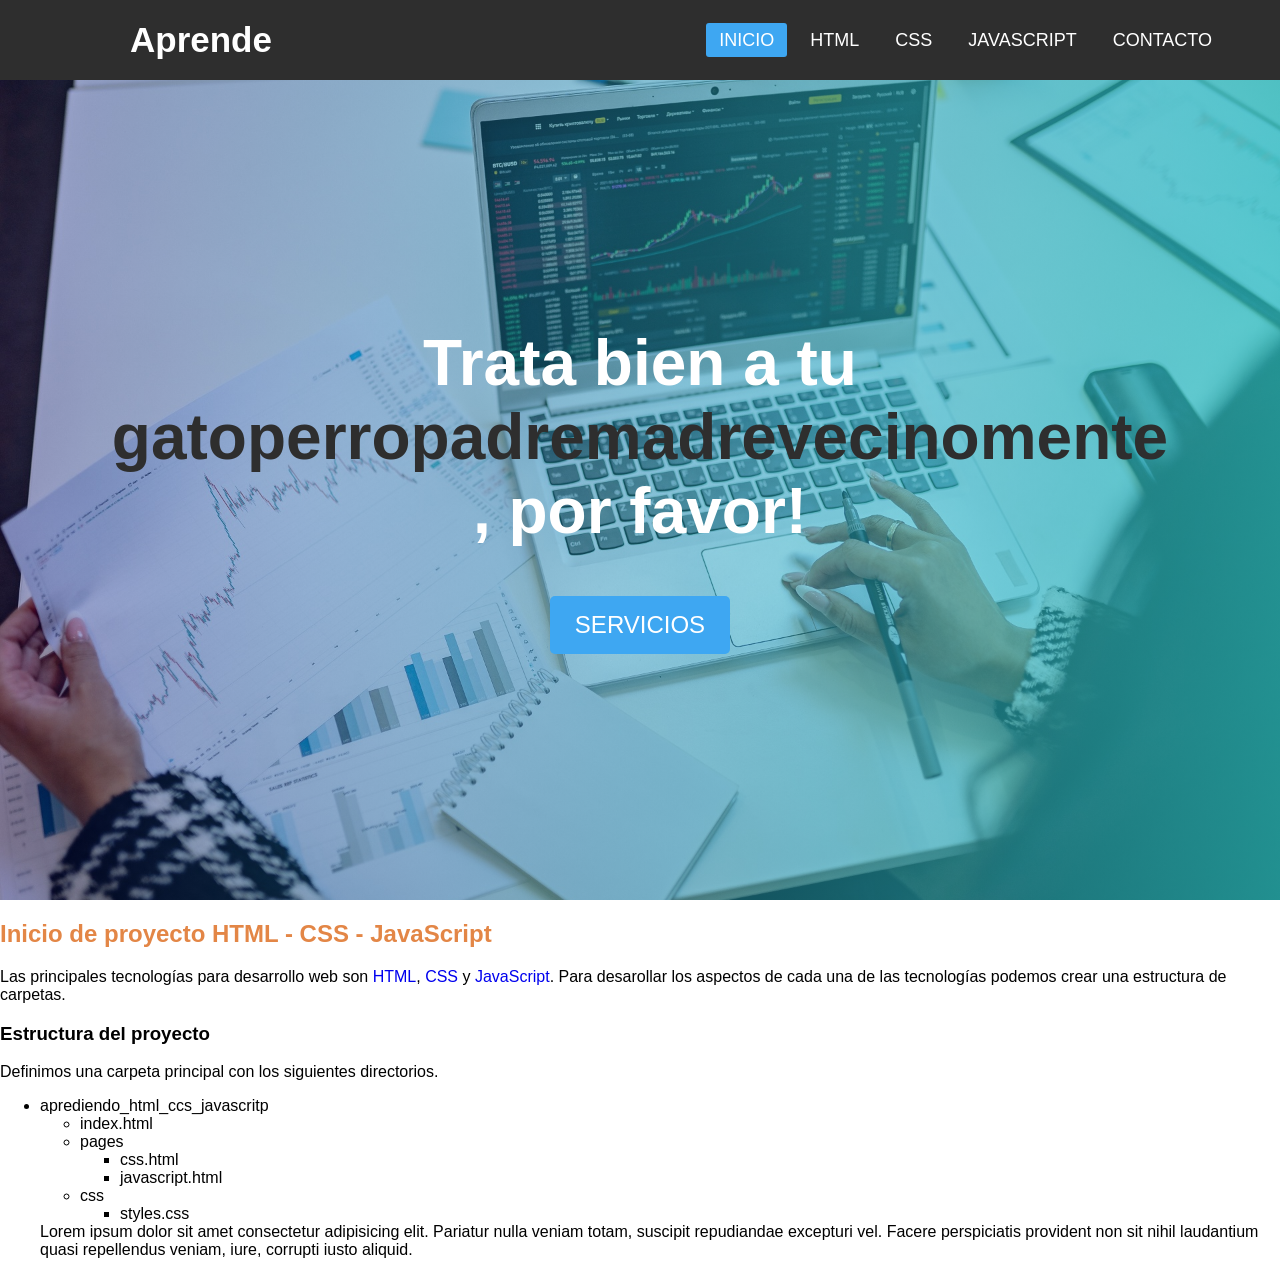
<file: index.html>
<!DOCTYPE html>
<html lang="es">

<head>
  <meta charset="UTF-8">
  <meta http-equiv="X-UA-Compatible" content="IE=edge">
  <meta name="viewport" content="width=device-width, initial-scale=1.0">
  <title>Aprende desarrollo Web</title>
  <link rel="stylesheet" href="./css/menu.css">
  <link rel="stylesheet" href="./css/styles.css">
  <!-- CDN Material+Icons -->
  <link rel="stylesheet" href="https://fonts.googleapis.com/icon?family=Material+Icons" />
  <!-- https://fonts.googleapis.com/css2?family=Material+Symbols+Outlined:wght,FILL@100,0 (thin, outlined)
https://fonts.googleapis.com/css2?family=Material+Symbols+Outlined:wght,FILL@100,1 (thin, filled)
https://fonts.googleapis.com/css2?family=Material+Symbols+Outlined:wght,FILL@400,0 (regular, outlined)
https://fonts.googleapis.com/css2?family=Material+Symbols+Outlined:wght,FILL@400,1 (regular, filled)
https://fonts.googleapis.com/css2?family=Material+Symbols+Outlined:wght,FILL@700,0 (bold, outlined)
https://fonts.googleapis.com/css2?family=Material+Symbols+Outlined:wght,FILL@700,1 (bold, filled) -->
</head>

<body>
  <!-- https://www.youtube.com/watch?v=3TEFmUh56xs&t=37s -->
  <header>
    <nav class="menu-nav">
      <a href="/index.html" class="enlace">
        <label class="logo">Aprende</label>
        <!-- <img src="logo.png" alt="" class="logo"> -->
      </a>
      <input type="checkbox" id="check">
      <label for="check" class="checkbtn">
        <i class="material-icons">menu</i>
        <!-- <i class="fas fa-bars"></i> -->
      </label>
      <ul class="menu">
        <li><a class="menu-link active" href="/index.html">Inicio</a></li>
        <li><a class="menu-link" href="/pages/html/html.html">HTML</a></li>
        <li><a class="menu-link" href="/pages/css/css.html">CSS</a></li>
        <li><a class="menu-link" href="/pages/js/javascript.html">JavaScript</a></li>
        <li><a class="menu-link" href="/pages/contacto.html">Contacto</a></li>
      </ul>
    </nav>
  </header>

  <section class="banner">
    <div class="row">
      <h2>
        Trata bien a tu
        <div class="change" id="rotate">
          <span>gato</span>
          <span>perro</span>
          <span>padre</span>
          <span>madre</span>
          <span>vecino</span>
          <span>mente</span>
        </div>
        <br>
        , por favor!
      </h2>
    </div>
    <a href="" class="btnServices">SERVICIOS</a>
  </section>

  <h2>Inicio de proyecto HTML - CSS - JavaScript</h2>
  <p>Las principales tecnologías para desarrollo web son <a href="/pages/html/html.html">HTML</a>, <a
      href="/pages/html/html.html">CSS</a> y <a href="/pages/html/html.html">JavaScript</a>. Para desarollar los
    aspectos de cada
    una de las tecnologías podemos crear una estructura de carpetas.</p>
  <h3>Estructura del proyecto</h3>
  <p>Definimos una carpeta principal con los siguientes directorios.</p>
  <div class="contenedor-arbol">
    <ul>
      <li>aprediendo_html_ccs_javascritp</li>
      <ul>
        <li>index.html</li>
      </ul>
      <ul>
        <li>
          pages
          <ul>
            <li>css.html</li>
            <li>javascript.html</li>
          </ul>
        </li>
      </ul>
      <ul>
        <li>css
          <ul>
            <li>styles.css</li>
          </ul>
        </li>
      </ul>

      Lorem ipsum dolor sit amet consectetur adipisicing elit. Pariatur nulla veniam totam, suscipit repudiandae
      excepturi vel. Facere perspiciatis provident non sit nihil laudantium quasi repellendus veniam, iure, corrupti
      iusto
      aliquid.</h3>

</body>

</html>
</file>
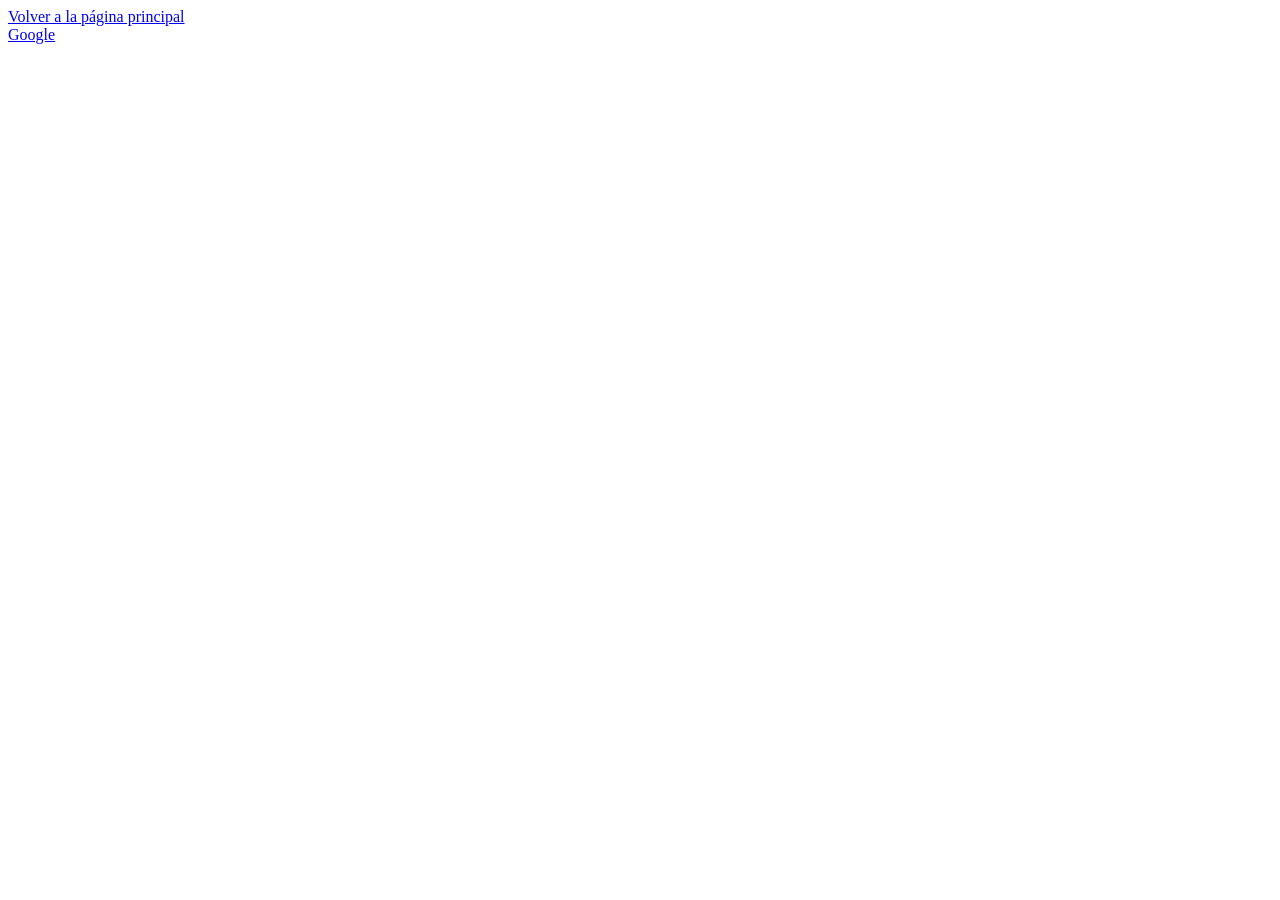
<file: pages/about.html>
<!DOCTYPE html>
<html lang="en">

<head>
  <meta charset="UTF-8">
  <meta http-equiv="X-UA-Compatible" content="IE=edge">
  <meta name="viewport" content="width=device-width, initial-scale=1.0">
  <title>Sobre nosotros</title>
</head>

<body>
  <a href="/pages/html/html.html#enlaces-html">Volver a la página principal</a>
  <br>
  <a href="https://google.com">Google</a>

</body>

</html>
</file>
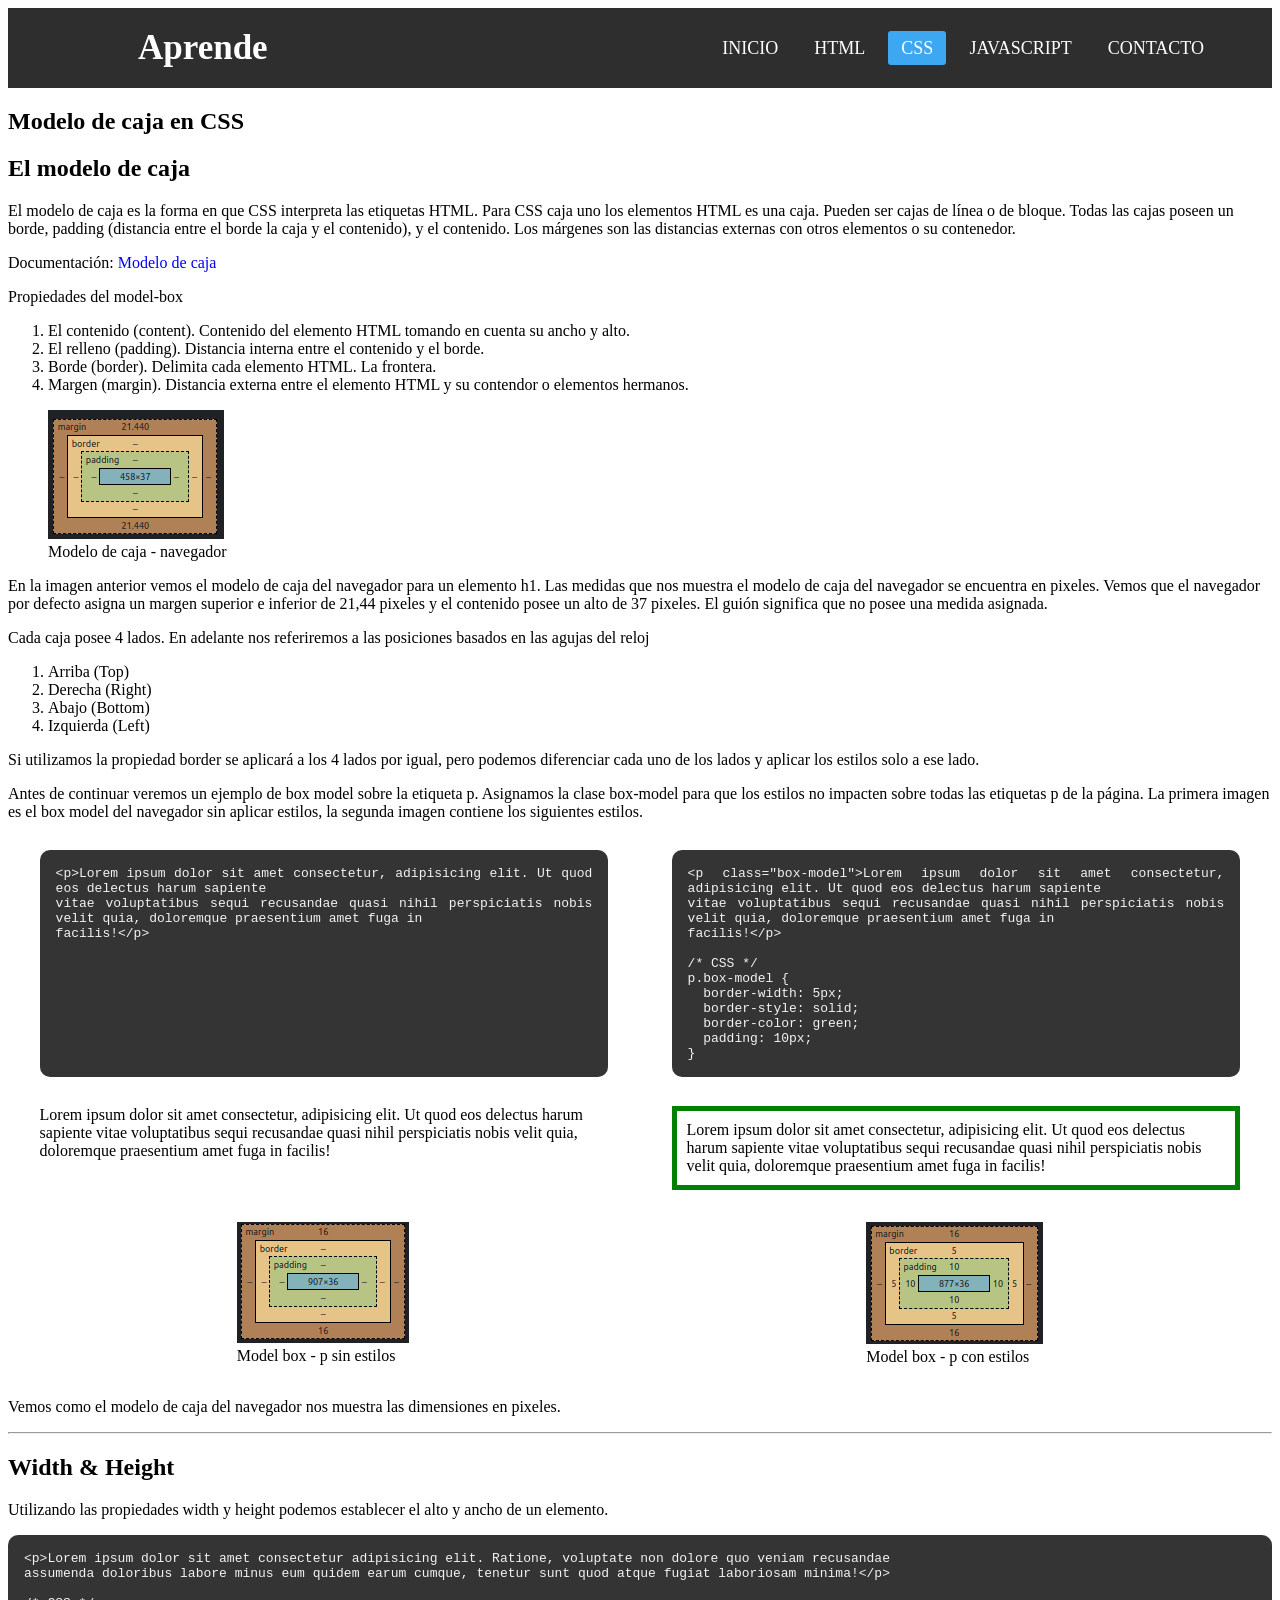
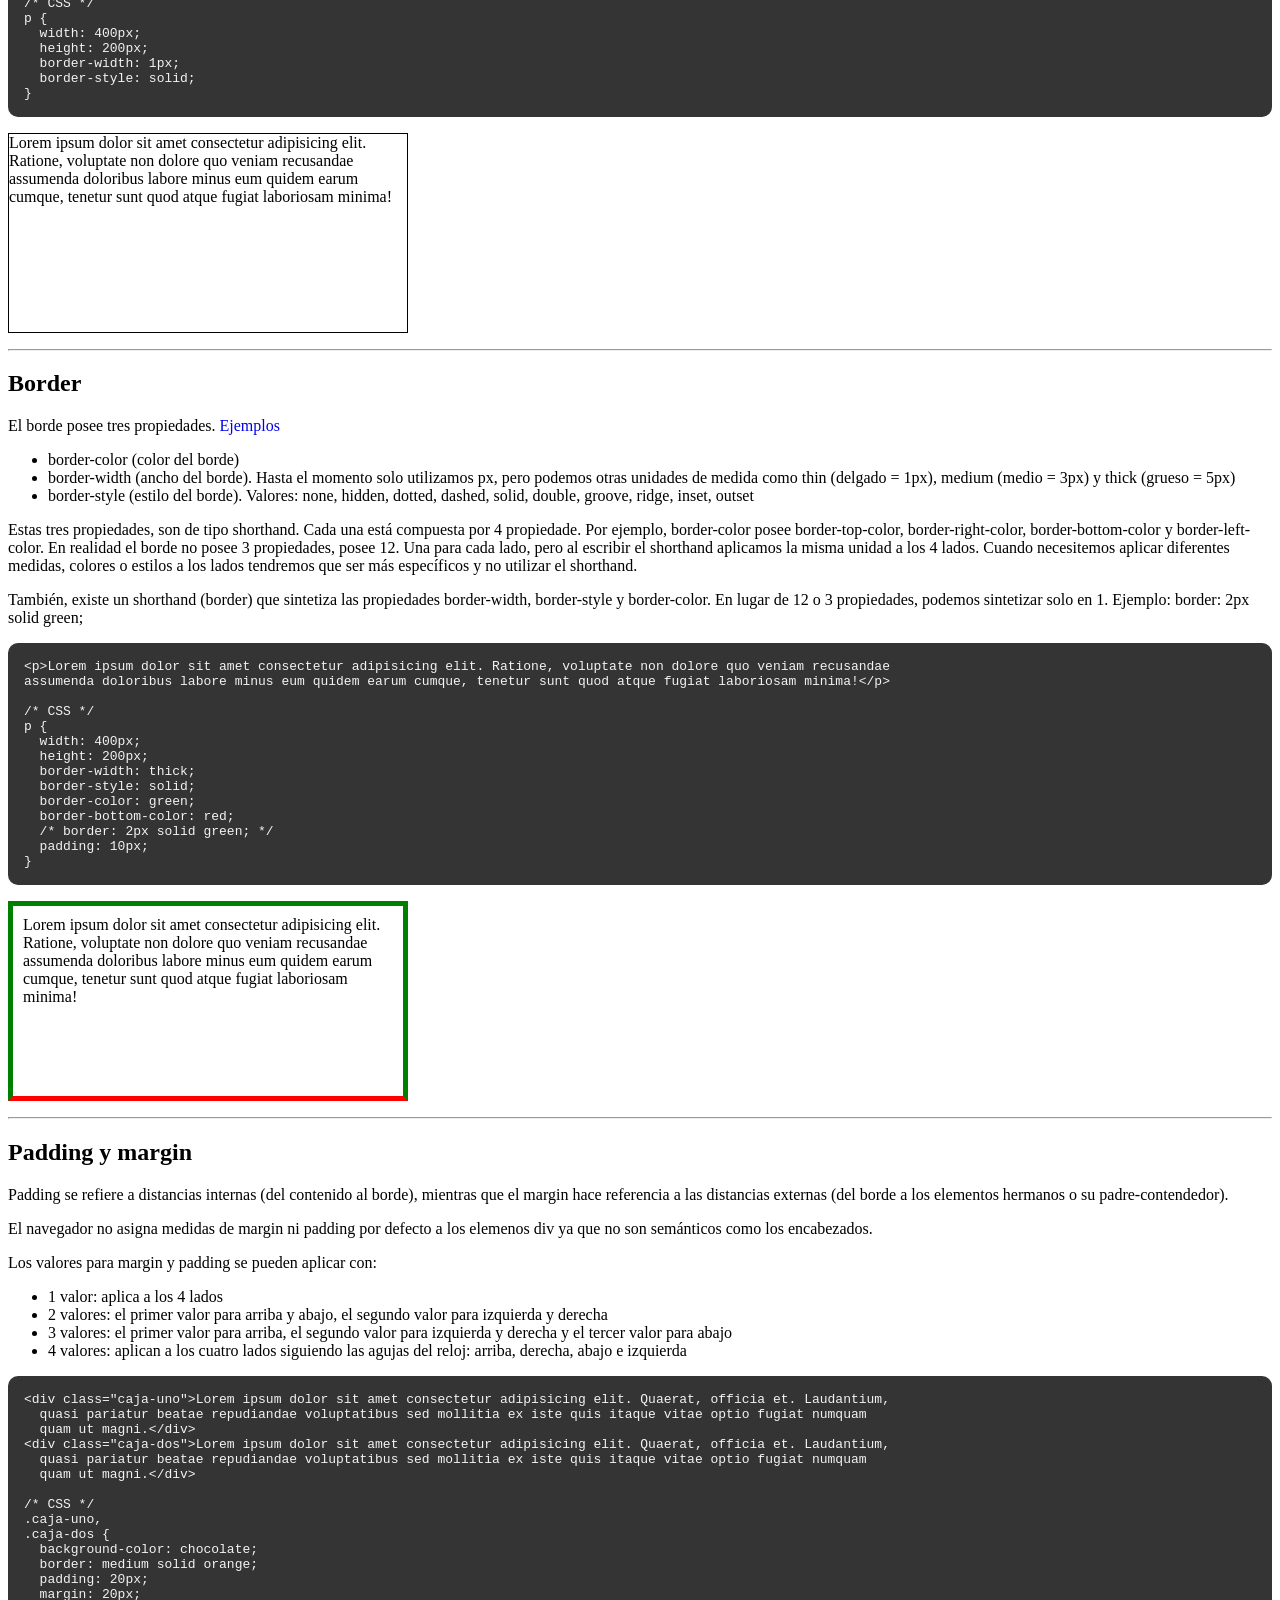
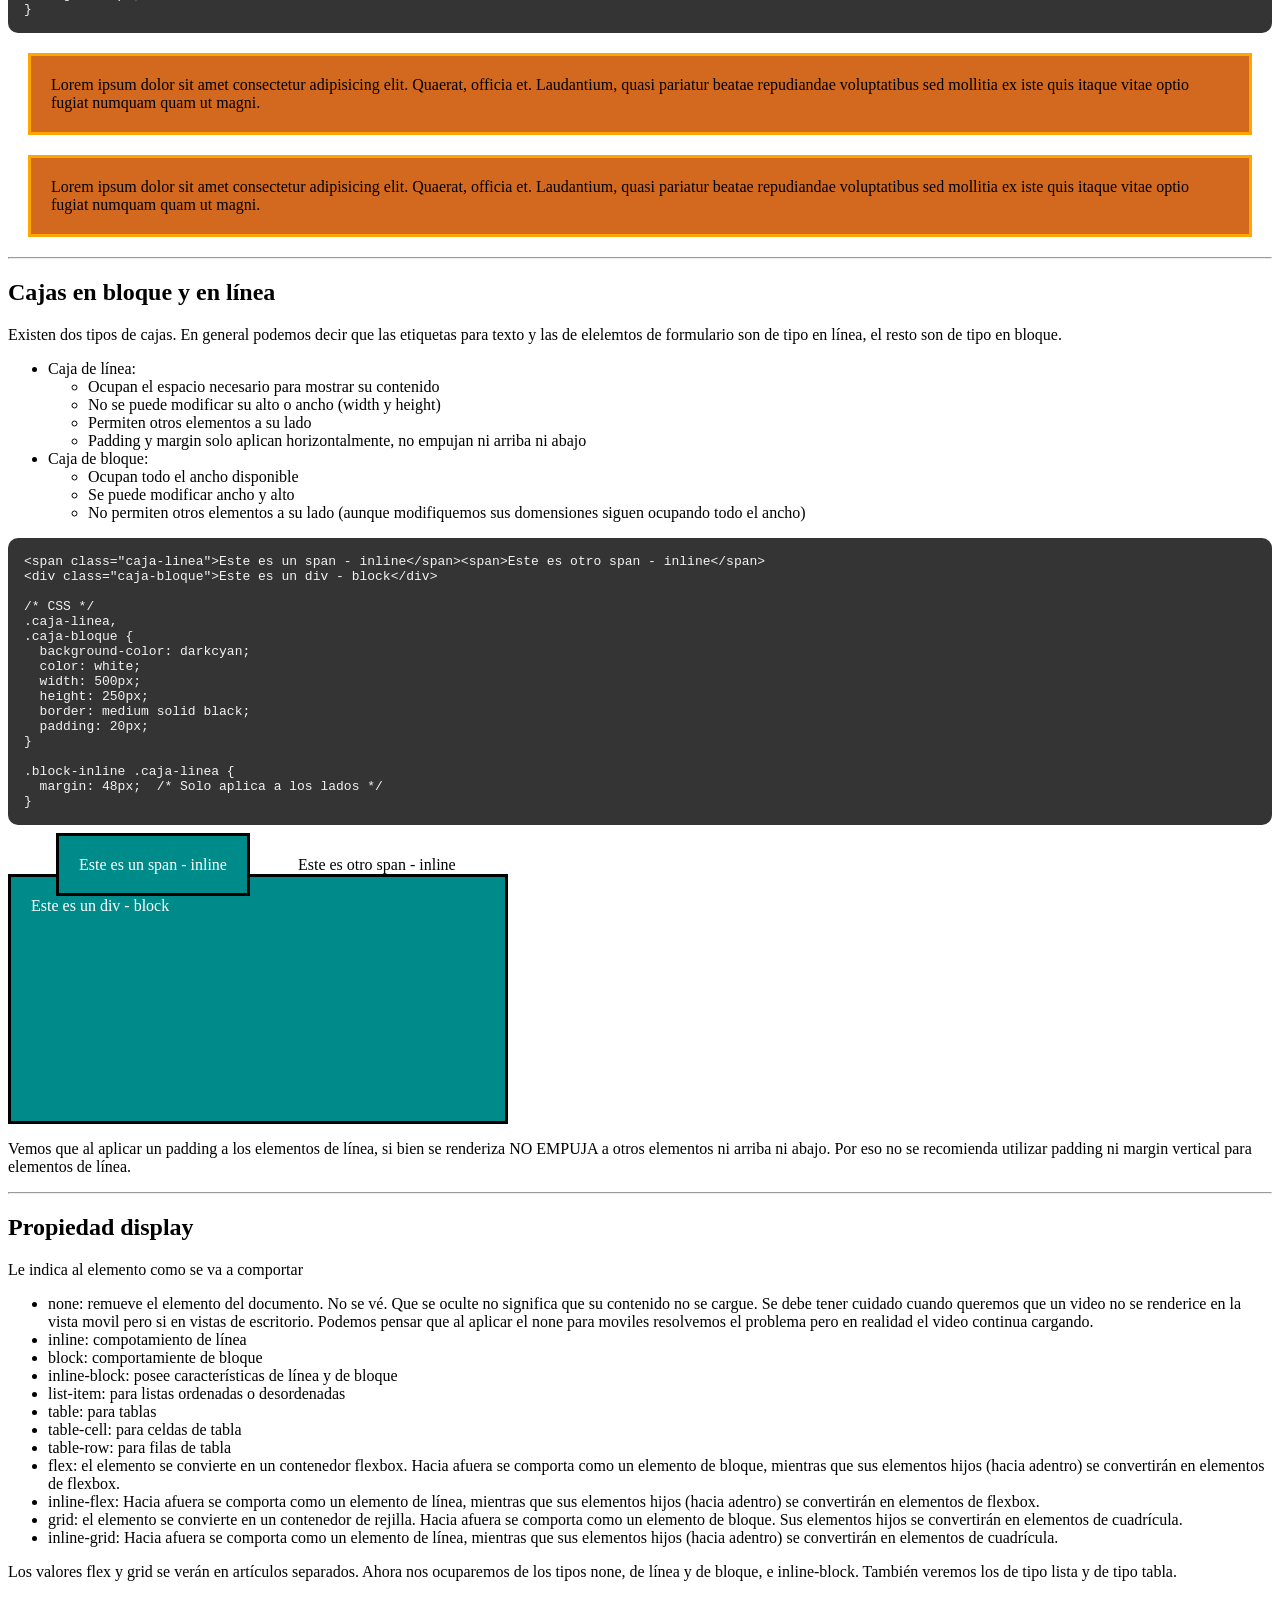
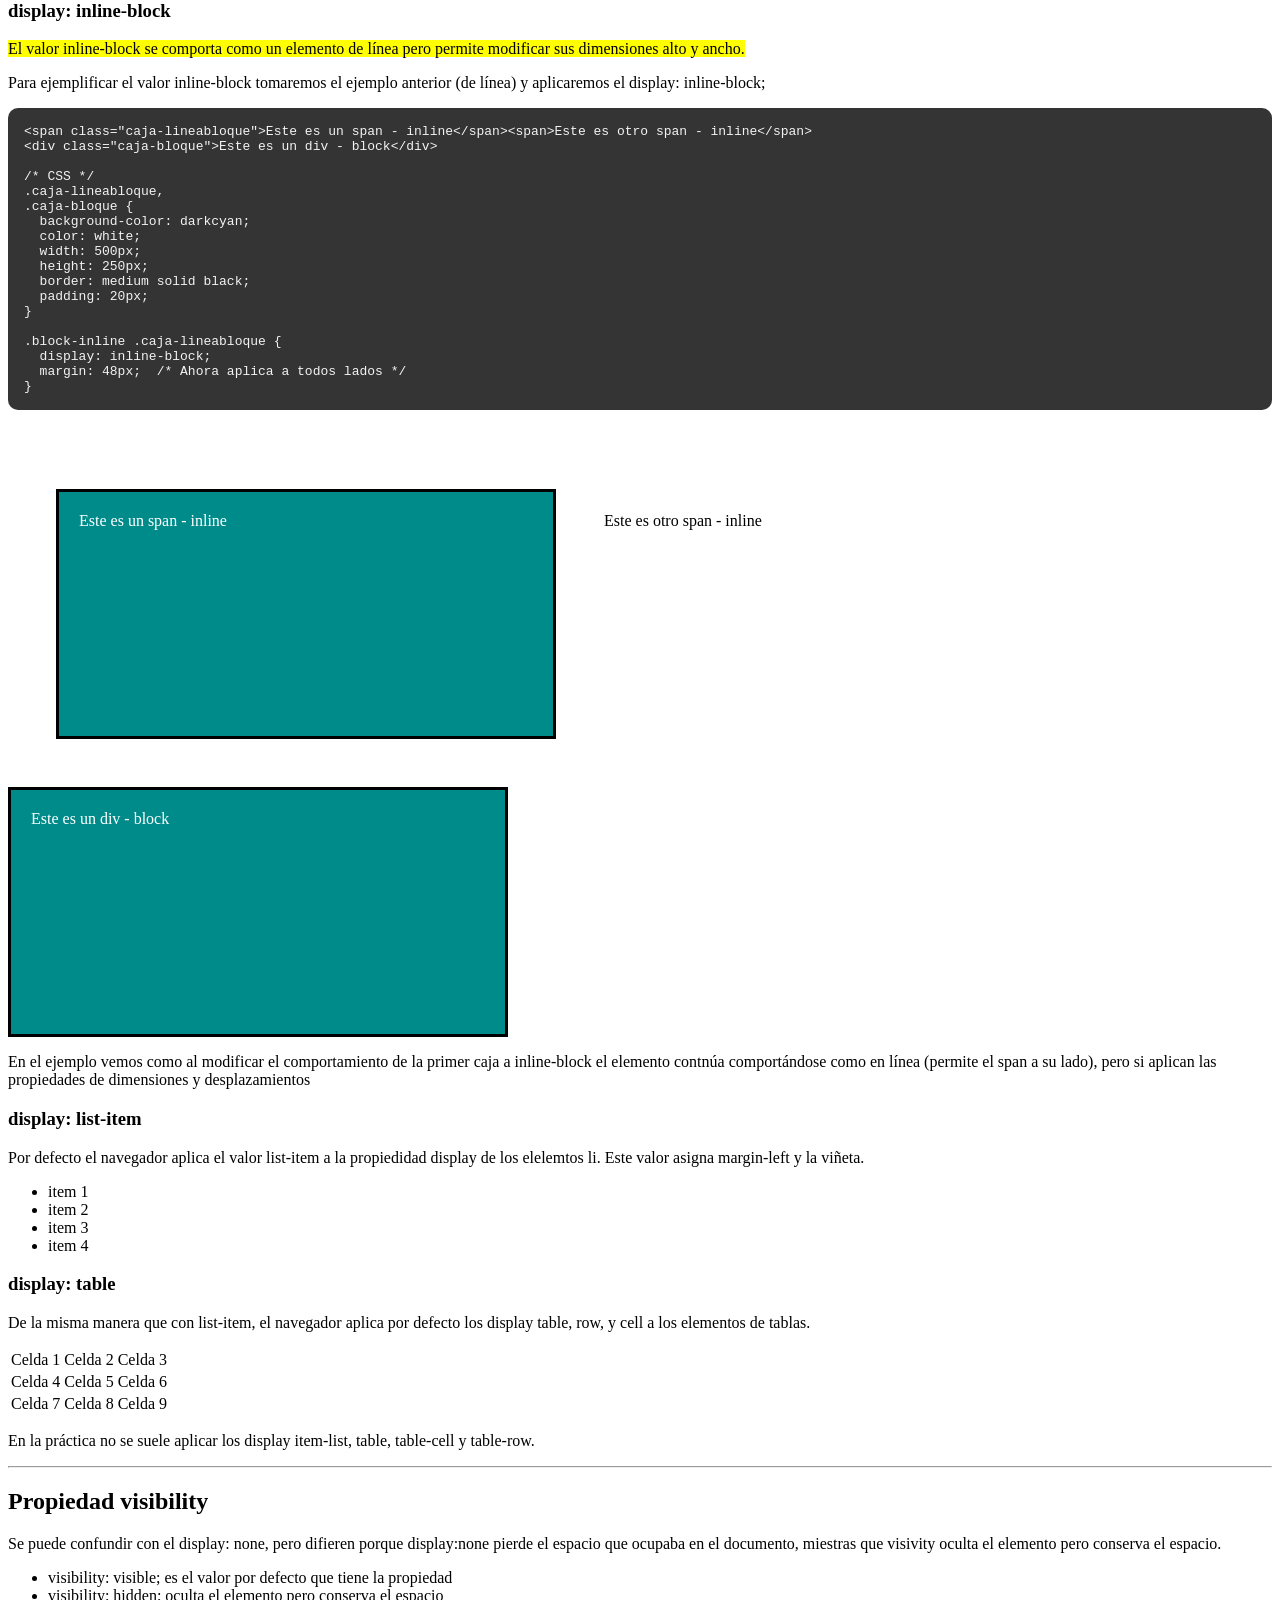
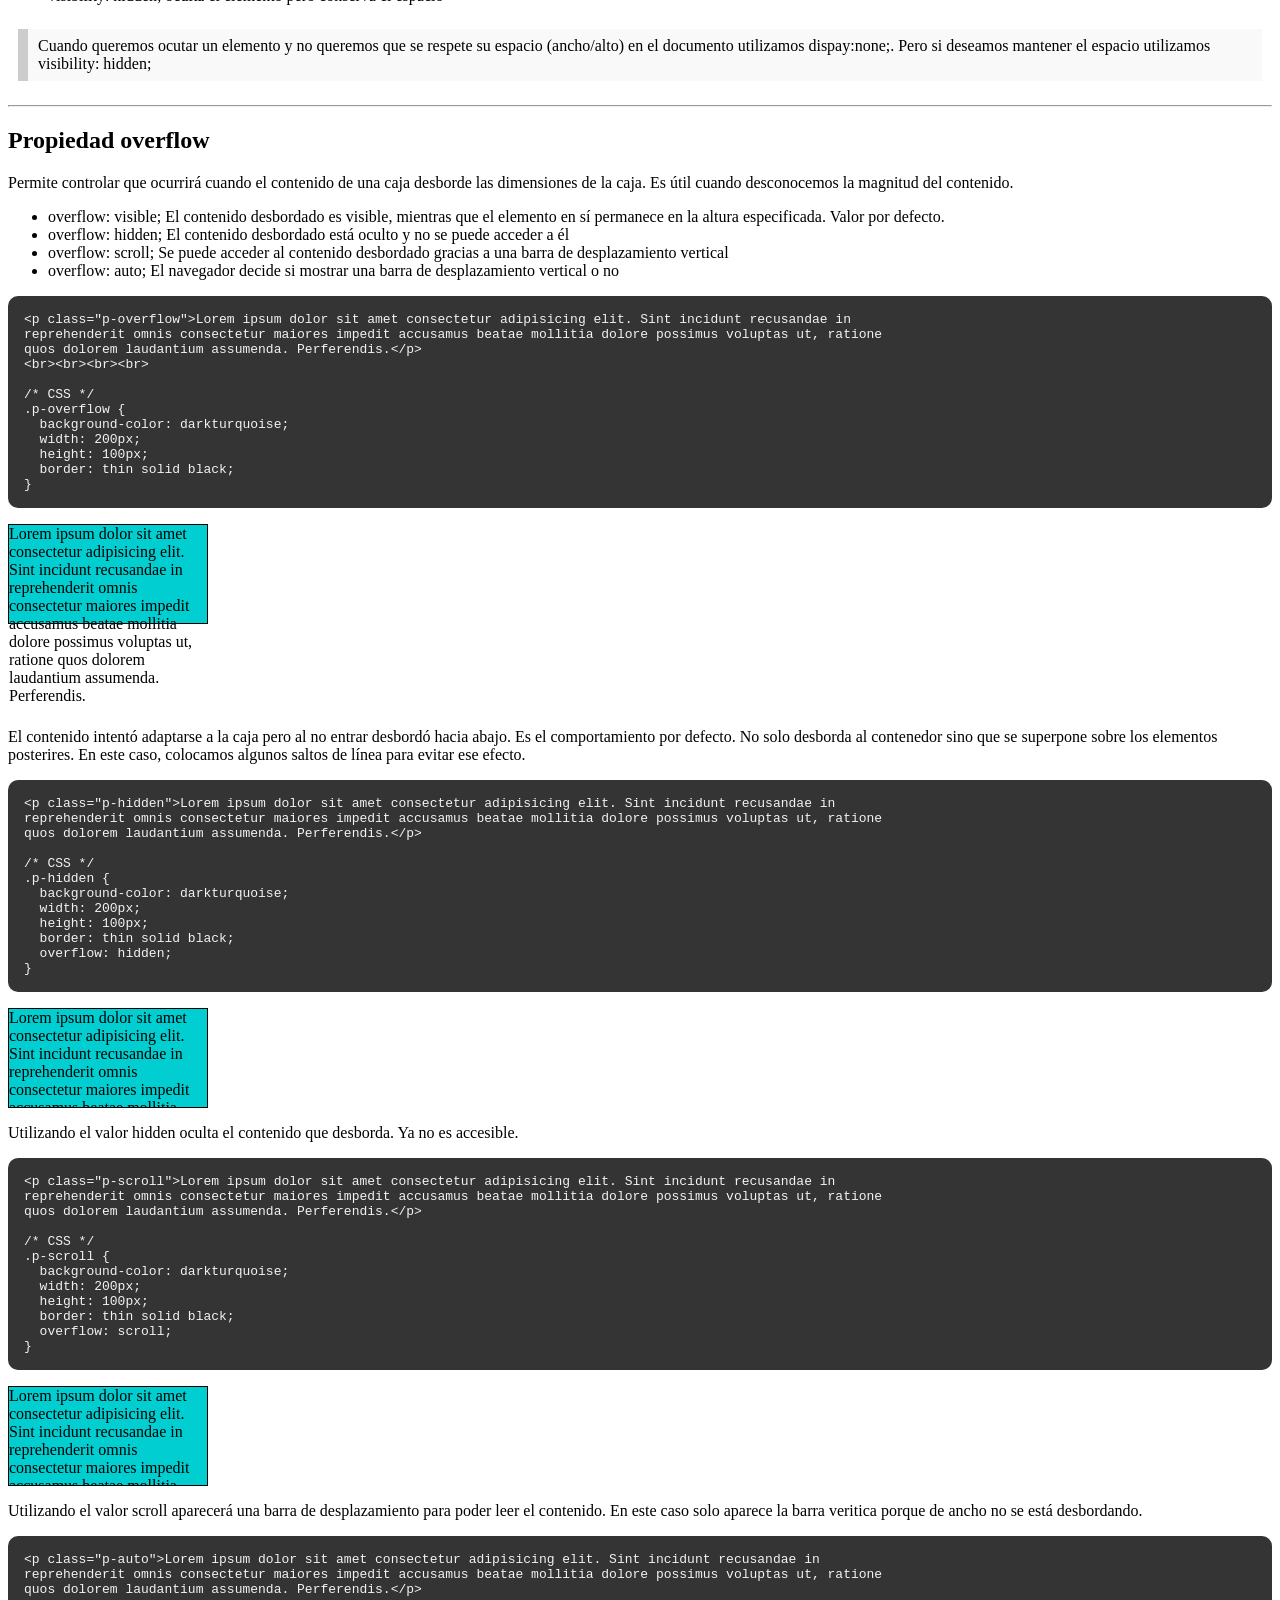
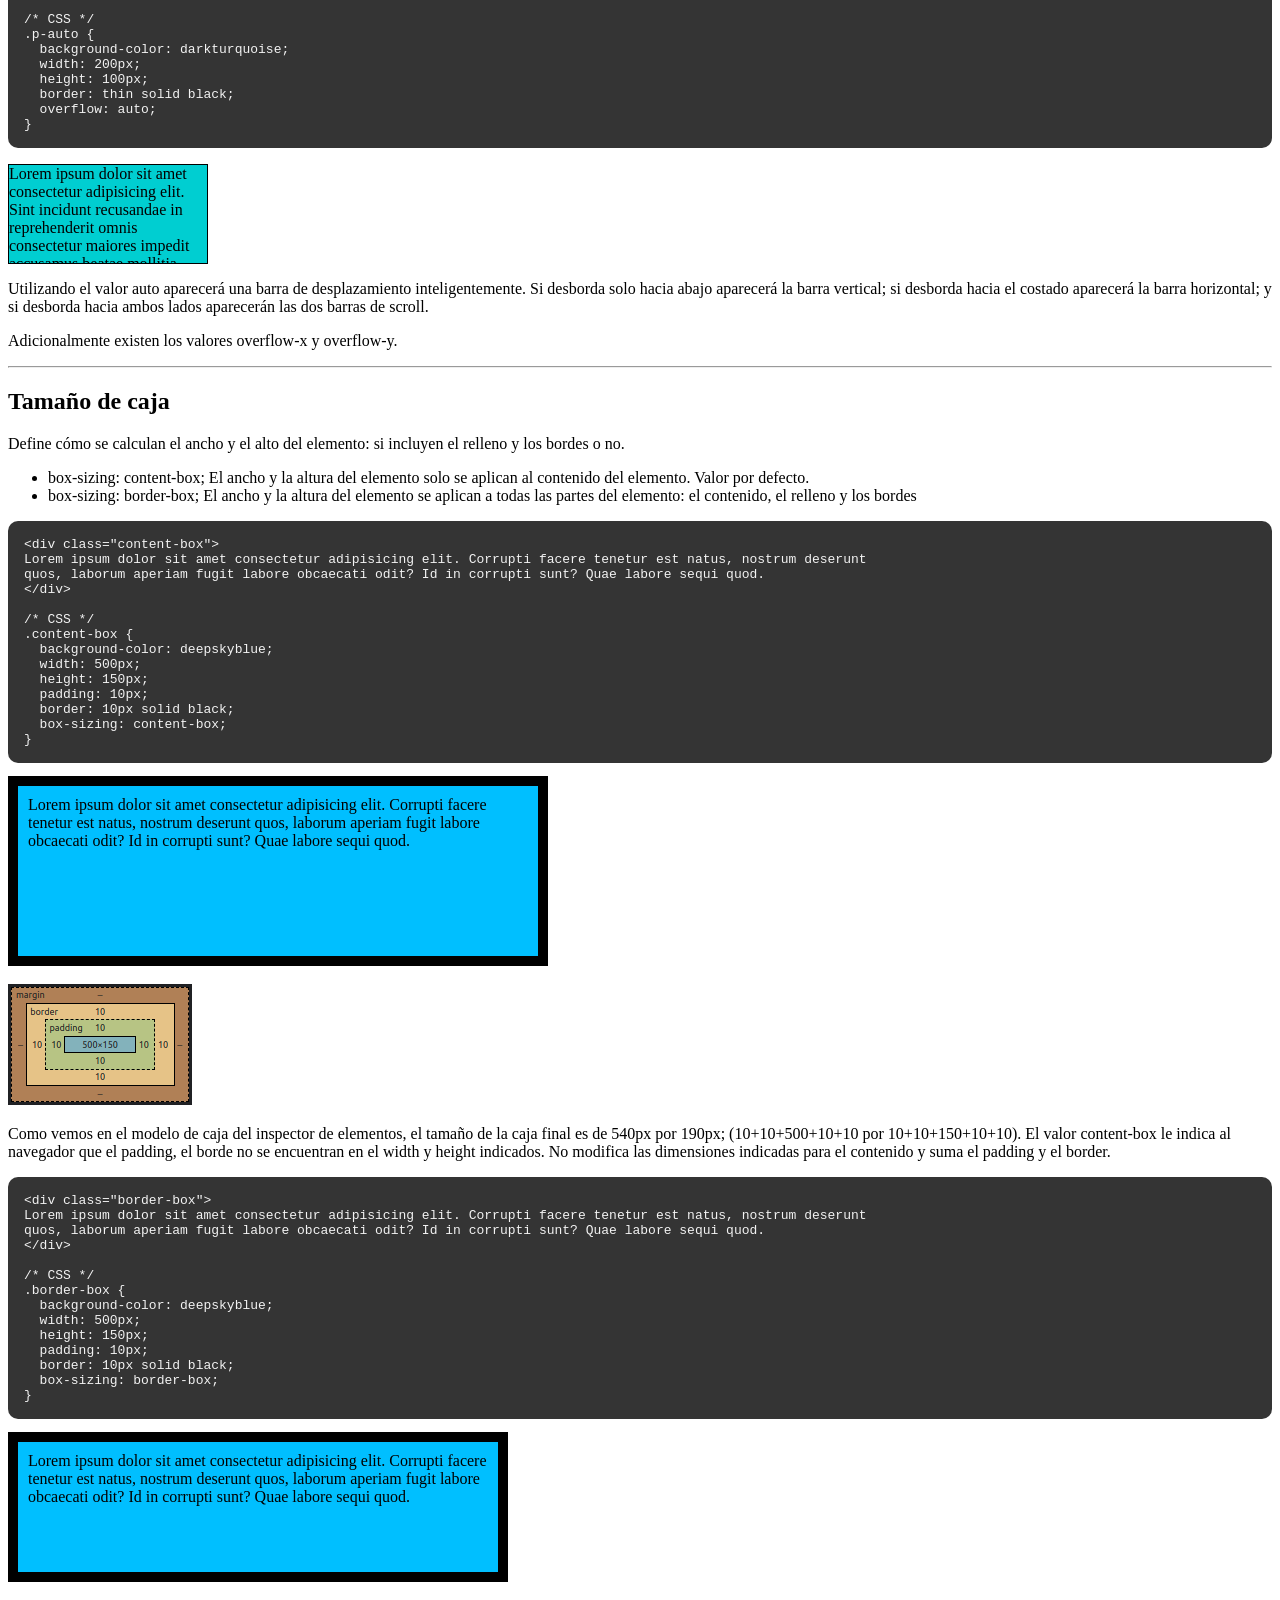
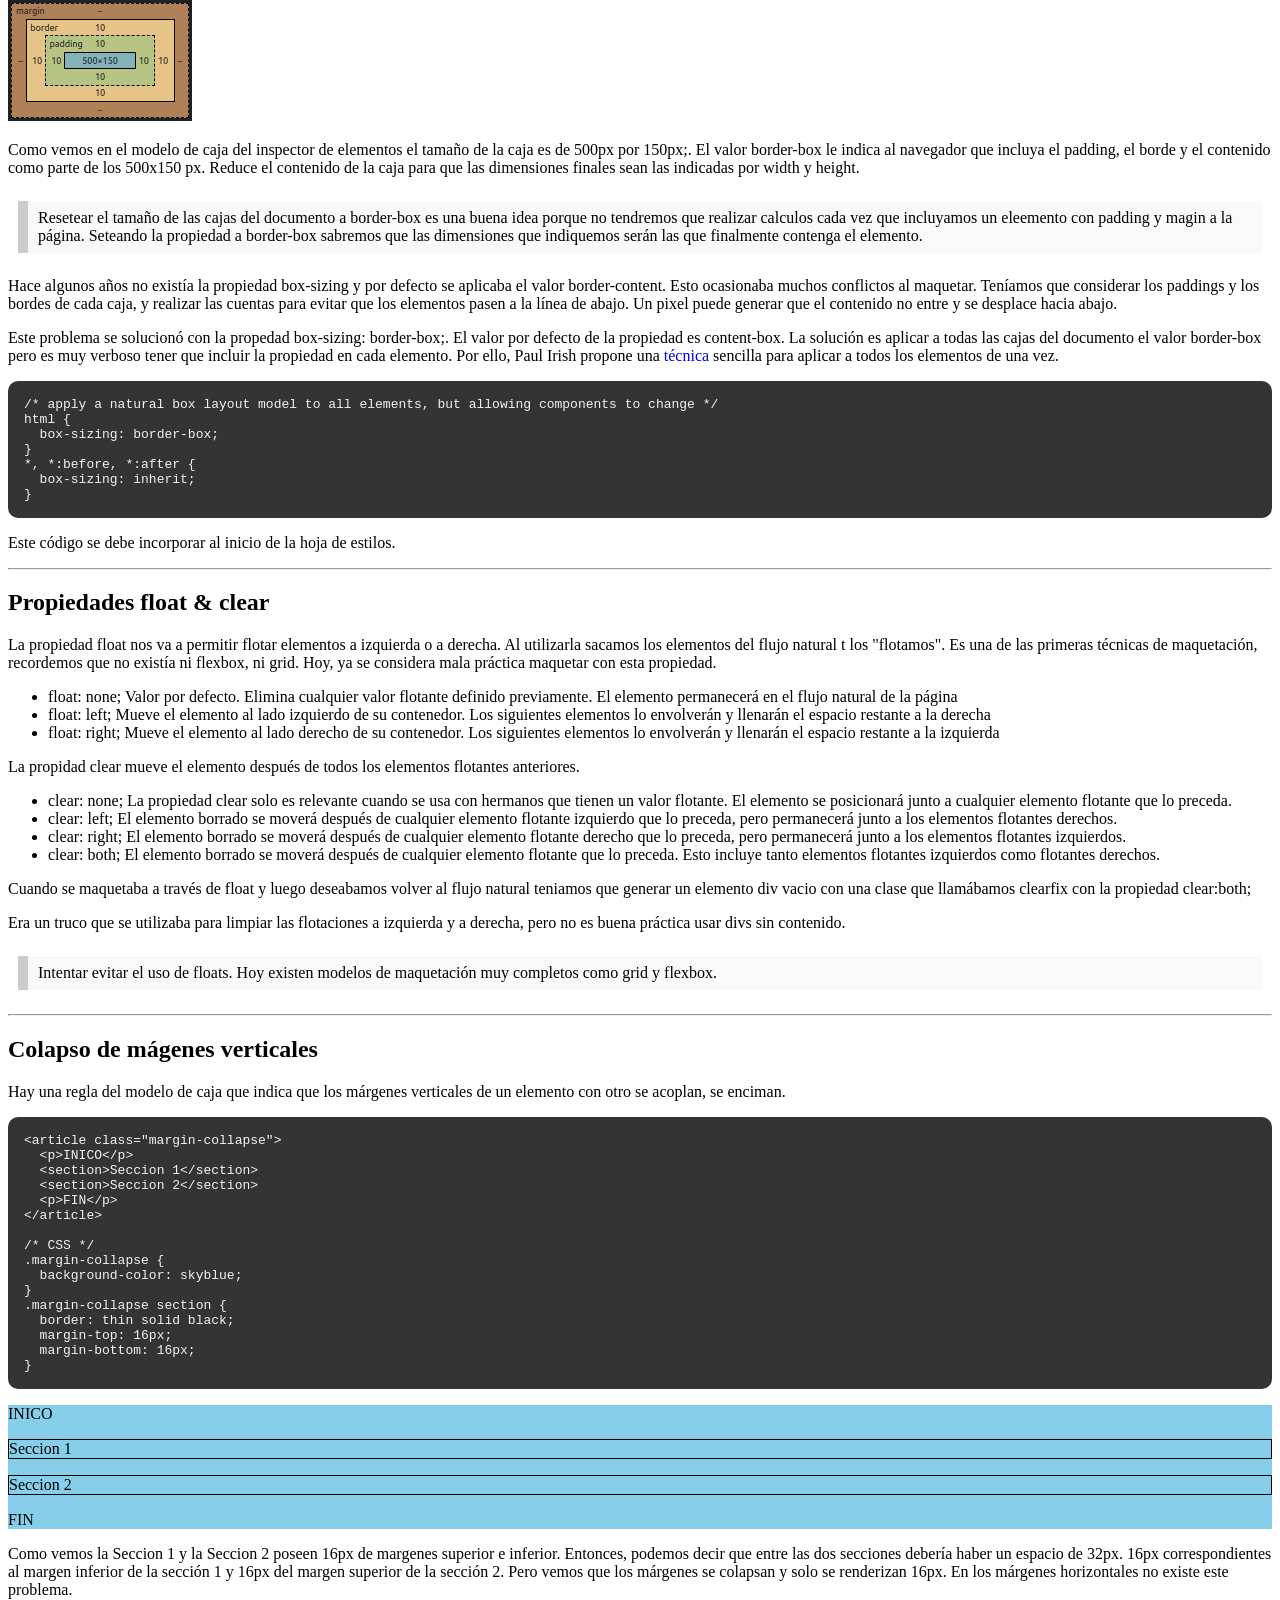
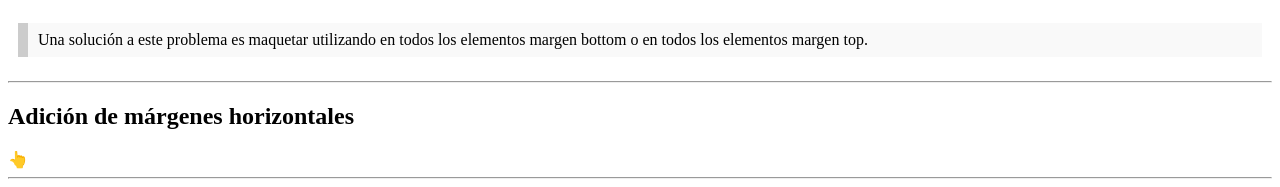
<file: pages/box-model.html>
<!DOCTYPE html>
<html lang="es">

<head>
  <meta charset="UTF-8">
  <meta http-equiv="X-UA-Compatible" content="IE=edge">
  <meta name="viewport" content="width=device-width, initial-scale=1.0">
  <title>Modelo de caja en CSS</title>
  <meta name="description"
    content="Esta página contiene los fundamentos básicos de CSS, utilízala como guía de referencia">
  <link rel="stylesheet" href="/css/menu.css">
  <link rel="stylesheet" href="/css/box-model.css">
  <!-- CDN Material+Icons -->
  <link rel="stylesheet" href="https://fonts.googleapis.com/icon?family=Material+Icons" />
</head>

<body>
  <!-- https://www.youtube.com/watch?v=K3xmRF8ab1o&list=PLvq-jIkSeTUZYcX9SYwVe7f66afwd9qk_&index=2 -->
  <header>
    <nav class="menu-nav">
      <a href="/index.html" class="enlace">
        <label class="logo">Aprende</label>
      </a>
      <input type="checkbox" id="check">
      <label for="check" class="checkbtn">
        <i class="material-icons">menu</i>
      </label>
      <ul class="menu">
        <li><a href="/index.html">Inicio</a></li>
        <li><a href="/pages/html.html">HTML</a></li>
        <li><a class="active" href="/pages/css.html">CSS</a></li>
        <li><a href="/pages/javascript.html">JavaScript</a></li>
        <li><a href="/pages/contacto.html">Contacto</a></li>
      </ul>
    </nav>
  </header>
  <main>

    <section>
      <h1>Modelo de caja en CSS</h1>

      <article>

        <h2 id="box-model">El modelo de caja</h2>
        <p>El modelo de caja es la forma en que CSS interpreta las etiquetas HTML. Para CSS caja uno los elementos HTML
          es
          una caja. Pueden ser cajas de línea o de bloque. Todas las cajas poseen un borde, padding (distancia entre el
          borde la caja y el contenido), y el contenido. Los márgenes son las distancias externas con otros elementos o
          su
          contenedor.</p>

        <p>Documentación: <a href="https://developer.mozilla.org/es/docs/Learn/CSS/Building_blocks/The_box_model"
            rel="nofollow" target="_blanc">Modelo de caja</a></p>

        <p>Propiedades del model-box</p>

        <ol>
          <li>El contenido (content). Contenido del elemento HTML tomando en cuenta su ancho y alto.</li>
          <li>El relleno (padding). Distancia interna entre el contenido y el borde.</li>
          <li>Borde (border). Delimita cada elemento HTML. La frontera.</li>
          <li>Margen (margin). Distancia externa entre el elemento HTML y su contendor o elementos hermanos.</li>
        </ol>

        <figure>
          <img src="/assets/images/css-box-model.png" alt="Modelo de caja">
          <figcaption>Modelo de caja - navegador</figcaption>
        </figure>

        <p>En la imagen anterior vemos el modelo de caja del navegador para un elemento h1. Las medidas que nos muestra
          el
          modelo de caja del navegador se encuentra en pixeles. Vemos que el navegador por defecto asigna un margen
          superior
          e inferior de 21,44 pixeles y el contenido posee un alto de 37 pixeles. El guión significa que no posee una
          medida
          asignada.</p>

        <p>Cada caja posee 4 lados. En adelante nos referiremos a las posiciones basados en las agujas del reloj</p>
        <ol>
          <li>Arriba (Top)</li>
          <li>Derecha (Right)</li>
          <li>Abajo (Bottom)</li>
          <li>Izquierda (Left)</li>
        </ol>

        <p>Si utilizamos la propiedad border se aplicará a los 4 lados por igual, pero podemos diferenciar cada uno de
          los
          lados y aplicar los estilos solo a ese lado.</p>

        <p>Antes de continuar veremos un ejemplo de box model sobre la etiqueta p. Asignamos la clase box-model para que
          los
          estilos no impacten sobre todas las etiquetas p de la página. La primera imagen es el box model del navegador
          sin
          aplicar estilos, la segunda imagen contiene los siguientes estilos.</p>


        <article class="p-container">

          <pre>
&lt;p&gt;Lorem ipsum dolor sit amet consectetur, adipisicing elit. Ut quod eos delectus harum sapiente
vitae voluptatibus sequi recusandae quasi nihil perspiciatis nobis velit quia, doloremque praesentium amet fuga in
facilis!&lt;/p&gt;
</pre>

          <pre>
&lt;p class="box-model"&gt;Lorem ipsum dolor sit amet consectetur, adipisicing elit. Ut quod eos delectus harum sapiente
vitae voluptatibus sequi recusandae quasi nihil perspiciatis nobis velit quia, doloremque praesentium amet fuga in
facilis!&lt;/p&gt;

/* CSS */
p.box-model {
  border-width: 5px;
  border-style: solid;
  border-color: green;
  padding: 10px;
}
</pre>

          <p>Lorem ipsum dolor sit amet consectetur, adipisicing elit. Ut quod eos delectus harum
            sapiente
            vitae voluptatibus sequi recusandae quasi nihil perspiciatis nobis velit quia, doloremque praesentium amet
            fuga
            in facilis!</p>

          <p class="box-model">Lorem ipsum dolor sit amet consectetur, adipisicing elit. Ut quod eos
            delectus harum sapiente
            vitae voluptatibus sequi recusandae quasi nihil perspiciatis nobis velit quia, doloremque praesentium amet
            fuga
            in facilis!</p>

          <figure>
            <img src="/assets//images/css-box-model_2.png" alt="Box model sin estilos">
            <figcaption>Model box - p sin estilos</figcaption>
          </figure>

          <figure>
            <img src="/assets//images/css-box-model_3.png" alt="Box model con estilos">
            <figcaption>Model box - p con estilos</figcaption>
          </figure>
        </article>

        <p>Vemos como el modelo de caja del navegador nos muestra las dimensiones en pixeles.</p>
      </article>
      <hr>
      <article class="width_height">
        <h2>Width & Height</h2>
        <p>Utilizando las propiedades width y height podemos establecer el alto y ancho de un elemento.</p>

        <pre>
&lt;p&gt;Lorem ipsum dolor sit amet consectetur adipisicing elit. Ratione, voluptate non dolore quo veniam recusandae
assumenda doloribus labore minus eum quidem earum cumque, tenetur sunt quod atque fugiat laboriosam minima!&lt;/p&gt;

/* CSS */
p {
  width: 400px;
  height: 200px;
  border-width: 1px;
  border-style: solid;
}
</pre>
        <p class="aplica-wh">Lorem ipsum dolor sit amet consectetur adipisicing elit. Ratione, voluptate non dolore quo
          veniam recusandae
          assumenda doloribus labore minus eum quidem earum cumque, tenetur sunt quod atque fugiat laboriosam minima!
        </p>
      </article>
      <hr>
      <article class="border">
        <h2>Border</h2>
        <p>El borde posee tres propiedades. <a href="https://developer.mozilla.org/en-US/docs/Web/CSS/border-style"
            rel="nofollow" target="_blanc">Ejemplos</a></p>

        <ul>
          <li>border-color (color del borde)</li>
          <li>border-width (ancho del borde). Hasta el momento solo utilizamos px, pero podemos otras unidades de medida
            como thin (delgado = 1px), medium (medio = 3px) y thick (grueso = 5px)</li>
          <li>border-style (estilo del borde). Valores: none, hidden, dotted, dashed, solid, double, groove, ridge,
            inset, outset</li>
        </ul>

        <p>Estas tres propiedades, son de tipo shorthand. Cada una está compuesta por 4 propiedade. Por ejemplo,
          border-color posee border-top-color, border-right-color, border-bottom-color y border-left-color. En realidad
          el borde no posee 3 propiedades, posee 12. Una para cada lado, pero al escribir el shorthand aplicamos la
          misma unidad a los 4 lados. Cuando necesitemos aplicar diferentes medidas, colores o estilos a los lados
          tendremos que ser más específicos y no utilizar el shorthand.</p>
        <p>También, existe un shorthand (border) que sintetiza las propiedades border-width, border-style y
          border-color. En lugar de 12 o 3 propiedades, podemos sintetizar solo en 1. Ejemplo: border: 2px solid green;
        </p>


        <pre>
&lt;p&gt;Lorem ipsum dolor sit amet consectetur adipisicing elit. Ratione, voluptate non dolore quo veniam recusandae
assumenda doloribus labore minus eum quidem earum cumque, tenetur sunt quod atque fugiat laboriosam minima!&lt;/p&gt;

/* CSS */
p {
  width: 400px;
  height: 200px;
  border-width: thick;
  border-style: solid;
  border-color: green;
  border-bottom-color: red;
  /* border: 2px solid green; */
  padding: 10px;
}
</pre>

        <p class="aplica-border">Lorem ipsum dolor sit amet consectetur adipisicing elit. Ratione, voluptate non dolore
          quo veniam recusandae assumenda doloribus labore minus eum quidem earum cumque, tenetur sunt quod atque fugiat
          laboriosam minima!</p>
      </article>
      <hr>
      <article class="padding-margin">
        <h2>Padding y margin</h2>
        <p>Padding se refiere a distancias internas (del contenido al borde), mientras que el margin hace referencia a
          las distancias externas (del borde a los elementos hermanos o su padre-contendedor).</p>
        <p>El navegador no asigna medidas de margin ni padding por defecto a los elemenos div ya que no son semánticos
          como los encabezados.</p>

        <p>Los valores para margin y padding se pueden aplicar con:</p>
        <ul>
          <li>1 valor: aplica a los 4 lados</li>
          <li>2 valores: el primer valor para arriba y abajo, el segundo valor para izquierda y derecha</li>
          <li>3 valores: el primer valor para arriba, el segundo valor para izquierda y derecha y el tercer valor para
            abajo</li>
          <li>4 valores: aplican a los cuatro lados siguiendo las agujas del reloj: arriba, derecha, abajo e izquierda
          </li>
        </ul>

        <pre>
&LT;div class="caja-uno"&GT;Lorem ipsum dolor sit amet consectetur adipisicing elit. Quaerat, officia et. Laudantium,
  quasi pariatur beatae repudiandae voluptatibus sed mollitia ex iste quis itaque vitae optio fugiat numquam
  quam ut magni.&LT;/div&GT;
&LT;div class="caja-dos"&GT;Lorem ipsum dolor sit amet consectetur adipisicing elit. Quaerat, officia et. Laudantium,
  quasi pariatur beatae repudiandae voluptatibus sed mollitia ex iste quis itaque vitae optio fugiat numquam
  quam ut magni.&LT;/div&GT;          

/* CSS */
.caja-uno,
.caja-dos {
  background-color: chocolate;
  border: medium solid orange;
  padding: 20px;
  margin: 20px;
}
</pre>
        <div class="caja-uno">Lorem ipsum dolor sit amet consectetur adipisicing elit. Quaerat, officia et. Laudantium,
          quasi pariatur beatae repudiandae voluptatibus sed mollitia ex iste quis itaque vitae optio fugiat numquam
          quam ut magni.</div>
        <div class="caja-dos">Lorem ipsum dolor sit amet consectetur adipisicing elit. Quaerat, officia et. Laudantium,
          quasi pariatur beatae repudiandae voluptatibus sed mollitia ex iste quis itaque vitae optio fugiat numquam
          quam ut magni.</div>
      </article>
      <hr>
      <article class="block-inline">
        <h2>Cajas en bloque y en línea</h2>
        <p>Existen dos tipos de cajas. En general podemos decir que las etiquetas para texto y las de elelemtos de
          formulario son de tipo en línea, el resto son de tipo en bloque.</p>

        <ul>
          <li>Caja de línea:
            <ul>
              <li>Ocupan el espacio necesario para mostrar su contenido</li>
              <li>No se puede modificar su alto o ancho (width y height)</li>
              <li>Permiten otros elementos a su lado</li>
              <li>Padding y margin solo aplican horizontalmente, no empujan ni arriba ni abajo</li>
            </ul>
          </li>
          <li>Caja de bloque:
            <ul>
              <li>Ocupan todo el ancho disponible</li>
              <li>Se puede modificar ancho y alto</li>
              <li>No permiten otros elementos a su lado (aunque modifiquemos sus domensiones siguen ocupando todo el
                ancho)
              </li>
            </ul>
        </ul>

        <pre>
&LT;span class="caja-linea"&GT;Este es un span - inline&LT;/span&GT;&LT;span&GT;Este es otro span - inline&LT;/span&GT;
&LT;div class="caja-bloque"&GT;Este es un div - block&LT;/div&GT;

/* CSS */
.caja-linea,
.caja-bloque {
  background-color: darkcyan;
  color: white;
  width: 500px;
  height: 250px;
  border: medium solid black;
  padding: 20px;
}

.block-inline .caja-linea {
  margin: 48px;  /* Solo aplica a los lados */
}
</pre>
        <br>
        <span class="caja-linea">Este es un span - inline</span><span>Este es otro span - inline</span>
        <div class="caja-bloque">Este es un div - block</div>

        <p>Vemos que al aplicar un padding a los elementos de línea, si bien se renderiza NO EMPUJA a otros elementos ni
          arriba ni abajo. Por eso no se recomienda utilizar padding ni margin vertical para elementos de línea.</p>

      </article>
      <hr>
      <article class="display">
        <h2>Propiedad display</h2>
        <p>Le indica al elemento como se va a comportar</p>

        <ul>
          <li>none: remueve el elemento del documento. No se vé. Que se oculte no significa que su contenido no se
            cargue. Se debe tener cuidado cuando queremos que un video no se renderice en la vista movil pero si en
            vistas de escritorio. Podemos pensar que al aplicar el none para moviles resolvemos el problema pero en
            realidad el video continua cargando.</li>
          <li>inline: compotamiento de línea</li>
          <li>block: comportamiente de bloque</li>
          <li>inline-block: posee características de línea y de bloque</li>
          <li>list-item: para listas ordenadas o desordenadas</li>
          <li>table: para tablas</li>
          <li>table-cell: para celdas de tabla</li>
          <li>table-row: para filas de tabla</li>
          <li>flex: el elemento se convierte en un contenedor flexbox. Hacia afuera se comporta como un elemento de
            bloque, mientras que sus elementos hijos (hacia adentro) se convertirán en elementos de flexbox.</li>
          <li>inline-flex: Hacia afuera se comporta como un elemento de línea, mientras que sus elementos hijos (hacia
            adentro) se convertirán en elementos de flexbox.</li>
          <li>grid: el elemento se convierte en un contenedor de rejilla. Hacia afuera se comporta como un elemento de
            bloque. Sus elementos hijos se convertirán en elementos de cuadrícula.</li>
          <li>inline-grid: Hacia afuera se comporta como un elemento de línea, mientras que sus elementos hijos (hacia
            adentro) se convertirán en elementos de cuadrícula.</li>
        </ul>

        <p>Los valores flex y grid se verán en artículos separados. Ahora nos ocuparemos de los tipos none, de línea y
          de bloque, e inline-block. También veremos los de tipo lista y de tipo tabla.</p>

        <h3>display: inline-block</h3>
        <p><mark>El valor inline-block se comporta como un elemento de línea pero permite modificar sus dimensiones alto
            y ancho.</mark></p>

        <p>Para ejemplificar el valor inline-block tomaremos el ejemplo anterior (de línea) y aplicaremos el display:
          inline-block;</p>

        <pre>
&LT;span class="caja-lineabloque"&GT;Este es un span - inline&LT;/span&GT;&LT;span&GT;Este es otro span - inline&LT;/span&GT;
&LT;div class="caja-bloque"&GT;Este es un div - block&LT;/div&GT;

/* CSS */
.caja-lineabloque,
.caja-bloque {
  background-color: darkcyan;
  color: white;
  width: 500px;
  height: 250px;
  border: medium solid black;
  padding: 20px;
}

.block-inline .caja-lineabloque {
  display: inline-block;
  margin: 48px;  /* Ahora aplica a todos lados */
}
</pre>
        <br>
        <span class="caja-lineabloque">Este es un span - inline</span><span>Este es otro span - inline</span>
        <div class="caja-bloque">Este es un div - block</div>

        <p>En el ejemplo vemos como al modificar el comportamiento de la primer caja a inline-block el elemento contnúa
          comportándose como en línea (permite el span a su lado), pero si aplican las propiedades de dimensiones y
          desplazamientos</p>

        <h3>display: list-item</h3>

        <p>Por defecto el navegador aplica el valor list-item a la propiedidad display de los elelemtos li. Este valor
          asigna margin-left y la viñeta.</p>

        <ul>
          <li>item 1</li>
          <li>item 2</li>
          <li>item 3</li>
          <li>item 4</li>
        </ul>

        <h3>display: table</h3>
        <p>De la misma manera que con list-item, el navegador aplica por defecto los display table, row, y cell a los
          elementos de tablas.</p>
        <table>
          <tr>
            <td>Celda 1</td>
            <td>Celda 2</td>
            <td>Celda 3</td>
          </tr>
          <tr>
            <td>Celda 4</td>
            <td>Celda 5</td>
            <td>Celda 6</td>
          </tr>
          <tr>
            <td>Celda 7</td>
            <td>Celda 8</td>
            <td>Celda 9</td>
          </tr>
        </table>

        <p>En la práctica no se suele aplicar los display item-list, table, table-cell y table-row.</p>
      </article>
      <hr>
      <article class="visibility">
        <h2>Propiedad visibility</h2>
        <p>Se puede confundir con el display: none, pero difieren porque display:none pierde el espacio que ocupaba en
          el documento, miestras que visivity oculta el elemento pero conserva el espacio.</p>

        <ul>
          <li>visibility: visible; es el valor por defecto que tiene la propiedad</li>
          <li>visibility: hidden; oculta el elemento pero conserva el espacio</li>
        </ul>

        <blockquote>Cuando queremos ocutar un elemento y no queremos que se respete su espacio (ancho/alto) en el
          documento utilizamos dispay:none;. Pero si deseamos mantener el espacio utilizamos visibility: hidden;
        </blockquote>

      </article>
      <hr>
      <article class="overflow">
        <h2>Propiedad overflow</h2>
        <p>Permite controlar que ocurrirá cuando el contenido de una caja desborde las dimensiones de la caja. Es útil
          cuando desconocemos la magnitud del contenido.</p>

        <ul>
          <li>overflow: visible; El contenido desbordado es visible, mientras que el elemento en sí permanece en la
            altura especificada. Valor por defecto.</li>
          <li>overflow: hidden; El contenido desbordado está oculto y no se puede acceder a él</li>
          <li>overflow: scroll; Se puede acceder al contenido desbordado gracias a una barra de desplazamiento vertical
          </li>
          <li>overflow: auto; El navegador decide si mostrar una barra de desplazamiento vertical o no</li>
        </ul>

        <pre>
&LT;p class="p-overflow"&GT;Lorem ipsum dolor sit amet consectetur adipisicing elit. Sint incidunt recusandae in
reprehenderit omnis consectetur maiores impedit accusamus beatae mollitia dolore possimus voluptas ut, ratione
quos dolorem laudantium assumenda. Perferendis.&LT;/p&GT;
&lt;br&gt;&lt;br&gt;&lt;br&gt;&lt;br&gt;

/* CSS */
.p-overflow {
  background-color: darkturquoise;
  width: 200px;
  height: 100px;
  border: thin solid black;
}
</pre>
        <p class="p-overflow">Lorem ipsum dolor sit amet consectetur adipisicing elit. Sint incidunt recusandae in
          reprehenderit omnis consectetur maiores impedit accusamus beatae mollitia dolore possimus voluptas ut, ratione
          quos dolorem laudantium assumenda. Perferendis.</p>
        <br><br><br><br>
        <p>El contenido intentó adaptarse a la caja pero al no entrar desbordó hacia abajo. Es el comportamiento por
          defecto. No solo desborda al contenedor sino que se superpone sobre los elementos posterires. En este caso,
          colocamos algunos saltos de línea para evitar ese efecto.</p>

        <pre>
&LT;p class="p-hidden"&GT;Lorem ipsum dolor sit amet consectetur adipisicing elit. Sint incidunt recusandae in
reprehenderit omnis consectetur maiores impedit accusamus beatae mollitia dolore possimus voluptas ut, ratione
quos dolorem laudantium assumenda. Perferendis.&LT;/p&GT;

/* CSS */
.p-hidden {
  background-color: darkturquoise;
  width: 200px;
  height: 100px;
  border: thin solid black;
  overflow: hidden;
}
</pre>
        <p class="p-hidden">Lorem ipsum dolor sit amet consectetur adipisicing elit. Sint incidunt recusandae in
          reprehenderit omnis consectetur maiores impedit accusamus beatae mollitia dolore possimus voluptas ut, ratione
          quos dolorem laudantium assumenda. Perferendis.</p>
        <p>Utilizando el valor hidden oculta el contenido que desborda. Ya no es accesible.</p>

        <pre>
&LT;p class="p-scroll"&GT;Lorem ipsum dolor sit amet consectetur adipisicing elit. Sint incidunt recusandae in
reprehenderit omnis consectetur maiores impedit accusamus beatae mollitia dolore possimus voluptas ut, ratione
quos dolorem laudantium assumenda. Perferendis.&LT;/p&GT;

/* CSS */
.p-scroll {
  background-color: darkturquoise;
  width: 200px;
  height: 100px;
  border: thin solid black;
  overflow: scroll;
}
</pre>

        <p class="p-scroll">Lorem ipsum dolor sit amet consectetur adipisicing elit. Sint incidunt recusandae in
          reprehenderit omnis consectetur maiores impedit accusamus beatae mollitia dolore possimus voluptas ut, ratione
          quos dolorem laudantium assumenda. Perferendis.</p>
        <p>Utilizando el valor scroll aparecerá una barra de desplazamiento para poder leer el contenido. En este caso
          solo aparece la barra veritica porque de ancho no se está desbordando.</p>

        <pre>
&LT;p class="p-auto"&GT;Lorem ipsum dolor sit amet consectetur adipisicing elit. Sint incidunt recusandae in
reprehenderit omnis consectetur maiores impedit accusamus beatae mollitia dolore possimus voluptas ut, ratione
quos dolorem laudantium assumenda. Perferendis.&LT;/p&GT;

/* CSS */
.p-auto {
  background-color: darkturquoise;
  width: 200px;
  height: 100px;
  border: thin solid black;
  overflow: auto;
}
</pre>

        <p class="p-auto">Lorem ipsum dolor sit amet consectetur adipisicing elit. Sint incidunt recusandae in
          reprehenderit omnis consectetur maiores impedit accusamus beatae mollitia dolore possimus voluptas ut, ratione
          quos dolorem laudantium assumenda. Perferendis.</p>
        <p>Utilizando el valor auto aparecerá una barra de desplazamiento inteligentemente. Si desborda solo hacia abajo
          aparecerá la barra vertical; si desborda hacia el costado aparecerá la barra horizontal; y si desborda hacia
          ambos lados aparecerán las dos barras de scroll.</p>

        <p>Adicionalmente existen los valores overflow-x y overflow-y.</p>
      </article>
      <hr>
      <article class="box-sizing">
        <h2>Tamaño de caja</h2>
        <p>Define cómo se calculan el ancho y el alto del elemento: si incluyen el relleno y los bordes o no.</p>

        <ul>
          <li>box-sizing: content-box; El ancho y la altura del elemento solo se aplican al contenido del elemento.
            Valor por defecto.
          </li>
          <li>box-sizing: border-box; El ancho y la altura del elemento se aplican a todas las partes del elemento: el
            contenido, el relleno y los bordes</li>
        </ul>

        <pre>
&LT;div class="content-box"&GT;
Lorem ipsum dolor sit amet consectetur adipisicing elit. Corrupti facere tenetur est natus, nostrum deserunt
quos, laborum aperiam fugit labore obcaecati odit? Id in corrupti sunt? Quae labore sequi quod.
&LT;/div&GT;

/* CSS */
.content-box {
  background-color: deepskyblue;
  width: 500px;
  height: 150px;
  padding: 10px;
  border: 10px solid black;
  box-sizing: content-box;
}
</pre>

        <div class="content-box">
          Lorem ipsum dolor sit amet consectetur adipisicing elit. Corrupti facere tenetur est natus, nostrum deserunt
          quos, laborum aperiam fugit labore obcaecati odit? Id in corrupti sunt? Quae labore sequi quod.
        </div>
        <br>

        <img src="/assets/images/css-box-sizing_1.png" alt="Propiedad bos-sizing con valor content-box">

        <p>Como vemos en el modelo de caja del inspector de elementos, el tamaño de la caja final es de 540px por 190px;
          (10+10+500+10+10 por 10+10+150+10+10). El valor content-box le indica al navegador que el padding, el borde no
          se encuentran en el width y height indicados. No modifica las dimensiones indicadas para el contenido y suma
          el padding y el border.</p>

        <pre>
&LT;div class="border-box"&GT;
Lorem ipsum dolor sit amet consectetur adipisicing elit. Corrupti facere tenetur est natus, nostrum deserunt
quos, laborum aperiam fugit labore obcaecati odit? Id in corrupti sunt? Quae labore sequi quod.
&LT;/div&GT;

/* CSS */
.border-box {
  background-color: deepskyblue;
  width: 500px;
  height: 150px;
  padding: 10px;
  border: 10px solid black;
  box-sizing: border-box;
}
</pre>

        <div class="border-box">
          Lorem ipsum dolor sit amet consectetur adipisicing elit. Corrupti facere tenetur est natus, nostrum deserunt
          quos, laborum aperiam fugit labore obcaecati odit? Id in corrupti sunt? Quae labore sequi quod.
        </div>
        <br>
        <img src="/assets/images/css-box-sizing_1.png" alt="Propiedad bos-sizing con valor content-box">

        <p>Como vemos en el modelo de caja del inspector de elementos el tamaño de la caja es de 500px por 150px;. El
          valor border-box le indica al navegador que incluya el padding, el borde y el contenido como parte de los
          500x150 px. Reduce el contenido de la caja para que las dimensiones finales sean las indicadas por width y
          height.</p>

        <blockquote>Resetear el tamaño de las cajas del documento a border-box es una buena idea porque no tendremos que
          realizar calculos cada vez que incluyamos un eleemento con padding y magin a la página. Seteando la propiedad
          a border-box sabremos que las dimensiones que indiquemos serán las que finalmente contenga el elemento.
        </blockquote>

        <p>Hace algunos años no existía la propiedad box-sizing y por defecto se aplicaba el valor border-content. Esto
          ocasionaba muchos conflictos al maquetar. Teníamos que considerar los paddings y los bordes de cada caja, y
          realizar las cuentas para evitar que los elementos pasen a la línea de abajo. Un pixel puede generar que el
          contenido no entre y se desplace hacia abajo.</p>
        <p>Este problema se solucionó con la propedad box-sizing: border-box;. El valor por defecto de la propiedad es
          content-box. La solución es aplicar a todas las cajas del documento el valor border-box pero es muy verboso
          tener que incluir la propiedad en cada elemento. Por ello, Paul Irish propone una <a
            href="https://www.paulirish.com/2012/box-sizing-border-box-ftw/" rel="nofollow" target="_blanc">técnica</a>
          sencilla para aplicar a todos los elementos de una vez.</p>

        <pre>
/* apply a natural box layout model to all elements, but allowing components to change */
html {
  box-sizing: border-box;
}
*, *:before, *:after {
  box-sizing: inherit;
}
</pre>

        <p>Este código se debe incorporar al inicio de la hoja de estilos.</p>

      </article>
      <hr>
      <article>
        <h2>Propiedades float & clear</h2>
        <p>La propiedad float nos va a permitir flotar elementos a izquierda o a derecha. Al utilizarla sacamos los
          elementos del flujo natural t los "flotamos". Es una de las primeras técnicas de maquetación, recordemos que
          no existía ni flexbox, ni grid. Hoy, ya se considera mala práctica maquetar con esta propiedad.</p>
        <ul>
          <li>float: none; Valor por defecto. Elimina cualquier valor flotante definido previamente. El elemento
            permanecerá en el flujo natural de la página</li>
          <li>float: left; Mueve el elemento al lado izquierdo de su contenedor. Los siguientes elementos lo envolverán
            y llenarán el espacio restante a la derecha</li>
          <li>float: right; Mueve el elemento al lado derecho de su contenedor. Los siguientes elementos lo envolverán y
            llenarán el espacio restante a la izquierda</li>
        </ul>

        <p>La propidad clear mueve el elemento después de todos los elementos flotantes anteriores.</p>

        <ul>
          <li>clear: none; La propiedad clear solo es relevante cuando se usa con hermanos que tienen un valor flotante.
            El elemento se posicionará junto a cualquier elemento flotante que lo preceda.</li>
          <li>clear: left; El elemento borrado se moverá después de cualquier elemento flotante izquierdo que lo
            preceda, pero permanecerá junto a los elementos flotantes derechos.</li>
          <li>clear: right; El elemento borrado se moverá después de cualquier elemento flotante derecho que lo preceda,
            pero permanecerá junto a los elementos flotantes izquierdos.</li>
          <li>clear: both; El elemento borrado se moverá después de cualquier elemento flotante que lo preceda. Esto
            incluye tanto elementos flotantes izquierdos como flotantes derechos.</li>
        </ul>

        <p>Cuando se maquetaba a través de float y luego deseabamos volver al flujo natural teniamos que generar un
          elemento div vacio con una clase que llamábamos clearfix con la propiedad clear:both; </p>
        <p>Era un truco que se utilizaba para limpiar las flotaciones a izquierda y a derecha, pero no es buena práctica
          usar divs sin contenido.</p>

        <blockquote>Intentar evitar el uso de floats. Hoy existen modelos de maquetación muy completos como grid y
          flexbox.</blockquote>
      </article>
      <hr>

      <article class="collapse">
        <h2>Colapso de mágenes verticales</h2>

        <p>Hay una regla del modelo de caja que indica que los márgenes verticales de un elemento con otro se acoplan,
          se enciman.</p>

        <pre>
&lt;article class="margin-collapse"&gt;
  &lt;p&gt;INICO&lt;/p&gt;
  &lt;section&gt;Seccion 1&lt;/section&gt;
  &lt;section&gt;Seccion 2&lt;/section&gt;
  &lt;p&gt;FIN&lt;/p&gt;
&lt;/article&gt;

/* CSS */
.margin-collapse {
  background-color: skyblue;
}
.margin-collapse section {
  border: thin solid black;
  margin-top: 16px;
  margin-bottom: 16px;
}
</pre>
        <article class="margin-collapse">
          <p>INICO</p>
          <section>Seccion 1</section>
          <section>Seccion 2</section>
          <p>FIN</p>
        </article>

        <p>Como vemos la Seccion 1 y la Seccion 2 poseen 16px de margenes superior e inferior. Entonces, podemos decir
          que entre las dos secciones debería haber un espacio de 32px. 16px correspondientes al margen inferior de la
          sección 1 y 16px del margen superior de la sección 2. Pero vemos que los márgenes se colapsan y solo se
          renderizan 16px. En los márgenes horizontales no existe este problema.</p>

        <blockquote>Una solución a este problema es maquetar utilizando en todos los elementos margen bottom o en todos
          los elementos margen top.</blockquote>
      </article>
      <hr>
      <article>
        <h2>Adición de márgenes horizontales</h2>
        <p></p>
      </article>

    </section>

    <a href="/pages/css.html#indice">👆</a>
    <hr>


  </main>


</body>

</html>
</file>
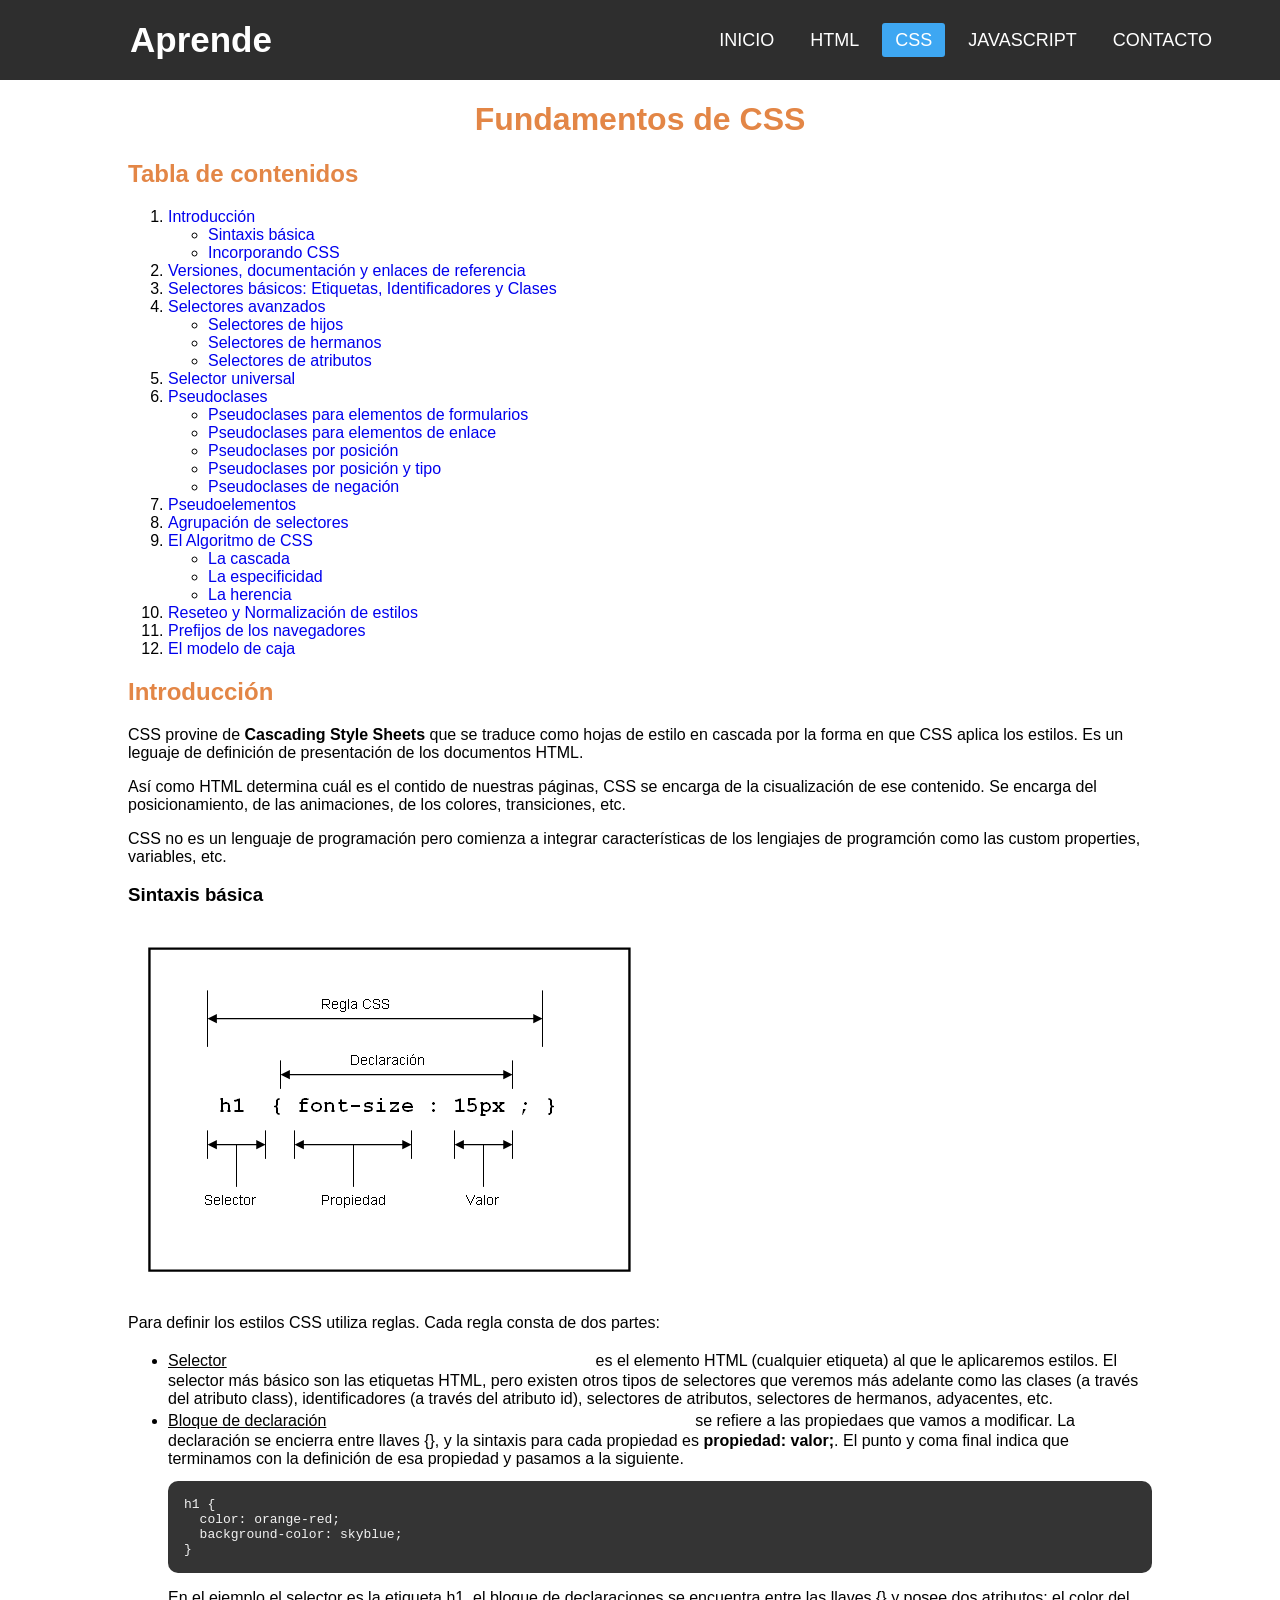
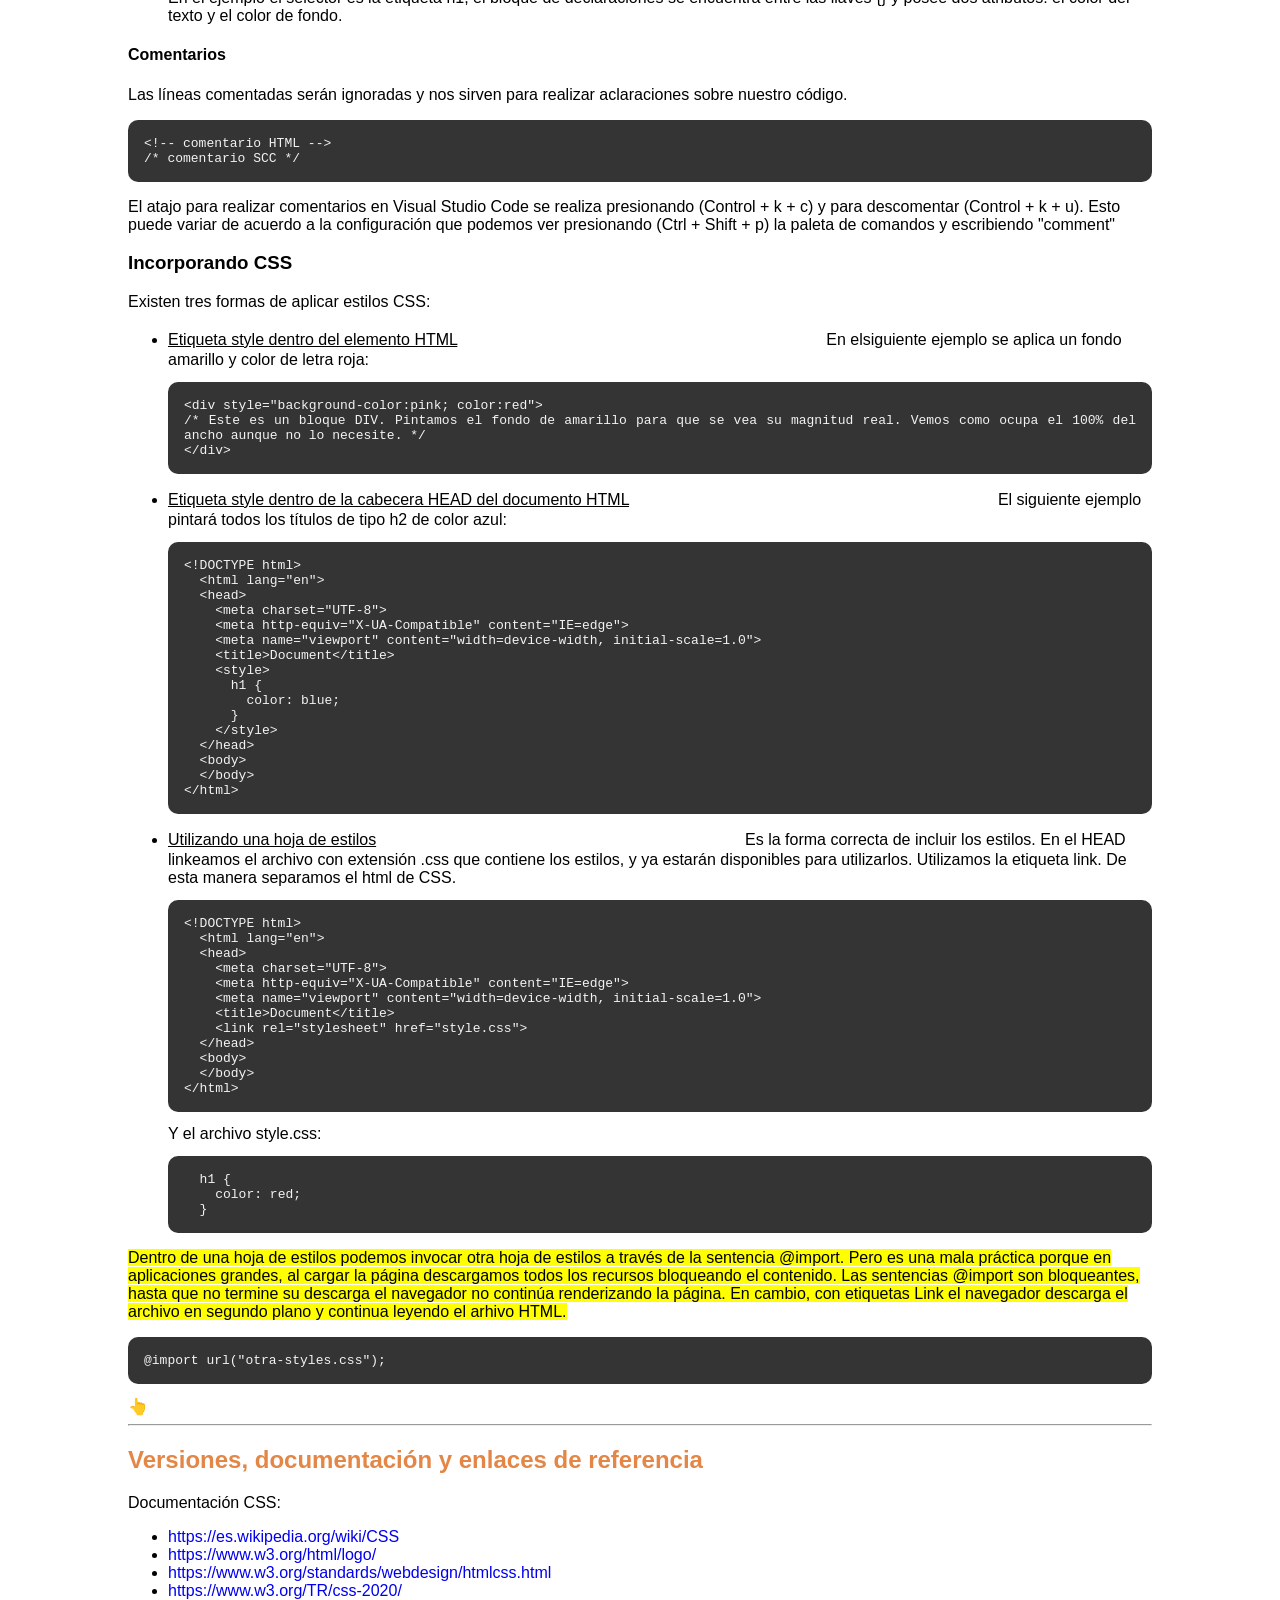
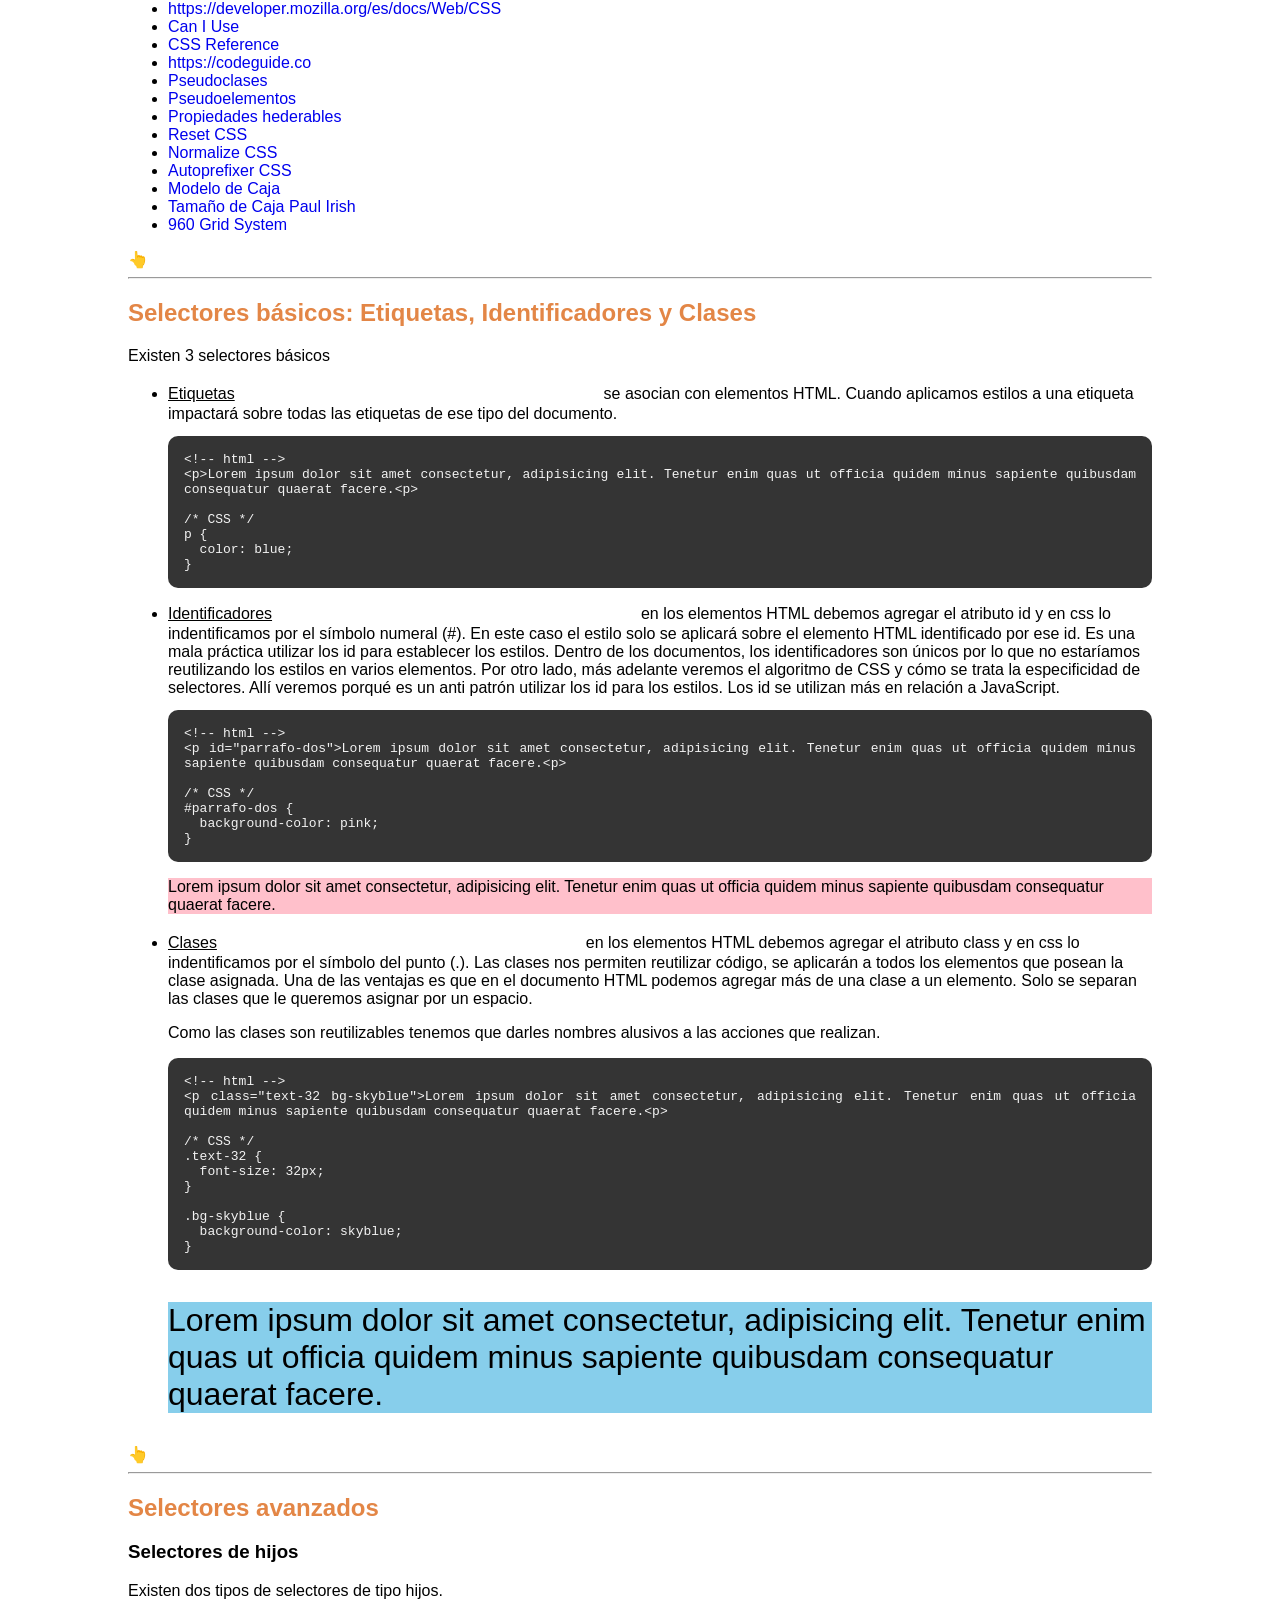
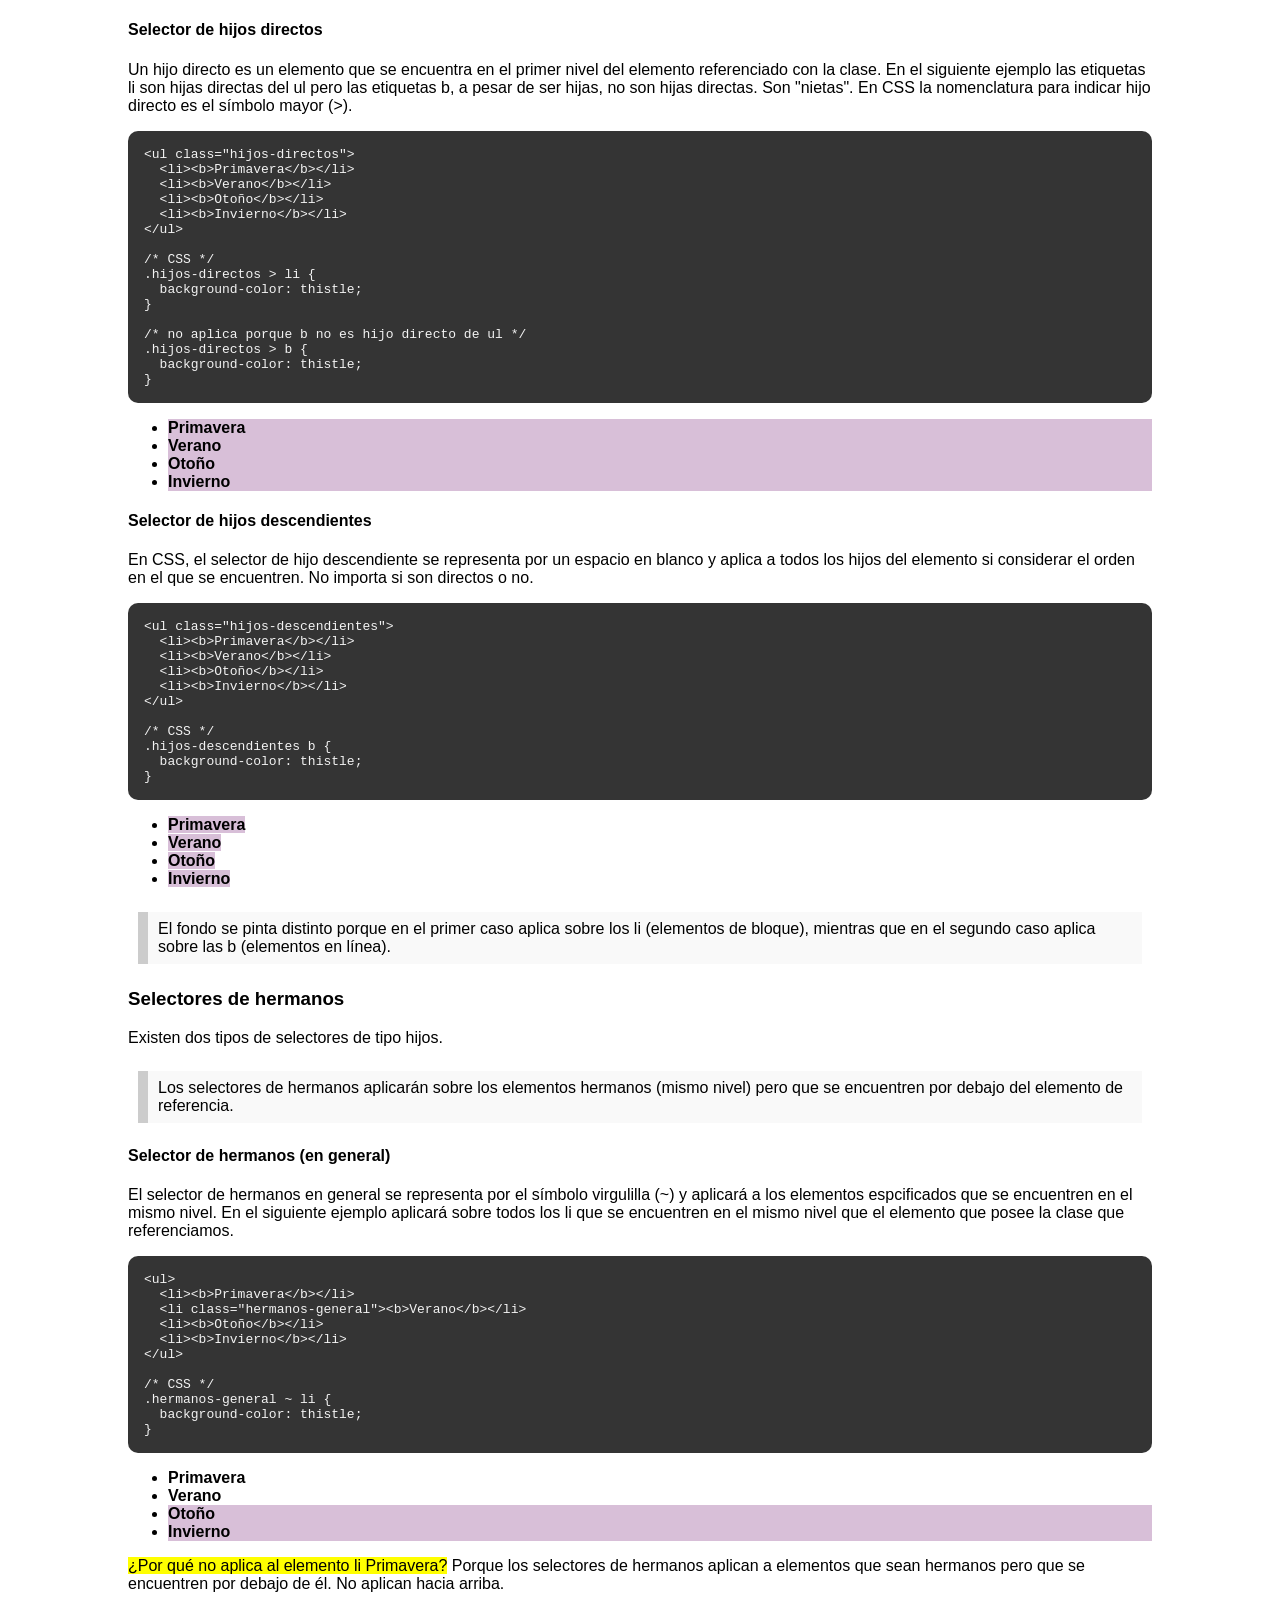
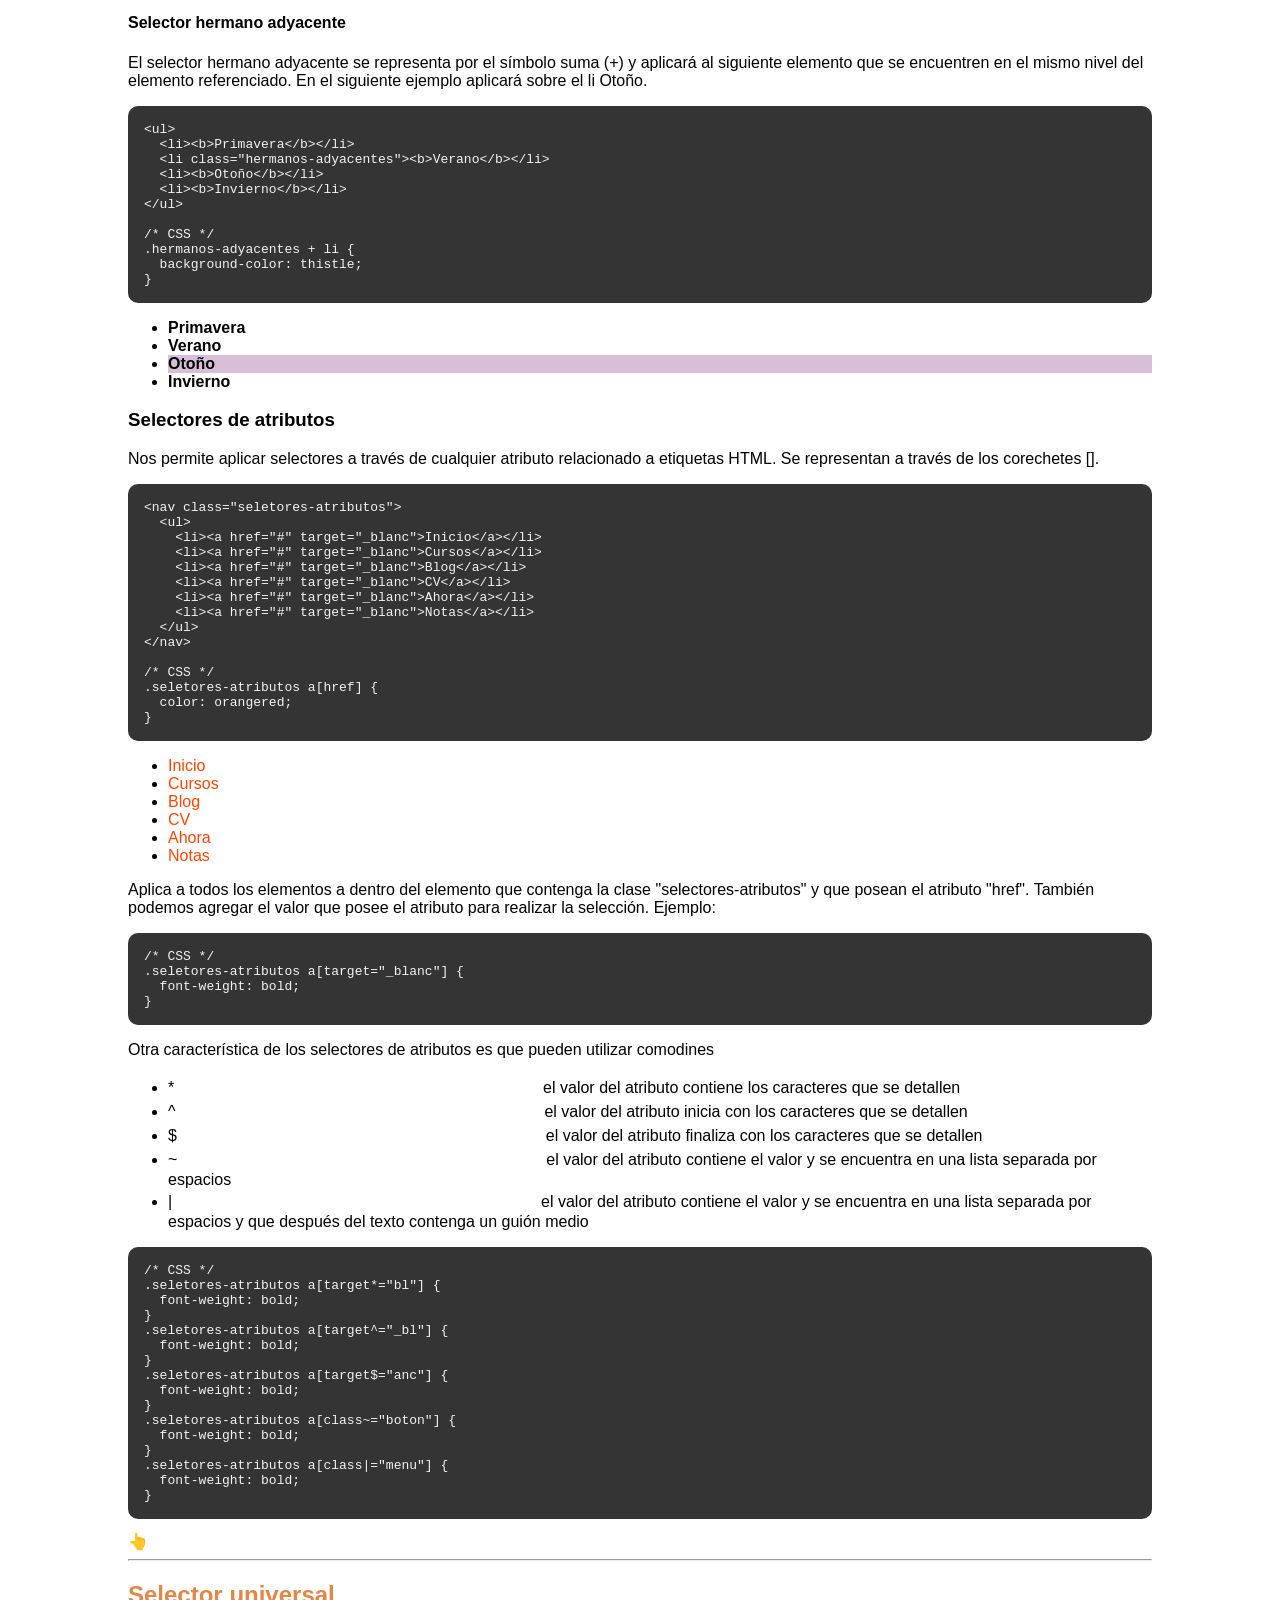
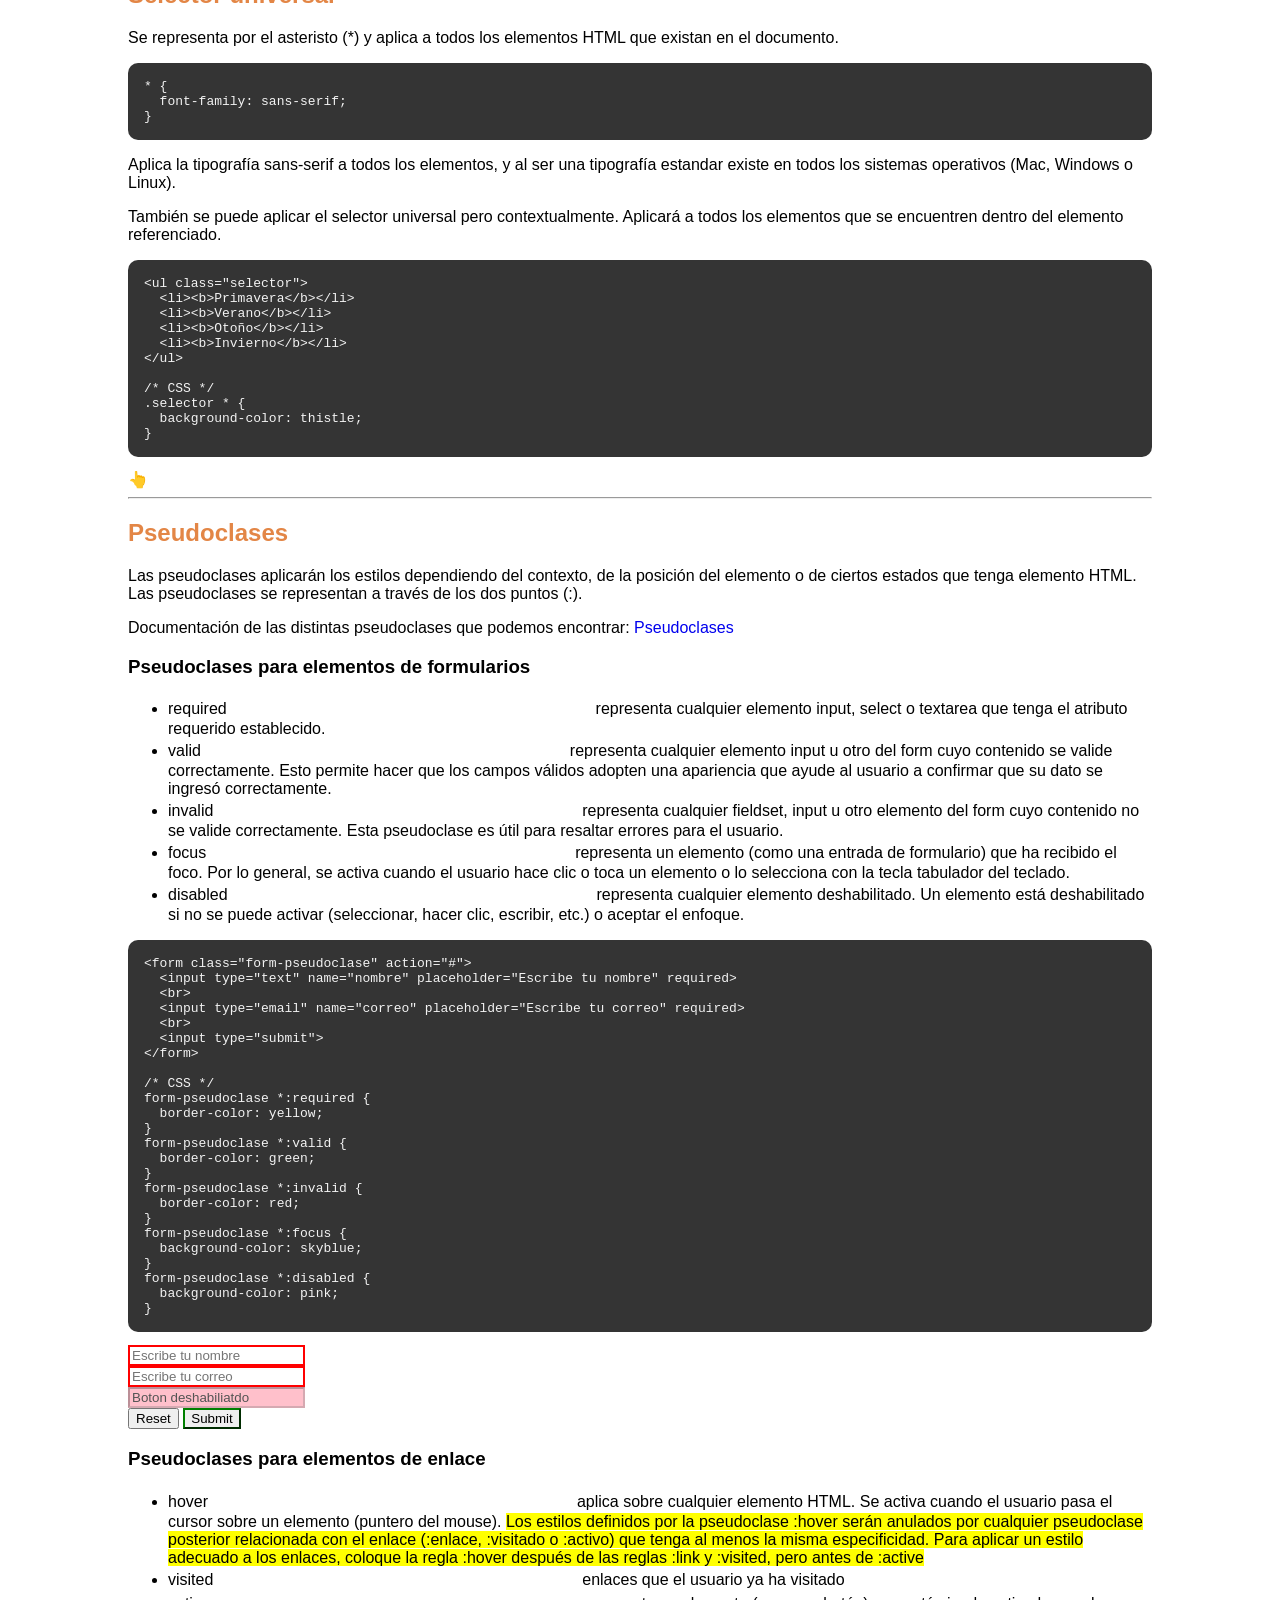
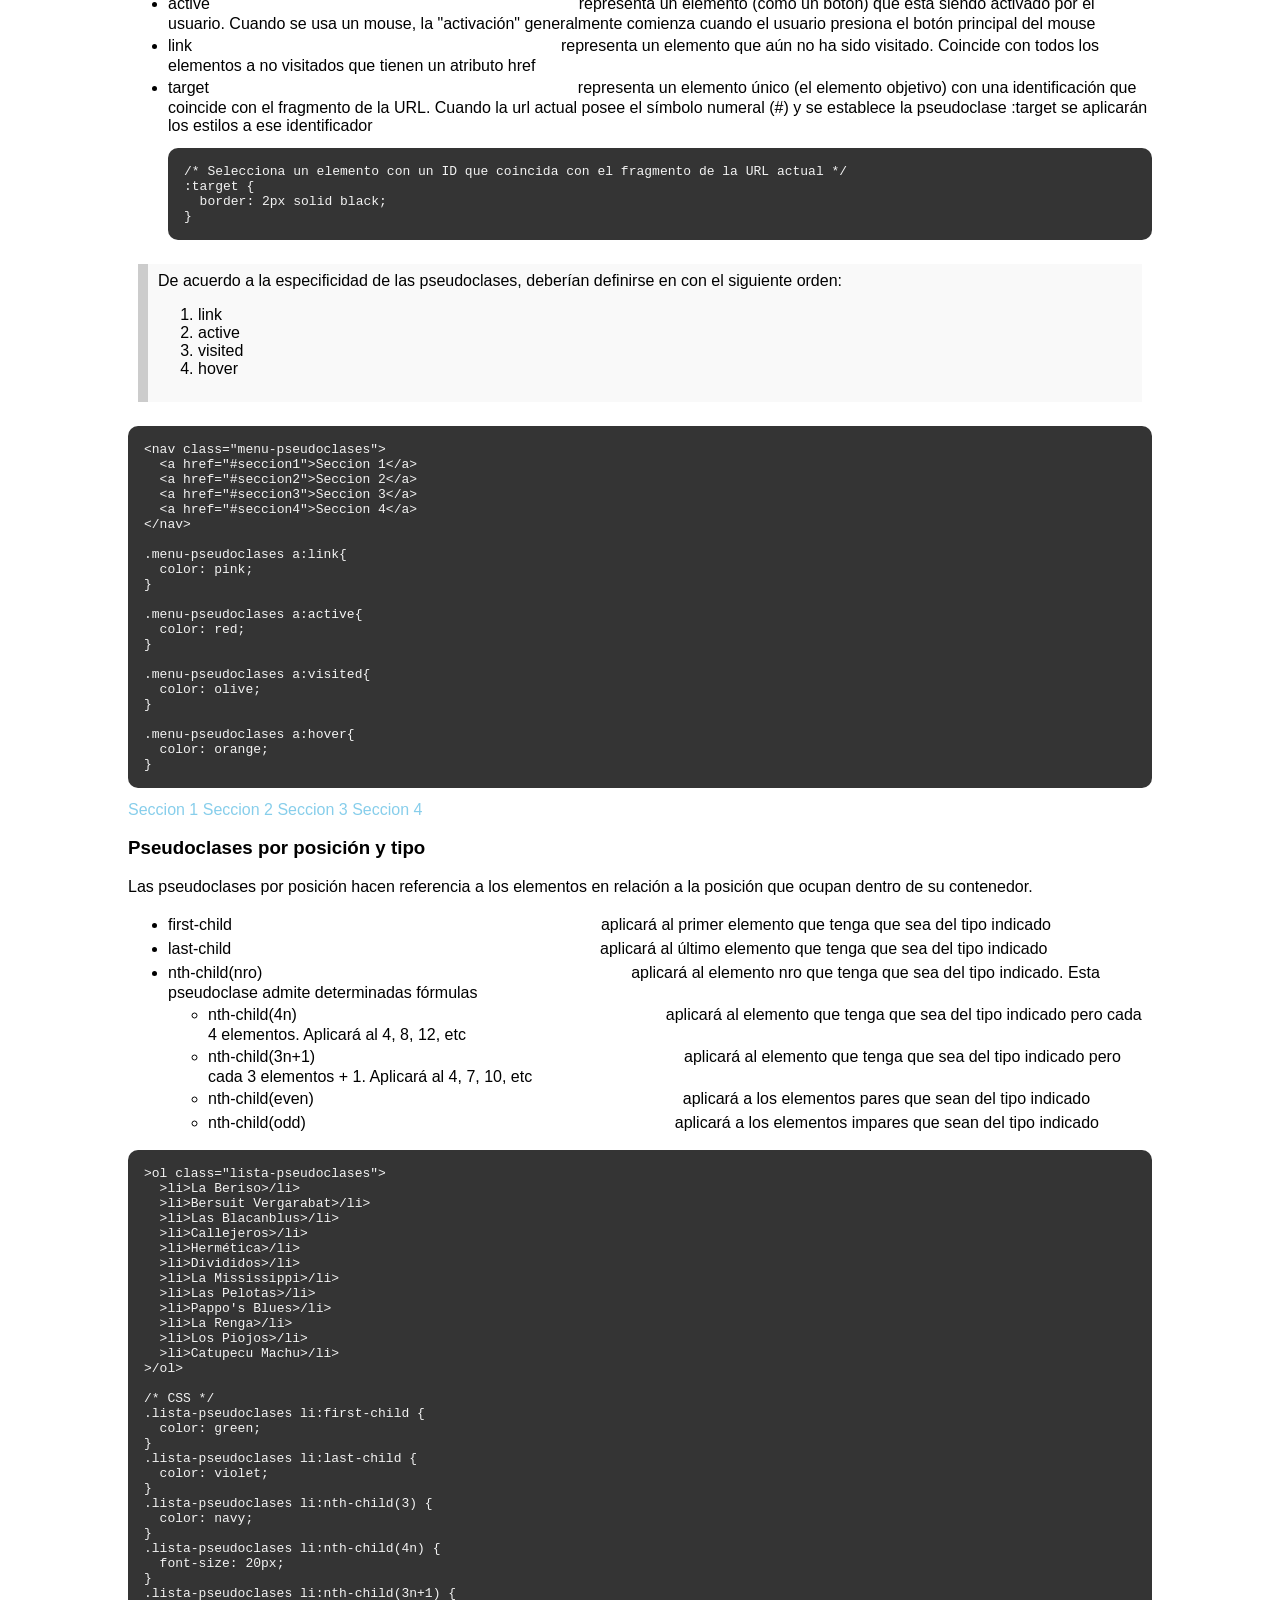
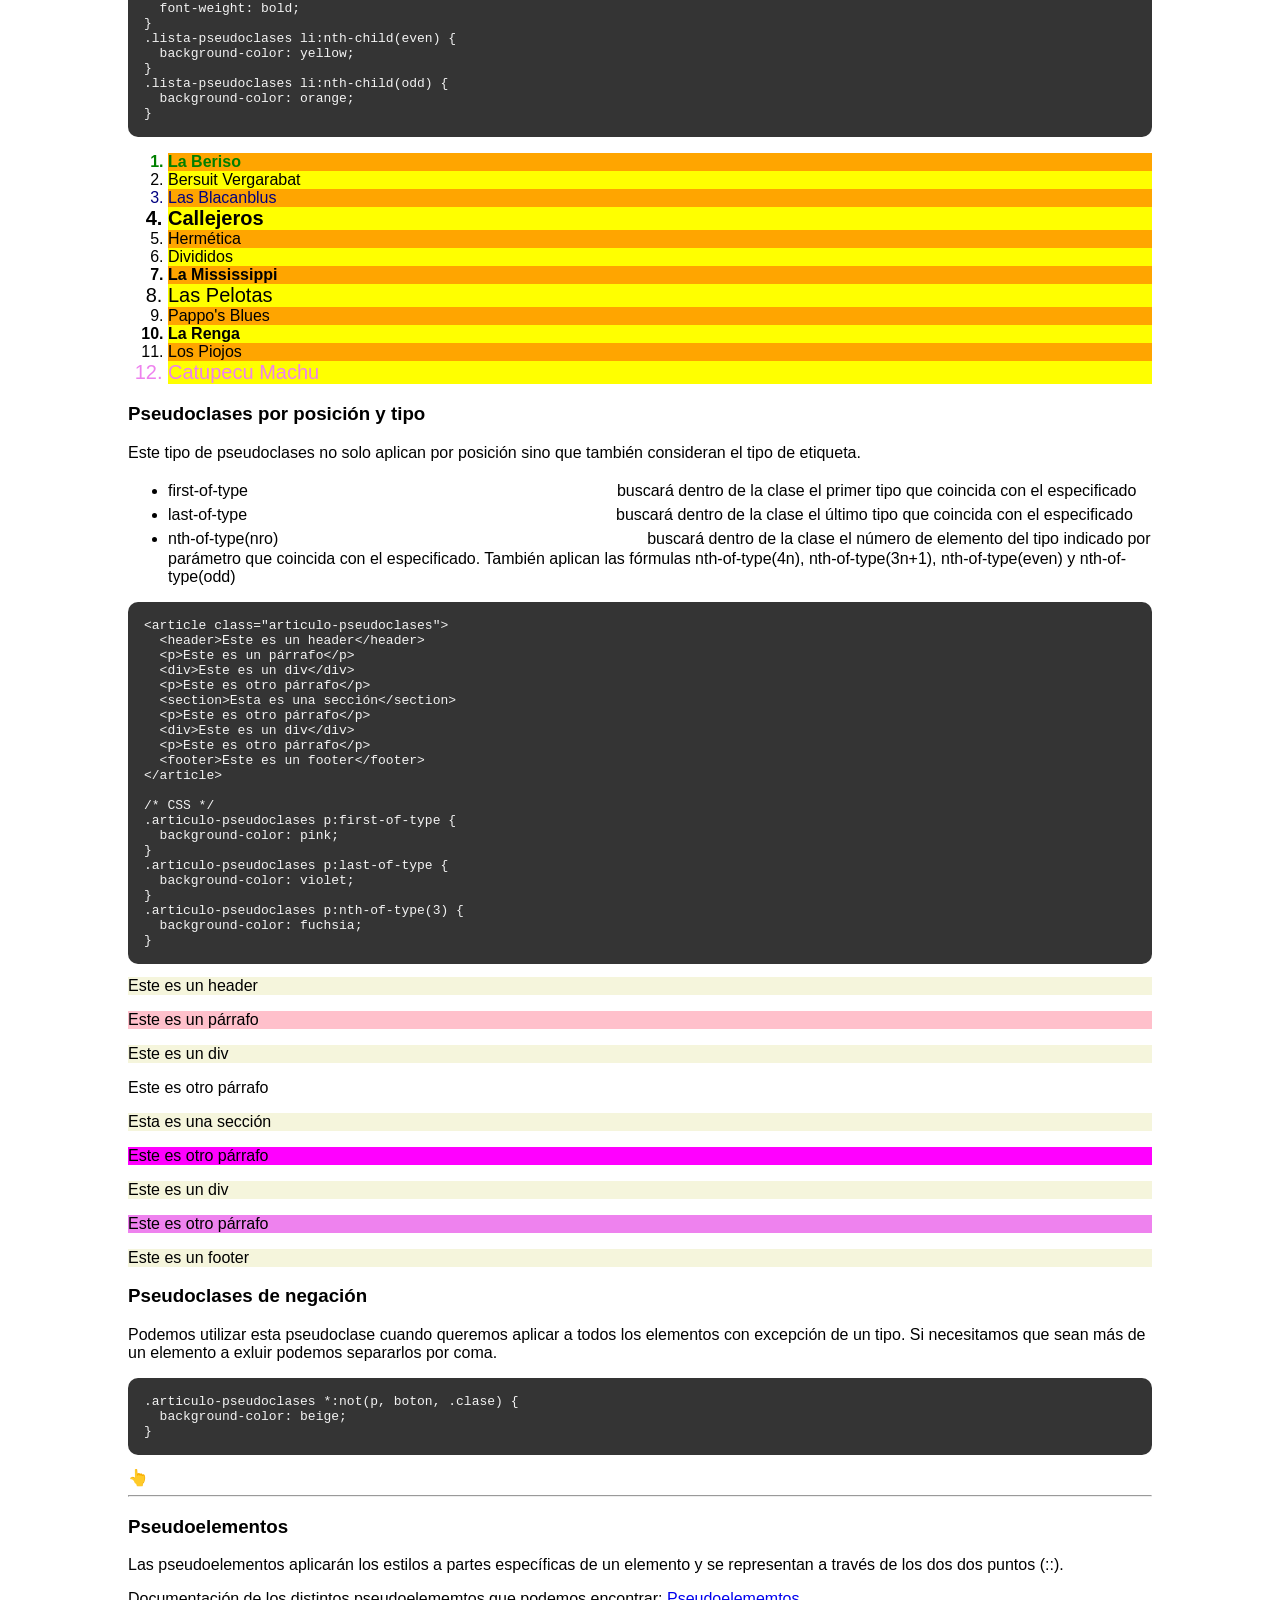
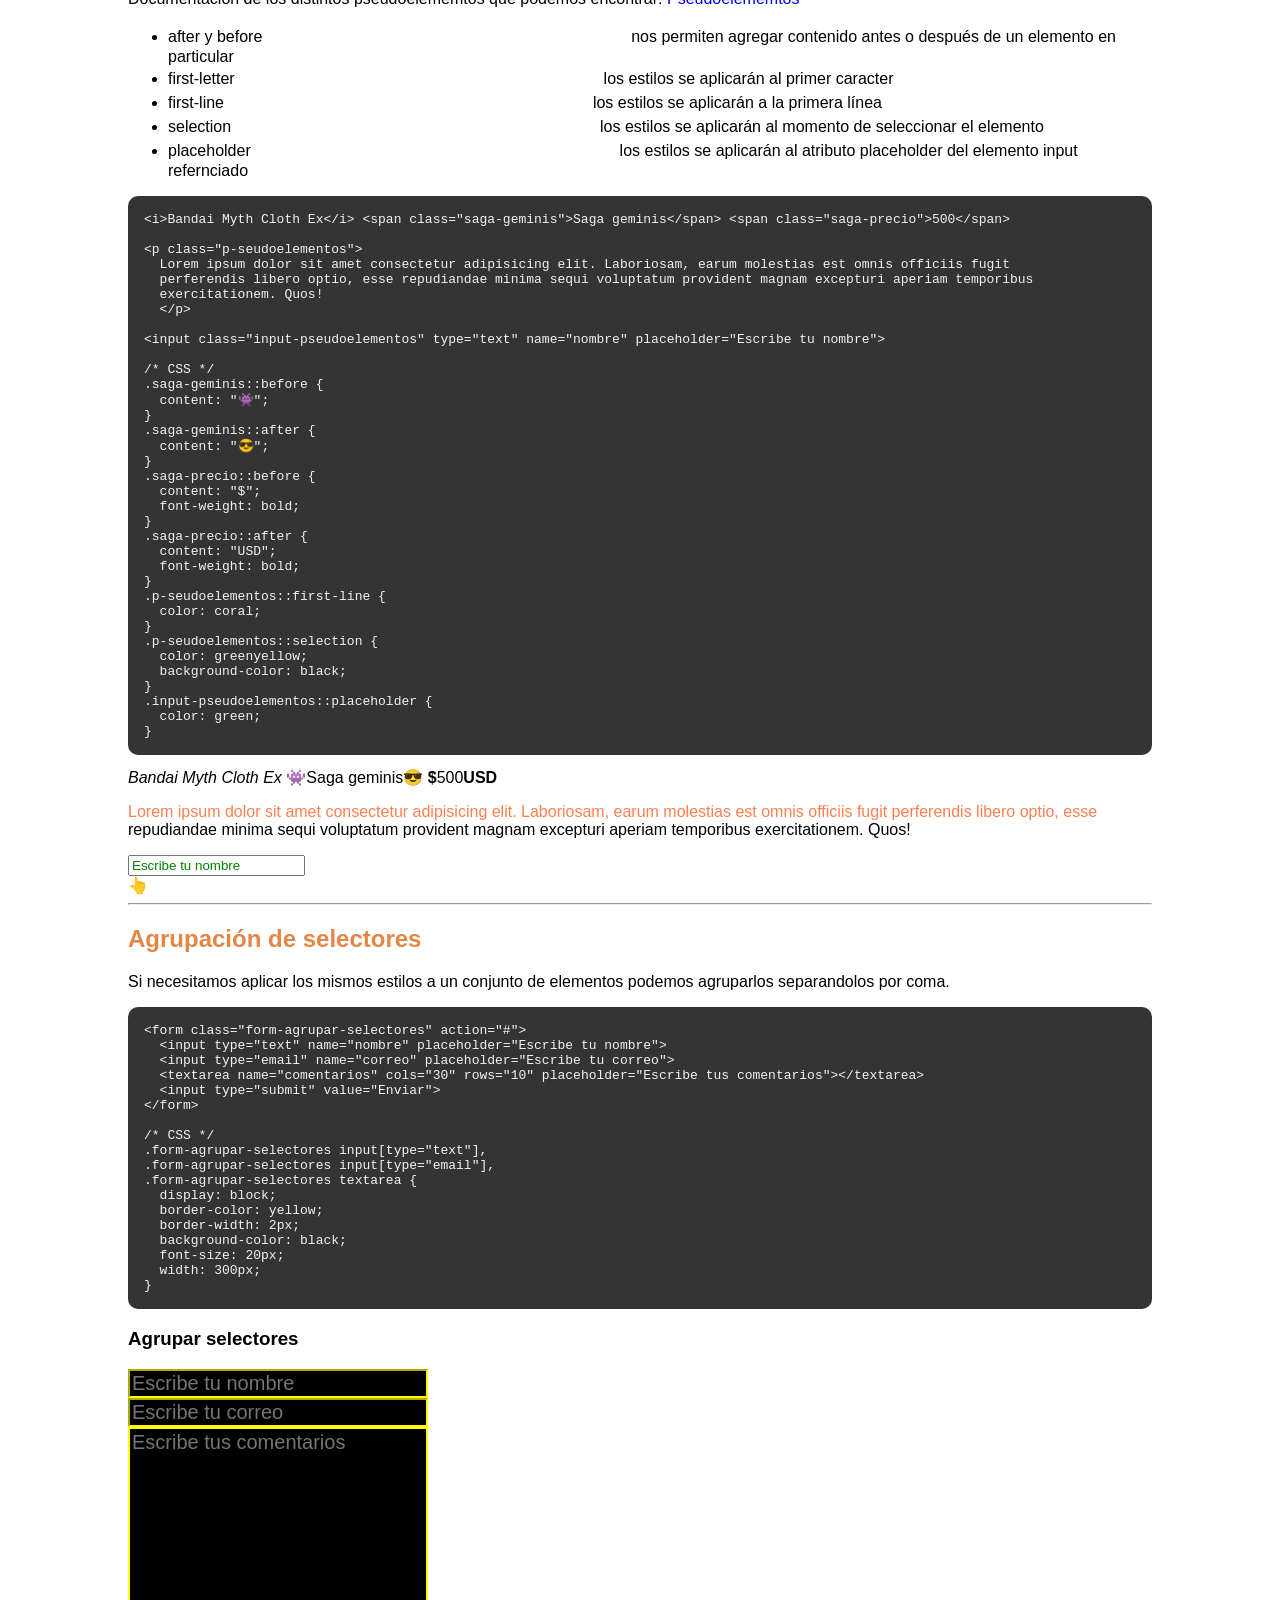
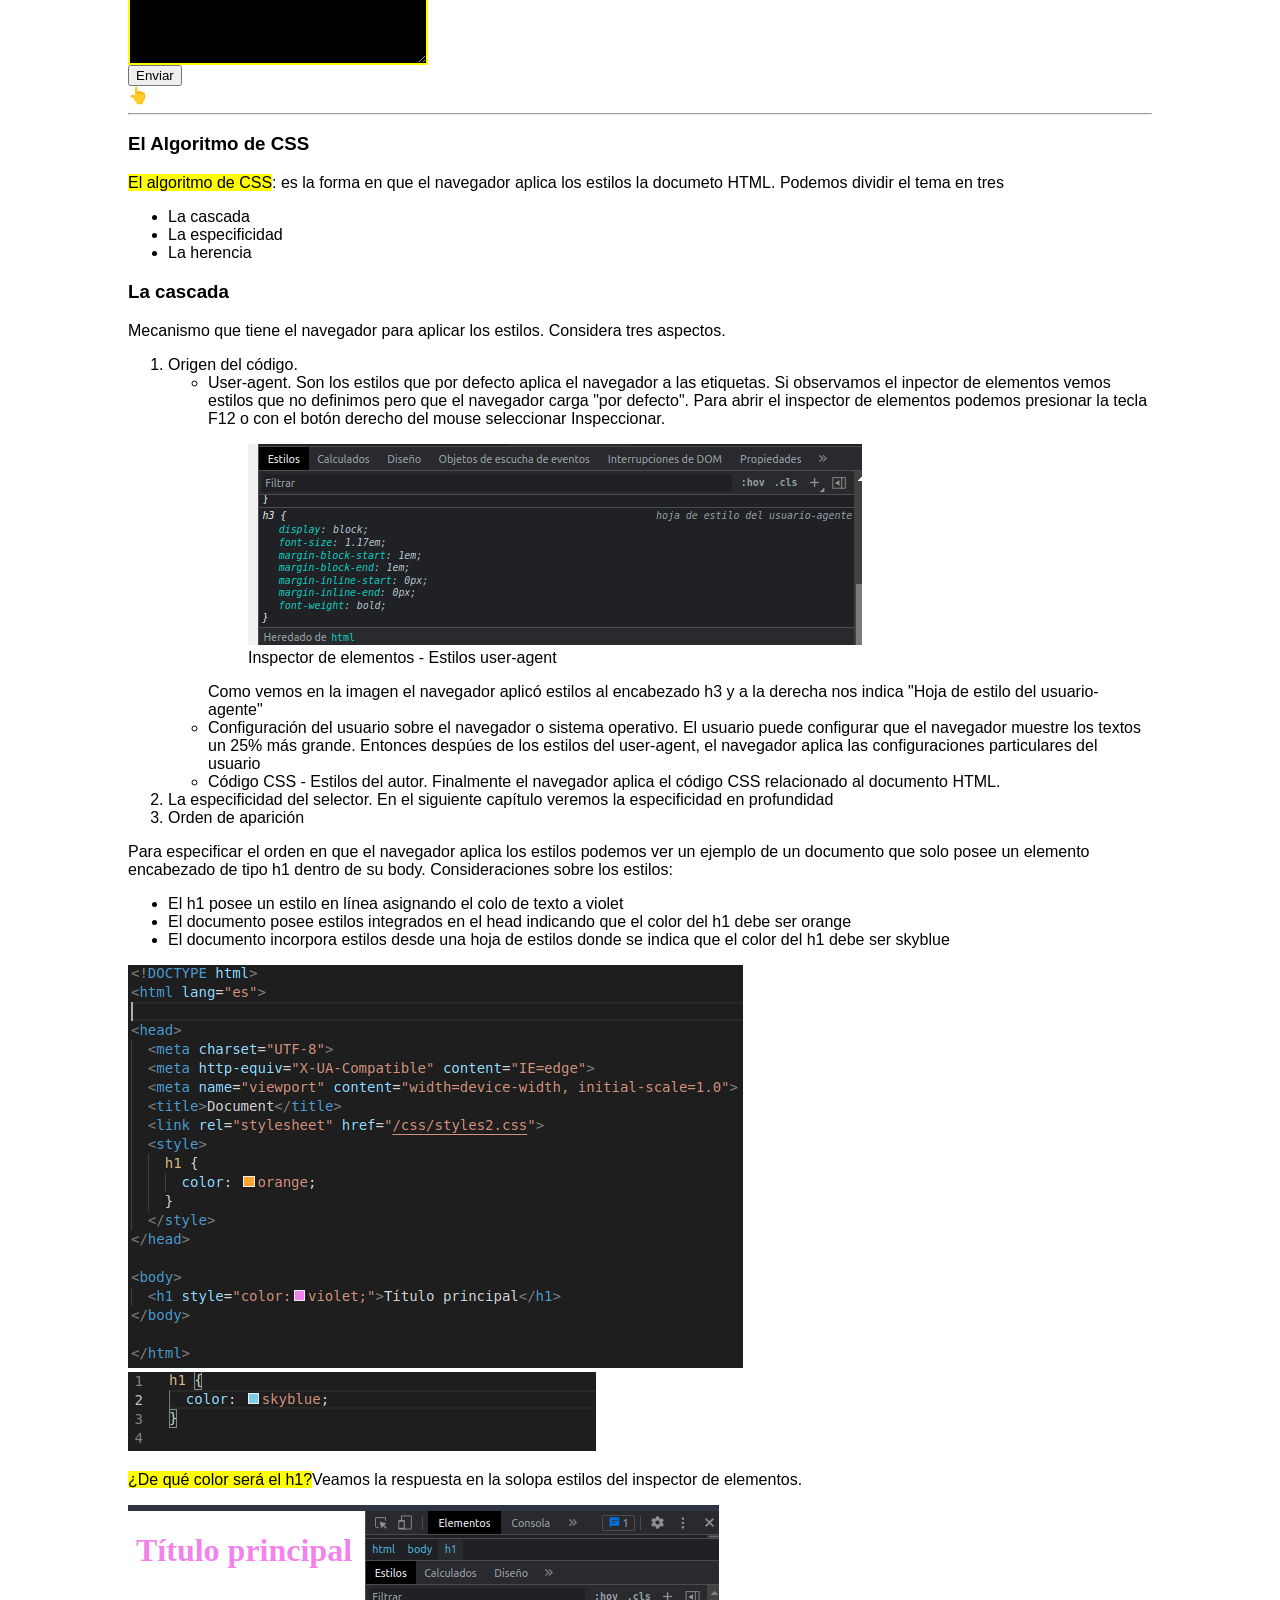
<file: pages/css.html>
<!DOCTYPE html>
<html lang="es">

<head>
  <meta charset="UTF-8">
  <meta http-equiv="X-UA-Compatible" content="IE=edge">
  <meta name="viewport" content="width=device-width, initial-scale=1.0">
  <title>Aprende CSS</title>
  <meta name="description"
    content="Esta página contiene los fundamentos básicos de CSS, utilízala como guía de referencia">
  <link rel="stylesheet" href="/css/menu.css">
  <link rel="stylesheet" href="/css/styles.css">
  <!-- CDN Material+Icons -->
  <link rel="stylesheet" href="https://fonts.googleapis.com/icon?family=Material+Icons" />
</head>

<body>
  <!-- https://www.youtube.com/watch?v=K3xmRF8ab1o&list=PLvq-jIkSeTUZYcX9SYwVe7f66afwd9qk_&index=2 -->
  <header>
    <nav class="menu-nav">
      <a href="/index.html" class="enlace">
        <label class="logo">Aprende</label>
      </a>
      <input type="checkbox" id="check">
      <label for="check" class="checkbtn">
        <i class="material-icons">menu</i>
      </label>
      <ul class="menu">
        <li><a href="/index.html">Inicio</a></li>
        <li><a href="/pages/html.html">HTML</a></li>
        <li><a class="active" href="/pages/css.html">CSS</a></li>
        <li><a href="/pages/javascript.html">JavaScript</a></li>
        <li><a href="/pages/contacto.html">Contacto</a></li>
      </ul>
    </nav>
  </header>

  <main class="container">
    <h1>Fundamentos de CSS</h1>
    <section class="indice" id="indice">
      <h2>Tabla de contenidos</h2>
      <ol>
        <li><a href="/pages/css.html#intro">Introducción</a></li>
        <ul>
          <li><a href="/pages/css.html#sintaxis-basica">Sintaxis básica</a></li>
          <li><a href="/pages/css.html#invocacion">Incorporando CSS</a></li>
        </ul>
        <li><a href="/pages/css.html#documentacion">Versiones, documentación y enlaces de referencia</a></li>
        <li><a href="/pages/css.html#selectores-basicos">Selectores básicos: Etiquetas, Identificadores y Clases</a>
        </li>
        <li><a href="/pages/css.html#selectores-avanzados">Selectores avanzados</a></li>
        <ul>
          <li><a href="/pages/css.html#hijos">Selectores de hijos</a></li>
          <li><a href="/pages/css.html#hermanos">Selectores de hermanos</a></li>
          <li><a href="/pages/css.html#atributos">Selectores de atributos</a></li>
        </ul>
        <li><a href="/pages/css.html#selector-universal">Selector universal</a></li>
        <li><a href="/pages/css.html#pseudoclases">Pseudoclases</a></li>
        <ul>
          <li><a href="/pages/css.html#pseudoclases-form">Pseudoclases para elementos de formularios</a></li>
          <li><a href="/pages/css.html#pseudoclases-enlace">Pseudoclases para elementos de enlace</a></li>
          <li><a href="/pages/css.html#pseudoclases-position">Pseudoclases por posición</a></li>
          <li><a href="/pages/css.html#pseudoclases-position-type">Pseudoclases por posición y tipo</a></li>
          <li><a href="/pages/css.html#pseudoclases-negacion">Pseudoclases de negación</a></li>
        </ul>
        <li><a href="/pages/css.html#pseudoelementos">Pseudoelementos</a></li>
        <li><a href="/pages/css.html#agrupacion-selectores">Agrupación de selectores</a></li>
        <li><a href="/pages/css.html#algoritmo">El Algoritmo de CSS</a></li>
        <ul>
          <li><a href="/pages/css.html#algoritmo-cascada">La cascada</a></li>
          <li><a href="/pages/css.html#algoritmo-especifidad">La especificidad</a></li>
          <li><a href="/pages/css.html#algoritmo-herencia">La herencia</a></li>
        </ul>
        <li><a href="/pages/css.html#reset-styles">Reseteo y Normalización de estilos</a></li>
        <li><a href="/pages/css.html#prefix">Prefijos de los navegadores</a></li>
        <li><a href="/pages/box-model.html">El modelo de caja</a></li>





      </ol>

    </section>
    <section>
      <h2 id="intro">Introducción</h2>
      <p>CSS provine de <b>Cascading Style Sheets</b> que se traduce como hojas de estilo en cascada por la forma en que
        CSS aplica los estilos. Es un leguaje de definición de presentación de los documentos HTML.</p>
      <p>Así como HTML determina cuál es el contido de nuestras páginas, CSS se encarga de la cisualización de ese
        contenido. Se encarga del posicionamiento, de las animaciones, de los colores, transiciones, etc.</p>
      <p>CSS no es un lenguaje de programación pero comienza a integrar características de los lengiajes de programción
        como las custom properties, variables, etc.</p>

      <article>
        <h3 id="sintaxis-basica">Sintaxis básica</h3>
        <img src="/assets/images/regla_css.gif" alt="Sintaxis de una regla css">
        <p>Para definir los estilos CSS utiliza reglas. Cada regla consta de dos partes:</p>
        <ul>
          <li><u>Selector</u> <i class="material-icons">arrow_right_alt</i> es el elemento HTML (cualquier etiqueta) al
            que le aplicaremos estilos. El selector más
            básico son las etiquetas HTML, pero existen otros tipos de selectores que veremos más adelante como las
            clases
            (a través del atributo class), identificadores (a través del atributo id), selectores de atributos,
            selectores
            de hermanos, adyacentes, etc.
          </li>
          <li>
            <u>Bloque de declaración</u> <i class="material-icons">arrow_right_alt</i> se refiere a las propiedaes que
            vamos a modificar. La declaración se
            encierra
            entre llaves {}, y la sintaxis para cada propiedad es <b>propiedad: valor;</b>. El punto y coma final indica
            que
            terminamos con la definición de esa propiedad y pasamos a la siguiente.
            <pre>
h1 {
  color: orange-red;
  background-color: skyblue;
}
</pre>
          </li>
          <p>En el ejemplo el selector es la etiqueta h1, el bloque de declaraciones se encuentra entre las llaves {} y
            posee dos atributos: el color del texto y el color de fondo.</p>
        </ul>

        <h4>Comentarios</h4>
        <p>Las líneas comentadas serán ignoradas y nos sirven para realizar aclaraciones sobre nuestro código.</p>
        <pre>
&lt;!-- comentario HTML --&gt;
/* comentario SCC */
</pre>

        <p>El atajo para realizar comentarios en Visual Studio Code se realiza presionando (Control + k + c) y para
          descomentar (Control + k + u). Esto puede variar de acuerdo a la configuración que podemos ver presionando
          (Ctrl + Shift + p) la paleta de comandos y escribiendo "comment"</p>
      </article>

      <article>
        <h3 id="invocacion">Incorporando CSS</h3>
        <p>Existen tres formas de aplicar estilos CSS:</p>
        <ul>
          <li><u>Etiqueta style dentro del elemento HTML</u> <i class="material-icons">arrow_right_alt</i> En
            elsiguiente ejemplo se aplica un fondo amarillo y
            color
            de letra roja:
            <pre>&lt;div style="background-color:pink; color:red"&gt; 
/* Este es un bloque DIV. Pintamos el fondo de amarillo para que se vea su magnitud real. Vemos como ocupa el 100% del ancho aunque no lo necesite. */
&lt;/div&gt;
</pre>
          </li>
          <li><u>Etiqueta style dentro de la cabecera HEAD del documento HTML</u> <i
              class="material-icons">arrow_right_alt</i> El siguiente ejemplo pintará todos
            los títulos de tipo h2 de color azul:
            <pre>
&lt;!DOCTYPE html&gt;
  &lt;html lang="en"&gt;
  &lt;head&gt;
    &lt;meta charset="UTF-8"&gt;
    &lt;meta http-equiv="X-UA-Compatible" content="IE=edge"&gt;
    &lt;meta name="viewport" content="width=device-width, initial-scale=1.0"&gt;
    &lt;title&gt;Document&lt;/title&gt;
    &lt;style&gt;
      h1 {
        color: blue;
      }
    &lt;/style&gt;
  &lt;/head&gt;
  &lt;body&gt;
  &lt;/body&gt;
&lt;/html&gt;
</pre>
          </li>
          <li><u>Utilizando una hoja de estilos</u> <i class="material-icons">arrow_right_alt</i> Es la forma correcta
            de incluir los estilos. En el HEAD linkeamos
            el archivo con extensión .css que contiene los estilos, y ya estarán disponibles para utilizarlos.
            Utilizamos
            la etiqueta link. De esta manera separamos el html de CSS.

            <pre>
&lt;!DOCTYPE html&gt;
  &lt;html lang="en"&gt;
  &lt;head&gt;
    &lt;meta charset="UTF-8"&gt;
    &lt;meta http-equiv="X-UA-Compatible" content="IE=edge"&gt;
    &lt;meta name="viewport" content="width=device-width, initial-scale=1.0"&gt;
    &lt;title&gt;Document&lt;/title&gt;
    &lt;link rel="stylesheet" href="style.css"&gt;
  &lt;/head&gt;
  &lt;body&gt;
  &lt;/body&gt;
&lt;/html&gt;
</pre>
            Y el archivo style.css:

            <pre>
  h1 {
    color: red;
  }           
</pre>
          </li>
        </ul>
        <p><mark>Dentro de una hoja de estilos podemos invocar otra hoja de estilos a través de la sentencia @import.
            Pero es
            una mala práctica porque en aplicaciones grandes, al cargar la página descargamos todos los recursos
            bloqueando el contenido. Las sentencias @import son bloqueantes, hasta que no termine su descarga el
            navegador
            no continúa renderizando la página. En cambio, con etiquetas Link el navegador descarga el archivo en
            segundo plano y continua leyendo el arhivo HTML.</mark></p>
        <pre>
@import url("otra-styles.css");
</pre>
      </article>
    </section>

    <a href="/pages/css.html#indice">👆</a>
    <hr>

    <section>
      <h2 id="documentacion">Versiones, documentación y enlaces de referencia</h2>
      <p>Documentación CSS:</p>

      <ul>
        <li><a href="https://es.wikipedia.org/wiki/CSS" target="_blanc"
            rel="nofollow">https://es.wikipedia.org/wiki/CSS</a></li>
        <li><a href="https://www.w3.org/html/logo/" target="_blanc" rel="nofollow">https://www.w3.org/html/logo/</a>
        </li>
        <li><a href="https://www.w3.org/standards/webdesign/htmlcss.html" target="_blanc"
            rel="nofollow">https://www.w3.org/standards/webdesign/htmlcss.html</a></li>
        <li><a href="https://www.w3.org/TR/css-2020/" target="_blanc" rel="nofollow">https://www.w3.org/TR/css-2020/</a>
        </li>
        <li><a href="https://developer.mozilla.org/es/docs/Web/CSS" target="_blanc"
            rel="nofollow">https://developer.mozilla.org/es/docs/Web/CSS</a></li>
        <li><a href="https://caniuse.com/" target="_blanc" rel="nofollow">Can I Use</a></li>
        <li><a href="https://cssreference.io/" target="_blanc" rel="nofollow">CSS Reference</a></li>
        <li><a href="https://codeguide.co/" target="_blanc" rel="nofollow">https://codeguide.co</a></li>
        <li><a href="https://developer.mozilla.org/es/docs/Web/CSS/Pseudo-classes" target="_blanc"
            rel="nofollow">Pseudoclases</a></li>
        <li><a href="https://developer.mozilla.org/es/docs/web/css/pseudo-elements" target="_blanc"
            rel="nofollow">Pseudoelementos</a></li>
        <li><a href="https://web.dev/learn/css/inheritance/#which-properties-are-inheritable" target="_blanc"
            rel="nofollow">Propiedades hederables</a></li>
        <li><a href="https://meyerweb.com/eric/tools/css/reset/" target="_blanc" rel="nofollow">Reset CSS</a></li>
        <li><a href="https://necolas.github.io/normalize.css/" target="_blanc" rel="nofollow">Normalize CSS</a></li>
        <li><a href="https://autoprefixer.github.io/" target="_blanc" rel="nofollow">Autoprefixer CSS</a></li>
        <li><a href="https://developer.mozilla.org/es/docs/Learn/CSS/Building_blocks/The_box_model" target="_blanc"
            rel="nofollow">Modelo de Caja</a></li>
        <li><a href="https://www.paulirish.com/2012/box-sizing-border-box-ftw/" target="_blanc" rel="nofollow">Tamaño de
            Caja Paul Irish</a></li>
        <li><a href="https://960.gs/" target="_blanc" rel="nofollow">960 Grid System</a></li>
      </ul>
    </section>

    <a href="/pages/css.html#indice">👆</a>
    <hr>

    <section>
      <h2 id="selectores-basicos">Selectores básicos: Etiquetas, Identificadores y Clases</h2>
      <p>Existen 3 selectores básicos</p>
      <ul>
        <li><u>Etiquetas</u> <i class="material-icons">arrow_right_alt</i> se asocian con elementos HTML. Cuando
          aplicamos estilos a una etiqueta impactará sobre
          todas las etiquetas de ese tipo del documento.
          <pre>
&lt;!-- html --&gt;
&lt;p&gt;Lorem ipsum dolor sit amet consectetur, adipisicing elit. Tenetur enim quas ut officia quidem minus sapiente quibusdam consequatur quaerat facere.&lt;p&gt;

/* CSS */
p {
  color: blue;
}
</pre>
        </li>
        <li><u>Identificadores</u> <i class="material-icons">arrow_right_alt</i> en los elementos HTML debemos agregar
          el atributo id y en css lo indentificamos
          por
          el símbolo numeral (#). En este caso el estilo solo se aplicará sobre el elemento HTML identificado por ese
          id. Es una mala práctica utilizar los id para establecer los estilos. Dentro de los documentos, los
          identificadores son únicos por lo que no estaríamos reutilizando los estilos en varios elementos. Por otro
          lado, más adelante veremos el algoritmo de CSS y cómo se trata la especificidad de selectores. Allí veremos
          porqué es un anti patrón utilizar los id para los estilos. Los id se utilizan más en relación a JavaScript.
          <pre>
&lt;!-- html --&gt;            
&lt;p id="parrafo-dos"&gt;Lorem ipsum dolor sit amet consectetur, adipisicing elit. Tenetur enim quas ut officia quidem minus sapiente quibusdam consequatur quaerat facere.&lt;p&gt;

/* CSS */
#parrafo-dos {
  background-color: pink;
}
</pre>

          <p id="parrafo-dos">Lorem ipsum dolor sit amet consectetur, adipisicing elit. Tenetur enim quas ut officia
            quidem minus sapiente quibusdam consequatur quaerat facere.</p>

        </li>
        <li><u>Clases</u> <i class="material-icons">arrow_right_alt</i> en los elementos HTML debemos agregar el
          atributo class y en css lo indentificamos por el
          símbolo del punto (.). Las clases nos permiten reutilizar código, se aplicarán a todos los elementos que
          posean la clase asignada. Una de las ventajas es que en el documento HTML podemos agregar más de una clase a
          un elemento. Solo se separan las clases que le queremos asignar por un espacio.
          <p>Como las clases son reutilizables tenemos que darles nombres alusivos a las acciones que realizan.</p>

          <pre>
&lt;!-- html --&gt;
&lt;p class="text-32 bg-skyblue"&gt;Lorem ipsum dolor sit amet consectetur, adipisicing elit. Tenetur enim quas ut officia quidem minus sapiente quibusdam consequatur quaerat facere.&lt;p&gt;

/* CSS */
.text-32 {
  font-size: 32px;
}

.bg-skyblue {
  background-color: skyblue;
}
</pre>
          <p class="text-32 bg-skyblue">Lorem ipsum dolor sit amet consectetur, adipisicing elit. Tenetur enim quas ut
            officia quidem minus sapiente quibusdam consequatur quaerat facere.</p>
        </li>
      </ul>
    </section>

    <a href="/pages/css.html#indice">👆</a>
    <hr>

    <section>
      <h2 id="selectores-avanzados">Selectores avanzados</h2>
      <p></p>
      <article>
        <h3 id="hijos">Selectores de hijos</h3>
        <p>Existen dos tipos de selectores de tipo hijos.</p>

        <h4>Selector de hijos directos</h4>

        <p>Un hijo directo es un elemento que se encuentra en el primer nivel del elemento referenciado con la clase. En
          el siguiente ejemplo las etiquetas li son hijas directas del ul pero las etiquetas b, a pesar de ser hijas, no
          son hijas directas. Son "nietas". En CSS la nomenclatura para indicar hijo directo es el símbolo mayor (>).
        </p>
        <pre>
&lt;ul class="hijos-directos"&gt;
  &lt;li&gt;&lt;b&gt;Primavera&lt;/b&gt;&lt;/li&gt;
  &lt;li&gt;&lt;b&gt;Verano&lt;/b&gt;&lt;/li&gt;
  &lt;li&gt;&lt;b&gt;Otoño&lt;/b&gt;&lt;/li&gt;
  &lt;li&gt;&lt;b&gt;Invierno&lt;/b&gt;&lt;/li&gt;
&lt;/ul&gt;

/* CSS */
.hijos-directos > li {
  background-color: thistle;
}

/* no aplica porque b no es hijo directo de ul */
.hijos-directos > b {
  background-color: thistle;
}
</pre>
        <ul class="hijos-directos">
          <li><b>Primavera</b></li>
          <li><b>Verano</b></li>
          <li><b>Otoño</b></li>
          <li><b>Invierno</b></li>
        </ul>

        <h4>Selector de hijos descendientes</h4>

        <p>En CSS, el selector de hijo descendiente se representa por un espacio en blanco y aplica a todos los hijos
          del elemento si considerar el orden en el que se encuentren. No importa si son directos o no.</p>

        <pre>
&lt;ul class="hijos-descendientes"&gt;
  &lt;li&gt;&lt;b&gt;Primavera&lt;/b&gt;&lt;/li&gt;
  &lt;li&gt;&lt;b&gt;Verano&lt;/b&gt;&lt;/li&gt;
  &lt;li&gt;&lt;b&gt;Otoño&lt;/b&gt;&lt;/li&gt;
  &lt;li&gt;&lt;b&gt;Invierno&lt;/b&gt;&lt;/li&gt;
&lt;/ul&gt;

/* CSS */
.hijos-descendientes b {
  background-color: thistle;
}
</pre>
        <ul class="hijos-descendientes">
          <li><b>Primavera</b></li>
          <li><b>Verano</b></li>
          <li><b>Otoño</b></li>
          <li><b>Invierno</b></li>
        </ul>

        <blockquote>El fondo se pinta distinto porque en el primer caso aplica sobre los li (elementos de bloque),
          mientras que en el segundo caso aplica sobre las b (elementos en línea).</blockquote>
      </article>
      <article>
        <h3 id="hermanos">Selectores de hermanos</h3>
        <p>Existen dos tipos de selectores de tipo hijos.</p>

        <blockquote>
          Los selectores de hermanos aplicarán sobre los elementos hermanos (mismo nivel) pero que se encuentren por
          debajo del elemento de referencia.
        </blockquote>

        <h4>Selector de hermanos (en general)</h4>

        <p>El selector de hermanos en general se representa por el símbolo virgulilla (~) y aplicará a los elementos
          espcificados que se encuentren en el mismo nivel. En el siguiente ejemplo aplicará sobre todos los li que se
          encuentren en el mismo nivel que el elemento que posee la clase que referenciamos.</p>

        <pre>
&lt;ul&gt;
  &lt;li&gt;&lt;b&gt;Primavera&lt;/b&gt;&lt;/li&gt;
  &lt;li class="hermanos-general"&gt;&lt;b&gt;Verano&lt;/b&gt;&lt;/li&gt;
  &lt;li&gt;&lt;b&gt;Otoño&lt;/b&gt;&lt;/li&gt;
  &lt;li&gt;&lt;b&gt;Invierno&lt;/b&gt;&lt;/li&gt;
&lt;/ul&gt;

/* CSS */
.hermanos-general ~ li {
  background-color: thistle;
}
</pre>

        <ul>
          <li><b>Primavera</b></li>
          <li class="hermanos-general"><b>Verano</b></li>
          <li><b>Otoño</b></li>
          <li><b>Invierno</b></li>
        </ul>

        <p><mark>¿Por qué no aplica al elemento li Primavera?</mark> Porque los selectores de hermanos aplican a
          elementos que sean hermanos pero que se encuentren por debajo de él. No aplican hacia arriba.</p>

        <h4>Selector hermano adyacente</h4>

        <p>El selector hermano adyacente se representa por el símbolo suma (+) y aplicará al siguiente elemento
          que se encuentren en el mismo nivel del elemento referenciado. En el siguiente ejemplo aplicará sobre el li
          Otoño.</p>

        <pre>
&lt;ul&gt;
  &lt;li&gt;&lt;b&gt;Primavera&lt;/b&gt;&lt;/li&gt;
  &lt;li class="hermanos-adyacentes"&gt;&lt;b&gt;Verano&lt;/b&gt;&lt;/li&gt;
  &lt;li&gt;&lt;b&gt;Otoño&lt;/b&gt;&lt;/li&gt;
  &lt;li&gt;&lt;b&gt;Invierno&lt;/b&gt;&lt;/li&gt;
&lt;/ul&gt;

/* CSS */
.hermanos-adyacentes + li {
  background-color: thistle;
}
</pre>
        <ul>
          <li><b>Primavera</b></li>
          <li class="hermanos-adyacentes"><b>Verano</b></li>
          <li><b>Otoño</b></li>
          <li><b>Invierno</b></li>
        </ul>

      </article>

      <article>
        <h3 id="atributos">Selectores de atributos</h3>
        <p>Nos permite aplicar selectores a través de cualquier atributo relacionado a etiquetas HTML. Se representan a
          través de los corechetes [].</p>

        <pre>
&lt;nav class="seletores-atributos"&gt;
  &lt;ul&gt;
    &lt;li&gt;&lt;a href="#" target="_blanc"&gt;Inicio&lt;/a&gt;&lt;/li&gt;
    &lt;li&gt;&lt;a href="#" target="_blanc"&gt;Cursos&lt;/a&gt;&lt;/li&gt;
    &lt;li&gt;&lt;a href="#" target="_blanc"&gt;Blog&lt;/a&gt;&lt;/li&gt;
    &lt;li&gt;&lt;a href="#" target="_blanc"&gt;CV&lt;/a&gt;&lt;/li&gt;
    &lt;li&gt;&lt;a href="#" target="_blanc"&gt;Ahora&lt;/a&gt;&lt;/li&gt;
    &lt;li&gt;&lt;a href="#" target="_blanc"&gt;Notas&lt;/a&gt;&lt;/li&gt;
  &lt;/ul&gt;
&lt;/nav&gt;

/* CSS */
.seletores-atributos a[href] {
  color: orangered;
}
</pre>

        <nav class="seletores-atributos">
          <ul>
            <li><a href="#" target="_blanc">Inicio</a></li>
            <li><a href="#" target="_blanc">Cursos</a></li>
            <li><a href="#" target="_blanc">Blog</a></li>
            <li><a class="menu-item boton btn" href="#" target="_blanc">CV</a></li>
            <li><a href="#" target="_blanc">Ahora</a></li>
            <li><a href="#" target="_blanc">Notas</a></li>
          </ul>
        </nav>

        <p>Aplica a todos los elementos a dentro del elemento que contenga la clase "selectores-atributos" y que posean
          el atributo "href". También podemos agregar el valor que posee el atributo para realizar la selección.
          Ejemplo:</p>
        <pre>
/* CSS */
.seletores-atributos a[target="_blanc"] {
  font-weight: bold;
}
</pre>

        <p>Otra característica de los selectores de atributos es que pueden utilizar comodines</p>
        <ul>
          <li>* <i class="material-icons">arrow_right_alt</i> el valor del atributo contiene los caracteres que se
            detallen</li>
          <li>^ <i class="material-icons">arrow_right_alt</i> el valor del atributo inicia con los caracteres que se
            detallen</li>
          <li>$ <i class="material-icons">arrow_right_alt</i> el valor del atributo finaliza con los caracteres que se
            detallen</li>
          <li>~ <i class="material-icons">arrow_right_alt</i> el valor del atributo contiene el valor y se encuentra en
            una lista separada por espacios</li>
          <li>| <i class="material-icons">arrow_right_alt</i> el valor del atributo contiene el valor y se encuentra en
            una lista separada por espacios y que
            después del texto contenga un guión medio</li>
        </ul>

        <pre>
/* CSS */
.seletores-atributos a[target*="bl"] {
  font-weight: bold;
}
.seletores-atributos a[target^="_bl"] {
  font-weight: bold;
}
.seletores-atributos a[target$="anc"] {
  font-weight: bold;
}
.seletores-atributos a[class~="boton"] {
  font-weight: bold;
}
.seletores-atributos a[class|="menu"] {
  font-weight: bold;
}
</pre>

      </article>
    </section>

    <a href="/pages/css.html#indice">👆</a>
    <hr>

    <section>
      <h2 id="selector-universal">Selector universal</h2>
      <p>Se representa por el asteristo (*) y aplica a todos los elementos HTML que existan en el documento.</p>

      <pre>
* {
  font-family: sans-serif;
}
</pre>

      <p>Aplica la tipografía sans-serif a todos los elementos, y al ser una tipografía estandar existe en todos los
        sistemas operativos (Mac, Windows o Linux).</p>
      <p>También se puede aplicar el selector universal pero contextualmente. Aplicará a todos los elementos que se
        encuentren dentro del elemento referenciado.</p>

      <pre>
&lt;ul class="selector"&gt;
  &lt;li&gt;&lt;b&gt;Primavera&lt;/b&gt;&lt;/li&gt;
  &lt;li&gt;&lt;b&gt;Verano&lt;/b&gt;&lt;/li&gt;
  &lt;li&gt;&lt;b&gt;Otoño&lt;/b&gt;&lt;/li&gt;
  &lt;li&gt;&lt;b&gt;Invierno&lt;/b&gt;&lt;/li&gt;
&lt;/ul&gt;

/* CSS */
.selector * {
  background-color: thistle;
}
</pre>


    </section>

    <a href="/pages/css.html#indice">👆</a>
    <hr>

    <section>
      <h2 id="pseudoclases">Pseudoclases</h2>
      <p>Las pseudoclases aplicarán los estilos dependiendo del contexto, de la posición del elemento o de ciertos
        estados que tenga elemento HTML. Las pseudoclases se representan a través de los dos puntos (:).</p>
      <p>Documentación de las distintas pseudoclases que podemos encontrar: <a
          href="https://developer.mozilla.org/es/docs/Web/CSS/Pseudo-classes" target="_blanc"
          rel="nofollow">Pseudoclases</a></p>

      <article>
        <h3 id="pseudoclases-form">Pseudoclases para elementos de formularios</h3>

        <ul>
          <li>required <i class="material-icons">arrow_right_alt</i> representa cualquier elemento input, select o
            textarea que tenga el atributo requerido
            establecido.</li>
          <li>valid <i class="material-icons">arrow_right_alt</i> representa cualquier elemento input u otro del form
            cuyo contenido se valide correctamente. Esto
            permite hacer que los campos válidos adopten una apariencia que ayude al usuario a confirmar que su dato se
            ingresó correctamente.</li>
          <li>invalid <i class="material-icons">arrow_right_alt</i> representa cualquier fieldset, input u otro elemento
            del form cuyo contenido no se valide
            correctamente. Esta pseudoclase es útil para resaltar errores para el usuario.</li>
          <li>focus <i class="material-icons">arrow_right_alt</i> representa un elemento (como una entrada de
            formulario) que ha recibido el foco. Por lo general,
            se activa cuando el usuario hace clic o toca un elemento o lo selecciona con la tecla tabulador del teclado.
          </li>
          <li>disabled <i class="material-icons">arrow_right_alt</i> representa cualquier elemento deshabilitado. Un
            elemento está deshabilitado si no se puede
            activar (seleccionar, hacer clic, escribir, etc.) o aceptar el enfoque.</li>

        </ul>

        <pre>
&lt;form class="form-pseudoclase" action="#"&gt;
  &lt;input type="text" name="nombre" placeholder="Escribe tu nombre" required&gt;
  &lt;br&gt;
  &lt;input type="email" name="correo" placeholder="Escribe tu correo" required&gt;
  &lt;br&gt;
  &lt;input type="submit"&gt;
&lt;/form&gt;

/* CSS */
form-pseudoclase *:required {
  border-color: yellow;
}
form-pseudoclase *:valid {
  border-color: green;
}
form-pseudoclase *:invalid {
  border-color: red;
}
form-pseudoclase *:focus {
  background-color: skyblue;
}
form-pseudoclase *:disabled {
  background-color: pink;
}
</pre>


        <form class="form-pseudoclase" action="#">
          <input type="text" name="nombre" placeholder="Escribe tu nombre" required>
          <br>
          <input type="email" name="correo" placeholder="Escribe tu correo" required>
          <br>
          <input type="text" disabled value="Boton deshabiliatdo">
          <br>
          <input type="reset">
          <input type="submit">
        </form>
      </article>

      <article>
        <h3 id="pseudoclases-enlace">Pseudoclases para elementos de enlace</h3>

        <ul>
          <li>hover <i class="material-icons">arrow_right_alt</i> aplica sobre cualquier elemento HTML. Se activa cuando
            el usuario pasa el cursor sobre un elemento (puntero del mouse). <mark>Los estilos definidos por la
              pseudoclase :hover serán anulados por cualquier pseudoclase posterior relacionada con el enlace (:enlace,
              :visitado o :activo) que tenga al menos la misma especificidad. Para aplicar un estilo adecuado a los
              enlaces, coloque la regla :hover después de las reglas :link y :visited, pero antes de :active</mark></li>
          <li>visited <i class="material-icons">arrow_right_alt</i> enlaces que el usuario ya ha visitado</li>
          <li>active <i class="material-icons">arrow_right_alt</i> representa un elemento (como un botón) que está
            siendo activado por el usuario. Cuando se usa un mouse, la "activación" generalmente comienza cuando el
            usuario presiona el botón principal del mouse</li>
          <li>link <i class="material-icons">arrow_right_alt</i> representa un elemento que aún no ha sido visitado.
            Coincide con todos los elementos a no visitados que tienen un atributo href</li>
          <li>target <i class="material-icons">arrow_right_alt</i> representa un elemento único (el elemento objetivo)
            con una identificación que coincide con el fragmento de la URL. Cuando la url actual posee el símbolo
            numeral (#) y se establece la pseudoclase :target se aplicarán los estilos a ese identificador
            <pre>
/* Selecciona un elemento con un ID que coincida con el fragmento de la URL actual */
:target {
  border: 2px solid black;
}
</pre>
          </li>
        </ul>

        <blockquote>
          De acuerdo a la especificidad de las pseudoclases, deberían definirse en con el siguiente orden:
          <ol>
            <li>link</li>
            <li>active</li>
            <li>visited</li>
            <li>hover</li>
          </ol>
        </blockquote>

        <pre>
&lt;nav class="menu-pseudoclases"&gt;
  &lt;a href="#seccion1"&gt;Seccion 1&lt;/a&gt;
  &lt;a href="#seccion2"&gt;Seccion 2&lt;/a&gt;
  &lt;a href="#seccion3"&gt;Seccion 3&lt;/a&gt;
  &lt;a href="#seccion4"&gt;Seccion 4&lt;/a&gt;
&lt;/nav&gt;
          
.menu-pseudoclases a:link{
  color: pink;
}

.menu-pseudoclases a:active{
  color: red;
}

.menu-pseudoclases a:visited{
  color: olive;
}

.menu-pseudoclases a:hover{
  color: orange;
}
</pre>
        <nav class="menu-pseudoclases">
          <a href="#seccion1">Seccion 1</a>
          <a href="#seccion2">Seccion 2</a>
          <a href="#seccion3">Seccion 3</a>
          <a href="#seccion4">Seccion 4</a>
        </nav>

      </article>

      <article>
        <h3 id="pseudoclases-position">Pseudoclases por posición y tipo</h3>
        <p>Las pseudoclases por posición hacen referencia a los elementos en relación a la posición que ocupan dentro de
          su contenedor.</p>

        <ul>
          <li>first-child <i class="material-icons">arrow_right_alt</i> aplicará al primer elemento que tenga que sea
            del tipo indicado</li>
          <li>last-child <i class="material-icons">arrow_right_alt</i> aplicará al último elemento que tenga que sea
            del tipo indicado</li>
          <li>nth-child(nro) <i class="material-icons">arrow_right_alt</i> aplicará al elemento nro que tenga que sea
            del tipo indicado. Esta pseudoclase admite determinadas fórmulas
            <ul>
              <li>nth-child(4n) <i class="material-icons">arrow_right_alt</i> aplicará al elemento que tenga que sea del
                tipo indicado pero cada 4 elementos. Aplicará al 4, 8, 12, etc</li>
              <li>nth-child(3n+1) <i class="material-icons">arrow_right_alt</i> aplicará al elemento que tenga que sea
                del tipo indicado pero cada 3 elementos + 1. Aplicará al 4, 7, 10, etc</li>
              <li>nth-child(even) <i class="material-icons">arrow_right_alt</i> aplicará a los elementos pares que sean
                del tipo indicado</li>
              <li>nth-child(odd) <i class="material-icons">arrow_right_alt</i> aplicará a los elementos impares que sean
                del tipo indicado</li>
            </ul>
          </li>
        </ul>

        <pre>
&gt;ol class="lista-pseudoclases"&gt;
  &gt;li&gt;La Beriso&gt;/li&gt;
  &gt;li&gt;Bersuit Vergarabat&gt;/li&gt;
  &gt;li&gt;Las Blacanblus&gt;/li&gt;
  &gt;li&gt;Callejeros&gt;/li&gt;
  &gt;li&gt;Hermética&gt;/li&gt;
  &gt;li&gt;Divididos&gt;/li&gt;
  &gt;li&gt;La Mississippi&gt;/li&gt;
  &gt;li&gt;Las Pelotas&gt;/li&gt;
  &gt;li&gt;Pappo's Blues&gt;/li&gt;
  &gt;li&gt;La Renga&gt;/li&gt;
  &gt;li&gt;Los Piojos&gt;/li&gt;
  &gt;li&gt;Catupecu Machu&gt;/li&gt;
&gt;/ol&gt;

/* CSS */
.lista-pseudoclases li:first-child {
  color: green;
}
.lista-pseudoclases li:last-child {
  color: violet;
}
.lista-pseudoclases li:nth-child(3) {
  color: navy;
}
.lista-pseudoclases li:nth-child(4n) {
  font-size: 20px;
}
.lista-pseudoclases li:nth-child(3n+1) {
  font-weight: bold;
}
.lista-pseudoclases li:nth-child(even) {
  background-color: yellow;
}
.lista-pseudoclases li:nth-child(odd) {
  background-color: orange;
}
</pre>

        <ol class="lista-pseudoclases">
          <li>La Beriso</li>
          <li>Bersuit Vergarabat</li>
          <li>Las Blacanblus</li>
          <li>Callejeros</li>
          <li>Hermética</li>
          <li>Divididos</li>
          <li>La Mississippi</li>
          <li>Las Pelotas</li>
          <li>Pappo's Blues</li>
          <li>La Renga</li>
          <li>Los Piojos</li>
          <li>Catupecu Machu</li>
        </ol>
      </article>
      <article>
        <h3 id="pseudoclases-position-type">Pseudoclases por posición y tipo</h3>
        <p>Este tipo de pseudoclases no solo aplican por posición sino que también consideran el tipo de etiqueta.</p>

        <ul>
          <li>first-of-type <i class="material-icons">arrow_right_alt</i> buscará dentro de la clase el primer tipo que
            coincida con el especificado</li>
          <li>last-of-type <i class="material-icons">arrow_right_alt</i> buscará dentro de la clase el último tipo que
            coincida con el especificado</li>
          <li>nth-of-type(nro) <i class="material-icons">arrow_right_alt</i> buscará dentro de la clase el número de
            elemento del tipo indicado por parámetro que coincida con el especificado. También aplican las fórmulas
            nth-of-type(4n), nth-of-type(3n+1), nth-of-type(even) y nth-of-type(odd)</li>
        </ul>

        <pre>
&lt;article class="articulo-pseudoclases"&gt;
  &lt;header&gt;Este es un header&lt;/header&gt;
  &lt;p&gt;Este es un párrafo&lt;/p&gt;
  &lt;div&gt;Este es un div&lt;/div&gt;
  &lt;p&gt;Este es otro párrafo&lt;/p&gt;
  &lt;section&gt;Esta es una sección&lt;/section&gt;
  &lt;p&gt;Este es otro párrafo&lt;/p&gt;
  &lt;div&gt;Este es un div&lt;/div&gt;
  &lt;p&gt;Este es otro párrafo&lt;/p&gt;
  &lt;footer&gt;Este es un footer&lt;/footer&gt;
&lt;/article&gt;

/* CSS */
.articulo-pseudoclases p:first-of-type {
  background-color: pink;
}
.articulo-pseudoclases p:last-of-type {
  background-color: violet;
}
.articulo-pseudoclases p:nth-of-type(3) {
  background-color: fuchsia;
}
</pre>
        <article class="articulo-pseudoclases">
          <header>Este es un header</header>
          <p>Este es un párrafo</p>
          <div>Este es un div</div>
          <p>Este es otro párrafo</p>
          <section>Esta es una sección</section>
          <p>Este es otro párrafo</p>
          <div>Este es un div</div>
          <p>Este es otro párrafo</p>
          <footer>Este es un footer</footer>
        </article>
      </article>

      <article>
        <h3 id="pseudoclases-negacion">Pseudoclases de negación</h3>
        <p>Podemos utilizar esta pseudoclase cuando queremos aplicar a todos los elementos con excepción de un tipo. Si
          necesitamos que sean más de un elemento a exluir podemos separarlos por coma.</p>

        <pre>
.articulo-pseudoclases *:not(p, boton, .clase) {
  background-color: beige;
}
</pre>
      </article>
    </section>

    <a href="/pages/css.html#indice">👆</a>
    <hr>

    <section>
      <h3 id="pseudoelementos">Pseudoelementos</h3>

      <p>Las pseudoelementos aplicarán los estilos a partes específicas de un elemento y se representan a través de los
        dos dos puntos (::).</p>
      <p>Documentación de los distintos pseudoelememtos que podemos encontrar: <a
          href="https://developer.mozilla.org/es/docs/web/css/pseudo-elements" target="_blanc"
          rel="nofollow">Pseudoelememtos</a></p>

      <ul>
        <li>after y before <i class="material-icons">arrow_right_alt</i> nos permiten agregar contenido antes o después
          de un elemento en particular</li>
        <li>first-letter <i class="material-icons">arrow_right_alt</i> los estilos se aplicarán al primer caracter</li>
        <li>first-line <i class="material-icons">arrow_right_alt</i> los estilos se aplicarán a la primera línea</li>
        <li>selection <i class="material-icons">arrow_right_alt</i> los estilos se aplicarán al momento de seleccionar
          el
          elemento</li>
        <li>placeholder <i class="material-icons">arrow_right_alt</i> los estilos se aplicarán al atributo placeholder
          del elemento input refernciado</li>
      </ul>


      <pre>
&lt;i&gt;Bandai Myth Cloth Ex&lt;/i&gt; &lt;span class="saga-geminis"&gt;Saga geminis&lt;/span&gt; &lt;span class="saga-precio"&gt;500&lt;/span&gt;

&lt;p class="p-seudoelementos"&gt;
  Lorem ipsum dolor sit amet consectetur adipisicing elit. Laboriosam, earum molestias est omnis officiis fugit
  perferendis libero optio, esse repudiandae minima sequi voluptatum provident magnam excepturi aperiam temporibus
  exercitationem. Quos!
  &lt;/p&gt;

&lt;input class="input-pseudoelementos" type="text" name="nombre" placeholder="Escribe tu nombre"&gt;

/* CSS */
.saga-geminis::before {
  content: "👾";
}
.saga-geminis::after {
  content: "😎";
}
.saga-precio::before {
  content: "$";
  font-weight: bold;
}
.saga-precio::after {
  content: "USD";
  font-weight: bold;
}
.p-seudoelementos::first-line {
  color: coral;
}
.p-seudoelementos::selection {
  color: greenyellow;
  background-color: black;
}
.input-pseudoelementos::placeholder {
  color: green;
}
</pre>

      <i>Bandai Myth Cloth Ex</i> <span class="saga-geminis">Saga geminis</span> <span class="saga-precio">500</span>


      <p class="p-seudoelementos">
        Lorem ipsum dolor sit amet consectetur adipisicing elit. Laboriosam, earum molestias est omnis officiis fugit
        perferendis libero optio, esse repudiandae minima sequi voluptatum provident magnam excepturi aperiam temporibus
        exercitationem. Quos!
      </p>

      <input class="input-pseudoelementos" type="text" name="nombre" placeholder="Escribe tu nombre">
    </section>

    <a href="/pages/css.html#indice">👆</a>
    <hr>

    <section>
      <h2 id="agrupacion-selectores">Agrupación de selectores</h2>
      <p>Si necesitamos aplicar los mismos estilos a un conjunto de elementos podemos agruparlos separandolos por coma.
      </p>

      <pre>
&LT;form class="form-agrupar-selectores" action="#"&GT;
  &LT;input type="text" name="nombre" placeholder="Escribe tu nombre"&GT;
  &LT;input type="email" name="correo" placeholder="Escribe tu correo"&GT;
  &LT;textarea name="comentarios" cols="30" rows="10" placeholder="Escribe tus comentarios"&GT;&LT;/textarea&GT;
  &LT;input type="submit" value="Enviar"&GT;
&LT;/form&GT;

/* CSS */
.form-agrupar-selectores input[type="text"],
.form-agrupar-selectores input[type="email"],
.form-agrupar-selectores textarea {
  display: block;
  border-color: yellow;
  border-width: 2px;
  background-color: black;
  font-size: 20px;
  width: 300px;
}
</pre>

      <h3>Agrupar selectores</h3>
      <form class="form-agrupar-selectores" action="#">
        <input type="text" name="nombre" placeholder="Escribe tu nombre">
        <input type="email" name="correo" placeholder="Escribe tu correo">
        <textarea name="comentarios" cols="30" rows="10" placeholder="Escribe tus comentarios"></textarea>
        <input type="submit" value="Enviar">
      </form>

    </section>

    <a href="/pages/css.html#indice">👆</a>
    <hr>

    <section>
      <h3 id="algoritmo">El Algoritmo de CSS</h3>
      <p><mark>El algoritmo de CSS</mark>: es la forma en que el navegador aplica los estilos la documeto HTML. Podemos
        dividir el tema en tres</p>
      <ul>
        <li>La cascada</li>
        <li>La especificidad</li>
        <li>La herencia</li>
      </ul>

      <article>
        <h3 id="algoritmo-cascada">La cascada</h3>
        <p>Mecanismo que tiene el navegador para aplicar los estilos. Considera tres aspectos.</p>
        <ol>
          <li>Origen del código.</li>
          <ul>
            <li>User-agent. Son los estilos que por defecto aplica el navegador a las etiquetas. Si observamos el
              inpector de elementos vemos estilos que no definimos pero que el navegador carga "por defecto". Para abrir
              el inspector de elementos podemos presionar la tecla F12 o con el botón derecho del mouse seleccionar
              Inspeccionar.
              <figure>
                <img src="/assets/images/css-cascada_1.png"
                  alt="Inspector de elementos mostrando los estilos definidos por user-agent">
                <figcaption>Inspector de elementos - Estilos user-agent</figcaption>
              </figure>

              Como vemos en la imagen el navegador aplicó estilos al encabezado h3 y a la derecha nos indica "Hoja de
              estilo del usuario-agente"
            </li>
            <li>Configuración del usuario sobre el navegador o sistema operativo. El usuario puede configurar que el
              navegador muestre los textos un 25% más grande. Entonces despúes de los estilos del user-agent, el
              navegador aplica las configuraciones particulares del usuario</li>
            <li>Código CSS - Estilos del autor. Finalmente el navegador aplica el código CSS relacionado al documento
              HTML.</li>
          </ul>
          <li>La especificidad del selector. En el siguiente capítulo veremos la especificidad en profundidad</li>
          <li>Orden de aparición</li>
        </ol>
        <p>Para especificar el orden en que el navegador aplica los estilos podemos ver un ejemplo de un documento que
          solo posee un elemento encabezado de tipo h1 dentro de su body. Consideraciones sobre los estilos:</p>
        <ul>
          <li>El h1 posee un estilo en línea asignando el colo de texto a violet</li>
          <li>El documento posee estilos integrados en el head indicando que el color del h1 debe ser orange</li>
          <li>El documento incorpora estilos desde una hoja de estilos donde se indica que el color del h1 debe ser
            skyblue</li>
        </ul>

        <img src="/assets/images/css_cascada_2.png" alt="Documento html">
        <img src="/assets/images/css_cascada_3.png" alt="Documento css">

        <p><mark>¿De qué color será el h1?</mark>Veamos la respuesta en la solopa estilos del inspector de elementos.
        </p>

        <img src="/assets/images/css_cascada_4.png" alt="Documento css">

        <p><b>El color será violet</b> porque como vemos (comenzando desde abajo) en la solapa estilos del inspector de
          elementos, el navegador carga sus estilos (usuario-agente. En este caso no asigna color al h1), luego aplica
          los estilos de la hoja de estilos externa, llamada styles2.css, donde se indica que el color debe ser skyblue.
          El inspector nos indica que la sentencia proviene de la línea 1 del archivo llamado styles2.css.</p>
        <p>Al leer en head de nuestro documeto HTML aplica el color orange. En el inspector vemos que tacha el color
          anterior (skybkue) y genera una nueva sección donde nos indica que la sentencia corresponde a la línea 11 del
          archivo index2.html. </p>
        <p>Finalmente, al pintar el elemento h1 aplica el color violeta. En el inspector tacha el color anterior
          (orange) y genera una nueva sección llamada element.style (estilos en línea) con el color violet. </p>
        <p><u>Conclusión</u>: el navegador aplicó los estilos en el siguietne orden:</p>
        <ol>
          <li>Estilos del navegador: user-agent</li>
          <li>Estilos externos vinculados a través de la etiqueta link</li>
          <li>Estilos internos definidos en la etiqueta head de nuestro documento</li>
          <li>Estilos en línea definidos dentro de la etiqueta</li>
        </ol>
        <p>También podemos ver un resumen en la solapa calculados del inspector.</p>
        <img src="/assets/images/css_cascada_5.png" alt="Documento css">

      </article>
      <article>
        <h3 id="algoritmo-especifidad">La especificidad</h3>
        <p>La especificidad es el peso que tiene un selector cuando ocurren conflictos de estilos. El navegador asigna
          mayor importancia a la especifidad que a la cascada. Cada selector posee un puntaje (peso específico) y el
          navegador aplicará el que mayor peso tenga sobreescribiendo los estilos anteriores. </p>
        <p>Suponiendo que tenemos dos definiciones de estilo para un elemento h1. Primero utilizando el id y luego
          utilizando una clase. Lógicamente pensaremos que se aplicará el estilo de la clase porque es el último que
          encontró en navegador, pero como el peso de los identificadores es mayor al peso de las clases se aplicará el
          estilo definido a través del id dejando sin efecto la regla de la cascada.</p>
        <p>El navegador calcula los pesos utilizando la siguiente tabla.</p>
        <table>
          <thead>
            <caption>Peso de los selectores</caption>
            <th>Selector</th>
            <th>Valor</th>
          </thead>
          <tbody>
            <tr>
              <td>Etiquetas y pseudoelementos</td>
              <td>0,0,0,1</td>
            </tr>
            <tr>
              <td>Clases, atributos y pseudoclases</td>
              <td>0,0,1,0</td>
            </tr>
            <tr>
              <td>Identificadores</td>
              <td>0,1,0,0</td>
            </tr>
            <tr>
              <td>Estilos en línea</td>
              <td>1,0,0,0</td>
            </tr>
            <tr>
              <td>!Important</td>
              <td>Rompe la especificidad</td>
            </tr>
          </tbody>
        </table>

        <p>Si el estilo se aplica a través de una etiqueta y una clase se sumarán los valores.</p>
        <pre>
/* caso 1 */
.container h1 {
  color: red;
}
/* caso 2 */
.form-agrupar input[type="email"] {
  color: orange;
}
</pre>

        <p>En el primer caso del ejemplo anterior encontramos el selector de clase (.container) y el de etiqueta (h1).
          El peso
          resultante de la regla es:</p>
        <p></p><b>0,0,1,0 (clase) + 0,0,0,1 (etiqueta) = 0,0,1,1</b></p>

        <p>En el segundo caso encontramos el selector de clase (.form-agrupar), el de etiqueta (input) y el de atributo
          ([type="email"]). El peso resultante de la regla es:</p>
        <p></p><b>0,0,1,0 (clase) + 0,0,0,1 (etiqueta) + 0,0,1,0 (atributo) = 0,0,2,1</b></p>

        <p><u>Recomendaciones</u>:</p>
        <ul>
          <li>Evitar la utilización de identificadores para aplicar estilos: si asignamos estilos a través de
            identificadores no podremos retulizar el código css porque cada identificador es único. Y por otro lado, el
            peso de los identificadores es superior al de las clases por lo que ante situaciones de conflicto no
            podremos desempatar por medio de clases.</li>
          <li>Evitar el uso de !important: agregando la palabra !important a la declaración de la regla rompemos la
            especificidad y asignamos la mayor prioridad posible. Pero es una mala práctica porque ya no podremos
            sobreescribir el estilo. En ocasiones definimos un estilo y no se aplica, y en lugar de analizar en
            profundidad la espeficidad para analizar dónde debemos realizar el cambio, colocamos !important. Es más
            fácil pero es una mala práctica. </li>
          <li>Maquetar mediante clases y evitar utilizar más de dos niveles.</li>
        </ul>

      </article>
      <article>
        <h3 id="algoritmo-herencia">La herencia</h3>
        <p>Es la capacidad de un selector de obtener (heredar) los valores de sus ancestros. Para aplicarla se utiliza
          el valor inherit y para evitarla podemos asignar otro valor (sobreescribiendo) o colocando el valor initial
          (que establece el valor por defecto).</p>

        <p>Hay propiedades que no se heredan. Ejemplo: los bordes, el color de fondo, etc. Las propiedades que si se
          heredan son
          las relacionadas a la tipografía, el tamaño, la familia, etc.</p>

        <p>Como mencionamos, la propiedad background-color no es heredable. En el siguiente ejemplo veremos como heredar
          la propiedad. La propiedad font-size si se hereda, y veremos como al asignarla al elemento padre (div) el
          elemento hijo (span) la hereda. No es necesario utilizar el valor inherit ya que se hereda por defecto.</p>


        <pre>
&lt;div class="herencia-container"&gt;
  Texto en elemento div. &lt;span&gt;Ayer deseo, hoy realidad&lt;/span&gt;
&lt;/div&gt;
  
/* CSS */
.herencia-container {
  background-color: greenyellow;
  font-size: 25px;
}
.herencia-container span {
  background-color: pink;
}
</pre>

        <div class="herencia-container">
          Texto en elemento div. <span>Ayer deseo, hoy realidad</span>
        </div>

        <p>Si queremos evitar la herencia de la propiedad font-size podemos asignar un nuevo valor o establacer el valor
          initial, que por defecto es de 16px.</p>

        <pre>
&lt;div class="herencia-container"&gt;
  Texto en elemento div. &lt;span&gt;Ayer deseo, hoy realidad&lt;/span&gt;
&lt;/div&gt;
  
/* CSS */
.herencia-container {
  background-color: greenyellow;
  font-size: 25px;
}
.herencia-container span {
  background-color: inherit;
  /* font-size: 10px; */
  font-size: initial;
}
</pre>

        <div class="herencia-container">
          Texto en elemento div. <span style="background-color: inherit; font-size: initial;">Ayer deseo, hoy
            realidad</span>
        </div>

        <p>Para saber qué propiedades son heredables podemos consultar <a
            href="https://web.dev/learn/css/inheritance/#which-properties-are-inheritable" rel="nofollow"
            target="_blanc"> propiedades heredables</a></p>
      </article>
    </section>

    <a href="/pages/css.html#indice">👆</a>
    <hr>

    <section>
      <h2 id="reset-styles">Reseteo y Normalización de estilos</h2>
      <p>El navegador asigna ciertos estilos por default a las etiquetas. Aunque en la actualidad los distintos
        navegadores utilizan estilos iniciales similares, hace un tiempo tenían diferencias ocasionando que nuestra
        página se renderice de distinta manera según el navegador. Para eliminar esos estilos podemos utilizar un
        reseteo propio o utilizar algunas hojas de estilo predefinidas.</p>
      <p>Los recursos más utlizados son: </p>
      <ul>
        <li><a href="https://meyerweb.com/eric/tools/css/reset/" rel="nofollow" target="_blanc">Reset CSS</a>. Resetea a
          cero algunos valores (margin, padding, etc) de etiquetas HTML.</li>
        <li><a href="https://necolas.github.io/normalize.css/" rel="nofollow" target="_blanc">Normalize CSS</a>. A
          diferencia de reset css, normalize realiza una normalización de los valores. Todos los navegadores mostrarán
          la página con los mismos estilos iniciales pero no tiene porque ser "sin estilo".</li>
      </ul>

      <p>Para utilizarlas podemos descargar el archivo .css (o crear un archivo y pegar el contenido) e invocarlo desde
        el html. Tenemos que realizar la invocación a través de la etiqueta Link antes de llamar a nuestros estilos para
        no sobreescribir nuestras definiciones. La cascada realizará su trabajo.</p>

      <p>Si deseas definir los estilos desde cero para todos los elementos puedes utilizar Reset css, pero hay que tener
        en cuanta que resetea hasta las dimensiones de los encabezados. Por ello, es mejor utilizar herramientas como
        normalize porque unifica los estilos en los distintos navegadores pero no tendremos que definirlos desde cero.
      </p>
    </section>

    <a href="/pages/css.html#indice">👆</a>
    <hr>

    <section>
      <h2 id="prefix">Prefijos de los navegadores</h2>
      <p>HTML, CSS y JavaScript son los estándares web, no los tenemos que descargar a nuestros dispositivos para que
        funcionen. Son estándares que se encuentran en los navegadores web, que son las tecnologías que entienden. Por
        ello es que no tendremos que instalar nada, el navegador será capaz de interpretar estas tecnologías.</p>
      <p>Los navegadores web son desarollados por distintas empresas (Chrome - Google, Firefox - Fundación Mozilla, Edge
        - Microsoft, Safari - Apple).</p>
      <p>La <a href="https://www.w3.org/" rel="nofollow" target="_blanc">W3C</a> indica cuáles son los siguientes pasos
        en relación a los estándares HTML, CSS y JavaScript. Cuando una implementación aún no posee soporte al 100%
        pero se encuentra en etapa experimental podemos utilizar los prefijos para utilizarlas.</p>
      <p>Prefijos de los navegadores</p>
      <ul>
        <li>Microsoft: <code><b>-ms-</b></code></li>
        <li>Firefox: <code><b>-moz-</b></code></li>
        <li>Para el resto: <code><b>-webkit-</b></code></li>
      </ul>

      <p>Una herramienta que nos permite determinar los prefijos necesarios es <a href="https://autoprefixer.github.io/"
          rel="nofollow" target="_blanc">autoprefixer</a></p>
      <p>Cuando utilizamos herramientas como webpack que nos ayudan a empaquetar nuestra aplicación, automáticamente
        podemos minificar el código, agregar los prefijos, ofuscar el código, etc. Por eso no tenemos que hacernos
        demasiados problemas por los prefijos.</p>
    </section>

    <a href="/pages/css.html#indice">👆</a>
    <hr>


    <a href="/pages/css.html#indice">👆</a>
    <hr>

  </main>
</body>

</html>
</file>
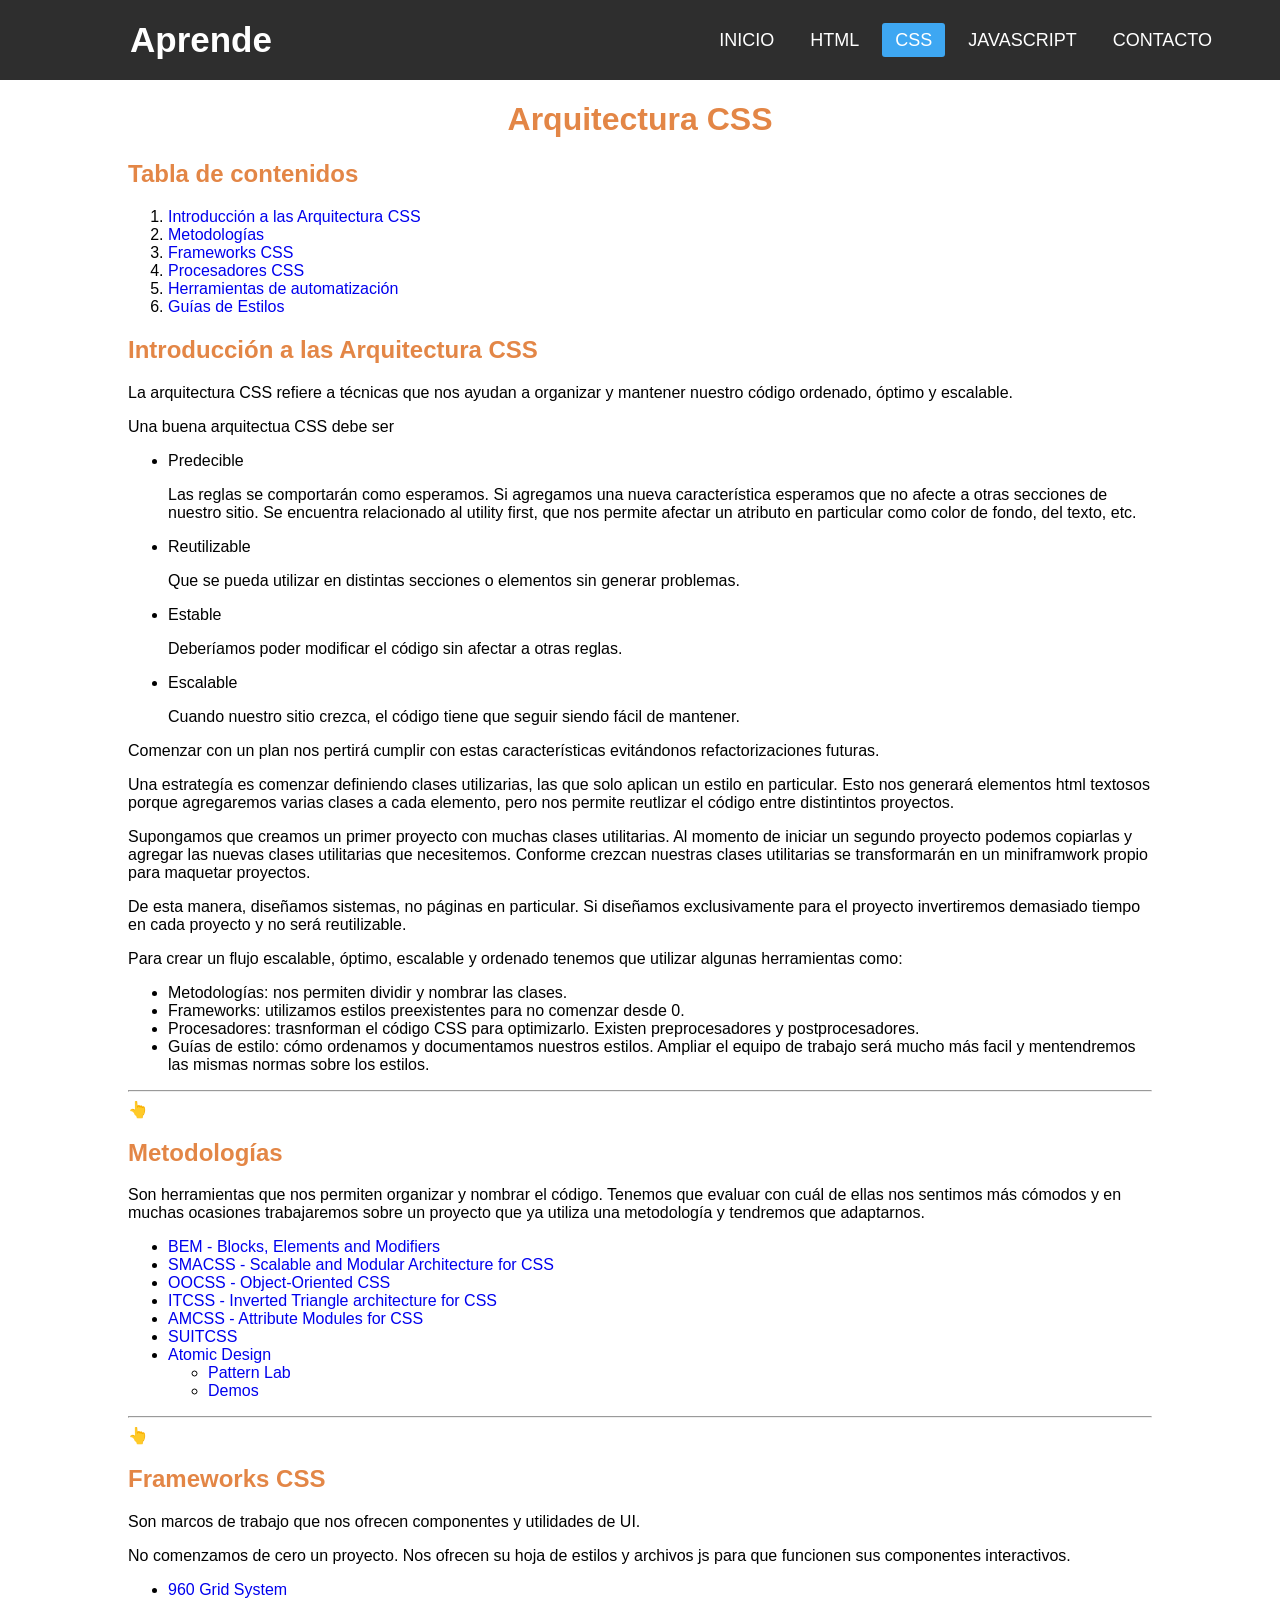
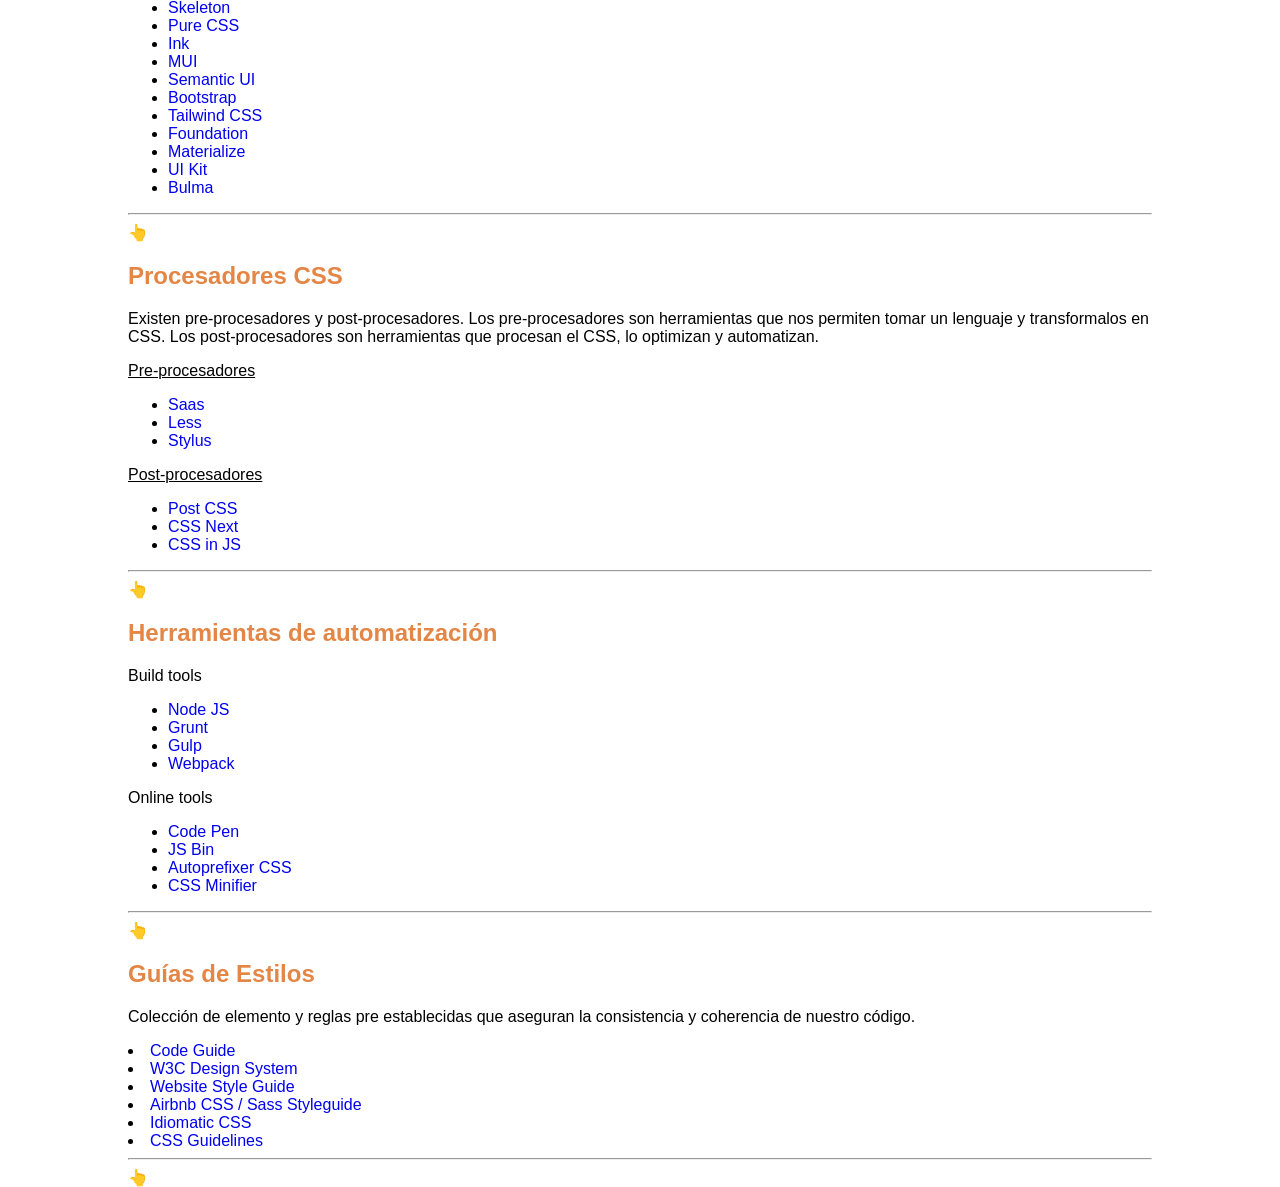
<file: pages/css/arquitecture.html>
<!DOCTYPE html>
<html lang="es">

<head>
  <meta charset="UTF-8">
  <meta http-equiv="X-UA-Compatible" content="IE=edge">
  <meta name="viewport" content="width=device-width, initial-scale=1.0">
  <title>Arquitectura CSS</title>
  <meta name="description"
    content="Esta página contiene los fundamentos básicos de CSS, utilízala como guía de referencia">
  <link rel="stylesheet" href="/css/menu.css">
  <link rel="stylesheet" href="/css/styles.css">
  <link rel="stylesheet" href="/css/css/grid.css">
  <link rel="stylesheet" href="/css/css/arquitecture.css">
  <!-- CDN Material+Icons -->
  <link rel="stylesheet" href="https://fonts.googleapis.com/icon?family=Material+Icons" />
</head>

<body>
  <!-- https://www.youtube.com/watch?v=udGrXWeJp1Y&list=PLvq-jIkSeTUZYcX9SYwVe7f66afwd9qk_&index=5 -->
  <header>
    <nav class="menu-nav">
      <a href="/index.html" class="enlace">
        <label class="logo">Aprende</label>
      </a>
      <input type="checkbox" id="check">
      <label for="check" class="checkbtn">
        <i class="material-icons">menu</i>
      </label>
      <ul class="menu">
        <li><a href="/index.html">Inicio</a></li>
        <li><a href="/pages/html/html.html">HTML</a></li>
        <li><a class="active" href="/pages/css/css.html">CSS</a></li>
        <li><a href="/pages/js/javascript.html">JavaScript</a></li>
        <li><a href="/pages/contacto.html">Contacto</a></li>
      </ul>
    </nav>
  </header>
  <main class="container">
    <h1>Arquitectura CSS</h1>

    <h2 id="indice">Tabla de contenidos</h2>
    <ol>
      <li><a href="/pages/css/arquitecture.html#introduction">Introducción a las Arquitectura CSS</a></li>
      <li><a href="/pages/css/arquitecture.html#methodologies">Metodologías</a></li>
      <li><a href="/pages/css/arquitecture.html#frameworks">Frameworks CSS</a></li>
      <li><a href="/pages/css/arquitecture.html#procesadores">Procesadores CSS</a></li>
      <li><a href="/pages/css/arquitecture.html#herramientas">Herramientas de automatización</a></li>
      <li><a href="/pages/css/arquitecture.html#guides">Guías de Estilos</a></li>



    </ol>

    <article id="introduction">
      <h2>Introducción a las Arquitectura CSS</h2>
      <p>La arquitectura CSS refiere a técnicas que nos ayudan a organizar y mantener nuestro código ordenado, óptimo y
        escalable.</p>

      <p>Una buena arquitectua CSS debe ser</p>

      <ul>
        <li>Predecible</li>
        <p>Las reglas se comportarán como esperamos. Si agregamos una nueva característica esperamos que no afecte a
          otras
          secciones de nuestro sitio. Se encuentra relacionado al utility first, que nos permite afectar un atributo en
          particular como color de fondo, del texto, etc. </p>
        <li>Reutilizable</li>
        <p>Que se pueda utilizar en distintas secciones o elementos sin generar problemas.</p>
        <li>Estable</li>
        <p>Deberíamos poder modificar el código sin afectar a otras reglas.</p>
        <li>Escalable</li>
        <p>Cuando nuestro sitio crezca, el código tiene que seguir siendo fácil de mantener.</p>
      </ul>

      <p>Comenzar con un plan nos pertirá cumplir con estas características evitándonos refactorizaciones futuras.</p>
      <p>Una estrategía es comenzar definiendo clases utilizarias, las que solo aplican un estilo en particular. Esto
        nos
        generará elementos html textosos porque agregaremos varias clases a cada elemento, pero nos permite reutlizar el
        código entre distintintos proyectos.</p>
      <p>Supongamos que creamos un primer proyecto con muchas clases utilitarias. Al momento de iniciar un segundo
        proyecto podemos copiarlas y agregar las nuevas clases utilitarias que necesitemos. Conforme crezcan nuestras
        clases utilitarias se transformarán en un miniframwork propio para maquetar proyectos.</p>
      <p>De esta manera, diseñamos sistemas, no páginas en particular. Si diseñamos exclusivamente para el proyecto
        invertiremos demasiado tiempo en cada proyecto y no será reutilizable.</p>

      <p>Para crear un flujo escalable, óptimo, escalable y ordenado tenemos que utilizar algunas herramientas como:</p>

      <ul>
        <li>Metodologías: nos permiten dividir y nombrar las clases.</li>
        <li>Frameworks: utilizamos estilos preexistentes para no comenzar desde 0.</li>
        <li>Procesadores: trasnforman el código CSS para optimizarlo. Existen preprocesadores y postprocesadores.</li>
        <li>Guías de estilo: cómo ordenamos y documentamos nuestros estilos. Ampliar el equipo de trabajo será mucho más
          facil y mentendremos las mismas normas sobre los estilos.</li>
      </ul>

    </article>
    <hr>
    <a href="#indice">👆</a>

    <article id="methodologies">
      <h2>Metodologías</h2>
      <p>Son herramientas que nos permiten organizar y nombrar el código. Tenemos que evaluar con cuál de ellas nos
        sentimos más cómodos y en muchas ocasiones trabajaremos sobre un proyecto que ya utiliza una metodología y
        tendremos que adaptarnos.</p>

      <ul>
        <li><a href="http://getbem.com/" rel="nofollow" target="_blank">BEM - Blocks, Elements and Modifiers</a></li>
        <li><a href="http://smacss.com/book/" rel="nofollow" target="_blank">SMACSS - Scalable and Modular Architecture
            for CSS</li>
        <li><a href="http://oocss.org/" rel="nofollow" target="_blank">OOCSS - Object-Oriented CSS</a></li>
        <li><a href="https://itcss.io/" rel="nofollow" target="_blank">ITCSS - Inverted Triangle architecture for
            CSS</a></li>
        <li><a href="https://amcss.github.io/" rel="nofollow" target="_blank">AMCSS - Attribute Modules for CSS</a></li>
        <li><a href="https://suitcss.github.io/" rel="nofollow" target="_blank">SUITCSS</a></li>
        <li><a href="https://bradfrost.com/blog/post/atomic-web-design/" rel="nofollow" target="_blank">Atomic
            Design</a></li>
        <ul>
          <li><a href="https://patternlab.io/" rel="nofollow" target="_blank">Pattern Lab</a></li>
          <li><a href="https://patternlab.io/demos/" rel="nofollow" target="_blank">Demos</a></li>
        </ul>
      </ul>
    </article>

    <hr>
    <a href="#indice">👆</a>

    <article id="frameworks">
      <h2>Frameworks CSS</h2>
      <p>Son marcos de trabajo que nos ofrecen componentes y utilidades de UI.</p>

      <p>No comenzamos de cero un proyecto. Nos ofrecen su hoja de estilos y archivos js para que funcionen sus
        componentes interactivos.</p>

      <ul>
        <li><a href="https://960.gs/" rel="nofollow" target="_blank">960 Grid System</a></li>
        <li><a href="http://getskeleton.com/" rel="nofollow" target="_blank">Skeleton</a></li>
        <li><a href="https://purecss.io/" rel="nofollow" target="_blank">Pure CSS</a></li>
        <li><a href="https://ink.sapo.pt/" rel="nofollow" target="_blank">Ink</a></li>
        <li><a href="https://www.muicss.com/" rel="nofollow" target="_blank">MUI</a></li>
        <li><a href="https://semantic-ui.com/" rel="nofollow" target="_blank">Semantic UI</a></li>
        <li><a href="https://getbootstrap.com/" rel="nofollow" target="_blank">Bootstrap</a></li>
        <li><a href="https://tailwindcss.com/" rel="nofollow" target="_blank">Tailwind CSS</a></li>
        <li><a href="https://get.foundation/" rel="nofollow" target="_blank">Foundation</a></li>
        <li><a href="https://materializecss.com/" rel="nofollow" target="_blank">Materialize</a></li>
        <li><a href="https://getuikit.com/" rel="nofollow" target="_blank">UI Kit</a></li>
        <li><a href="https://bulma.io/" rel="nofollow" target="_blank">Bulma</a></li>
      </ul>
    </article>
    <hr>
    <a href="#indice">👆</a>

    <article id="procesadores">

      <h2>Procesadores CSS</h2>
      <p>Existen pre-procesadores y post-procesadores. Los pre-procesadores son herramientas que nos permiten tomar un
        lenguaje y transformalos en CSS. Los post-procesadores son herramientas que procesan el CSS, lo optimizan y
        automatizan.</p>

      <p><u>Pre-procesadores</u></p>
      <ul>
        <li> <a href="https://sass-lang.com/" rel="nofollow" target="_blank">Saas</a></li>
        <li><a href="https://lesscss.org/" rel="nofollow" target="_blank">Less</a></li>
        <li><a href="https://stylus-lang.com/" rel="nofollow" target="_blank">Stylus</a></li>
      </ul>

      <p><u>Post-procesadores</u></p>
      <ul>
        <li><a href="https://postcss.org/" rel="nofollow" target="_blank">Post CSS</a></li>
        <li><a href="https://cssnext.github.io/" rel="nofollow" target="_blank">CSS Next</a></li>
        <li><a href="https://cssinjs.org/?v=v10.9.1-alpha.2" rel="nofollow" target="_blank">CSS in JS</a></li>
      </ul>
    </article>

    <hr>
    <a href="#indice">👆</a>

    <article id="herramientas">
      <h2>Herramientas de automatización</h2>
      <p>Build tools</p>

      <ul>
        <li><a href="https://nodejs.org/es/" rel="nofollow" target="_blank">Node JS</a></li>
        <li><a href="https://gruntjs.com/" rel="nofollow" target="_blank">Grunt</a></li>
        <li><a href="https://gulpjs.com/" rel="nofollow" target="_blank">Gulp</a></li>
        <li><a href="https://webpack.js.org/" rel="nofollow" target="_blank">Webpack</a></li>
      </ul>

      <p>Online tools</p>

      <ul>
        <li><a href="https://codepen.io/" rel="nofollow" target="_blank">Code Pen</a></li>
        <li><a href="https://jsbin.com/?html,output" rel="nofollow" target="_blank">JS Bin</a></li>
        <li><a href="https://autoprefixer.github.io/" rel="nofollow" target="_blank">Autoprefixer CSS</a></li>
        <li><a href="https://css-minifier.com/" rel="nofollow" target="_blank">CSS Minifier</a></li>
      </ul>
    </article>
    <hr>
    <a href="#indice">👆</a>

    <article id="guides">
      <h2>Guías de Estilos</h2>
      <p>Colección de elemento y reglas pre establecidas que aseguran la consistencia y coherencia de nuestro código.
      </p>

      <li><a href="https://codeguide.co/">Code Guide</a></li>
      <li><a href="https://design-system.w3.org/">W3C Design System</a></li>
      <li><a href="http://styleguides.io/">Website Style Guide</a></li>
      <li><a href="https://github.com/airbnb/css">Airbnb CSS / Sass Styleguide</a></li>
      <li><a href="https://github.com/necolas/idiomatic-css">Idiomatic CSS</a></li>
      <li><a href="https://cssguidelin.es/">CSS Guidelines</a></li>
    </article>




    <hr>
    <a href="#indice">👆</a>



  </main>
</body>

</html>
</file>
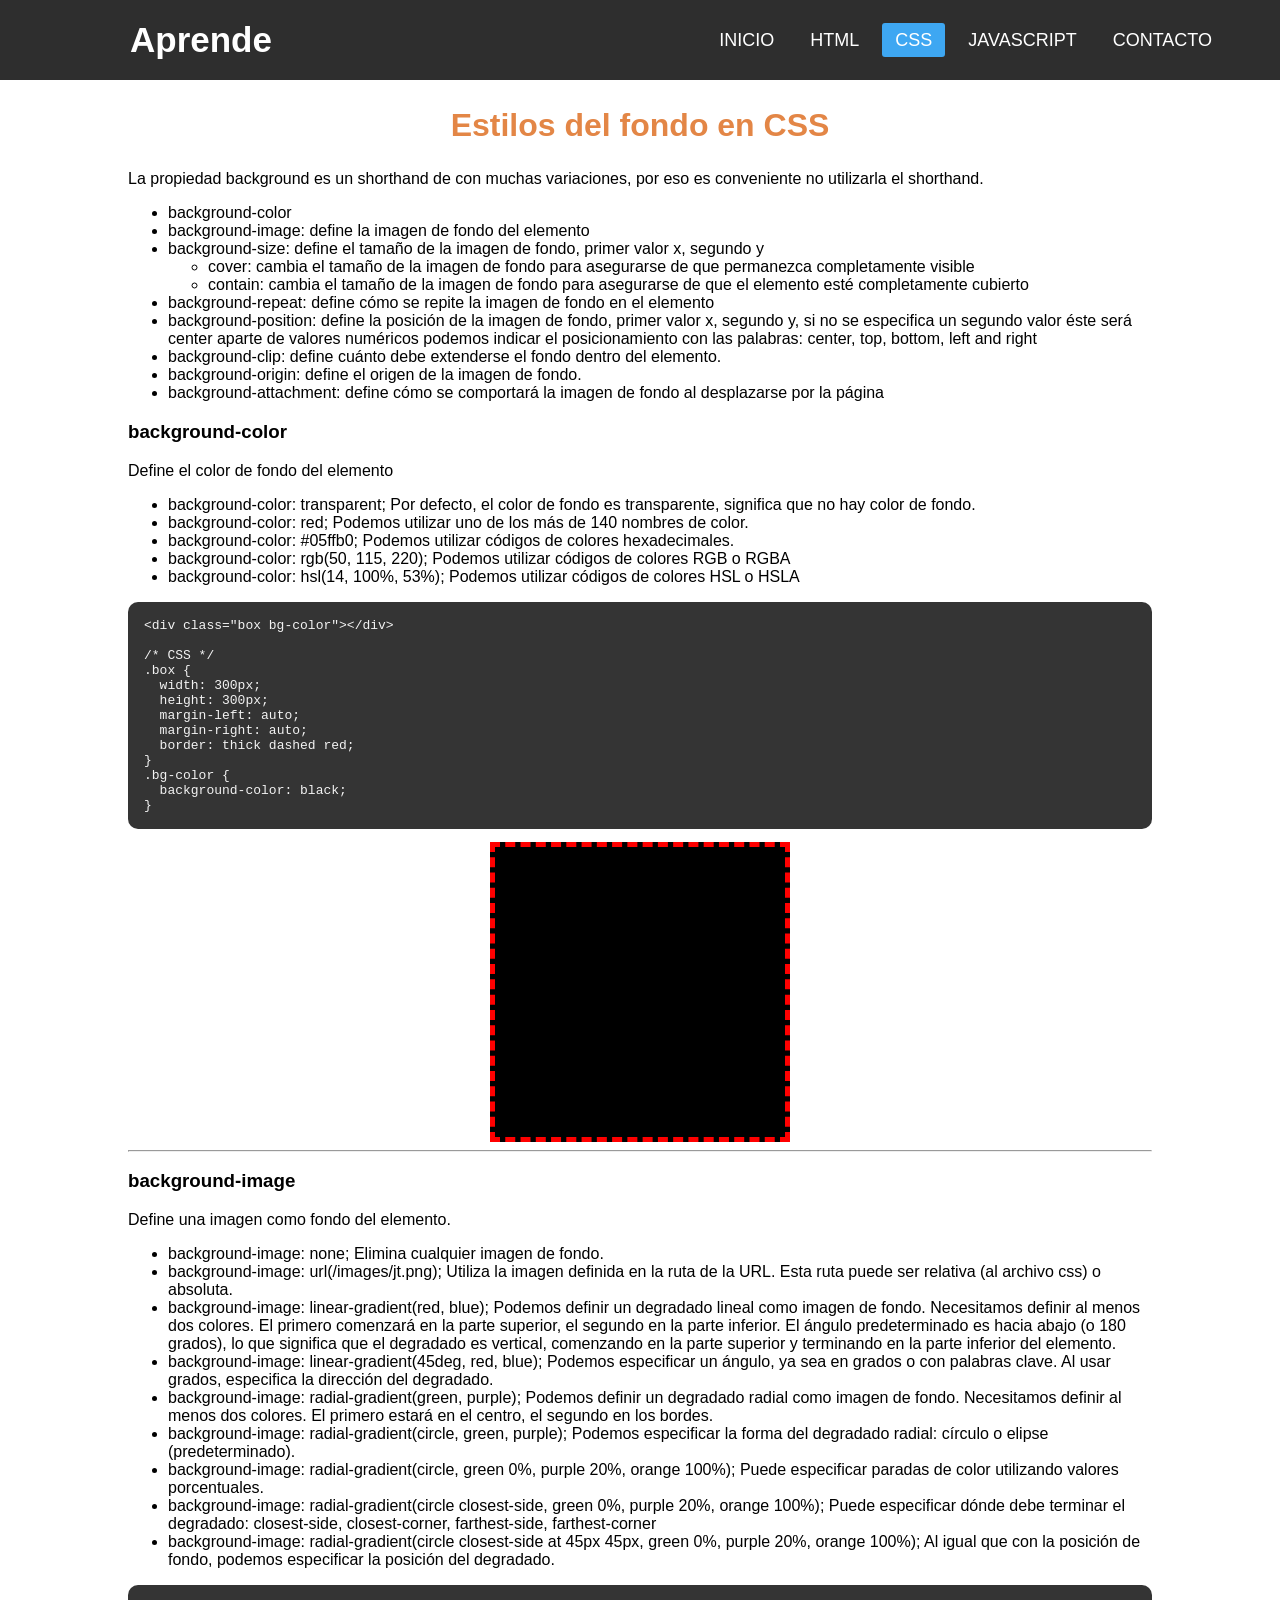
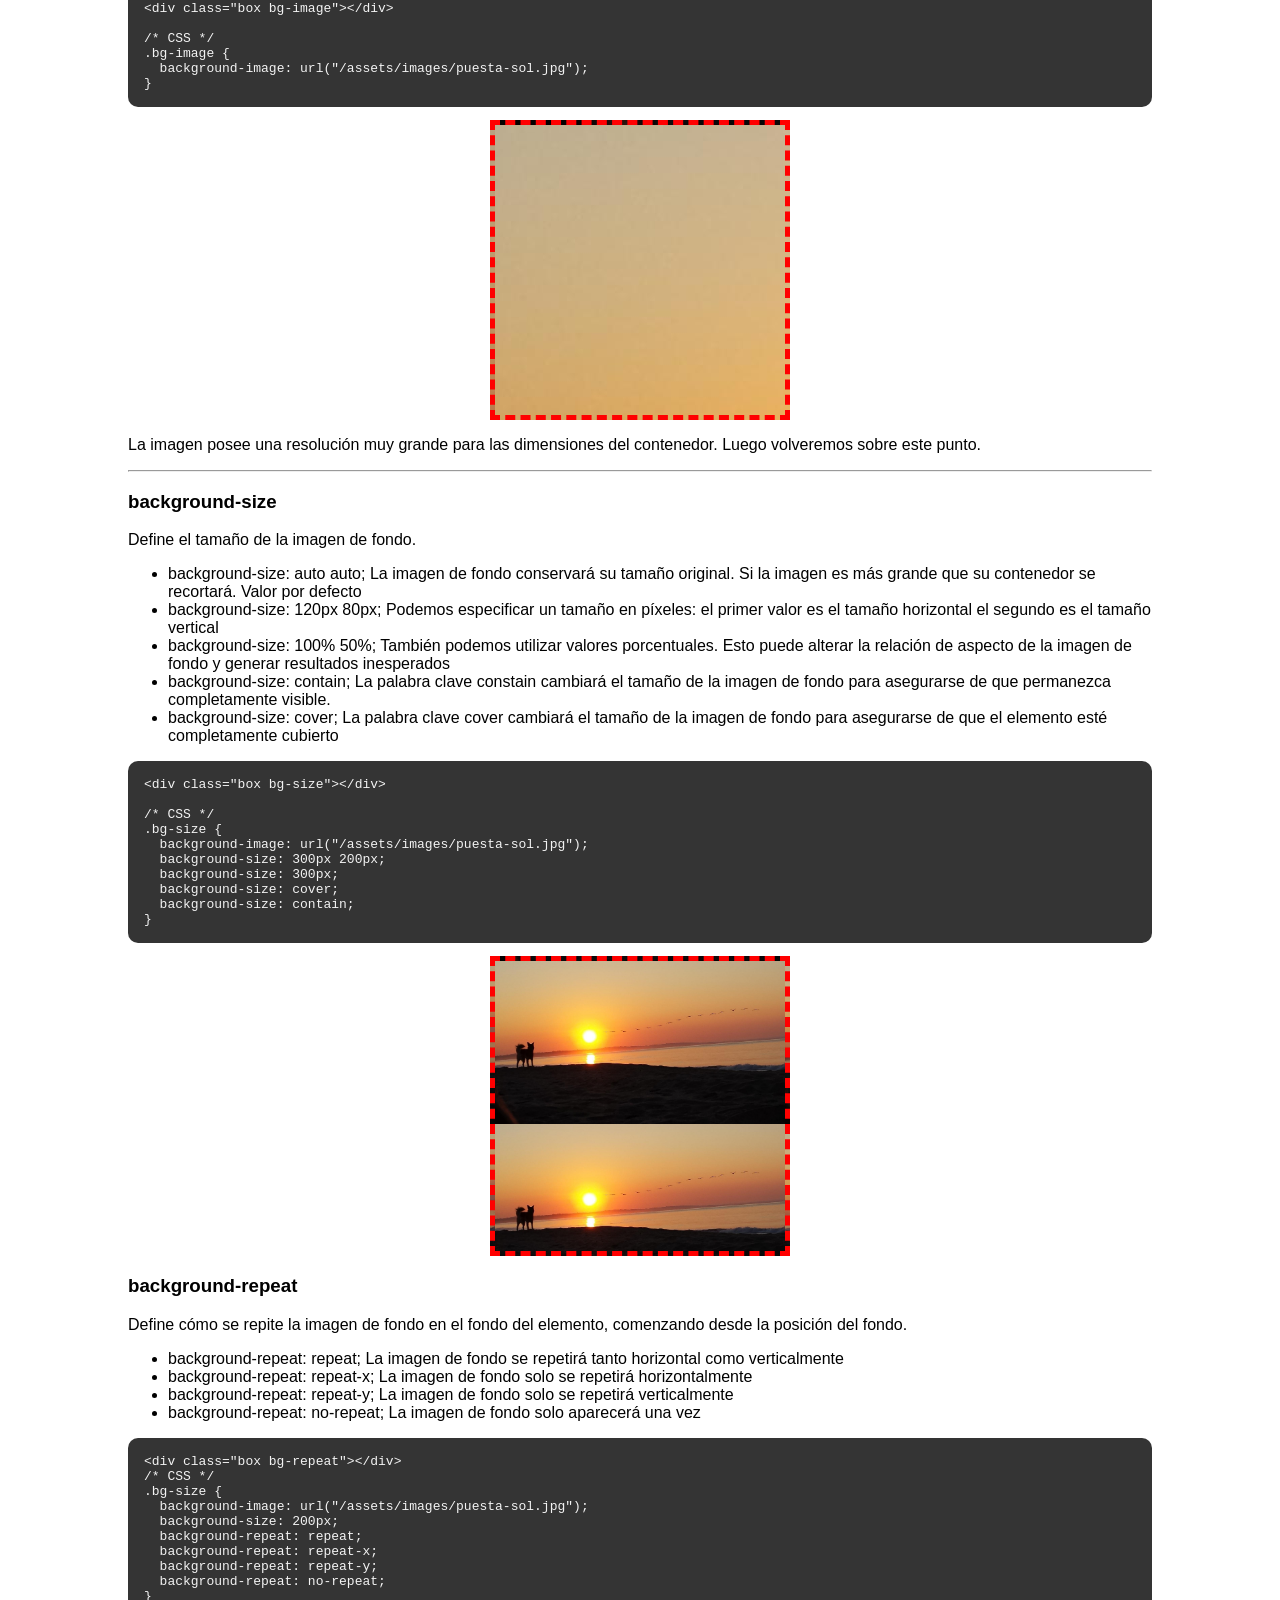
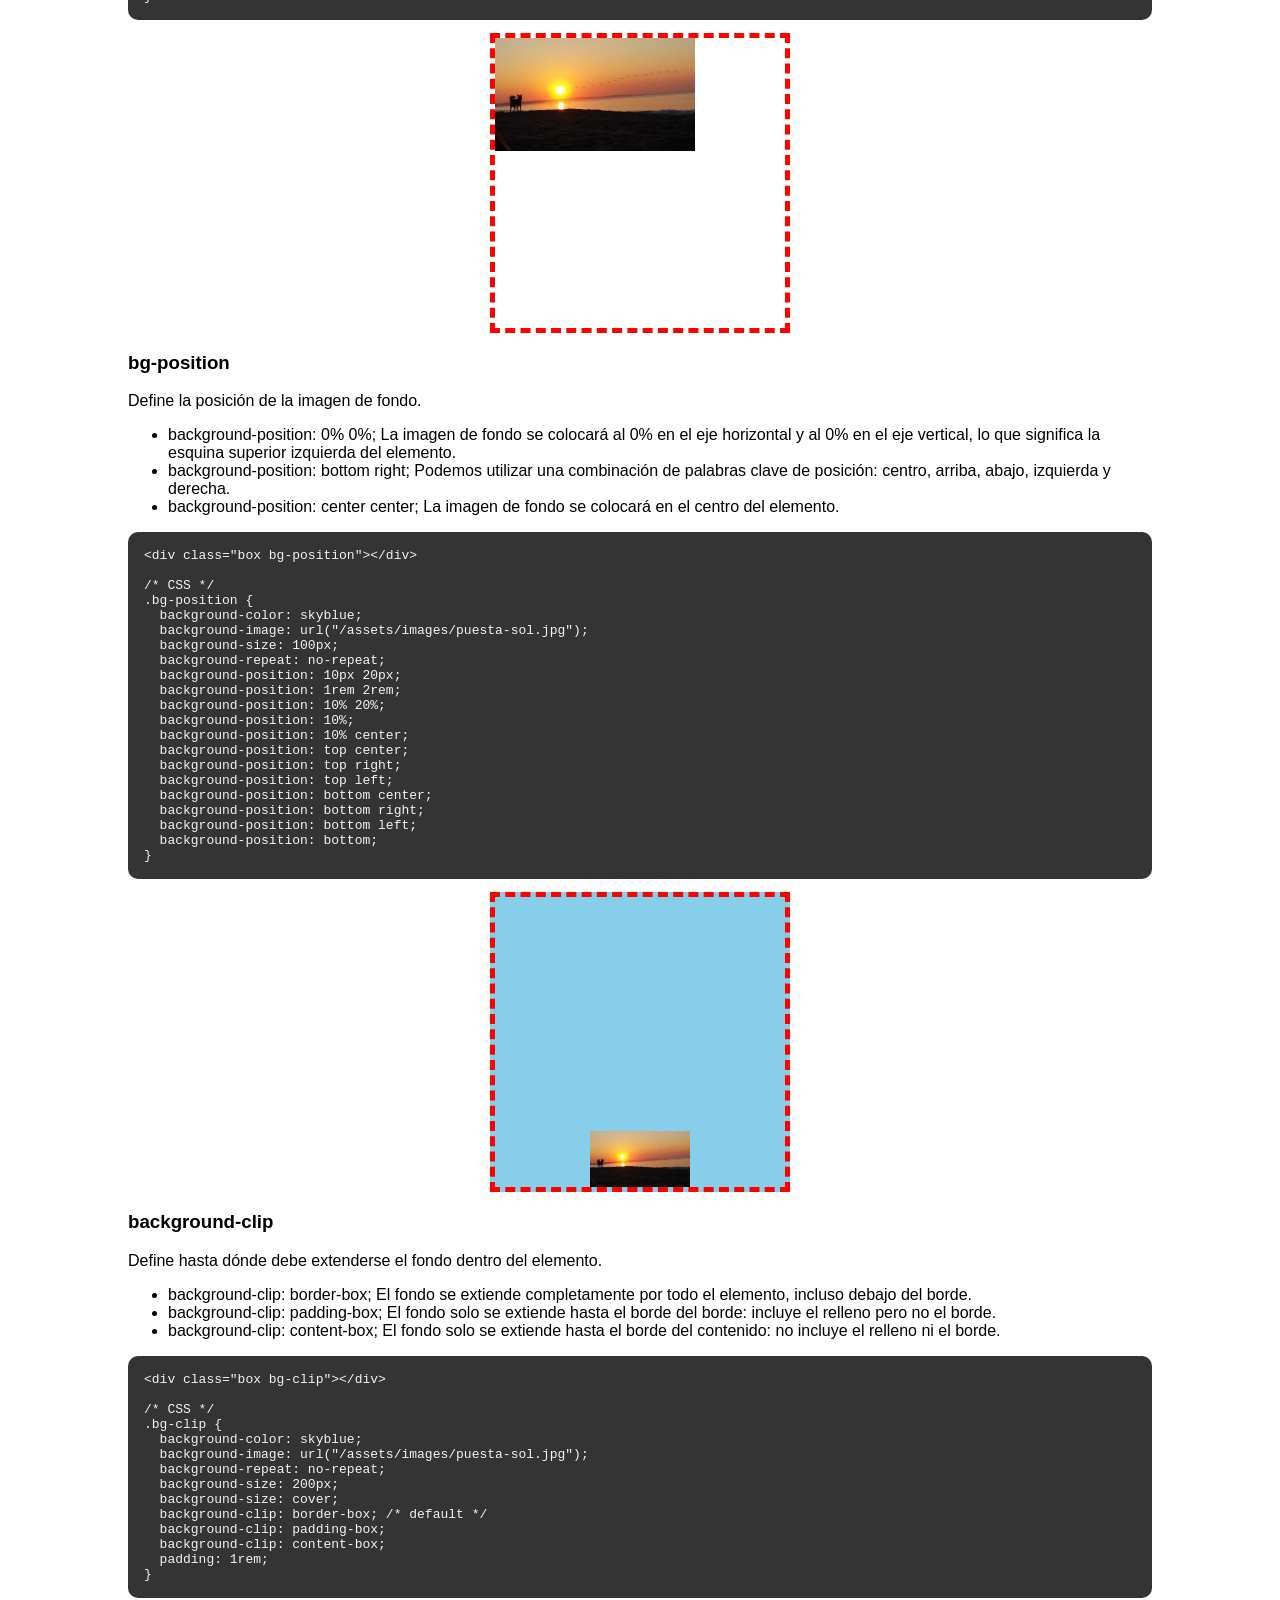
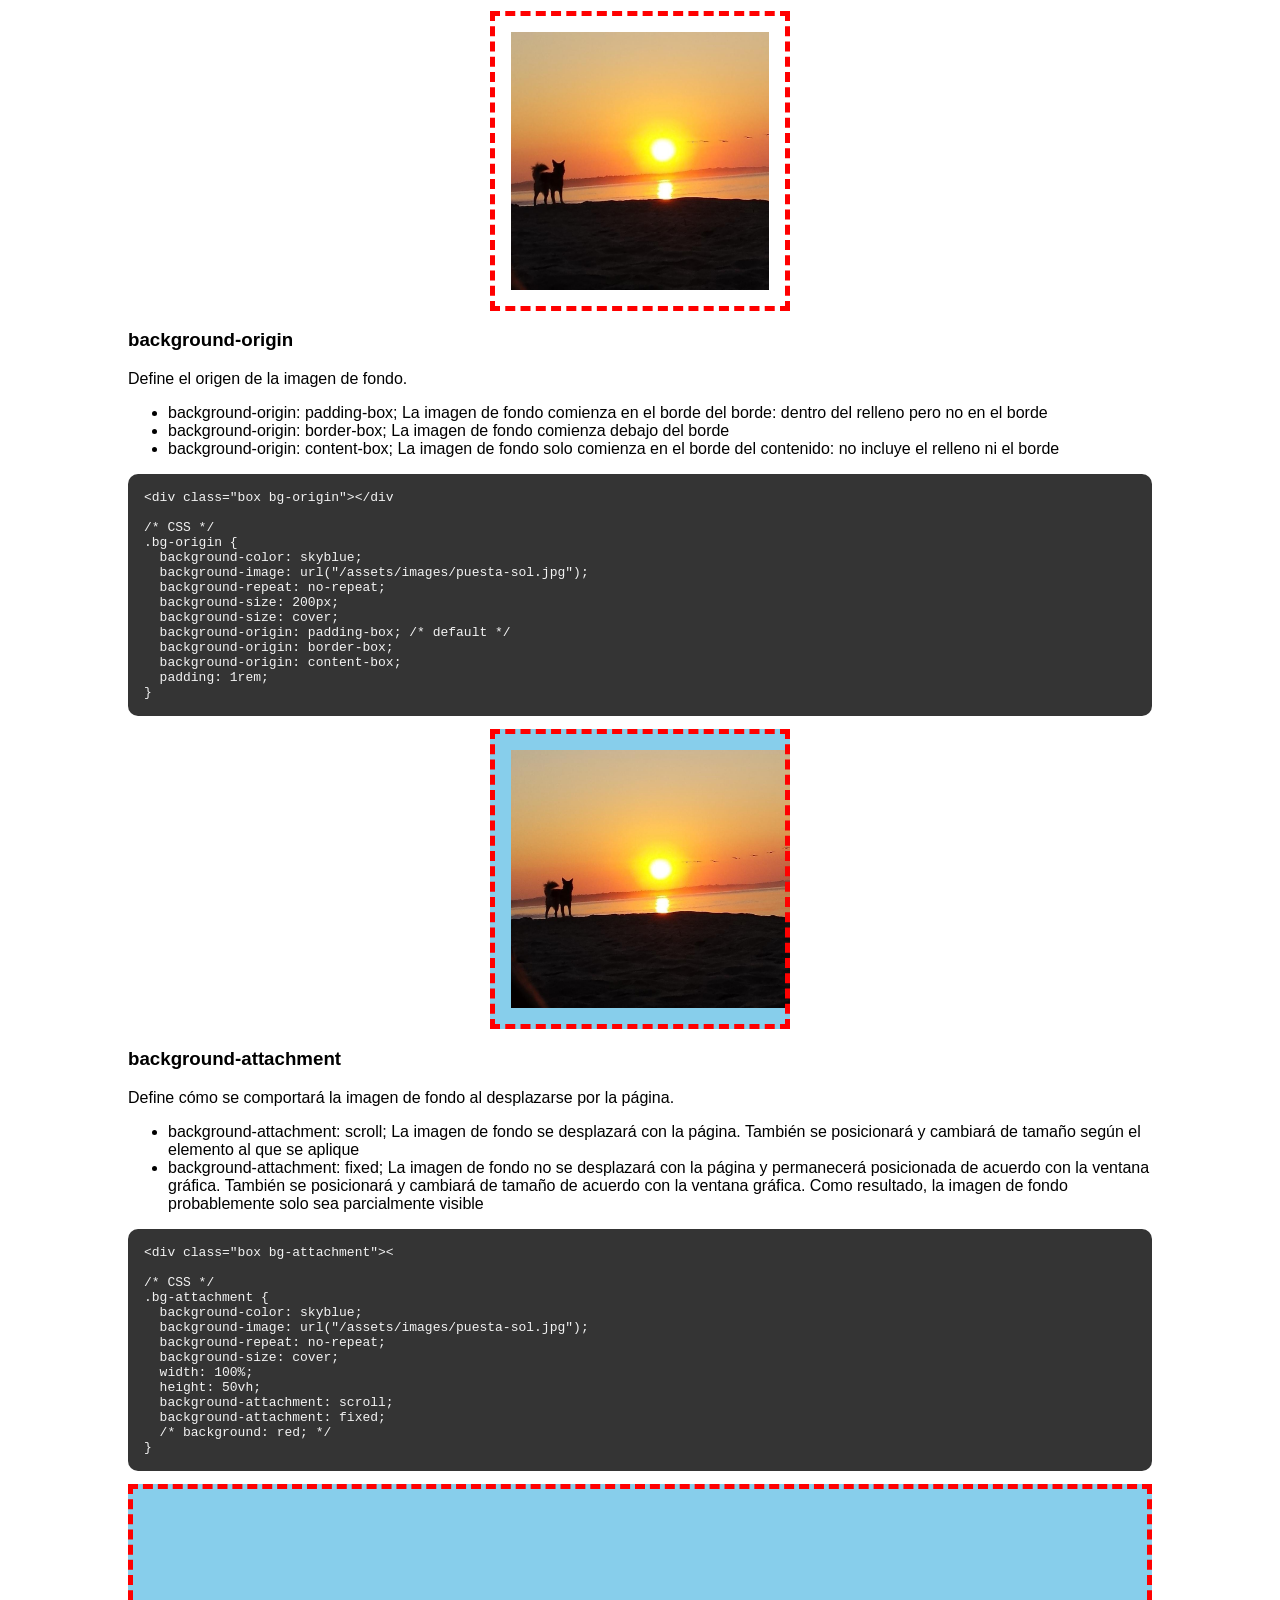
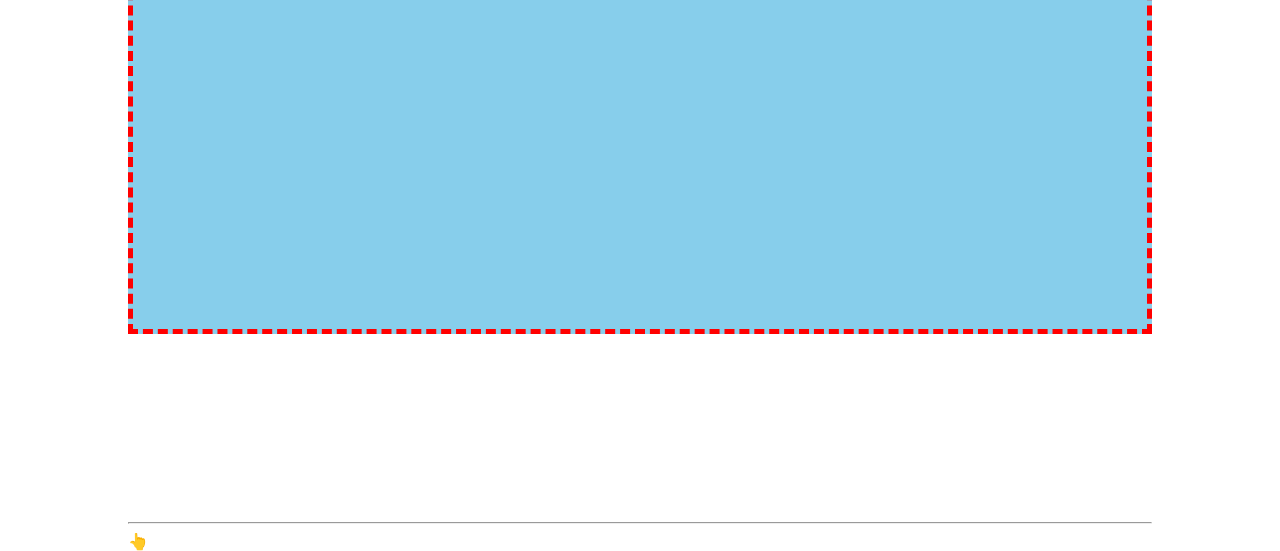
<file: pages/css/backgrounds.html>
<!DOCTYPE html>
<html lang="es">

<head>
  <meta charset="UTF-8">
  <meta http-equiv="X-UA-Compatible" content="IE=edge">
  <meta name="viewport" content="width=device-width, initial-scale=1.0">
  <title>Estilos del fondo en CSS</title>
  <meta name="description"
    content="Esta página contiene los fundamentos básicos de CSS, utilízala como guía de referencia">
  <link rel="stylesheet" href="/css/menu.css">
  <link rel="stylesheet" href="/css/styles.css">
  <link rel="stylesheet" href="/css/css/backgrounds.css">
  <!-- CDN Material+Icons -->
  <link rel="stylesheet" href="https://fonts.googleapis.com/icon?family=Material+Icons" />
</head>

<body>
  <!-- https://www.youtube.com/watch?v=K3xmRF8ab1o&list=PLvq-jIkSeTUZYcX9SYwVe7f66afwd9qk_&index=2 -->
  <header>
    <nav class="menu-nav">
      <a href="/index.html" class="enlace">
        <label class="logo">Aprende</label>
      </a>
      <input type="checkbox" id="check">
      <label for="check" class="checkbtn">
        <i class="material-icons">menu</i>
      </label>
      <ul class="menu">
        <li><a href="/index.html">Inicio</a></li>
        <li><a href="/pages/html/html.html">HTML</a></li>
        <li><a class="active" href="/pages/css/css.html">CSS</a></li>
        <li><a href="/pages/js/javascript.html">JavaScript</a></li>
        <li><a href="/pages/contacto.html">Contacto</a></li>
      </ul>
    </nav>
  </header>
  <main class="container">

    <section>
      <h1>Estilos del fondo en CSS</h1>
      <p>La propiedad background es un shorthand de con muchas variaciones, por eso es conveniente no utilizarla el
        shorthand.</p>

      <ul>
        <li>background-color</li>
        <li>background-image: define la imagen de fondo del elemento</li>
        <li>background-size: define el tamaño de la imagen de fondo, primer valor x, segundo y</li>
        <ul>
          <li>cover: cambia el tamaño de la imagen de fondo para asegurarse de que permanezca completamente visible</li>
          <li>contain: cambia el tamaño de la imagen de fondo para asegurarse de que el elemento esté completamente
            cubierto</li>
        </ul>
        <li>background-repeat: define cómo se repite la imagen de fondo en el elemento</li>
        <li>background-position: define la posición de la imagen de fondo, primer valor x, segundo y, si no se
          especifica un segundo valor éste será center
          aparte de valores numéricos podemos indicar el posicionamiento con las palabras: center, top, bottom, left and
          right
        </li>
        <li>background-clip: define cuánto debe extenderse el fondo dentro del elemento.</li>
        <li>background-origin: define el origen de la imagen de fondo.</li>
        <li>background-attachment: define cómo se comportará la imagen de fondo al desplazarse por la página</li>
      </ul>

      <!-- <div class="box"></div> -->

      <article>
        <h3>background-color</h3>
        <p>Define el color de fondo del elemento</p>
        <ul>
          <li>background-color: transparent; Por defecto, el color de fondo es transparente, significa que no hay color
            de fondo.</li>
          <li>background-color: red; Podemos utilizar uno de los más de 140 nombres de color.</li>
          <li>background-color: #05ffb0; Podemos utilizar códigos de colores hexadecimales.</li>
          <li>background-color: rgb(50, 115, 220); Podemos utilizar códigos de colores RGB o RGBA</li>
          <li>background-color: hsl(14, 100%, 53%); Podemos utilizar códigos de colores HSL o HSLA</li>
        </ul>

        <pre>
&lt;div class="box bg-color"&gt;&lt;/div&gt;

/* CSS */
.box {
  width: 300px;
  height: 300px;
  margin-left: auto;
  margin-right: auto;
  border: thick dashed red;
}
.bg-color {
  background-color: black;
}
</pre>
        <div class="box bg-color"></div>

        <hr>

        <h3>background-image</h3>
        <p>Define una imagen como fondo del elemento.</p>
        <ul>
          <li>background-image: none; Elimina cualquier imagen de fondo.</li>
          <li>background-image: url(/images/jt.png); Utiliza la imagen definida en la ruta de la URL. Esta ruta puede
            ser relativa (al archivo css) o absoluta.</li>
          <li>background-image: linear-gradient(red, blue); Podemos definir un degradado lineal como imagen de fondo.
            Necesitamos definir al menos dos colores. El primero comenzará en la parte superior, el segundo en la parte
            inferior. El ángulo predeterminado es hacia abajo (o 180 grados), lo que significa que el degradado es
            vertical, comenzando en la parte superior y terminando en la parte inferior del elemento.</li>
          <li>background-image: linear-gradient(45deg, red, blue); Podemos especificar un ángulo, ya sea en grados o con
            palabras clave. Al usar grados, especifica la dirección del degradado.</li>
          <li>background-image: radial-gradient(green, purple); Podemos definir un degradado radial como imagen de
            fondo. Necesitamos definir al menos dos colores. El primero estará en el centro, el segundo en los bordes.
          </li>
          <li>background-image: radial-gradient(circle, green, purple); Podemos especificar la forma del degradado
            radial: círculo o elipse (predeterminado).</li>
          <li>background-image: radial-gradient(circle, green 0%, purple 20%, orange 100%); Puede especificar paradas de
            color utilizando valores porcentuales.</li>
          <li>background-image: radial-gradient(circle closest-side, green 0%, purple 20%, orange 100%); Puede
            especificar dónde debe terminar el degradado: closest-side, closest-corner, farthest-side, farthest-corner
          </li>
          <li>background-image: radial-gradient(circle closest-side at 45px 45px, green 0%, purple 20%, orange 100%); Al
            igual que con la posición de fondo, podemos especificar la posición del degradado.</li>
        </ul>
        <pre>
&lt;div class="box bg-image"&gt;&lt;/div&gt;

/* CSS */
.bg-image {
  background-image: url("/assets/images/puesta-sol.jpg");
}
</pre>
        <div class="box bg-image"></div>

        <p>La imagen posee una resolución muy grande para las dimensiones del contenedor. Luego volveremos sobre este
          punto.</p>

        <hr>

        <h3>background-size</h3>
        <p>Define el tamaño de la imagen de fondo.</p>

        <ul>
          <li>background-size: auto auto; La imagen de fondo conservará su tamaño original. Si la imagen es más grande
            que su contenedor se recortará. Valor por defecto</li>
          <li>background-size: 120px 80px; Podemos especificar un tamaño en píxeles: el primer valor es el tamaño
            horizontal el segundo es el tamaño vertical</li>
          <li>background-size: 100% 50%; También podemos utilizar valores porcentuales. Esto puede alterar la relación
            de aspecto de la imagen de fondo y generar resultados inesperados</li>
          <li>background-size: contain; La palabra clave constain cambiará el tamaño de la imagen de fondo para
            asegurarse de que permanezca completamente visible.</li>
          <li>background-size: cover; La palabra clave cover cambiará el tamaño de la imagen de fondo para asegurarse
            de que el elemento esté completamente cubierto</li>
        </ul>

        <pre>
&lt;div class="box bg-size"&gt;&lt;/div&gt;

/* CSS */
.bg-size {
  background-image: url("/assets/images/puesta-sol.jpg");
  background-size: 300px 200px;
  background-size: 300px;
  background-size: cover;
  background-size: contain;
}
</pre>
        <div class="box bg-size"></div>

        <h3>background-repeat</h3>
        <p>Define cómo se repite la imagen de fondo en el fondo del elemento, comenzando desde la posición del fondo.
        </p>

        <ul>
          <li>background-repeat: repeat; La imagen de fondo se repetirá tanto horizontal como verticalmente</li>
          <li>background-repeat: repeat-x; La imagen de fondo solo se repetirá horizontalmente</li>
          <li>background-repeat: repeat-y; La imagen de fondo solo se repetirá verticalmente</li>
          <li>background-repeat: no-repeat; La imagen de fondo solo aparecerá una vez</li>
        </ul>

        <pre>
&lt;div class="box bg-repeat"&gt;&lt;/div&gt;
/* CSS */
.bg-size {
  background-image: url("/assets/images/puesta-sol.jpg");
  background-size: 200px;
  background-repeat: repeat;
  background-repeat: repeat-x;
  background-repeat: repeat-y;
  background-repeat: no-repeat;
}
</pre>
        <div class="box bg-repeat"></div>

        <h3>bg-position</h3>
        <p>Define la posición de la imagen de fondo.</p>

        <ul>
          <li>background-position: 0% 0%; La imagen de fondo se colocará al 0% en el eje horizontal y al 0% en el eje
            vertical, lo que significa la esquina superior izquierda del elemento.</li>
          <li>background-position: bottom right; Podemos utilizar una combinación de palabras clave de posición: centro,
            arriba, abajo, izquierda y derecha.</li>
          <li>background-position: center center; La imagen de fondo se colocará en el centro del elemento.</li>
        </ul>
        <pre>
&lt;div class="box bg-position"&gt;&lt;/div&gt;

/* CSS */
.bg-position {
  background-color: skyblue;
  background-image: url("/assets/images/puesta-sol.jpg");
  background-size: 100px;
  background-repeat: no-repeat;
  background-position: 10px 20px;
  background-position: 1rem 2rem;
  background-position: 10% 20%;
  background-position: 10%;
  background-position: 10% center;
  background-position: top center;
  background-position: top right;
  background-position: top left;
  background-position: bottom center;
  background-position: bottom right;
  background-position: bottom left;
  background-position: bottom;
}
</pre>
        <div class="box bg-position"></div>

        <h3>background-clip</h3>
        <p>Define hasta dónde debe extenderse el fondo dentro del elemento.</p>
        <ul>
          <li>background-clip: border-box; El fondo se extiende completamente por todo el elemento, incluso debajo del
            borde.</li>
          <li>background-clip: padding-box; El fondo solo se extiende hasta el borde del borde: incluye el relleno pero
            no el borde.</li>
          <li>background-clip: content-box; El fondo solo se extiende hasta el borde del contenido: no incluye el
            relleno ni el borde.</li>
        </ul>

        <pre>
&lt;div class="box bg-clip"&gt;&lt;/div&gt;

/* CSS */
.bg-clip {
  background-color: skyblue;
  background-image: url("/assets/images/puesta-sol.jpg");
  background-repeat: no-repeat;
  background-size: 200px;
  background-size: cover;
  background-clip: border-box; /* default */
  background-clip: padding-box;
  background-clip: content-box;
  padding: 1rem;
}          
</pre>
        <div class="box bg-clip"></div>

        <h3>background-origin</h3>
        <p>Define el origen de la imagen de fondo.</p>

        <ul>
          <li>background-origin: padding-box; La imagen de fondo comienza en el borde del borde: dentro del relleno pero
            no en el borde</li>
          <li>background-origin: border-box; La imagen de fondo comienza debajo del borde</li>
          <li>background-origin: content-box; La imagen de fondo solo comienza en el borde del contenido: no incluye el
            relleno ni el borde</li>
        </ul>

        <pre>
&lt;div class="box bg-origin"&gt;&lt;/div

/* CSS */
.bg-origin {
  background-color: skyblue;
  background-image: url("/assets/images/puesta-sol.jpg");
  background-repeat: no-repeat;
  background-size: 200px;
  background-size: cover;
  background-origin: padding-box; /* default */
  background-origin: border-box;
  background-origin: content-box;
  padding: 1rem;
}
</pre>
        <div class="box bg-origin"></div>

        <h3>background-attachment</h3>
        <p>Define cómo se comportará la imagen de fondo al desplazarse por la página.</p>

        <ul>
          <li>background-attachment: scroll; La imagen de fondo se desplazará con la página. También se posicionará y
            cambiará de tamaño según el elemento al que se aplique</li>
          <li>background-attachment: fixed; La imagen de fondo no se desplazará con la página y permanecerá posicionada
            de acuerdo con la ventana gráfica. También se posicionará y cambiará de tamaño de acuerdo con la ventana
            gráfica. Como resultado, la imagen de fondo probablemente solo sea parcialmente visible</li>
        </ul>

        <pre>
&lt;div class="box bg-attachment"&gt;&lt;

/* CSS */
.bg-attachment {
  background-color: skyblue;
  background-image: url("/assets/images/puesta-sol.jpg");
  background-repeat: no-repeat;
  background-size: cover;
  width: 100%;
  height: 50vh;
  background-attachment: scroll;
  background-attachment: fixed;
  /* background: red; */
}
</pre>

        <div class="box bg-attachment"></div>

      </article>
    </section>
    <br><br><br><br><br><br><br><br><br><br>
    <hr>
    <a href="/pages/css/css.html#indice">👆</a>

  </main>
</body>

</html>
</file>
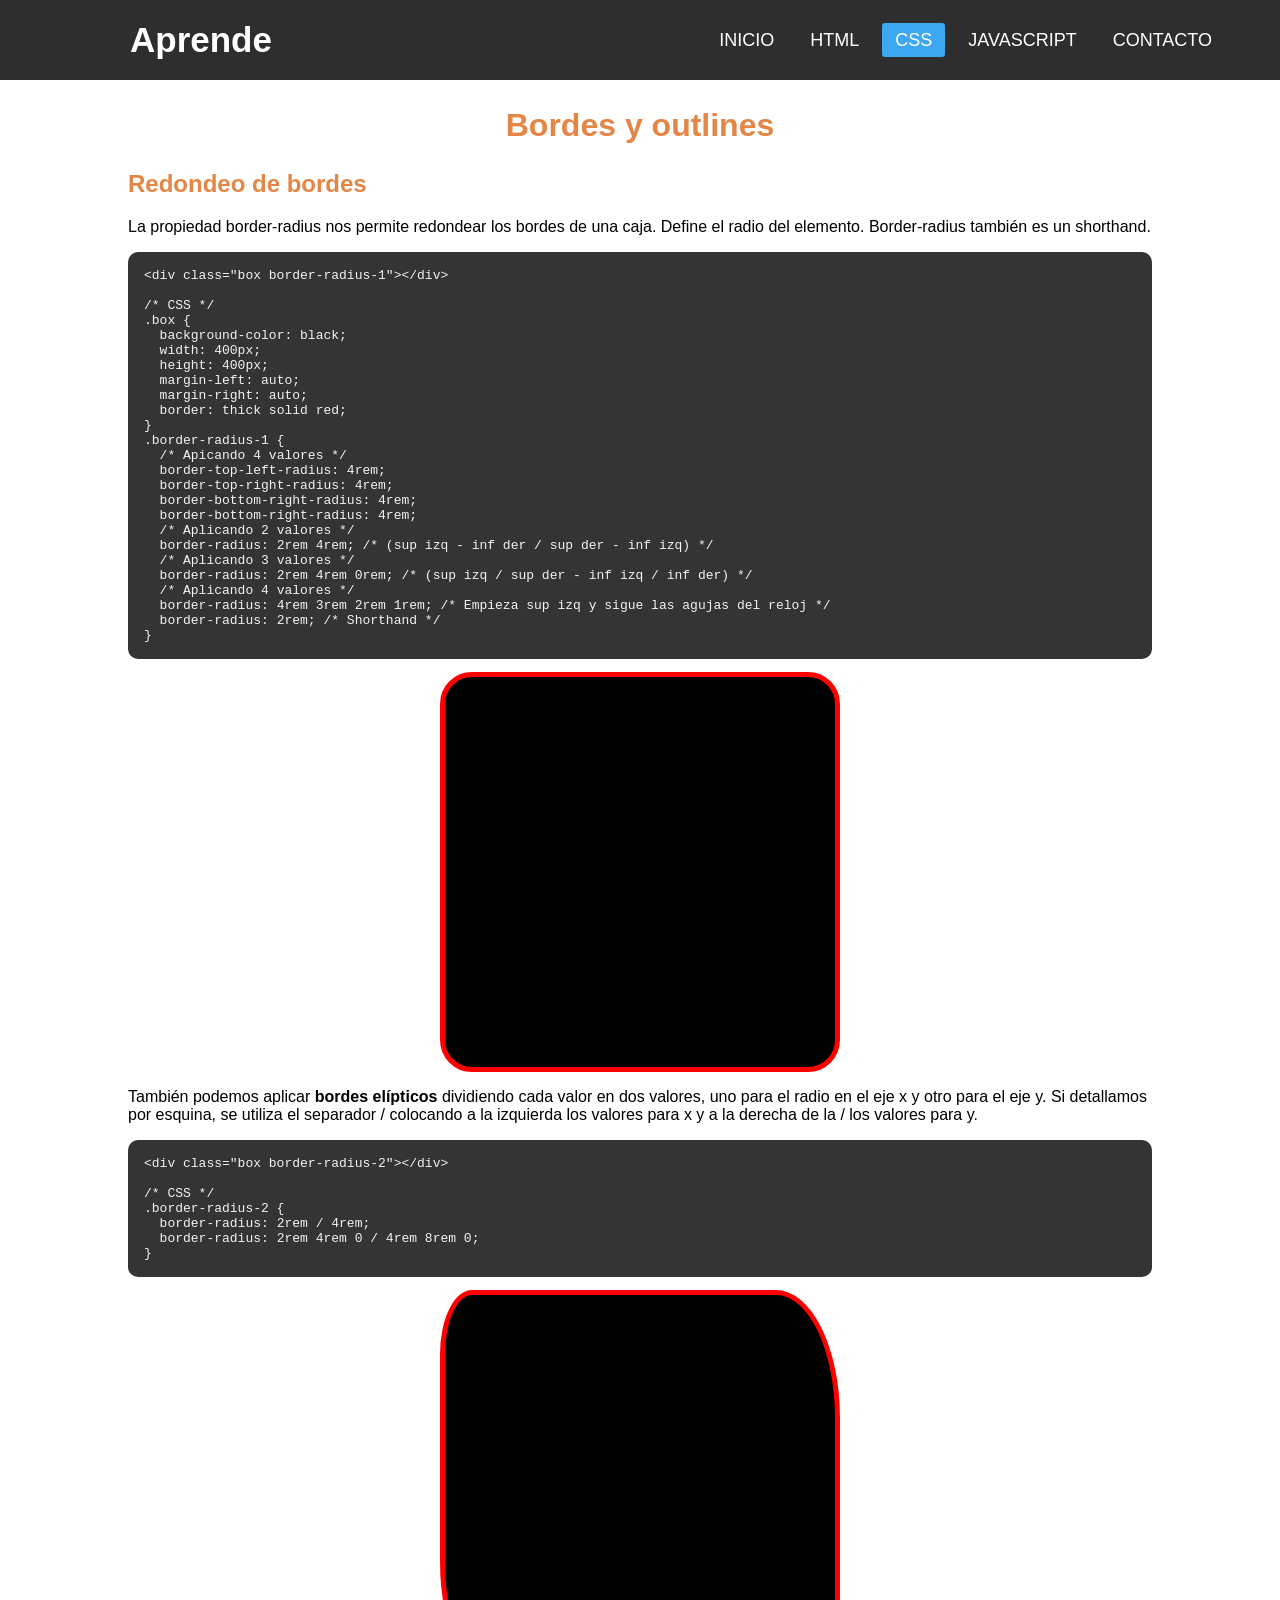
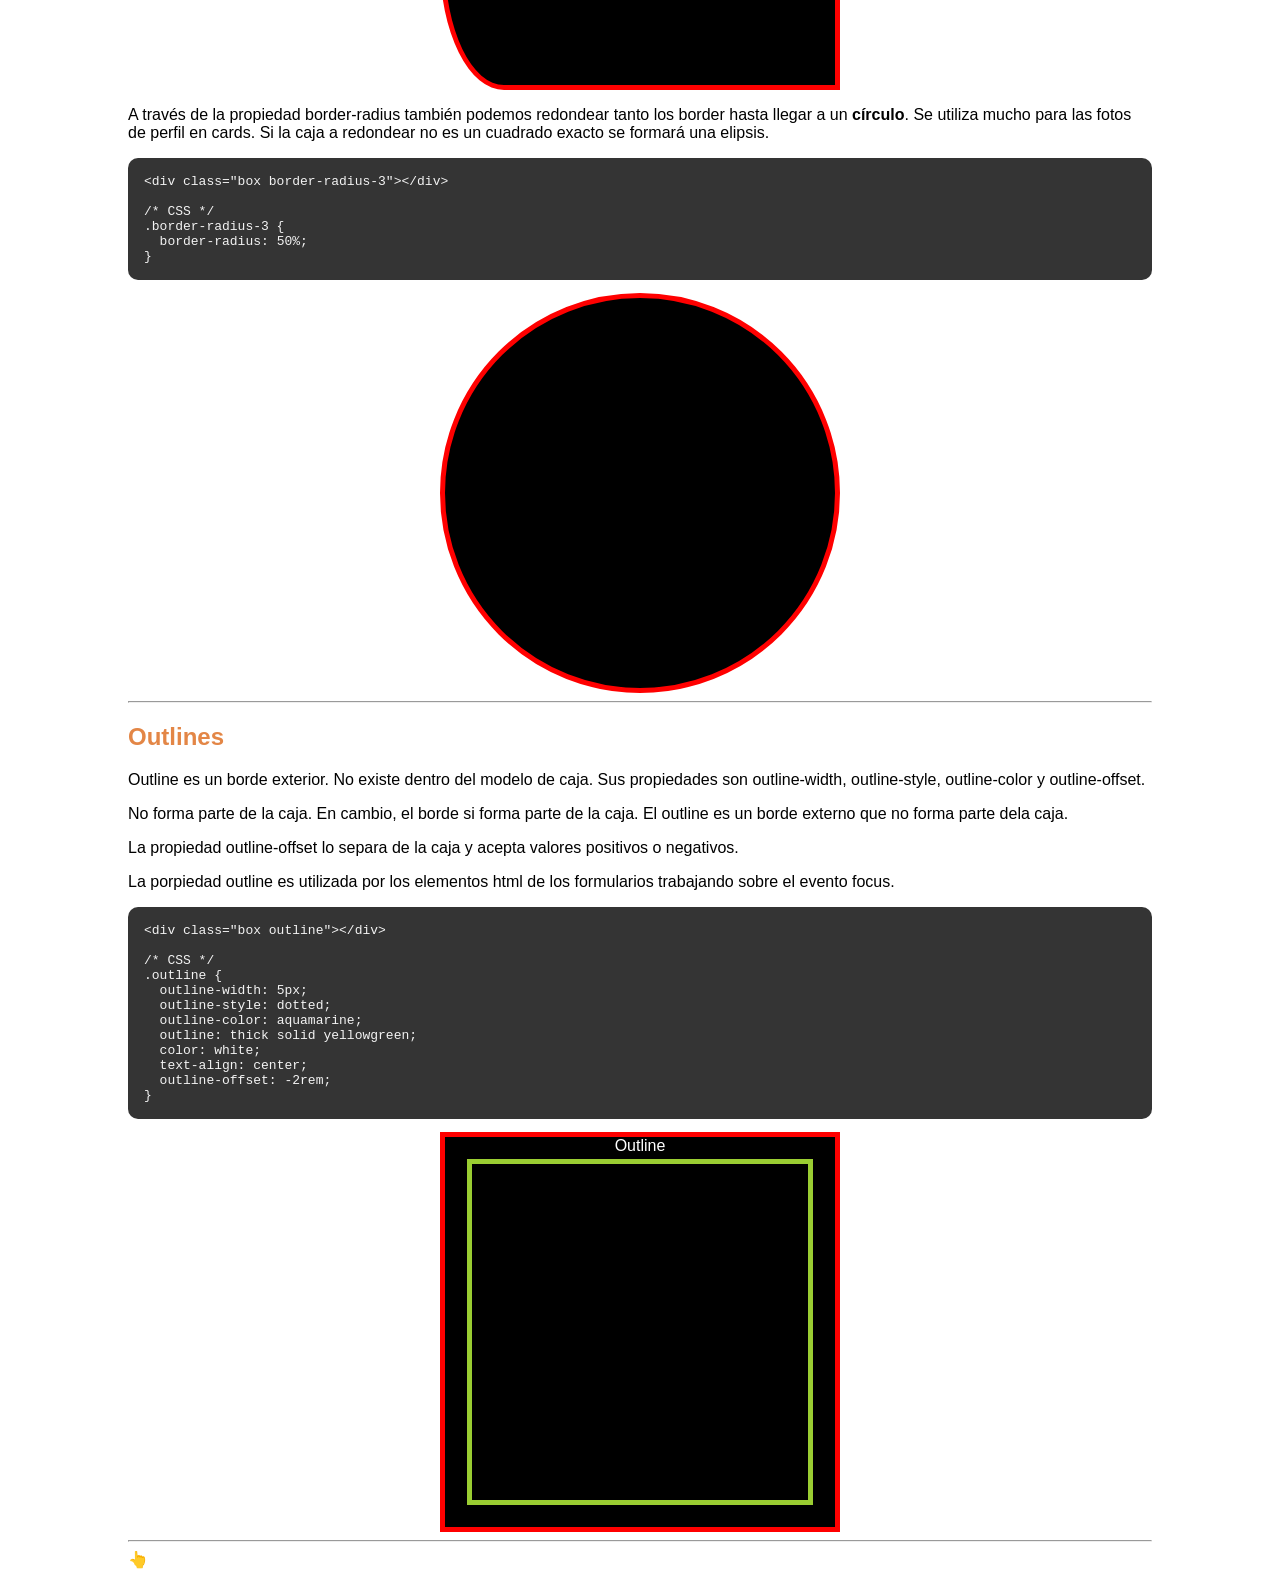
<file: pages/css/border-outline.html>
<!DOCTYPE html>
<html lang="es">

<head>
  <meta charset="UTF-8">
  <meta http-equiv="X-UA-Compatible" content="IE=edge">
  <meta name="viewport" content="width=device-width, initial-scale=1.0">
  <title>Bordes y outlines</title>
  <meta name="description"
    content="Esta página contiene los fundamentos básicos de CSS, utilízala como guía de referencia">
  <link rel="stylesheet" href="/css/menu.css">
  <link rel="stylesheet" href="/css/styles.css">
  <link rel="stylesheet" href="/css/css/border-outline.css">
  <!-- CDN Material+Icons -->
  <link rel="stylesheet" href="https://fonts.googleapis.com/icon?family=Material+Icons" />
</head>

<body>
  <!-- https://www.youtube.com/watch?v=K3xmRF8ab1o&list=PLvq-jIkSeTUZYcX9SYwVe7f66afwd9qk_&index=2 -->
  <header>
    <nav class="menu-nav">
      <a href="/index.html" class="enlace">
        <label class="logo">Aprende</label>
      </a>
      <input type="checkbox" id="check">
      <label for="check" class="checkbtn">
        <i class="material-icons">menu</i>
      </label>
      <ul class="menu">
        <li><a href="/index.html">Inicio</a></li>
        <li><a href="/pages/html/html.html">HTML</a></li>
        <li><a class="active" href="/pages/css/css.html">CSS</a></li>
        <li><a href="/pages/js/javascript.html">JavaScript</a></li>
        <li><a href="/pages/contacto.html">Contacto</a></li>
      </ul>
    </nav>
  </header>
  <main class="container">

    <section>
      <h1>Bordes y outlines</h1>

      <article>
        <h2>Redondeo de bordes</h2>

        <p>La propiedad border-radius nos permite redondear los bordes de una caja. Define el radio del elemento.
          Border-radius también es un shorthand.</p>

        <pre>
&lt;div class="box border-radius-1"&gt;&lt;/div&gt;

/* CSS */
.box {
  background-color: black;
  width: 400px;
  height: 400px;
  margin-left: auto;
  margin-right: auto;
  border: thick solid red;
}
.border-radius-1 {
  /* Apicando 4 valores */
  border-top-left-radius: 4rem;
  border-top-right-radius: 4rem;
  border-bottom-right-radius: 4rem;
  border-bottom-right-radius: 4rem;
  /* Aplicando 2 valores */
  border-radius: 2rem 4rem; /* (sup izq - inf der / sup der - inf izq) */
  /* Aplicando 3 valores */
  border-radius: 2rem 4rem 0rem; /* (sup izq / sup der - inf izq / inf der) */
  /* Aplicando 4 valores */
  border-radius: 4rem 3rem 2rem 1rem; /* Empieza sup izq y sigue las agujas del reloj */
  border-radius: 2rem; /* Shorthand */
}
</pre>

        <div class="box border-radius-1"></div>

        <p>También podemos aplicar <b>bordes elípticos</b> dividiendo cada valor en dos valores, uno para el radio en el
          eje x
          y otro para el eje y. Si detallamos por esquina, se utiliza el separador / colocando a la izquierda los
          valores para x y a la derecha de la / los valores para y.</p>

        <pre>
&lt;div class="box border-radius-2"&gt;&lt;/div&gt;

/* CSS */
.border-radius-2 {
  border-radius: 2rem / 4rem;
  border-radius: 2rem 4rem 0 / 4rem 8rem 0;
}
</pre>

        <div class="box border-radius-2"></div>

        <p>A través de la propiedad border-radius también podemos redondear tanto los border hasta llegar a un
          <b>círculo</b>. Se utiliza mucho para las fotos de perfil en cards. Si la caja a redondear no es un cuadrado
          exacto se formará una elipsis.
        </p>

        <pre>
&lt;div class="box border-radius-3"&gt;&lt;/div&gt;

/* CSS */
.border-radius-3 {
  border-radius: 50%;
}
</pre>
        <div class="box border-radius-3"></div>

      </article>
      <hr>
      <article>
        <h2>Outlines</h2>
        <p>Outline es un borde exterior. No existe dentro del modelo de caja. Sus propiedades son outline-width,
          outline-style, outline-color y outline-offset.</p>

        <p>No forma parte de la caja. En cambio, el borde si forma parte de la caja. El outline es un borde externo que
          no forma parte dela caja.</p>

        <p>La propiedad outline-offset lo separa de la caja y acepta valores positivos o negativos.</p>

        <p>La porpiedad outline es utilizada por los elementos html de los formularios trabajando sobre el evento focus.
        </p>

        <pre>
&lt;div class="box outline"&gt;&lt;/div&gt;

/* CSS */
.outline {
  outline-width: 5px;
  outline-style: dotted;
  outline-color: aquamarine;
  outline: thick solid yellowgreen;
  color: white;
  text-align: center;
  outline-offset: -2rem;
}
</pre>

        <div class="box outline">Outline</div>
      </article>

    </section>
    <hr>
    <a href="/pages/css/css.html#indice">👆</a>

  </main>

</body>

</html>
</file>
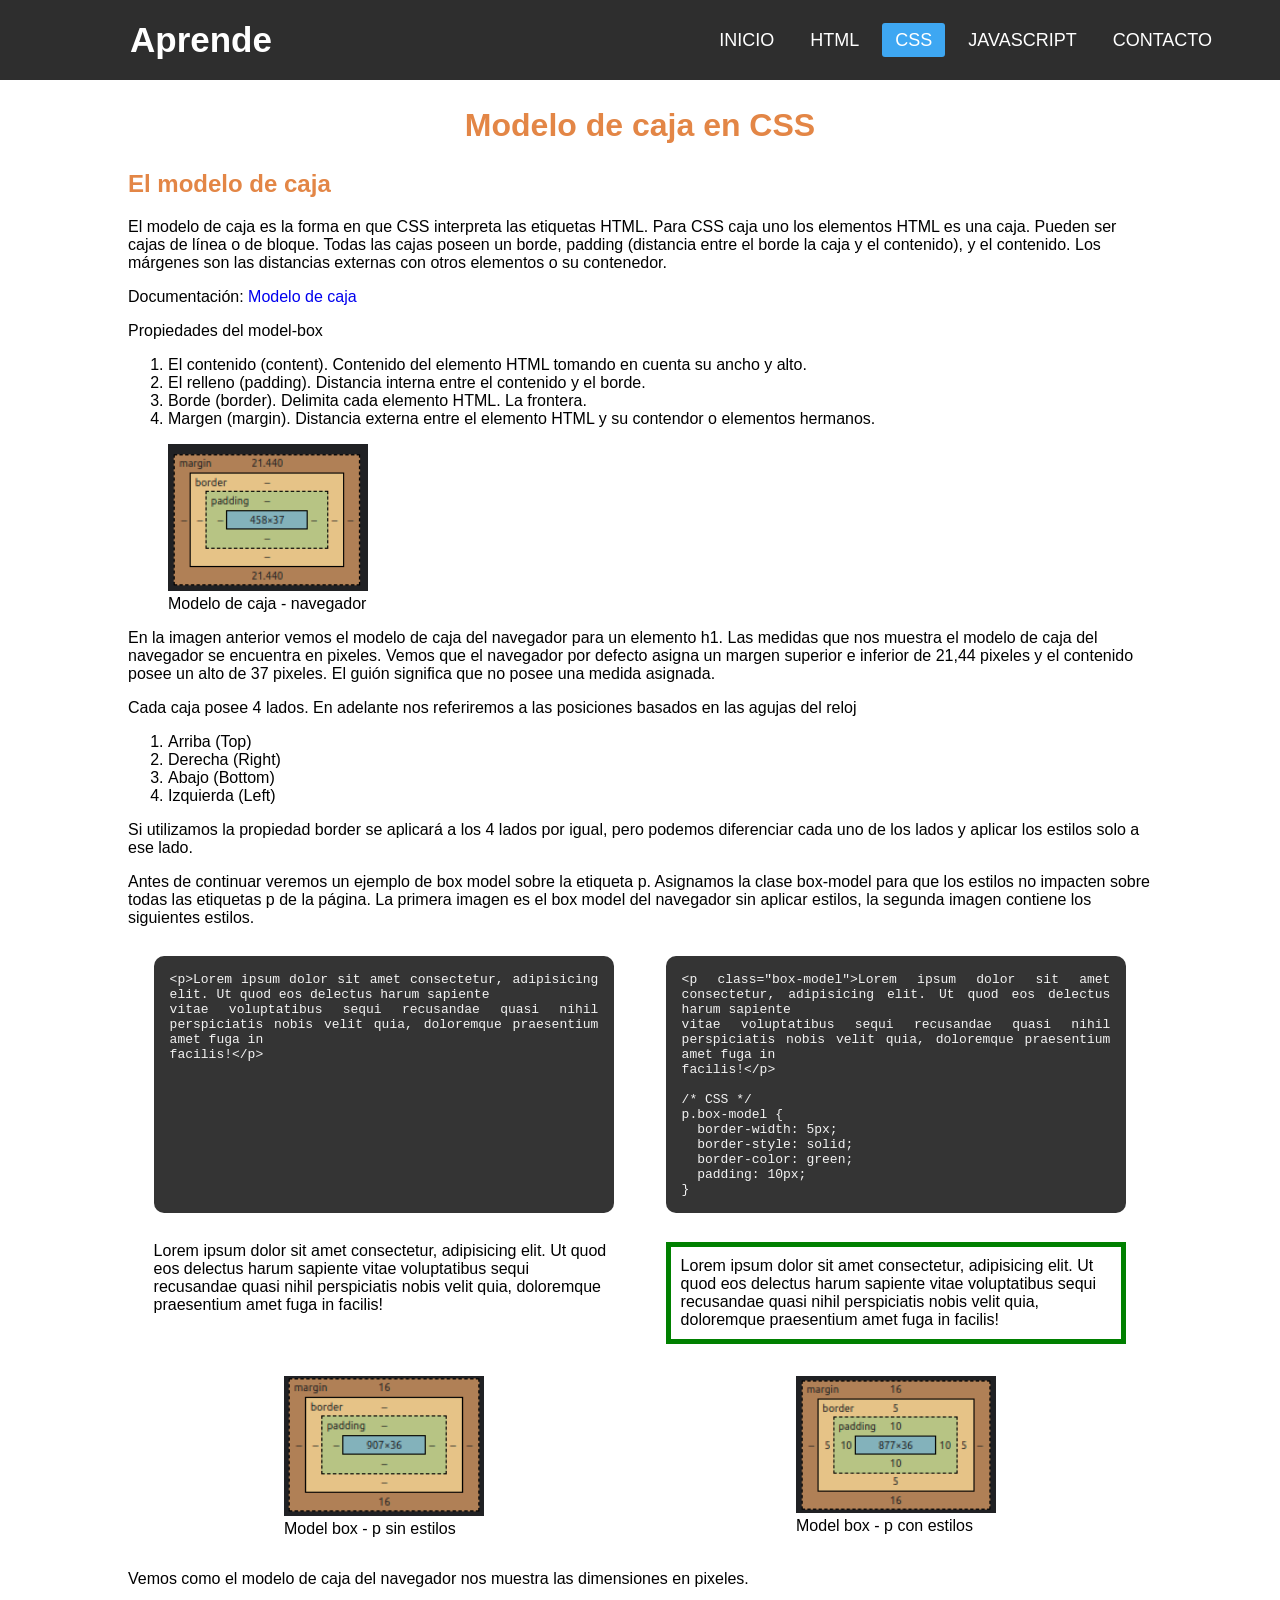
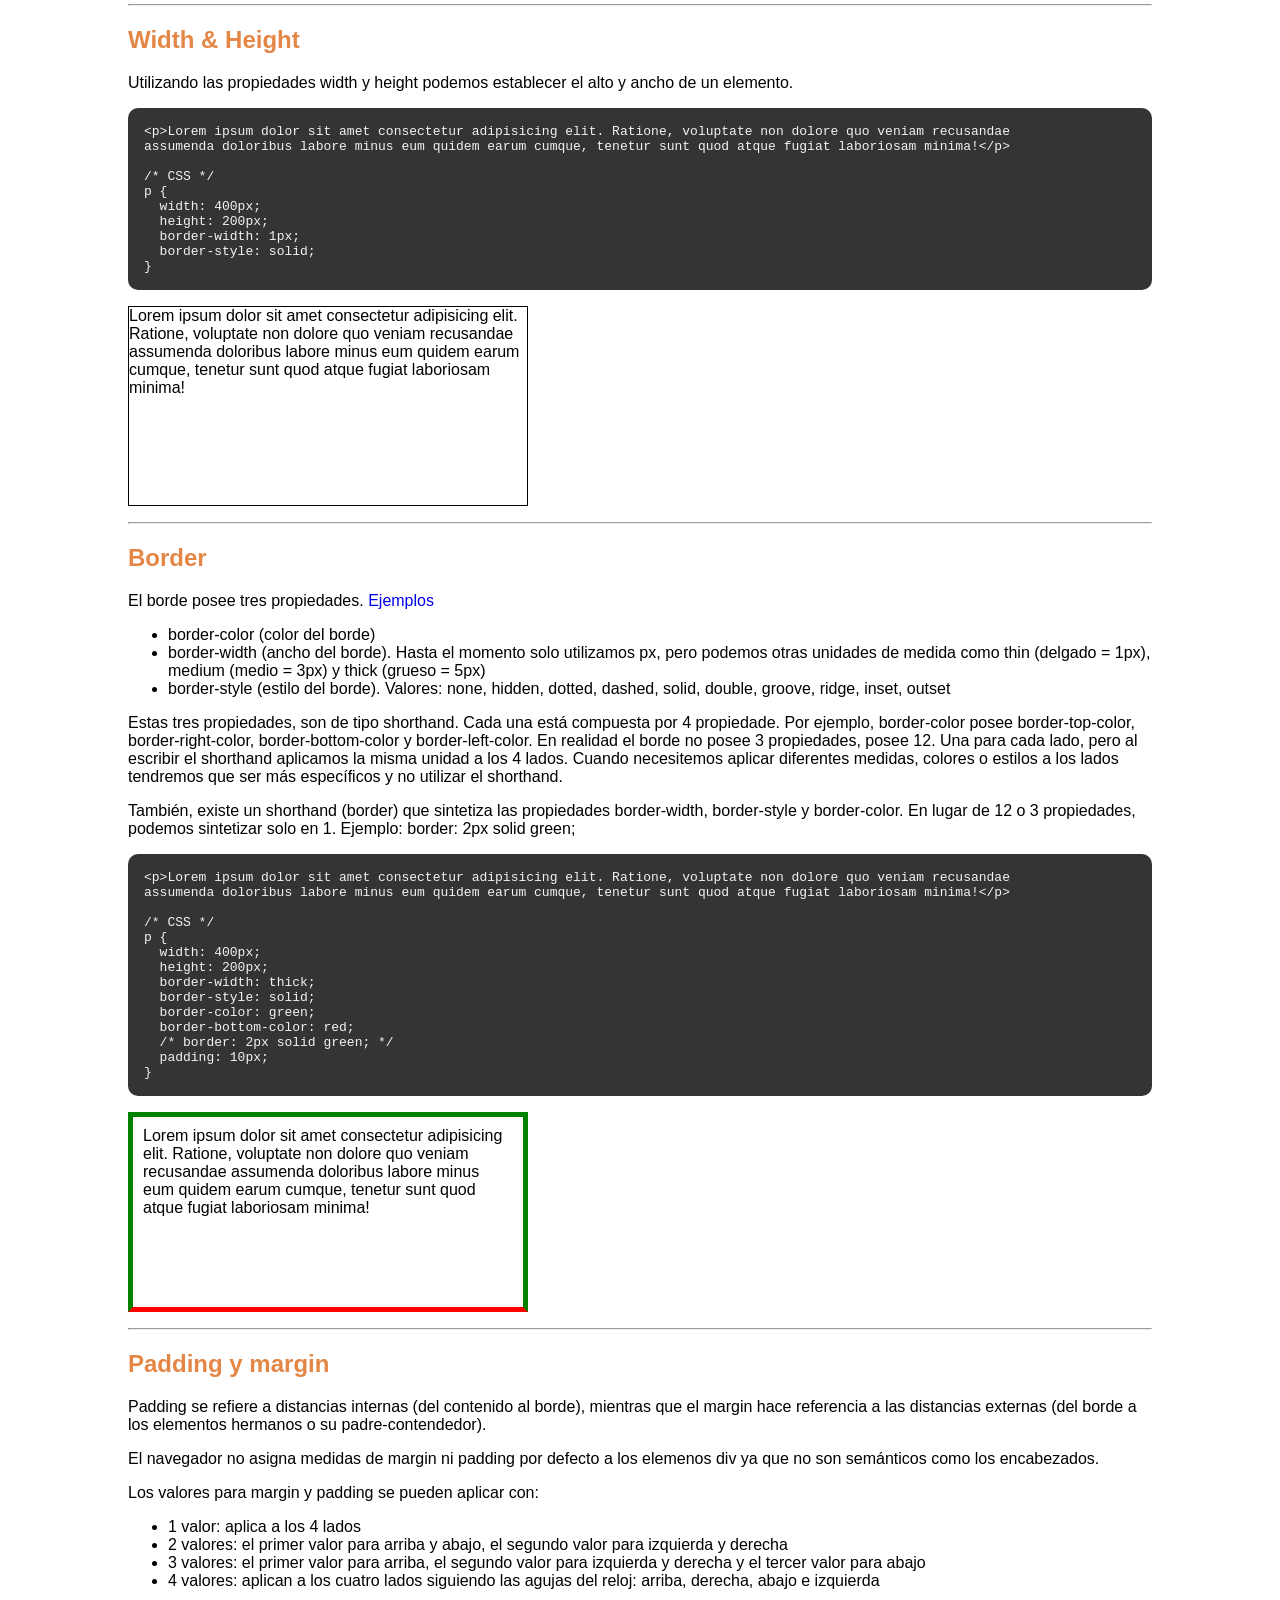
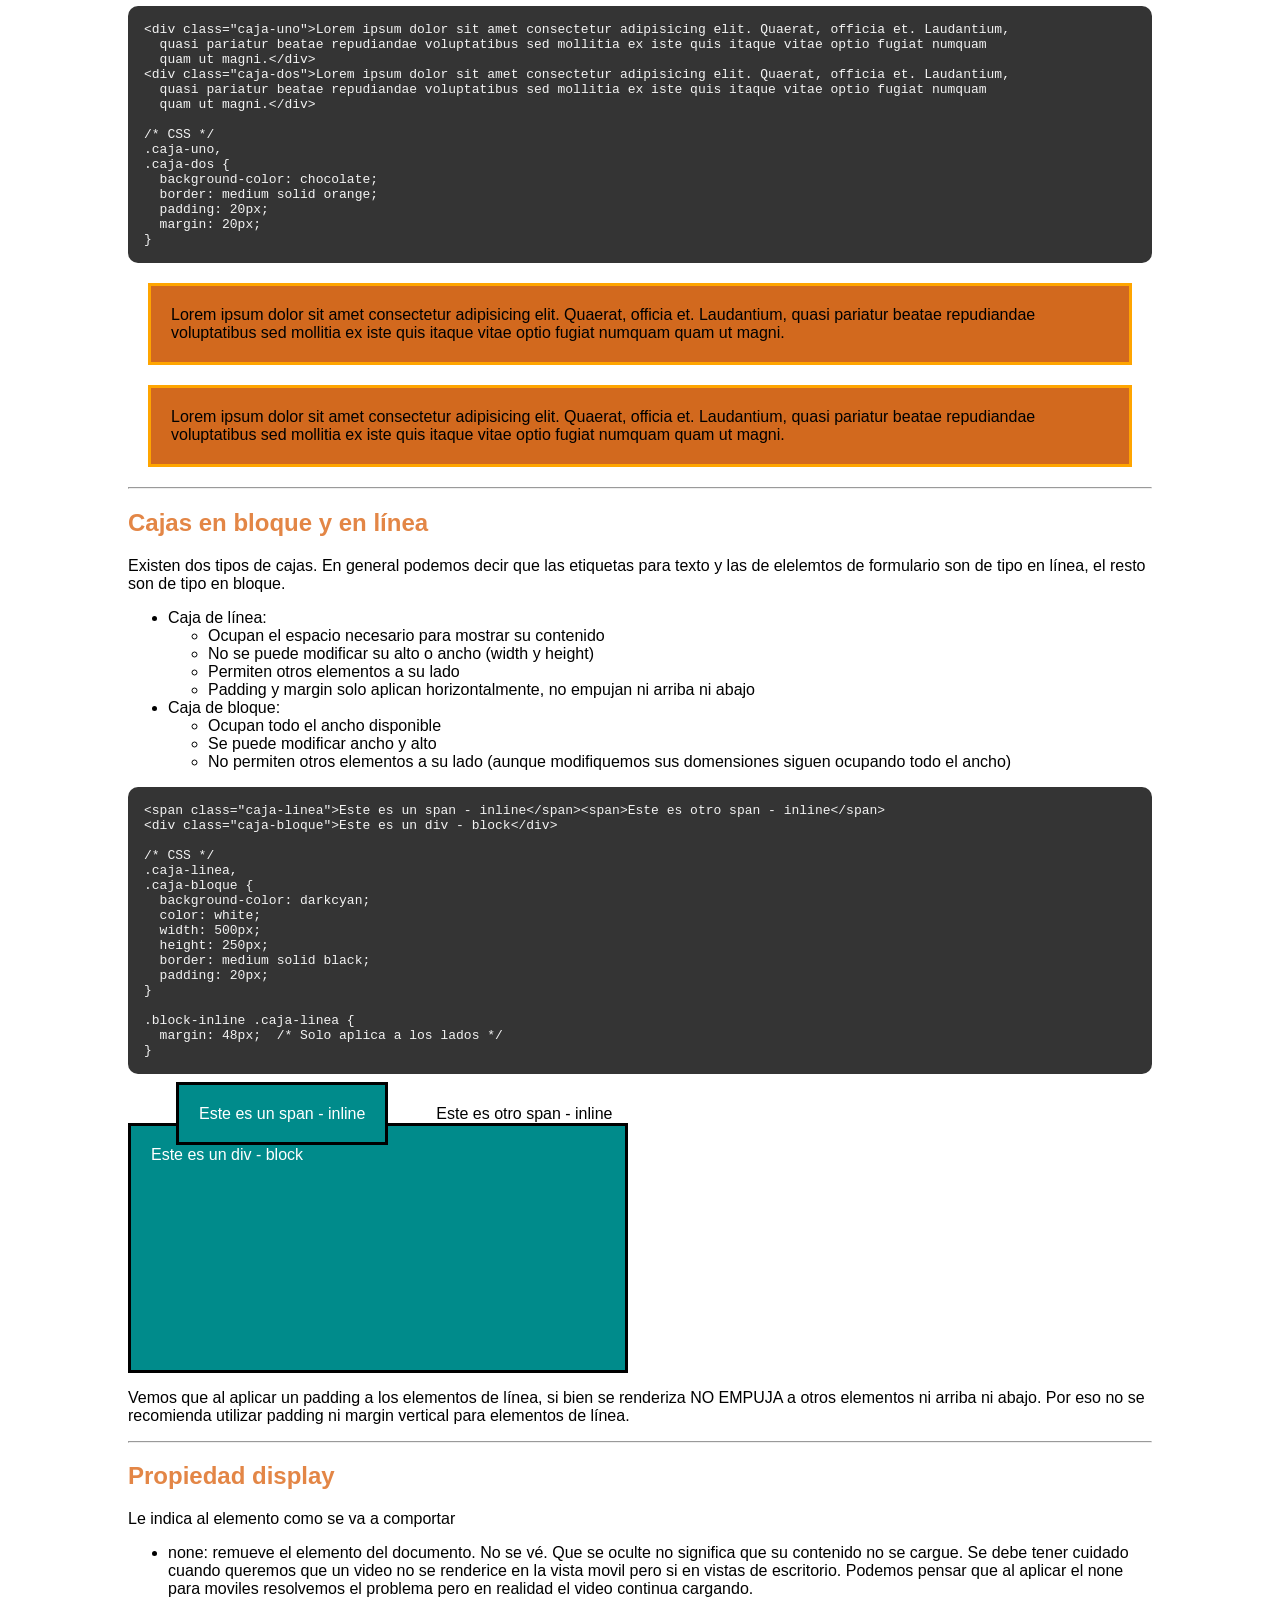
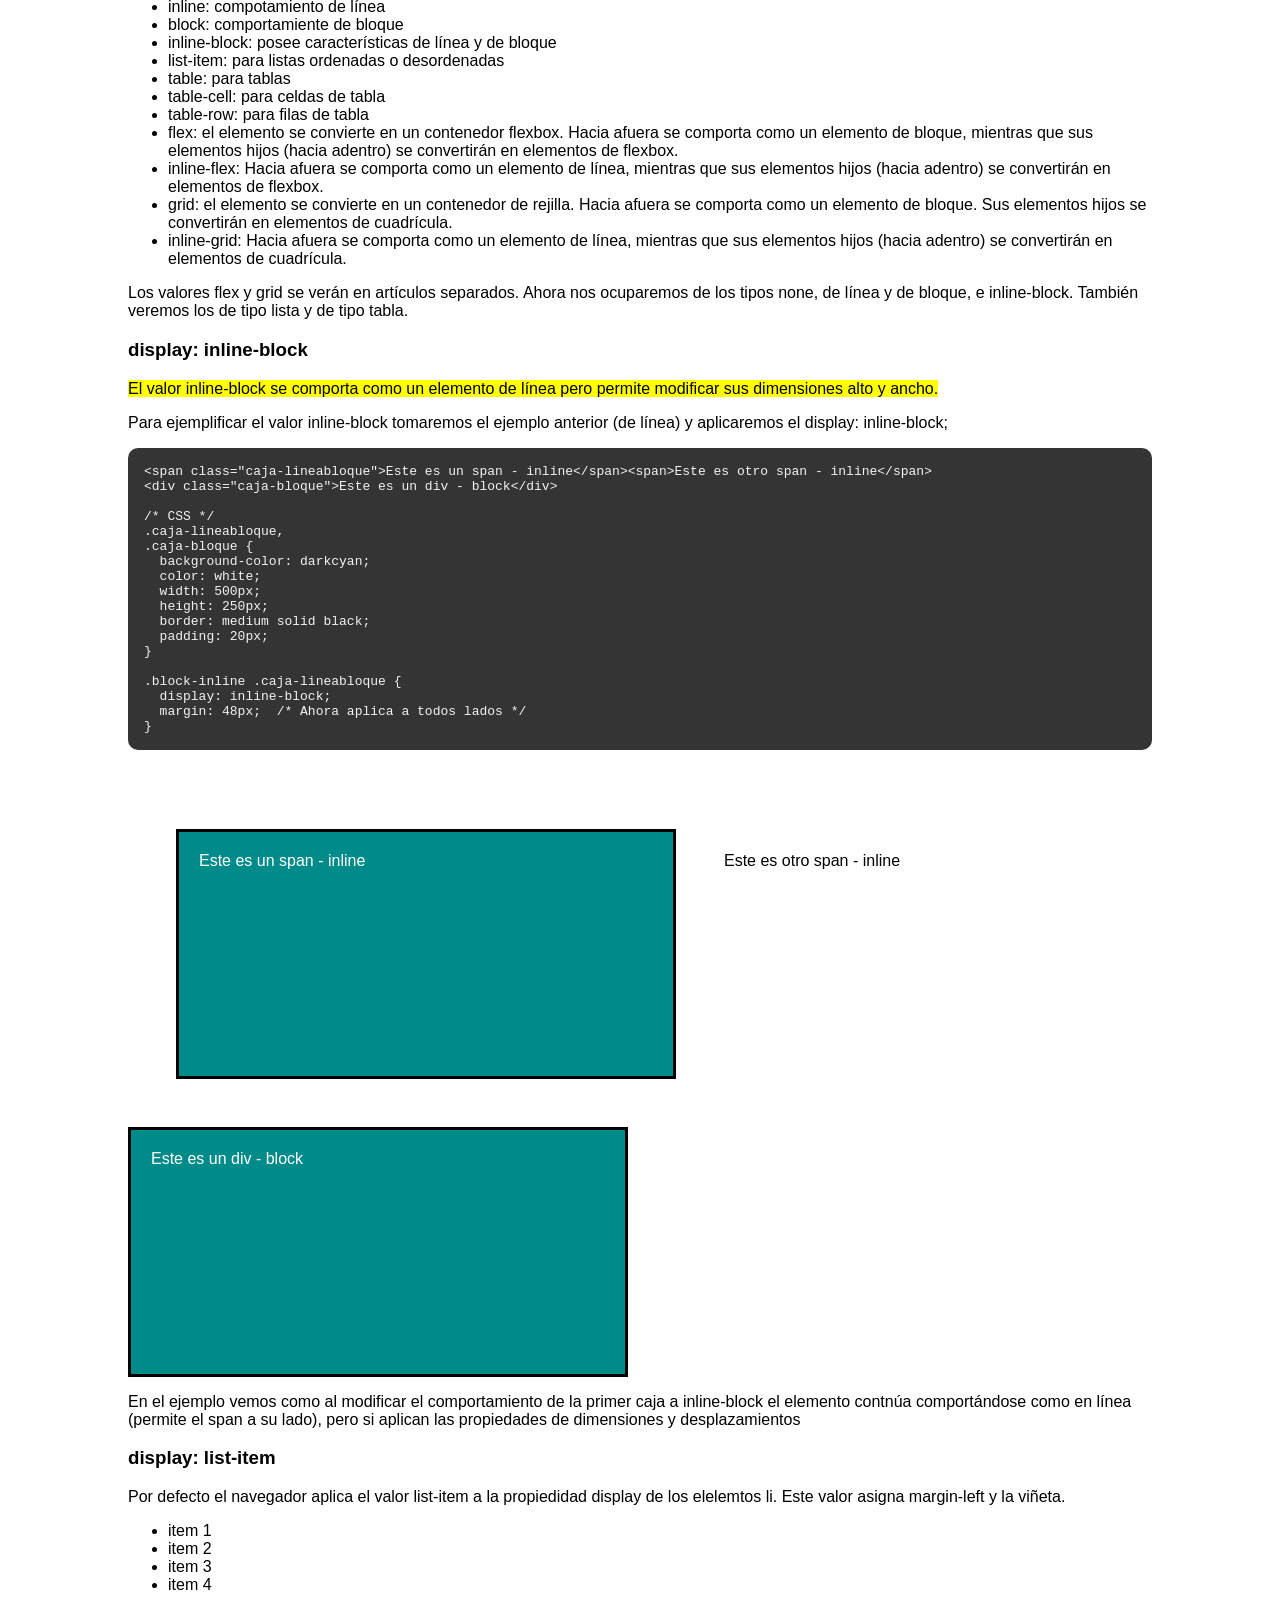
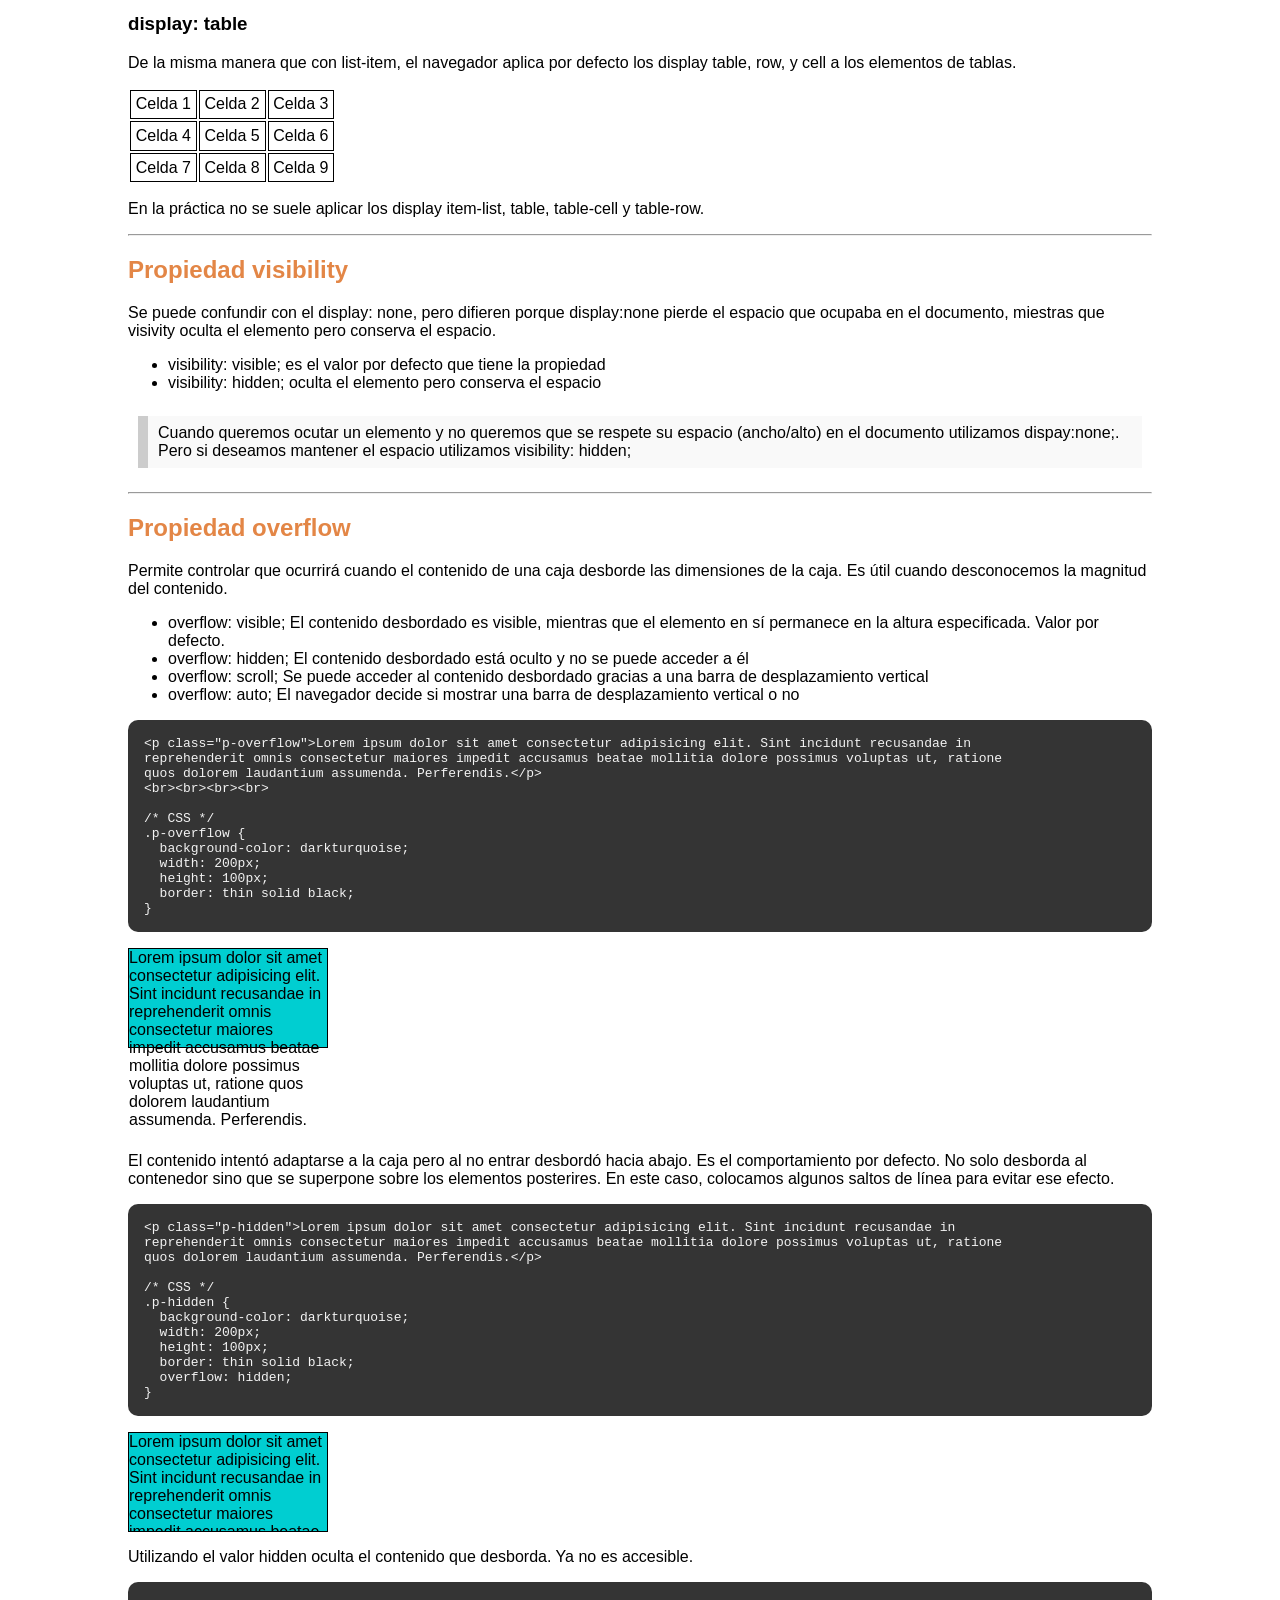
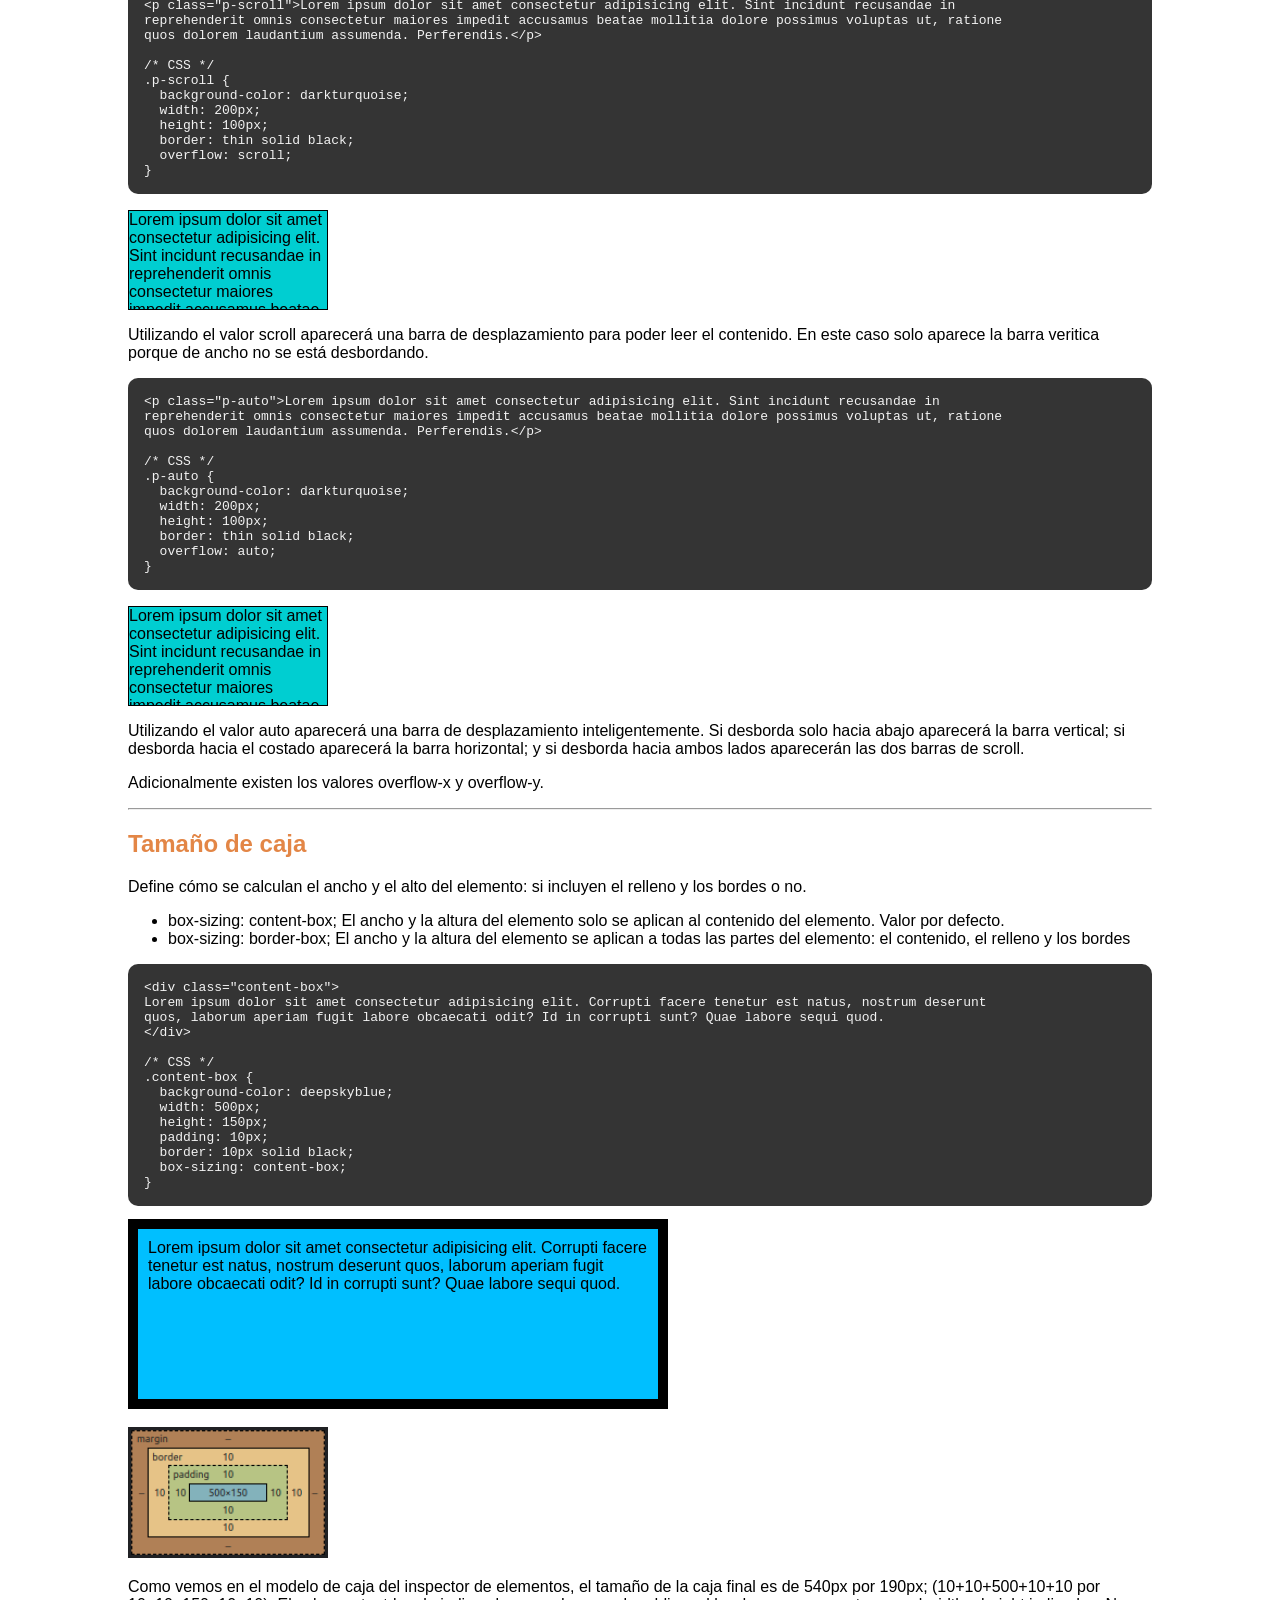
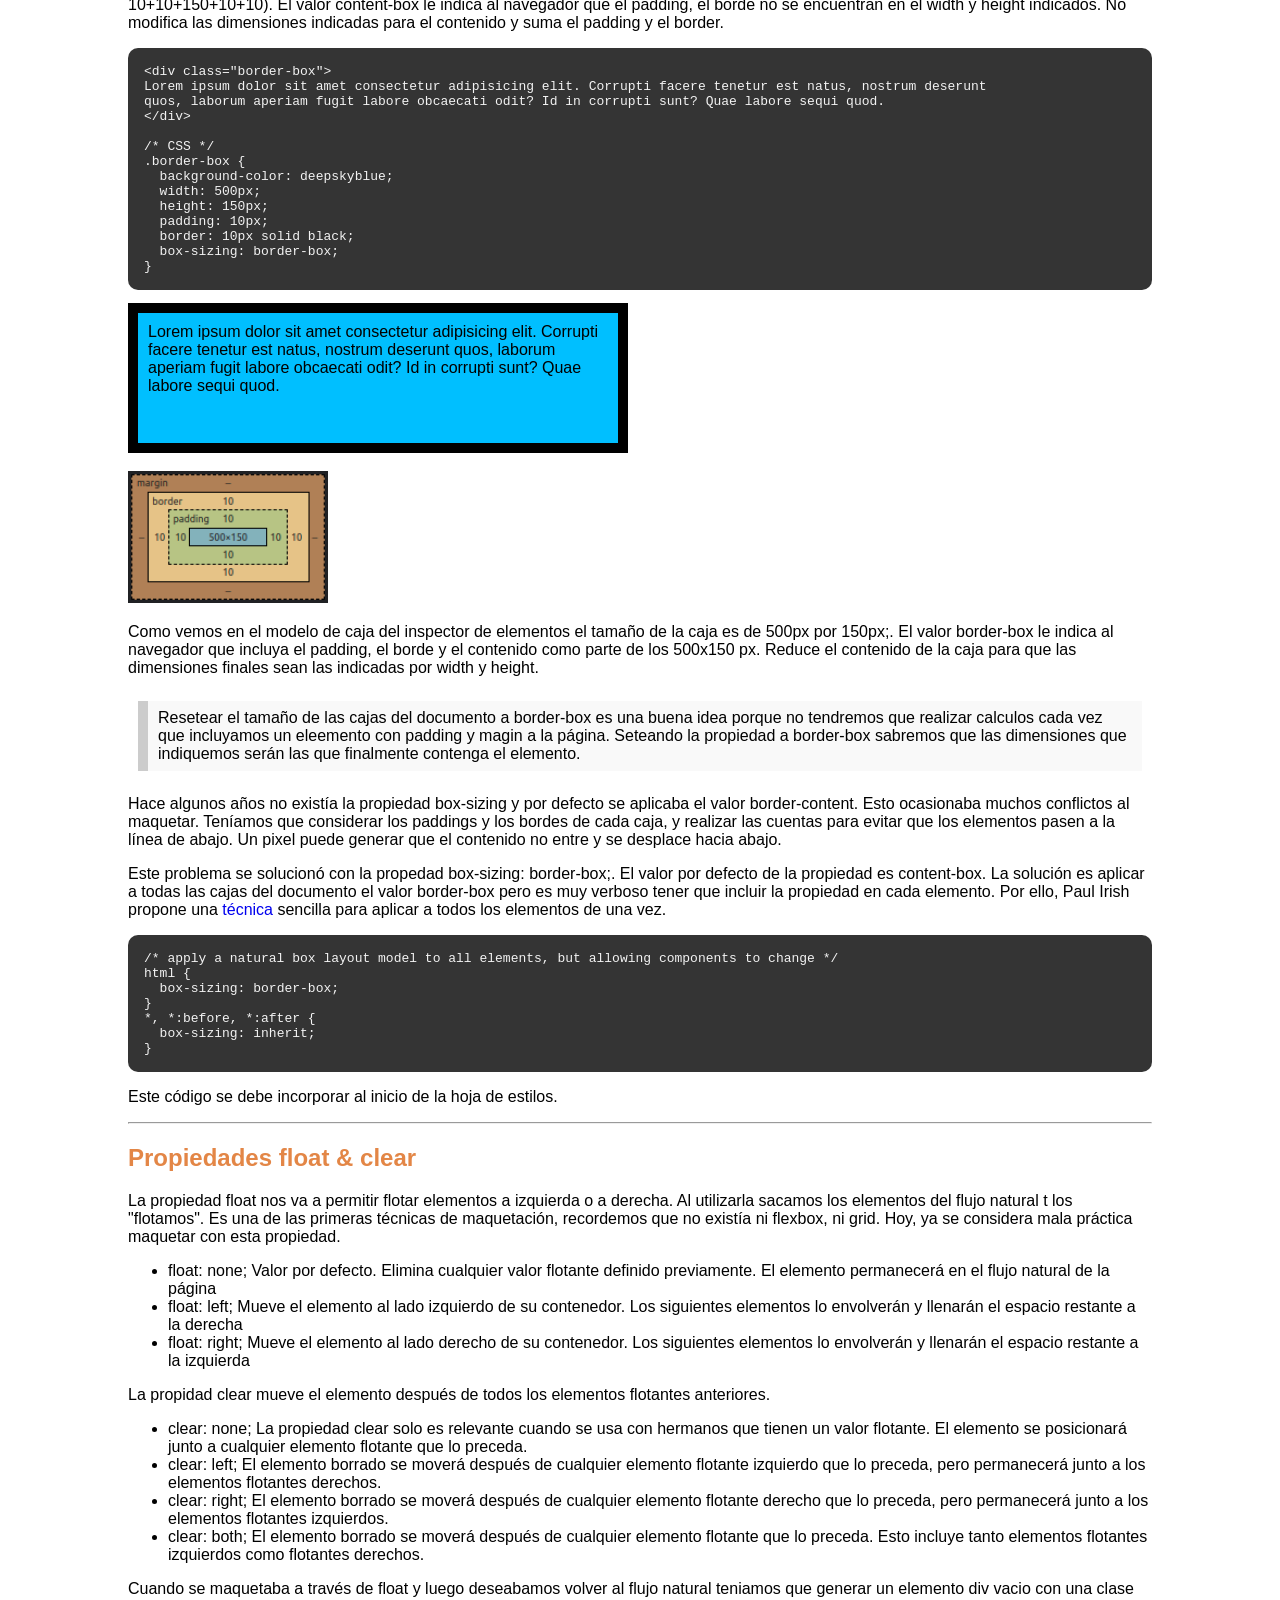
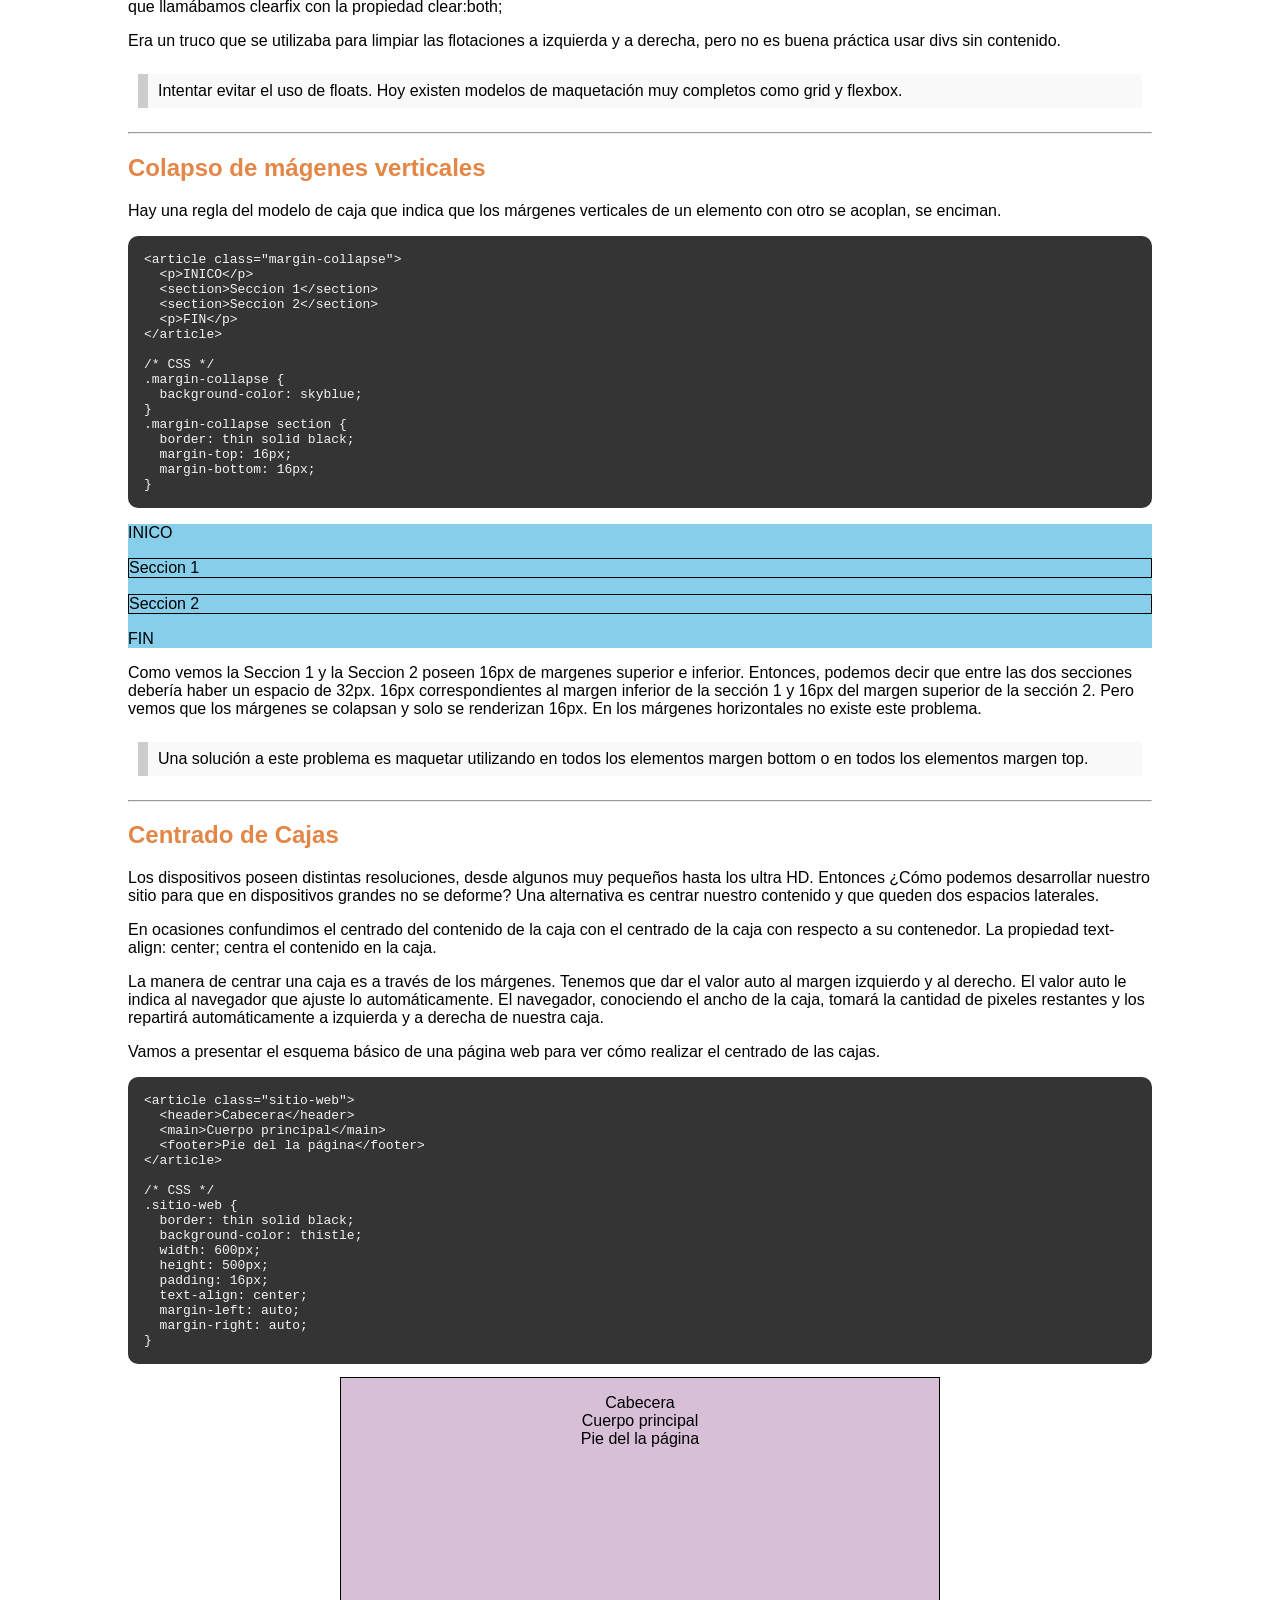
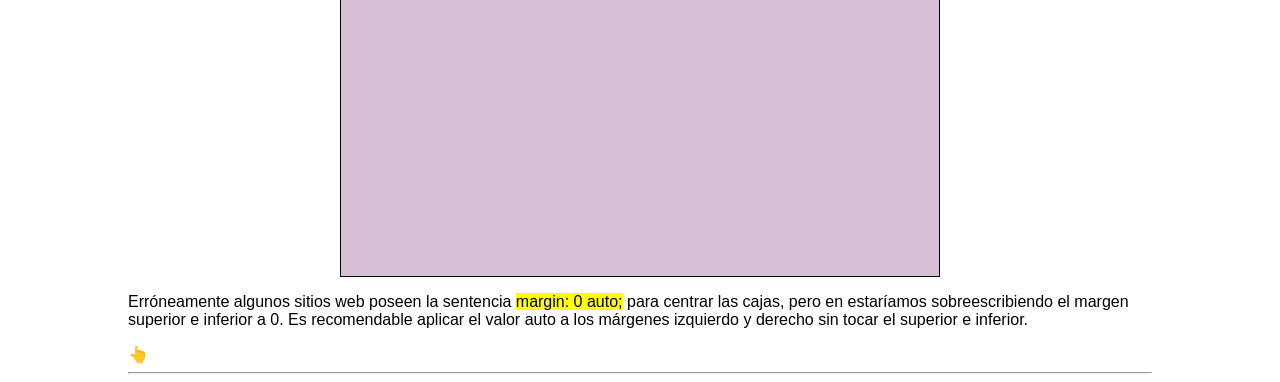
<file: pages/css/box-model.html>
<!DOCTYPE html>
<html lang="es">

<head>
  <meta charset="UTF-8">
  <meta http-equiv="X-UA-Compatible" content="IE=edge">
  <meta name="viewport" content="width=device-width, initial-scale=1.0">
  <title>Modelo de caja en CSS</title>
  <meta name="description"
    content="Esta página contiene los fundamentos básicos de CSS, utilízala como guía de referencia">
  <link rel="stylesheet" href="/css/menu.css">
  <link rel="stylesheet" href="/css/styles.css">
  <link rel="stylesheet" href="/css/css/box-model.css">
  <!-- CDN Material+Icons -->
  <link rel="stylesheet" href="https://fonts.googleapis.com/icon?family=Material+Icons" />
</head>

<body>
  <!-- https://www.youtube.com/watch?v=K3xmRF8ab1o&list=PLvq-jIkSeTUZYcX9SYwVe7f66afwd9qk_&index=2 -->
  <header>
    <nav class="menu-nav">
      <a href="/index.html" class="enlace">
        <label class="logo">Aprende</label>
      </a>
      <input type="checkbox" id="check">
      <label for="check" class="checkbtn">
        <i class="material-icons">menu</i>
      </label>
      <ul class="menu">
        <li><a href="/index.html">Inicio</a></li>
        <li><a href="/pages/html/html.html">HTML</a></li>
        <li><a class="active" href="/pages/css/css.html">CSS</a></li>
        <li><a href="/pages/js/javascript.html">JavaScript</a></li>
        <li><a href="/pages/contacto.html">Contacto</a></li>
      </ul>
    </nav>
  </header>
  <main class="container">

    <section>
      <h1>Modelo de caja en CSS</h1>

      <article>

        <h2 id="box-model">El modelo de caja</h2>
        <p>El modelo de caja es la forma en que CSS interpreta las etiquetas HTML. Para CSS caja uno los elementos HTML
          es
          una caja. Pueden ser cajas de línea o de bloque. Todas las cajas poseen un borde, padding (distancia entre el
          borde la caja y el contenido), y el contenido. Los márgenes son las distancias externas con otros elementos o
          su
          contenedor.</p>

        <p>Documentación: <a href="https://developer.mozilla.org/es/docs/Learn/CSS/Building_blocks/The_box_model"
            rel="nofollow" target="_blank">Modelo de caja</a></p>

        <p>Propiedades del model-box</p>

        <ol>
          <li>El contenido (content). Contenido del elemento HTML tomando en cuenta su ancho y alto.</li>
          <li>El relleno (padding). Distancia interna entre el contenido y el borde.</li>
          <li>Borde (border). Delimita cada elemento HTML. La frontera.</li>
          <li>Margen (margin). Distancia externa entre el elemento HTML y su contendor o elementos hermanos.</li>
        </ol>

        <figure>
          <img class="redu" src="/assets/images/css-box-model.png" alt="Modelo de caja">
          <figcaption>Modelo de caja - navegador</figcaption>
        </figure>

        <p>En la imagen anterior vemos el modelo de caja del navegador para un elemento h1. Las medidas que nos muestra
          el
          modelo de caja del navegador se encuentra en pixeles. Vemos que el navegador por defecto asigna un margen
          superior
          e inferior de 21,44 pixeles y el contenido posee un alto de 37 pixeles. El guión significa que no posee una
          medida
          asignada.</p>

        <p>Cada caja posee 4 lados. En adelante nos referiremos a las posiciones basados en las agujas del reloj</p>
        <ol>
          <li>Arriba (Top)</li>
          <li>Derecha (Right)</li>
          <li>Abajo (Bottom)</li>
          <li>Izquierda (Left)</li>
        </ol>

        <p>Si utilizamos la propiedad border se aplicará a los 4 lados por igual, pero podemos diferenciar cada uno de
          los
          lados y aplicar los estilos solo a ese lado.</p>

        <p>Antes de continuar veremos un ejemplo de box model sobre la etiqueta p. Asignamos la clase box-model para que
          los
          estilos no impacten sobre todas las etiquetas p de la página. La primera imagen es el box model del navegador
          sin
          aplicar estilos, la segunda imagen contiene los siguientes estilos.</p>


        <article class="p-container">

          <pre>
&lt;p&gt;Lorem ipsum dolor sit amet consectetur, adipisicing elit. Ut quod eos delectus harum sapiente
vitae voluptatibus sequi recusandae quasi nihil perspiciatis nobis velit quia, doloremque praesentium amet fuga in
facilis!&lt;/p&gt;
</pre>

          <pre>
&lt;p class="box-model"&gt;Lorem ipsum dolor sit amet consectetur, adipisicing elit. Ut quod eos delectus harum sapiente
vitae voluptatibus sequi recusandae quasi nihil perspiciatis nobis velit quia, doloremque praesentium amet fuga in
facilis!&lt;/p&gt;

/* CSS */
p.box-model {
  border-width: 5px;
  border-style: solid;
  border-color: green;
  padding: 10px;
}
</pre>

          <p>Lorem ipsum dolor sit amet consectetur, adipisicing elit. Ut quod eos delectus harum
            sapiente
            vitae voluptatibus sequi recusandae quasi nihil perspiciatis nobis velit quia, doloremque praesentium amet
            fuga
            in facilis!</p>

          <p class="box-model">Lorem ipsum dolor sit amet consectetur, adipisicing elit. Ut quod eos
            delectus harum sapiente
            vitae voluptatibus sequi recusandae quasi nihil perspiciatis nobis velit quia, doloremque praesentium amet
            fuga
            in facilis!</p>

          <figure>
            <img class="redu" src="/assets/images/css-box-model_2.png" alt="Box model sin estilos">
            <figcaption>Model box - p sin estilos</figcaption>
          </figure>

          <figure>
            <img class="redu" src="/assets//images/css-box-model_3.png" alt="Box model con estilos">
            <figcaption>Model box - p con estilos</figcaption>
          </figure>
        </article>

        <p>Vemos como el modelo de caja del navegador nos muestra las dimensiones en pixeles.</p>
      </article>
      <hr>
      <article class="width_height">
        <h2>Width & Height</h2>
        <p>Utilizando las propiedades width y height podemos establecer el alto y ancho de un elemento.</p>

        <pre>
&lt;p&gt;Lorem ipsum dolor sit amet consectetur adipisicing elit. Ratione, voluptate non dolore quo veniam recusandae
assumenda doloribus labore minus eum quidem earum cumque, tenetur sunt quod atque fugiat laboriosam minima!&lt;/p&gt;

/* CSS */
p {
  width: 400px;
  height: 200px;
  border-width: 1px;
  border-style: solid;
}
</pre>
        <p class="aplica-wh">Lorem ipsum dolor sit amet consectetur adipisicing elit. Ratione, voluptate non dolore quo
          veniam recusandae
          assumenda doloribus labore minus eum quidem earum cumque, tenetur sunt quod atque fugiat laboriosam minima!
        </p>
      </article>
      <hr>
      <article class="border">
        <h2>Border</h2>
        <p>El borde posee tres propiedades. <a href="https://developer.mozilla.org/en-US/docs/Web/CSS/border-style"
            rel="nofollow" target="_blank">Ejemplos</a></p>

        <ul>
          <li>border-color (color del borde)</li>
          <li>border-width (ancho del borde). Hasta el momento solo utilizamos px, pero podemos otras unidades de medida
            como thin (delgado = 1px), medium (medio = 3px) y thick (grueso = 5px)</li>
          <li>border-style (estilo del borde). Valores: none, hidden, dotted, dashed, solid, double, groove, ridge,
            inset, outset</li>
        </ul>

        <p>Estas tres propiedades, son de tipo shorthand. Cada una está compuesta por 4 propiedade. Por ejemplo,
          border-color posee border-top-color, border-right-color, border-bottom-color y border-left-color. En realidad
          el borde no posee 3 propiedades, posee 12. Una para cada lado, pero al escribir el shorthand aplicamos la
          misma unidad a los 4 lados. Cuando necesitemos aplicar diferentes medidas, colores o estilos a los lados
          tendremos que ser más específicos y no utilizar el shorthand.</p>
        <p>También, existe un shorthand (border) que sintetiza las propiedades border-width, border-style y
          border-color. En lugar de 12 o 3 propiedades, podemos sintetizar solo en 1. Ejemplo: border: 2px solid green;
        </p>


        <pre>
&lt;p&gt;Lorem ipsum dolor sit amet consectetur adipisicing elit. Ratione, voluptate non dolore quo veniam recusandae
assumenda doloribus labore minus eum quidem earum cumque, tenetur sunt quod atque fugiat laboriosam minima!&lt;/p&gt;

/* CSS */
p {
  width: 400px;
  height: 200px;
  border-width: thick;
  border-style: solid;
  border-color: green;
  border-bottom-color: red;
  /* border: 2px solid green; */
  padding: 10px;
}
</pre>

        <p class="aplica-border">Lorem ipsum dolor sit amet consectetur adipisicing elit. Ratione, voluptate non dolore
          quo veniam recusandae assumenda doloribus labore minus eum quidem earum cumque, tenetur sunt quod atque fugiat
          laboriosam minima!</p>
      </article>
      <hr>
      <article class="padding-margin">
        <h2>Padding y margin</h2>
        <p>Padding se refiere a distancias internas (del contenido al borde), mientras que el margin hace referencia a
          las distancias externas (del borde a los elementos hermanos o su padre-contendedor).</p>
        <p>El navegador no asigna medidas de margin ni padding por defecto a los elemenos div ya que no son semánticos
          como los encabezados.</p>

        <p>Los valores para margin y padding se pueden aplicar con:</p>
        <ul>
          <li>1 valor: aplica a los 4 lados</li>
          <li>2 valores: el primer valor para arriba y abajo, el segundo valor para izquierda y derecha</li>
          <li>3 valores: el primer valor para arriba, el segundo valor para izquierda y derecha y el tercer valor para
            abajo</li>
          <li>4 valores: aplican a los cuatro lados siguiendo las agujas del reloj: arriba, derecha, abajo e izquierda
          </li>
        </ul>

        <pre>
&LT;div class="caja-uno"&GT;Lorem ipsum dolor sit amet consectetur adipisicing elit. Quaerat, officia et. Laudantium,
  quasi pariatur beatae repudiandae voluptatibus sed mollitia ex iste quis itaque vitae optio fugiat numquam
  quam ut magni.&LT;/div&GT;
&LT;div class="caja-dos"&GT;Lorem ipsum dolor sit amet consectetur adipisicing elit. Quaerat, officia et. Laudantium,
  quasi pariatur beatae repudiandae voluptatibus sed mollitia ex iste quis itaque vitae optio fugiat numquam
  quam ut magni.&LT;/div&GT;          

/* CSS */
.caja-uno,
.caja-dos {
  background-color: chocolate;
  border: medium solid orange;
  padding: 20px;
  margin: 20px;
}
</pre>
        <div class="caja-uno">Lorem ipsum dolor sit amet consectetur adipisicing elit. Quaerat, officia et. Laudantium,
          quasi pariatur beatae repudiandae voluptatibus sed mollitia ex iste quis itaque vitae optio fugiat numquam
          quam ut magni.</div>
        <div class="caja-dos">Lorem ipsum dolor sit amet consectetur adipisicing elit. Quaerat, officia et. Laudantium,
          quasi pariatur beatae repudiandae voluptatibus sed mollitia ex iste quis itaque vitae optio fugiat numquam
          quam ut magni.</div>
      </article>
      <hr>
      <article class="block-inline">
        <h2>Cajas en bloque y en línea</h2>
        <p>Existen dos tipos de cajas. En general podemos decir que las etiquetas para texto y las de elelemtos de
          formulario son de tipo en línea, el resto son de tipo en bloque.</p>

        <ul>
          <li>Caja de línea:
            <ul>
              <li>Ocupan el espacio necesario para mostrar su contenido</li>
              <li>No se puede modificar su alto o ancho (width y height)</li>
              <li>Permiten otros elementos a su lado</li>
              <li>Padding y margin solo aplican horizontalmente, no empujan ni arriba ni abajo</li>
            </ul>
          </li>
          <li>Caja de bloque:
            <ul>
              <li>Ocupan todo el ancho disponible</li>
              <li>Se puede modificar ancho y alto</li>
              <li>No permiten otros elementos a su lado (aunque modifiquemos sus domensiones siguen ocupando todo el
                ancho)
              </li>
            </ul>
        </ul>

        <pre>
&LT;span class="caja-linea"&GT;Este es un span - inline&LT;/span&GT;&LT;span&GT;Este es otro span - inline&LT;/span&GT;
&LT;div class="caja-bloque"&GT;Este es un div - block&LT;/div&GT;

/* CSS */
.caja-linea,
.caja-bloque {
  background-color: darkcyan;
  color: white;
  width: 500px;
  height: 250px;
  border: medium solid black;
  padding: 20px;
}

.block-inline .caja-linea {
  margin: 48px;  /* Solo aplica a los lados */
}
</pre>
        <br>
        <span class="caja-linea">Este es un span - inline</span><span>Este es otro span - inline</span>
        <div class="caja-bloque">Este es un div - block</div>

        <p>Vemos que al aplicar un padding a los elementos de línea, si bien se renderiza NO EMPUJA a otros elementos ni
          arriba ni abajo. Por eso no se recomienda utilizar padding ni margin vertical para elementos de línea.</p>

      </article>
      <hr>
      <article class="display">
        <h2>Propiedad display</h2>
        <p>Le indica al elemento como se va a comportar</p>

        <ul>
          <li>none: remueve el elemento del documento. No se vé. Que se oculte no significa que su contenido no se
            cargue. Se debe tener cuidado cuando queremos que un video no se renderice en la vista movil pero si en
            vistas de escritorio. Podemos pensar que al aplicar el none para moviles resolvemos el problema pero en
            realidad el video continua cargando.</li>
          <li>inline: compotamiento de línea</li>
          <li>block: comportamiente de bloque</li>
          <li>inline-block: posee características de línea y de bloque</li>
          <li>list-item: para listas ordenadas o desordenadas</li>
          <li>table: para tablas</li>
          <li>table-cell: para celdas de tabla</li>
          <li>table-row: para filas de tabla</li>
          <li>flex: el elemento se convierte en un contenedor flexbox. Hacia afuera se comporta como un elemento de
            bloque, mientras que sus elementos hijos (hacia adentro) se convertirán en elementos de flexbox.</li>
          <li>inline-flex: Hacia afuera se comporta como un elemento de línea, mientras que sus elementos hijos (hacia
            adentro) se convertirán en elementos de flexbox.</li>
          <li>grid: el elemento se convierte en un contenedor de rejilla. Hacia afuera se comporta como un elemento de
            bloque. Sus elementos hijos se convertirán en elementos de cuadrícula.</li>
          <li>inline-grid: Hacia afuera se comporta como un elemento de línea, mientras que sus elementos hijos (hacia
            adentro) se convertirán en elementos de cuadrícula.</li>
        </ul>

        <p>Los valores flex y grid se verán en artículos separados. Ahora nos ocuparemos de los tipos none, de línea y
          de bloque, e inline-block. También veremos los de tipo lista y de tipo tabla.</p>

        <h3>display: inline-block</h3>
        <p><mark>El valor inline-block se comporta como un elemento de línea pero permite modificar sus dimensiones alto
            y ancho.</mark></p>

        <p>Para ejemplificar el valor inline-block tomaremos el ejemplo anterior (de línea) y aplicaremos el display:
          inline-block;</p>

        <pre>
&LT;span class="caja-lineabloque"&GT;Este es un span - inline&LT;/span&GT;&LT;span&GT;Este es otro span - inline&LT;/span&GT;
&LT;div class="caja-bloque"&GT;Este es un div - block&LT;/div&GT;

/* CSS */
.caja-lineabloque,
.caja-bloque {
  background-color: darkcyan;
  color: white;
  width: 500px;
  height: 250px;
  border: medium solid black;
  padding: 20px;
}

.block-inline .caja-lineabloque {
  display: inline-block;
  margin: 48px;  /* Ahora aplica a todos lados */
}
</pre>
        <br>
        <span class="caja-lineabloque">Este es un span - inline</span><span>Este es otro span - inline</span>
        <div class="caja-bloque">Este es un div - block</div>

        <p>En el ejemplo vemos como al modificar el comportamiento de la primer caja a inline-block el elemento contnúa
          comportándose como en línea (permite el span a su lado), pero si aplican las propiedades de dimensiones y
          desplazamientos</p>

        <h3>display: list-item</h3>

        <p>Por defecto el navegador aplica el valor list-item a la propiedidad display de los elelemtos li. Este valor
          asigna margin-left y la viñeta.</p>

        <ul>
          <li>item 1</li>
          <li>item 2</li>
          <li>item 3</li>
          <li>item 4</li>
        </ul>

        <h3>display: table</h3>
        <p>De la misma manera que con list-item, el navegador aplica por defecto los display table, row, y cell a los
          elementos de tablas.</p>
        <table class="tabla">
          <tr>
            <td>Celda 1</td>
            <td>Celda 2</td>
            <td>Celda 3</td>
          </tr>
          <tr>
            <td>Celda 4</td>
            <td>Celda 5</td>
            <td>Celda 6</td>
          </tr>
          <tr>
            <td>Celda 7</td>
            <td>Celda 8</td>
            <td>Celda 9</td>
          </tr>
        </table>

        <p>En la práctica no se suele aplicar los display item-list, table, table-cell y table-row.</p>
      </article>
      <hr>
      <article class="visibility">
        <h2>Propiedad visibility</h2>
        <p>Se puede confundir con el display: none, pero difieren porque display:none pierde el espacio que ocupaba en
          el documento, miestras que visivity oculta el elemento pero conserva el espacio.</p>

        <ul>
          <li>visibility: visible; es el valor por defecto que tiene la propiedad</li>
          <li>visibility: hidden; oculta el elemento pero conserva el espacio</li>
        </ul>

        <blockquote>Cuando queremos ocutar un elemento y no queremos que se respete su espacio (ancho/alto) en el
          documento utilizamos dispay:none;. Pero si deseamos mantener el espacio utilizamos visibility: hidden;
        </blockquote>

      </article>
      <hr>
      <article class="overflow">
        <h2>Propiedad overflow</h2>
        <p>Permite controlar que ocurrirá cuando el contenido de una caja desborde las dimensiones de la caja. Es útil
          cuando desconocemos la magnitud del contenido.</p>

        <ul>
          <li>overflow: visible; El contenido desbordado es visible, mientras que el elemento en sí permanece en la
            altura especificada. Valor por defecto.</li>
          <li>overflow: hidden; El contenido desbordado está oculto y no se puede acceder a él</li>
          <li>overflow: scroll; Se puede acceder al contenido desbordado gracias a una barra de desplazamiento vertical
          </li>
          <li>overflow: auto; El navegador decide si mostrar una barra de desplazamiento vertical o no</li>
        </ul>

        <pre>
&LT;p class="p-overflow"&GT;Lorem ipsum dolor sit amet consectetur adipisicing elit. Sint incidunt recusandae in
reprehenderit omnis consectetur maiores impedit accusamus beatae mollitia dolore possimus voluptas ut, ratione
quos dolorem laudantium assumenda. Perferendis.&LT;/p&GT;
&lt;br&gt;&lt;br&gt;&lt;br&gt;&lt;br&gt;

/* CSS */
.p-overflow {
  background-color: darkturquoise;
  width: 200px;
  height: 100px;
  border: thin solid black;
}
</pre>
        <p class="p-overflow">Lorem ipsum dolor sit amet consectetur adipisicing elit. Sint incidunt recusandae in
          reprehenderit omnis consectetur maiores impedit accusamus beatae mollitia dolore possimus voluptas ut, ratione
          quos dolorem laudantium assumenda. Perferendis.</p>
        <br><br><br><br>
        <p>El contenido intentó adaptarse a la caja pero al no entrar desbordó hacia abajo. Es el comportamiento por
          defecto. No solo desborda al contenedor sino que se superpone sobre los elementos posterires. En este caso,
          colocamos algunos saltos de línea para evitar ese efecto.</p>

        <pre>
&LT;p class="p-hidden"&GT;Lorem ipsum dolor sit amet consectetur adipisicing elit. Sint incidunt recusandae in
reprehenderit omnis consectetur maiores impedit accusamus beatae mollitia dolore possimus voluptas ut, ratione
quos dolorem laudantium assumenda. Perferendis.&LT;/p&GT;

/* CSS */
.p-hidden {
  background-color: darkturquoise;
  width: 200px;
  height: 100px;
  border: thin solid black;
  overflow: hidden;
}
</pre>
        <p class="p-hidden">Lorem ipsum dolor sit amet consectetur adipisicing elit. Sint incidunt recusandae in
          reprehenderit omnis consectetur maiores impedit accusamus beatae mollitia dolore possimus voluptas ut, ratione
          quos dolorem laudantium assumenda. Perferendis.</p>
        <p>Utilizando el valor hidden oculta el contenido que desborda. Ya no es accesible.</p>

        <pre>
&LT;p class="p-scroll"&GT;Lorem ipsum dolor sit amet consectetur adipisicing elit. Sint incidunt recusandae in
reprehenderit omnis consectetur maiores impedit accusamus beatae mollitia dolore possimus voluptas ut, ratione
quos dolorem laudantium assumenda. Perferendis.&LT;/p&GT;

/* CSS */
.p-scroll {
  background-color: darkturquoise;
  width: 200px;
  height: 100px;
  border: thin solid black;
  overflow: scroll;
}
</pre>

        <p class="p-scroll">Lorem ipsum dolor sit amet consectetur adipisicing elit. Sint incidunt recusandae in
          reprehenderit omnis consectetur maiores impedit accusamus beatae mollitia dolore possimus voluptas ut, ratione
          quos dolorem laudantium assumenda. Perferendis.</p>
        <p>Utilizando el valor scroll aparecerá una barra de desplazamiento para poder leer el contenido. En este caso
          solo aparece la barra veritica porque de ancho no se está desbordando.</p>

        <pre>
&LT;p class="p-auto"&GT;Lorem ipsum dolor sit amet consectetur adipisicing elit. Sint incidunt recusandae in
reprehenderit omnis consectetur maiores impedit accusamus beatae mollitia dolore possimus voluptas ut, ratione
quos dolorem laudantium assumenda. Perferendis.&LT;/p&GT;

/* CSS */
.p-auto {
  background-color: darkturquoise;
  width: 200px;
  height: 100px;
  border: thin solid black;
  overflow: auto;
}
</pre>

        <p class="p-auto">Lorem ipsum dolor sit amet consectetur adipisicing elit. Sint incidunt recusandae in
          reprehenderit omnis consectetur maiores impedit accusamus beatae mollitia dolore possimus voluptas ut, ratione
          quos dolorem laudantium assumenda. Perferendis.</p>
        <p>Utilizando el valor auto aparecerá una barra de desplazamiento inteligentemente. Si desborda solo hacia abajo
          aparecerá la barra vertical; si desborda hacia el costado aparecerá la barra horizontal; y si desborda hacia
          ambos lados aparecerán las dos barras de scroll.</p>

        <p>Adicionalmente existen los valores overflow-x y overflow-y.</p>
      </article>
      <hr>
      <article class="box-sizing">
        <h2>Tamaño de caja</h2>
        <p>Define cómo se calculan el ancho y el alto del elemento: si incluyen el relleno y los bordes o no.</p>

        <ul>
          <li>box-sizing: content-box; El ancho y la altura del elemento solo se aplican al contenido del elemento.
            Valor por defecto.
          </li>
          <li>box-sizing: border-box; El ancho y la altura del elemento se aplican a todas las partes del elemento: el
            contenido, el relleno y los bordes</li>
        </ul>

        <pre>
&LT;div class="content-box"&GT;
Lorem ipsum dolor sit amet consectetur adipisicing elit. Corrupti facere tenetur est natus, nostrum deserunt
quos, laborum aperiam fugit labore obcaecati odit? Id in corrupti sunt? Quae labore sequi quod.
&LT;/div&GT;

/* CSS */
.content-box {
  background-color: deepskyblue;
  width: 500px;
  height: 150px;
  padding: 10px;
  border: 10px solid black;
  box-sizing: content-box;
}
</pre>

        <div class="content-box">
          Lorem ipsum dolor sit amet consectetur adipisicing elit. Corrupti facere tenetur est natus, nostrum deserunt
          quos, laborum aperiam fugit labore obcaecati odit? Id in corrupti sunt? Quae labore sequi quod.
        </div>
        <br>

        <img class="redu" src="/assets/images/css-box-sizing_1.png" alt="Propiedad bos-sizing con valor content-box">

        <p>Como vemos en el modelo de caja del inspector de elementos, el tamaño de la caja final es de 540px por 190px;
          (10+10+500+10+10 por 10+10+150+10+10). El valor content-box le indica al navegador que el padding, el borde no
          se encuentran en el width y height indicados. No modifica las dimensiones indicadas para el contenido y suma
          el padding y el border.</p>

        <pre>
&LT;div class="border-box"&GT;
Lorem ipsum dolor sit amet consectetur adipisicing elit. Corrupti facere tenetur est natus, nostrum deserunt
quos, laborum aperiam fugit labore obcaecati odit? Id in corrupti sunt? Quae labore sequi quod.
&LT;/div&GT;

/* CSS */
.border-box {
  background-color: deepskyblue;
  width: 500px;
  height: 150px;
  padding: 10px;
  border: 10px solid black;
  box-sizing: border-box;
}
</pre>

        <div class="border-box">
          Lorem ipsum dolor sit amet consectetur adipisicing elit. Corrupti facere tenetur est natus, nostrum deserunt
          quos, laborum aperiam fugit labore obcaecati odit? Id in corrupti sunt? Quae labore sequi quod.
        </div>
        <br>
        <img class="redu" src="/assets/images/css-box-sizing_1.png" alt="Propiedad bos-sizing con valor content-box">

        <p>Como vemos en el modelo de caja del inspector de elementos el tamaño de la caja es de 500px por 150px;. El
          valor border-box le indica al navegador que incluya el padding, el borde y el contenido como parte de los
          500x150 px. Reduce el contenido de la caja para que las dimensiones finales sean las indicadas por width y
          height.</p>

        <blockquote>Resetear el tamaño de las cajas del documento a border-box es una buena idea porque no tendremos que
          realizar calculos cada vez que incluyamos un eleemento con padding y magin a la página. Seteando la propiedad
          a border-box sabremos que las dimensiones que indiquemos serán las que finalmente contenga el elemento.
        </blockquote>

        <p>Hace algunos años no existía la propiedad box-sizing y por defecto se aplicaba el valor border-content. Esto
          ocasionaba muchos conflictos al maquetar. Teníamos que considerar los paddings y los bordes de cada caja, y
          realizar las cuentas para evitar que los elementos pasen a la línea de abajo. Un pixel puede generar que el
          contenido no entre y se desplace hacia abajo.</p>
        <p>Este problema se solucionó con la propedad box-sizing: border-box;. El valor por defecto de la propiedad es
          content-box. La solución es aplicar a todas las cajas del documento el valor border-box pero es muy verboso
          tener que incluir la propiedad en cada elemento. Por ello, Paul Irish propone una <a
            href="https://www.paulirish.com/2012/box-sizing-border-box-ftw/" rel="nofollow" target="_blank">técnica</a>
          sencilla para aplicar a todos los elementos de una vez.</p>

        <pre>
/* apply a natural box layout model to all elements, but allowing components to change */
html {
  box-sizing: border-box;
}
*, *:before, *:after {
  box-sizing: inherit;
}
</pre>

        <p>Este código se debe incorporar al inicio de la hoja de estilos.</p>

      </article>
      <hr>
      <article>
        <h2>Propiedades float & clear</h2>
        <p>La propiedad float nos va a permitir flotar elementos a izquierda o a derecha. Al utilizarla sacamos los
          elementos del flujo natural t los "flotamos". Es una de las primeras técnicas de maquetación, recordemos que
          no existía ni flexbox, ni grid. Hoy, ya se considera mala práctica maquetar con esta propiedad.</p>
        <ul>
          <li>float: none; Valor por defecto. Elimina cualquier valor flotante definido previamente. El elemento
            permanecerá en el flujo natural de la página</li>
          <li>float: left; Mueve el elemento al lado izquierdo de su contenedor. Los siguientes elementos lo envolverán
            y llenarán el espacio restante a la derecha</li>
          <li>float: right; Mueve el elemento al lado derecho de su contenedor. Los siguientes elementos lo envolverán y
            llenarán el espacio restante a la izquierda</li>
        </ul>

        <p>La propidad clear mueve el elemento después de todos los elementos flotantes anteriores.</p>

        <ul>
          <li>clear: none; La propiedad clear solo es relevante cuando se usa con hermanos que tienen un valor flotante.
            El elemento se posicionará junto a cualquier elemento flotante que lo preceda.</li>
          <li>clear: left; El elemento borrado se moverá después de cualquier elemento flotante izquierdo que lo
            preceda, pero permanecerá junto a los elementos flotantes derechos.</li>
          <li>clear: right; El elemento borrado se moverá después de cualquier elemento flotante derecho que lo preceda,
            pero permanecerá junto a los elementos flotantes izquierdos.</li>
          <li>clear: both; El elemento borrado se moverá después de cualquier elemento flotante que lo preceda. Esto
            incluye tanto elementos flotantes izquierdos como flotantes derechos.</li>
        </ul>

        <p>Cuando se maquetaba a través de float y luego deseabamos volver al flujo natural teniamos que generar un
          elemento div vacio con una clase que llamábamos clearfix con la propiedad clear:both; </p>
        <p>Era un truco que se utilizaba para limpiar las flotaciones a izquierda y a derecha, pero no es buena práctica
          usar divs sin contenido.</p>

        <blockquote>Intentar evitar el uso de floats. Hoy existen modelos de maquetación muy completos como grid y
          flexbox.</blockquote>
      </article>
      <hr>

      <article class="collapse">
        <h2>Colapso de mágenes verticales</h2>

        <p>Hay una regla del modelo de caja que indica que los márgenes verticales de un elemento con otro se acoplan,
          se enciman.</p>

        <pre>
&lt;article class="margin-collapse"&gt;
  &lt;p&gt;INICO&lt;/p&gt;
  &lt;section&gt;Seccion 1&lt;/section&gt;
  &lt;section&gt;Seccion 2&lt;/section&gt;
  &lt;p&gt;FIN&lt;/p&gt;
&lt;/article&gt;

/* CSS */
.margin-collapse {
  background-color: skyblue;
}
.margin-collapse section {
  border: thin solid black;
  margin-top: 16px;
  margin-bottom: 16px;
}
</pre>
        <article class="margin-collapse">
          <p>INICO</p>
          <section>Seccion 1</section>
          <section>Seccion 2</section>
          <p>FIN</p>
        </article>

        <p>Como vemos la Seccion 1 y la Seccion 2 poseen 16px de margenes superior e inferior. Entonces, podemos decir
          que entre las dos secciones debería haber un espacio de 32px. 16px correspondientes al margen inferior de la
          sección 1 y 16px del margen superior de la sección 2. Pero vemos que los márgenes se colapsan y solo se
          renderizan 16px. En los márgenes horizontales no existe este problema.</p>

        <blockquote>Una solución a este problema es maquetar utilizando en todos los elementos margen bottom o en todos
          los elementos margen top.</blockquote>
      </article>
      <hr>
      <article>
        <h2>Centrado de Cajas</h2>
        <p>Los dispositivos poseen distintas resoluciones, desde algunos muy pequeños hasta los ultra HD. Entonces ¿Cómo
          podemos desarrollar nuestro sitio para que en dispositivos grandes no se deforme? Una alternativa es centrar
          nuestro contenido y que queden dos espacios laterales.</p>

        <p>En ocasiones confundimos el centrado del contenido de la caja con el centrado de la caja con respecto a su
          contenedor. La propiedad text-align: center; centra el contenido en la caja.</p>
        <p>La manera de centrar una caja es a través de los márgenes. Tenemos que dar el valor auto al margen izquierdo
          y al derecho. El valor auto le indica al navegador que ajuste lo automáticamente. El navegador, conociendo el
          ancho de la caja, tomará la cantidad de pixeles restantes y los repartirá automáticamente a izquierda y a
          derecha de nuestra caja.</p>

        <p>Vamos a presentar el esquema básico de una página web para ver cómo realizar el centrado de las cajas.</p>

        <pre>
&lt;article class="sitio-web"&gt;
  &lt;header&gt;Cabecera&lt;/header&gt;
  &lt;main&gt;Cuerpo principal&lt;/main&gt;
  &lt;footer&gt;Pie del la página&lt;/footer&gt;
&lt;/article&gt;

/* CSS */
.sitio-web {
  border: thin solid black;
  background-color: thistle;
  width: 600px;
  height: 500px;
  padding: 16px;
  text-align: center;
  margin-left: auto;
  margin-right: auto;
}
</pre>
        <article class="sitio-web">
          <header>Cabecera</header>
          <main>Cuerpo principal</main>
          <footer>Pie del la página</footer>
        </article>

        <p>Erróneamente algunos sitios web poseen la sentencia <mark>margin: 0 auto;</mark> para centrar las cajas, pero
          en estaríamos sobreescribiendo el margen superior e inferior a 0. Es recomendable aplicar el valor auto a los
          márgenes izquierdo y derecho sin tocar el superior e inferior.</p>

      </article>

    </section>

    <a href="/pages/css/css.html#indice">👆</a>
    <hr>


  </main>


</body>

</html>
</file>
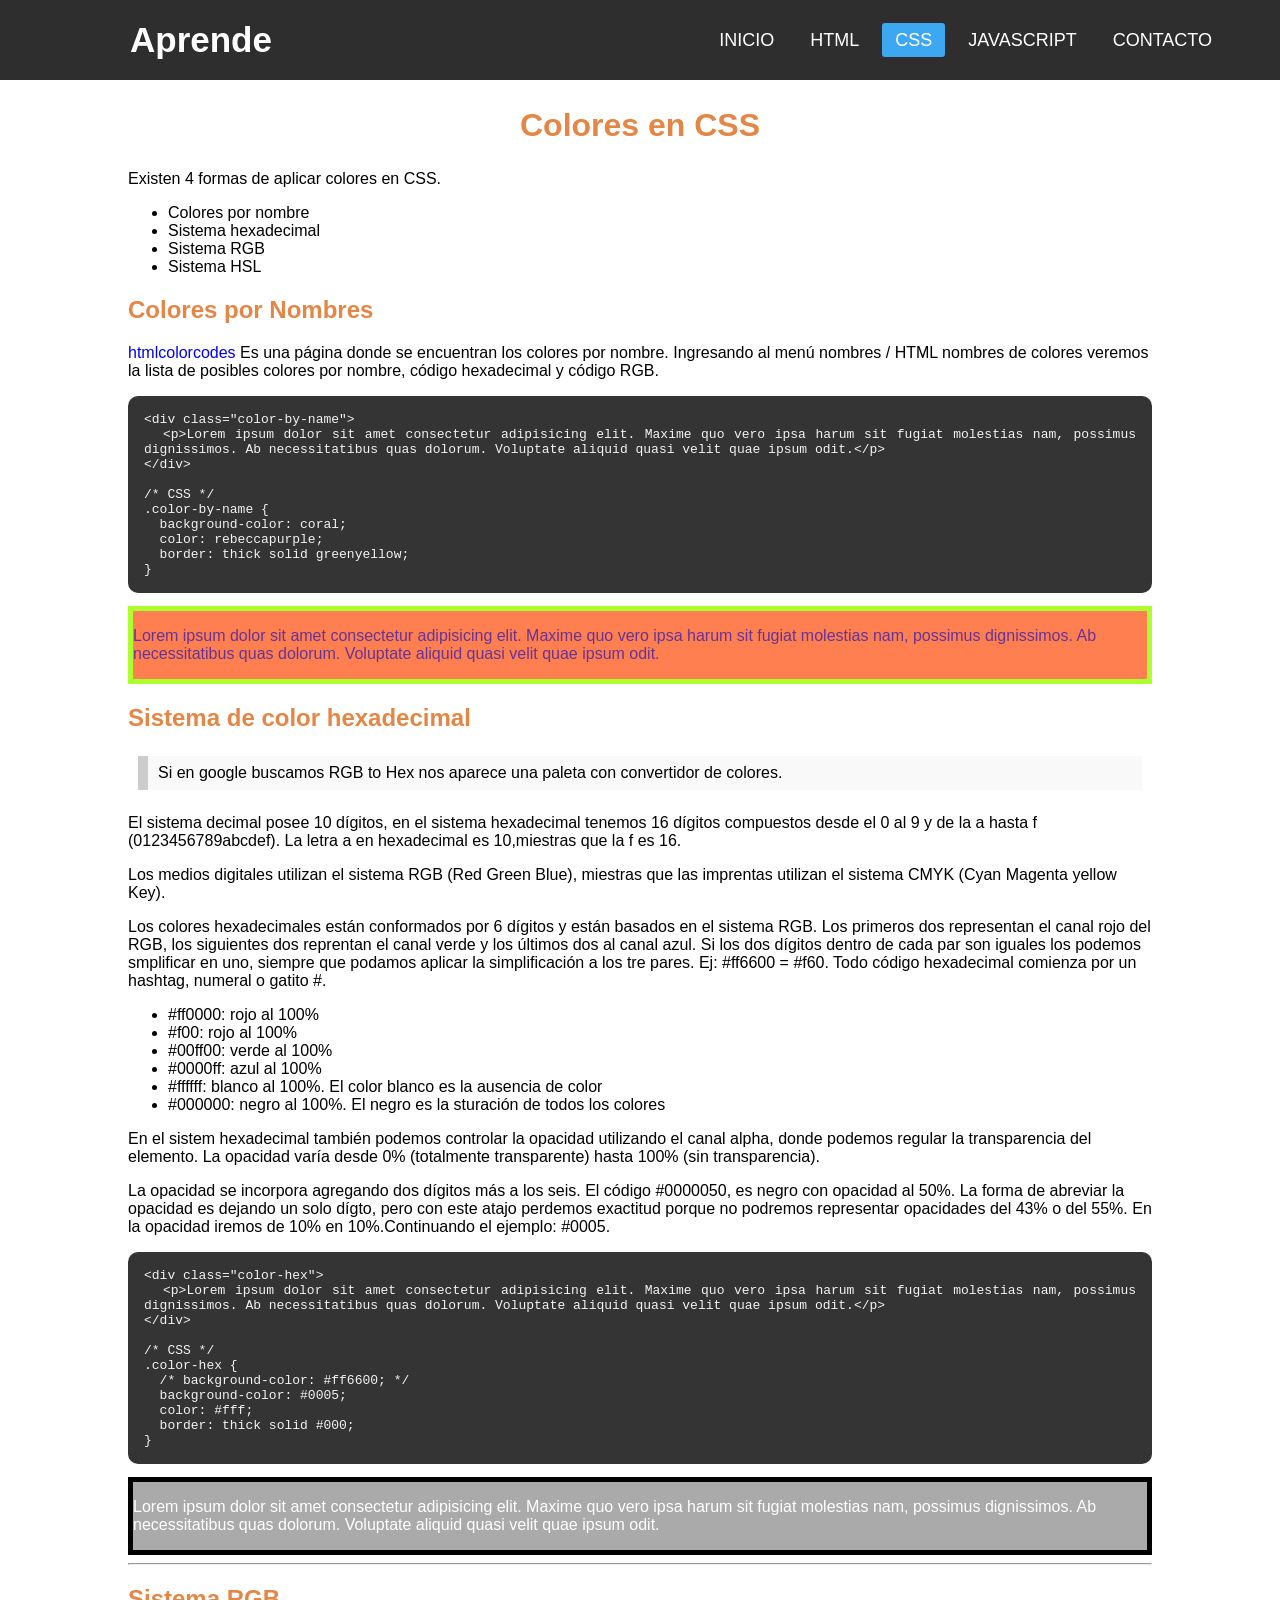
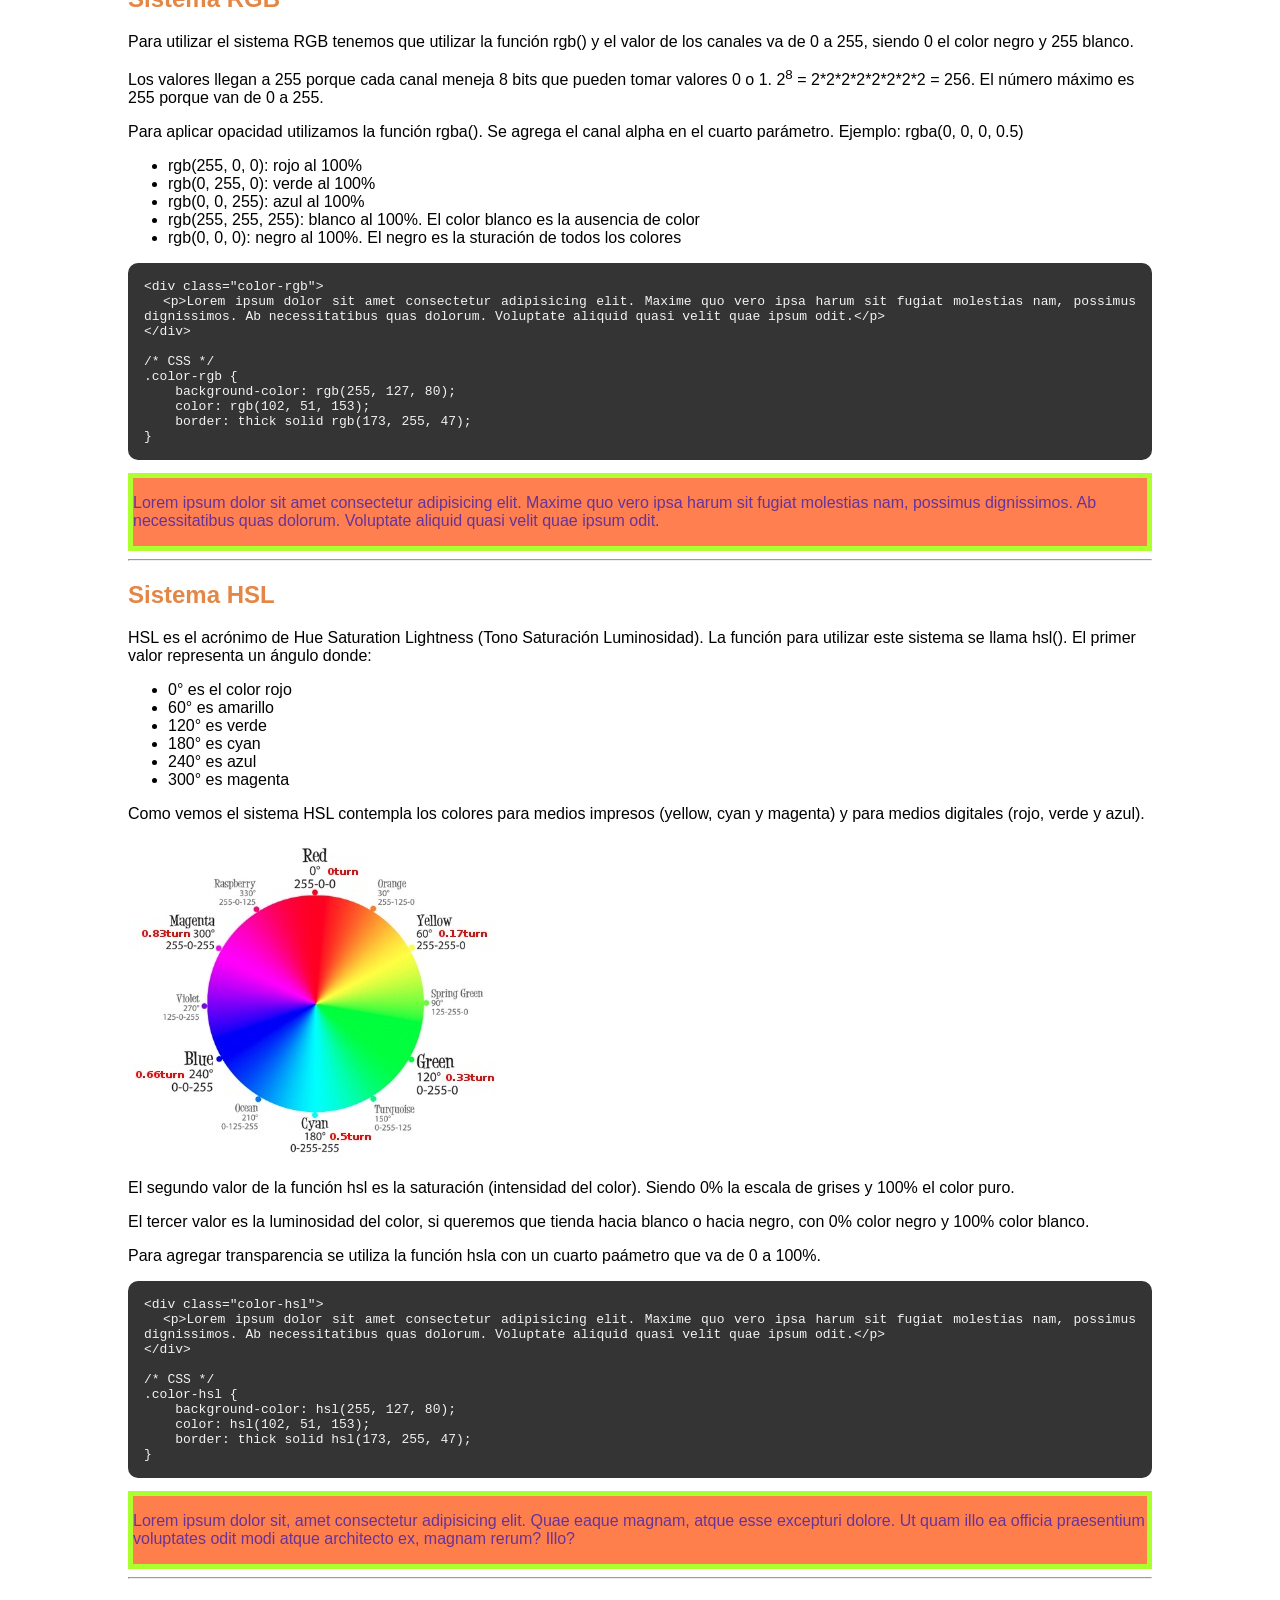
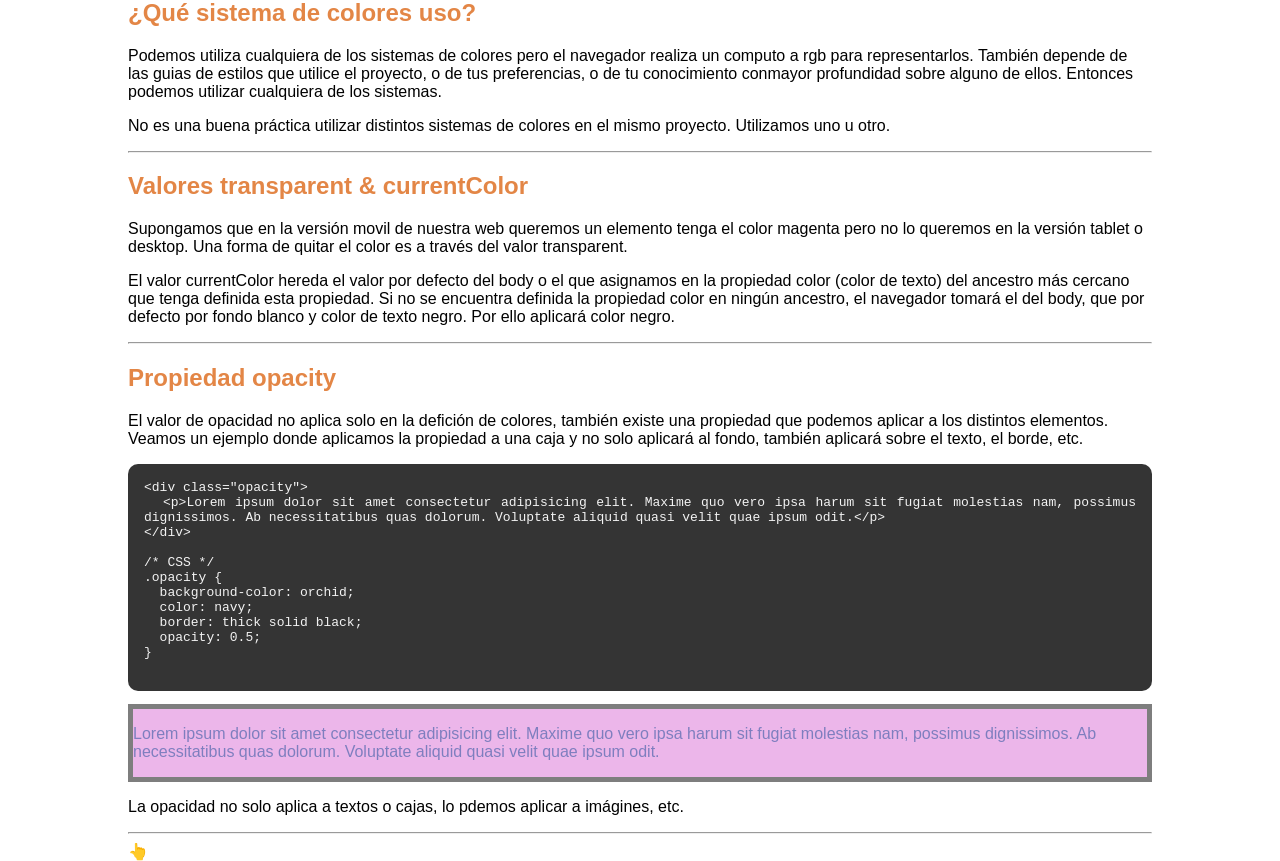
<file: pages/css/colors.html>
<!DOCTYPE html>
<html lang="es">

<head>
  <meta charset="UTF-8">
  <meta http-equiv="X-UA-Compatible" content="IE=edge">
  <meta name="viewport" content="width=device-width, initial-scale=1.0">
  <title>Modelo de caja en CSS</title>
  <meta name="description"
    content="Esta página contiene los fundamentos básicos de CSS, utilízala como guía de referencia">
  <link rel="stylesheet" href="/css/menu.css">
  <link rel="stylesheet" href="/css/styles.css">
  <link rel="stylesheet" href="/css/css/colors.css">
  <!-- CDN Material+Icons -->
  <link rel="stylesheet" href="https://fonts.googleapis.com/icon?family=Material+Icons" />
</head>

<body>

  <!-- https://www.youtube.com/watch?v=K3xmRF8ab1o&list=PLvq-jIkSeTUZYcX9SYwVe7f66afwd9qk_&index=2 -->
  <header>
    <nav class="menu-nav">
      <a href="/index.html" class="enlace">
        <label class="logo">Aprende</label>
      </a>
      <input type="checkbox" id="check">
      <label for="check" class="checkbtn">
        <i class="material-icons">menu</i>
      </label>
      <ul class="menu">
        <li><a href="/index.html">Inicio</a></li>
        <li><a href="/pages/html/html.html">HTML</a></li>
        <li><a class="active" href="/pages/css/css.html">CSS</a></li>
        <li><a href="/pages/js/javascript.html">JavaScript</a></li>
        <li><a href="/pages/contacto.html">Contacto</a></li>
      </ul>
    </nav>
  </header>
  <main class="container">
    <section>
      <h1>Colores en CSS</h1>
      <p>Existen 4 formas de aplicar colores en CSS.</p>
      <ul>
        <li>Colores por nombre</li>
        <li>Sistema hexadecimal</li>
        <li>Sistema RGB</li>
        <li>Sistema HSL</li>
      </ul>

      <article id="color-by-name">
        <h2>Colores por Nombres</h2>
        <p> <a href="https://htmlcolorcodes.com/es/" rel="nofollow" target="_blank">htmlcolorcodes</a> Es una página
          donde se encuentran los colores por nombre. Ingresando al menú nombres / HTML nombres de colores veremos la
          lista de posibles colores por nombre, código hexadecimal y código RGB.</p>

        <pre>
&lt;div class="color-by-name"&gt;
  &lt;p&gt;Lorem ipsum dolor sit amet consectetur adipisicing elit. Maxime quo vero ipsa harum sit fugiat molestias nam, possimus dignissimos. Ab necessitatibus quas dolorum. Voluptate aliquid quasi velit quae ipsum odit.&lt;/p&gt;
&lt;/div&gt;

/* CSS */
.color-by-name {
  background-color: coral;
  color: rebeccapurple;
  border: thick solid greenyellow;
}
</pre>
        <div class="color-by-name">
          <p>Lorem ipsum dolor sit amet consectetur adipisicing elit. Maxime quo vero ipsa harum sit fugiat molestias
            nam, possimus dignissimos. Ab necessitatibus quas dolorum. Voluptate aliquid quasi velit quae ipsum odit.
          </p>
        </div>
      </article>
      <article id="color-hexadecimal">
        <h2>Sistema de color hexadecimal</h2>
        <blockquote>Si en google buscamos RGB to Hex nos aparece una paleta con convertidor de colores.</blockquote>
        <p>El sistema decimal posee 10 dígitos, en el sistema hexadecimal tenemos 16 dígitos compuestos desde el 0 al 9
          y de la a hasta f (0123456789abcdef). La letra a en hexadecimal es 10,miestras que la f es 16.</p>

        <p>Los medios digitales utilizan el sistema RGB (Red Green Blue), miestras que las imprentas utilizan el sistema
          CMYK (Cyan Magenta yellow Key).</p>

        <p>Los colores hexadecimales están conformados por 6 dígitos y están basados en el sistema RGB. Los primeros dos
          representan el canal rojo del RGB, los siguientes dos reprentan el canal verde y los últimos dos al canal
          azul. Si los dos dígitos dentro de cada par son iguales los podemos smplificar en uno, siempre que podamos
          aplicar la simplificación a los tre pares. Ej: #ff6600 = #f60. Todo código hexadecimal comienza por un
          hashtag, numeral o gatito #.</p>

        <ul>
          <li>#ff0000: rojo al 100%</li>
          <li>#f00: rojo al 100%</li>
          <li>#00ff00: verde al 100%</li>
          <li>#0000ff: azul al 100%</li>
          <li>#ffffff: blanco al 100%. El color blanco es la ausencia de color</li>
          <li>#000000: negro al 100%. El negro es la sturación de todos los colores</li>
        </ul>

        <p>En el sistem hexadecimal también podemos controlar la opacidad utilizando el canal alpha, donde podemos
          regular la transparencia del elemento. La opacidad varía desde 0% (totalmente transparente) hasta 100% (sin
          transparencia).</p>
        <p>La opacidad se incorpora agregando dos dígitos más a los seis. El código #0000050, es negro con opacidad al
          50%. La forma de abreviar la opacidad es dejando un solo dígto, pero con este atajo perdemos exactitud porque
          no podremos representar opacidades del 43% o del 55%. En la opacidad iremos de 10% en 10%.Continuando el
          ejemplo: #0005.</p>

        <pre>
&lt;div class="color-hex"&gt;
  &lt;p&gt;Lorem ipsum dolor sit amet consectetur adipisicing elit. Maxime quo vero ipsa harum sit fugiat molestias nam, possimus dignissimos. Ab necessitatibus quas dolorum. Voluptate aliquid quasi velit quae ipsum odit.&lt;/p&gt;
&lt;/div&gt;

/* CSS */
.color-hex {
  /* background-color: #ff6600; */
  background-color: #0005;
  color: #fff;
  border: thick solid #000;
}
</pre>
        <div class="color-hex">
          <p>Lorem ipsum dolor sit amet consectetur adipisicing elit. Maxime quo vero ipsa harum sit fugiat molestias
            nam, possimus dignissimos. Ab necessitatibus quas dolorum. Voluptate aliquid quasi velit quae ipsum odit.
          </p>
        </div>

      </article>
      <hr>
      <article>
        <h2>Sistema RGB</h2>
        <p>Para utilizar el sistema RGB tenemos que utilizar la función rgb() y el valor de los canales va de 0 a 255,
          siendo 0 el color negro y 255 blanco.</p>
        <p>Los valores llegan a 255 porque cada canal meneja 8 bits que pueden tomar valores 0 o 1. 2<sup>8</sup> =
          2*2*2*2*2*2*2*2 = 256. El número máximo es 255 porque van de 0 a 255.</p>
        <p>Para aplicar opacidad utilizamos la función rgba(). Se agrega el canal alpha en el cuarto parámetro. Ejemplo:
          rgba(0, 0, 0, 0.5)</p>

        <ul>
          <li>rgb(255, 0, 0): rojo al 100%</li>
          <li>rgb(0, 255, 0): verde al 100%</li>
          <li>rgb(0, 0, 255): azul al 100%</li>
          <li>rgb(255, 255, 255): blanco al 100%. El color blanco es la ausencia de color</li>
          <li>rgb(0, 0, 0): negro al 100%. El negro es la sturación de todos los colores</li>
        </ul>

        <pre>
&lt;div class="color-rgb"&gt;
  &lt;p&gt;Lorem ipsum dolor sit amet consectetur adipisicing elit. Maxime quo vero ipsa harum sit fugiat molestias nam, possimus dignissimos. Ab necessitatibus quas dolorum. Voluptate aliquid quasi velit quae ipsum odit.&lt;/p&gt;
&lt;/div&gt;

/* CSS */
.color-rgb {
    background-color: rgb(255, 127, 80);
    color: rgb(102, 51, 153);
    border: thick solid rgb(173, 255, 47);
}
</pre>
        <div class="color-rgb">
          <p>Lorem ipsum dolor sit amet consectetur adipisicing elit. Maxime quo vero ipsa harum sit fugiat molestias
            nam, possimus dignissimos. Ab necessitatibus quas dolorum. Voluptate aliquid quasi velit quae ipsum odit.
          </p>
        </div>
      </article>

      <hr>
      <article>
        <h2>Sistema HSL</h2>
        <p>HSL es el acrónimo de Hue Saturation Lightness (Tono Saturación Luminosidad). La función para utilizar este
          sistema se llama hsl(). El primer valor representa un
          ángulo donde: </p>
        <ul>
          <li> 0° es el color rojo</li>
          <li>60° es amarillo</li>
          <li>120° es verde</li>
          <li>180° es cyan</li>
          <li>240° es azul</li>
          <li>300° es magenta</li>
        </ul>

        <p>Como vemos el sistema HSL contempla los colores para medios impresos (yellow, cyan y magenta) y para medios
          digitales (rojo, verde y azul).</p>
        <img src="/assets/images/HSL-wheel.jpg" alt="Circulo cromático">

        <p>El segundo valor de la función hsl es la saturación (intensidad del color). Siendo 0% la escala de grises y
          100% el color puro.</p>

        <p>El tercer valor es la luminosidad del color, si queremos que tienda hacia blanco o hacia negro, con 0% color
          negro y 100% color blanco.</p>

        <p>Para agregar transparencia se utiliza la función hsla con un cuarto paámetro que va de 0 a 100%.</p>

        <pre>
&lt;div class="color-hsl"&gt;
  &lt;p&gt;Lorem ipsum dolor sit amet consectetur adipisicing elit. Maxime quo vero ipsa harum sit fugiat molestias nam, possimus dignissimos. Ab necessitatibus quas dolorum. Voluptate aliquid quasi velit quae ipsum odit.&lt;/p&gt;
&lt;/div&gt;

/* CSS */
.color-hsl {
    background-color: hsl(255, 127, 80);
    color: hsl(102, 51, 153);
    border: thick solid hsl(173, 255, 47);
}
</pre>

        <div class="color-hsl">
          <p>Lorem ipsum dolor sit, amet consectetur adipisicing elit. Quae eaque magnam, atque esse excepturi dolore.
            Ut quam illo ea officia praesentium voluptates odit modi atque architecto ex, magnam rerum? Illo?</p>
        </div>
      </article>
      <hr>
      <article>
        <h2>¿Qué sistema de colores uso?</h2>
        <p> Podemos utiliza cualquiera de los sistemas de colores pero el navegador realiza un computo a rgb para
          representarlos. También depende de las guias de estilos que utilice el proyecto, o de tus preferencias, o de
          tu conocimiento conmayor profundidad sobre alguno de ellos. Entonces podemos utilizar cualquiera de los
          sistemas.</p>
        <p>No es una buena práctica utilizar distintos sistemas de colores en el mismo proyecto. Utilizamos uno u otro.
        </p>
      </article>
      <hr>
      <article>
        <h2>Valores transparent & currentColor</h2>
        <p>Supongamos que en la versión movil de nuestra web queremos un elemento tenga el color magenta pero no lo
          queremos en la versión tablet o desktop. Una forma de quitar el color es a través del valor transparent.</p>

        <p>El valor currentColor hereda el valor por defecto del body o el que asignamos en la propiedad color (color de
          texto) del ancestro más cercano que tenga definida esta propiedad. Si no se encuentra definida la propiedad
          color en ningún ancestro, el navegador tomará el del body, que por defecto por fondo blanco y color de texto
          negro. Por ello aplicará color negro.
        </p>

      </article>
      <hr>
      <article>
        <h2>Propiedad opacity</h2>
        <p>El valor de opacidad no aplica solo en la defición de colores, también existe una propiedad que podemos
          aplicar a los distintos elementos. Veamos un ejemplo donde aplicamos la propiedad a una caja y no solo
          aplicará al fondo, también aplicará sobre el texto, el borde, etc.</p>

        <pre>
&lt;div class="opacity"&gt;
  &lt;p&gt;Lorem ipsum dolor sit amet consectetur adipisicing elit. Maxime quo vero ipsa harum sit fugiat molestias nam, possimus dignissimos. Ab necessitatibus quas dolorum. Voluptate aliquid quasi velit quae ipsum odit.&lt;/p&gt;
&lt;/div&gt;

/* CSS */
.opacity {
  background-color: orchid;
  color: navy;
  border: thick solid black;
  opacity: 0.5;
}
            </pre>

        <div class="opacity">
          <p>Lorem ipsum dolor sit amet consectetur adipisicing elit. Maxime quo vero ipsa harum sit fugiat molestias
            nam, possimus dignissimos. Ab necessitatibus quas dolorum. Voluptate aliquid quasi velit quae ipsum odit.
          </p>
        </div>
        <p>La opacidad no solo aplica a textos o cajas, lo pdemos aplicar a imágines, etc.</p>
      </article>

    </section>
    <hr>
    <a href="/pages/css/css.html#indice">👆</a>
  </main>

</body>

</html>
</file>
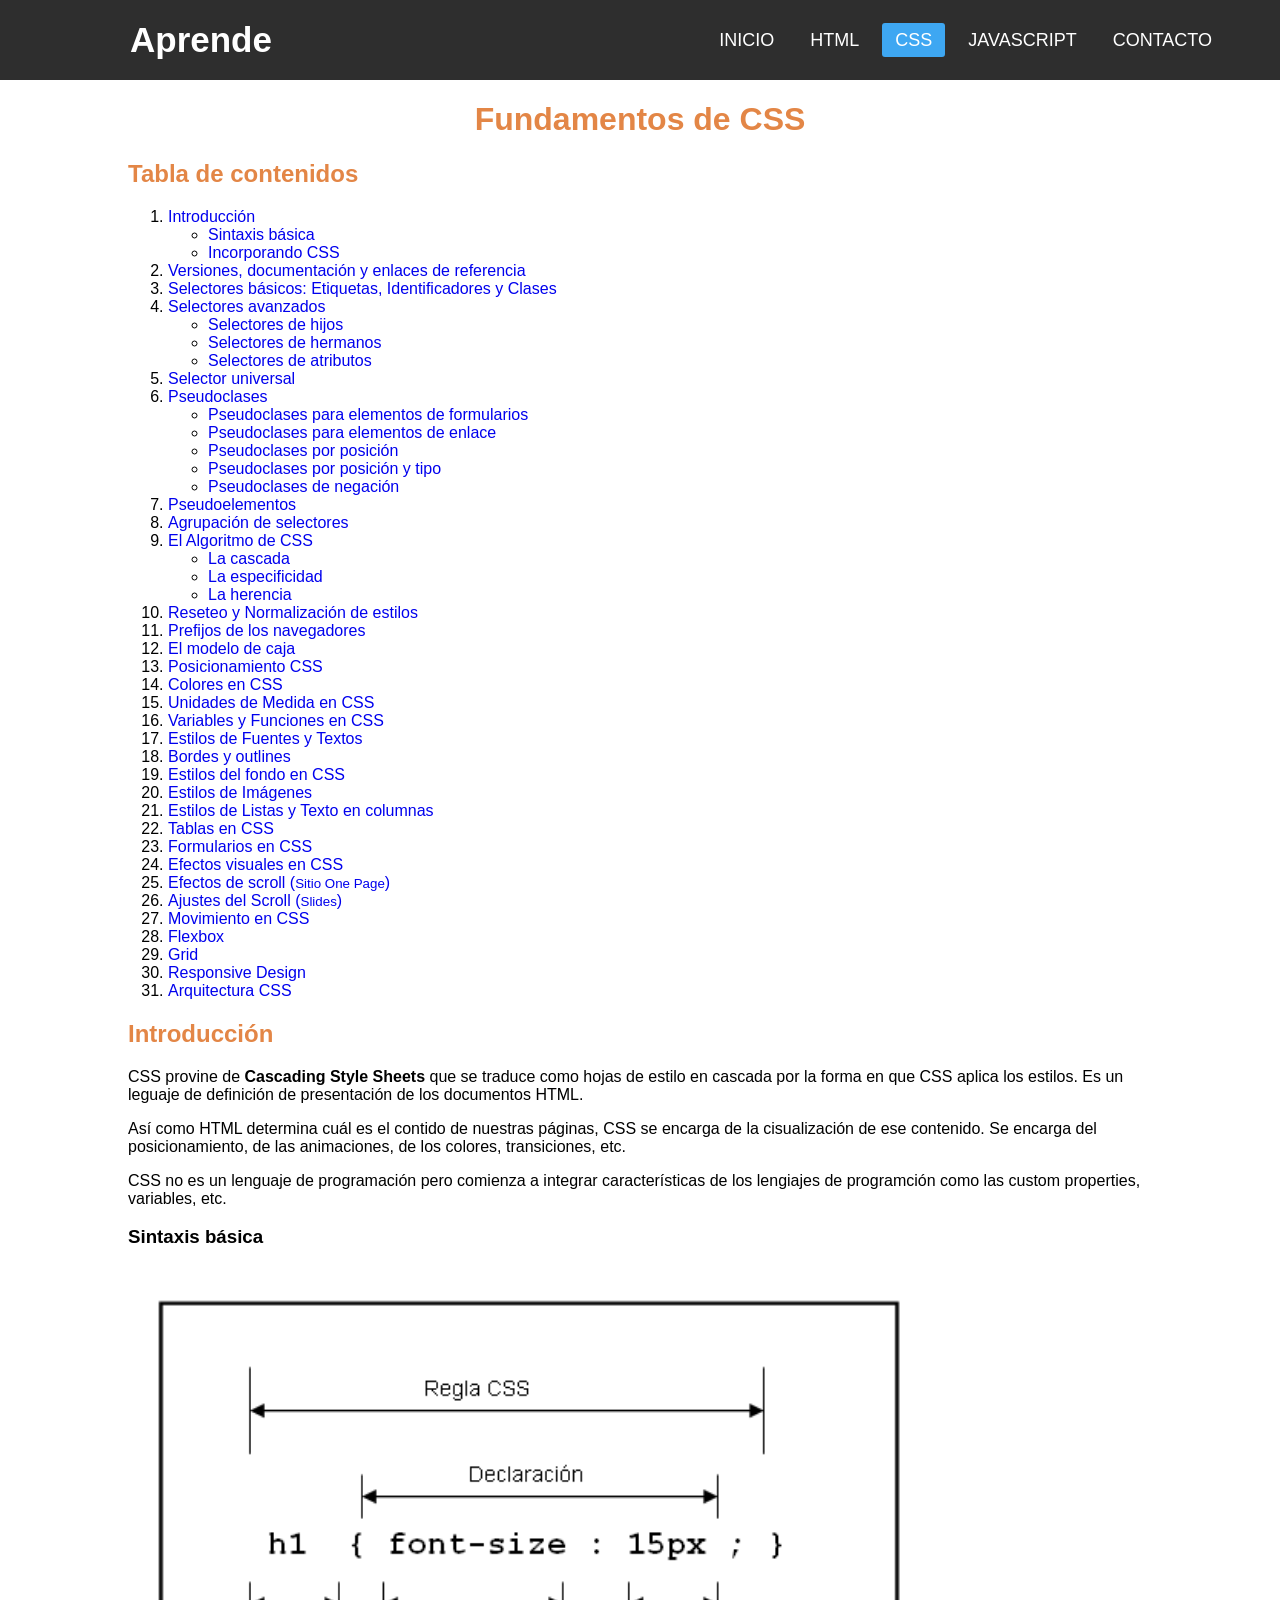
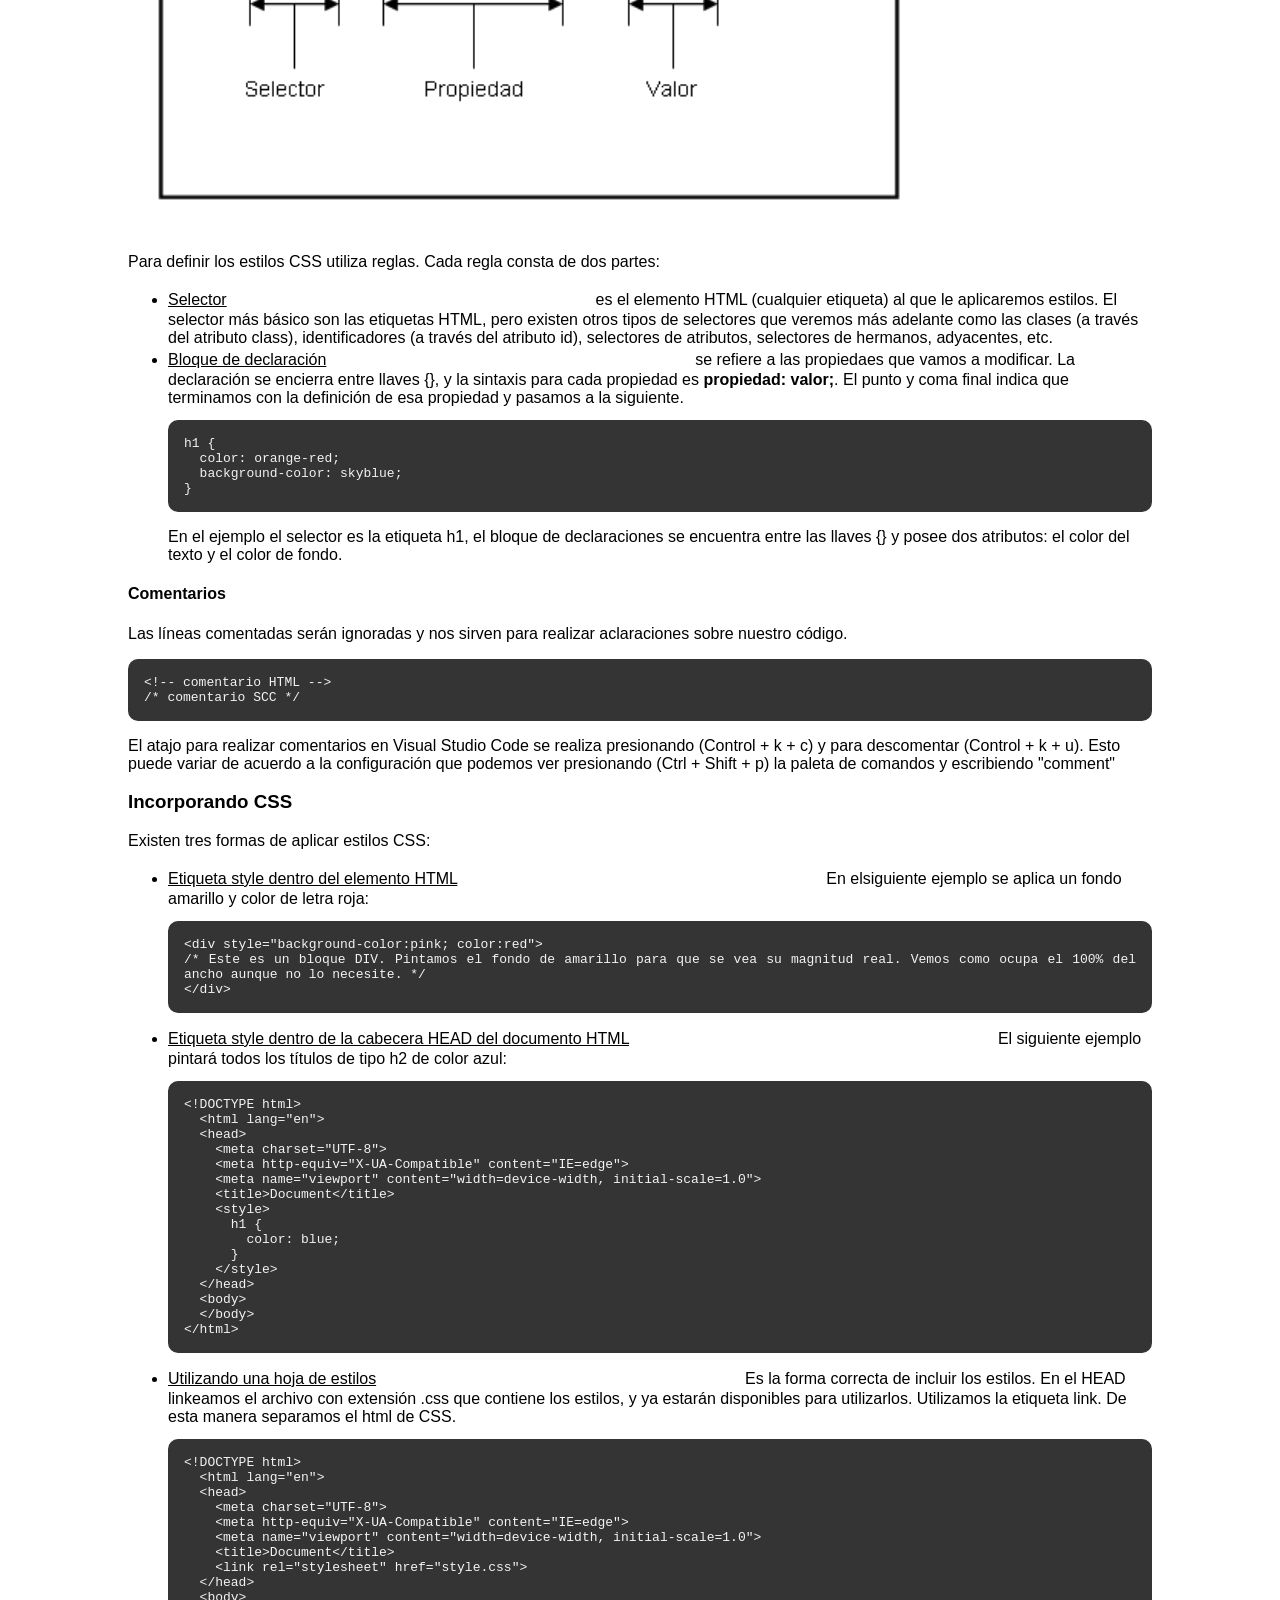
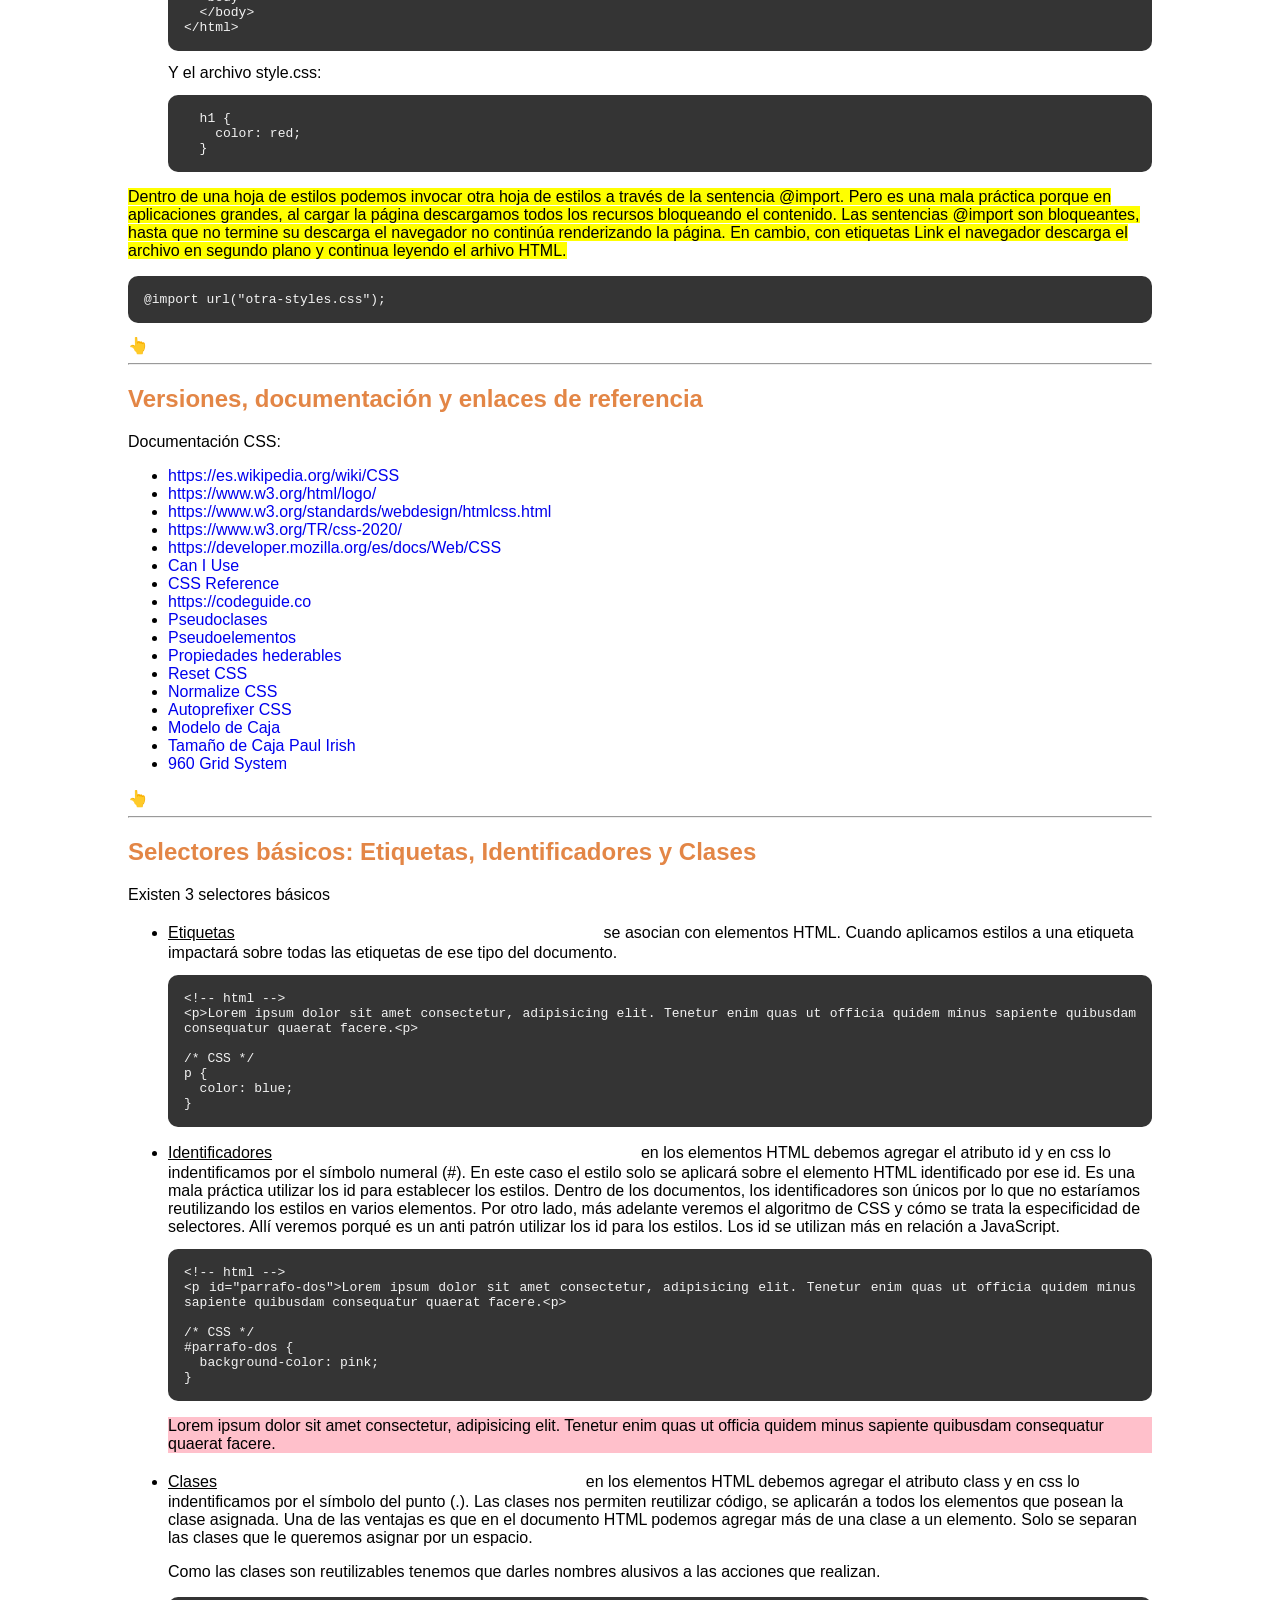
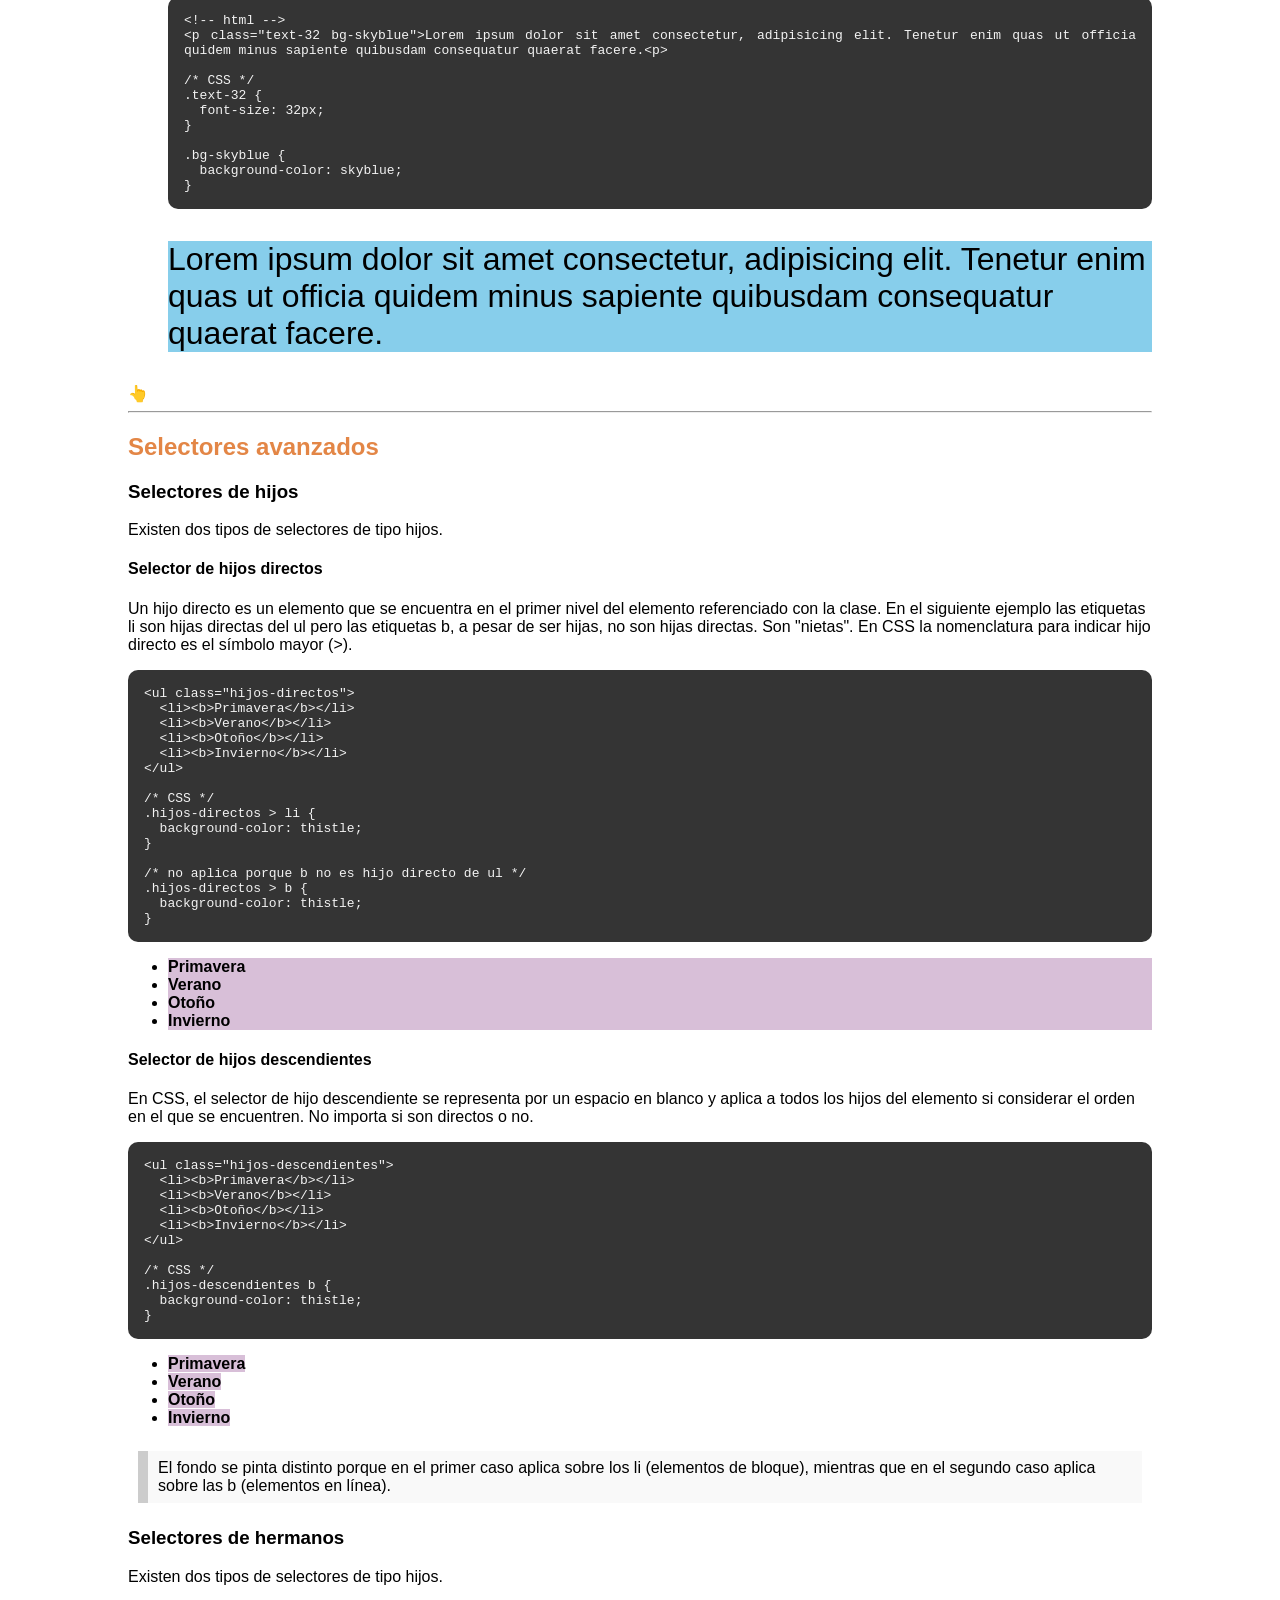
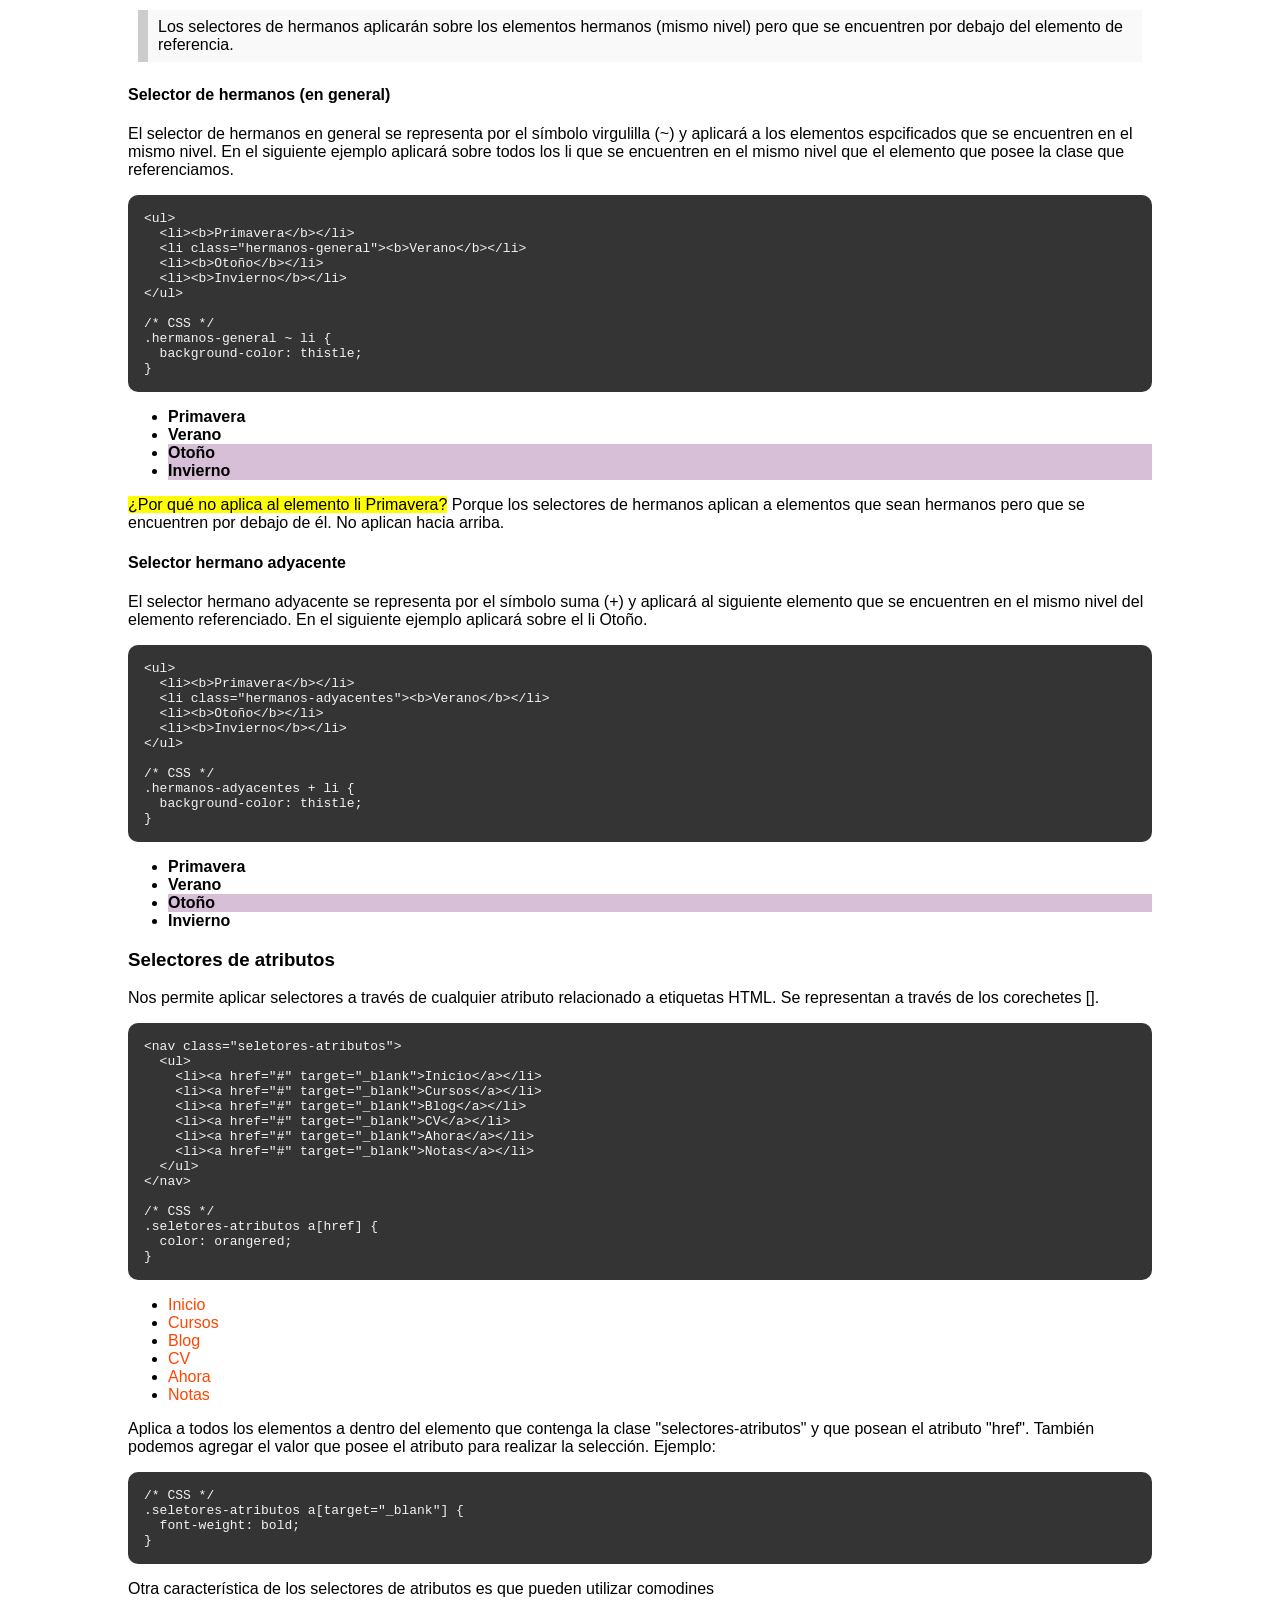
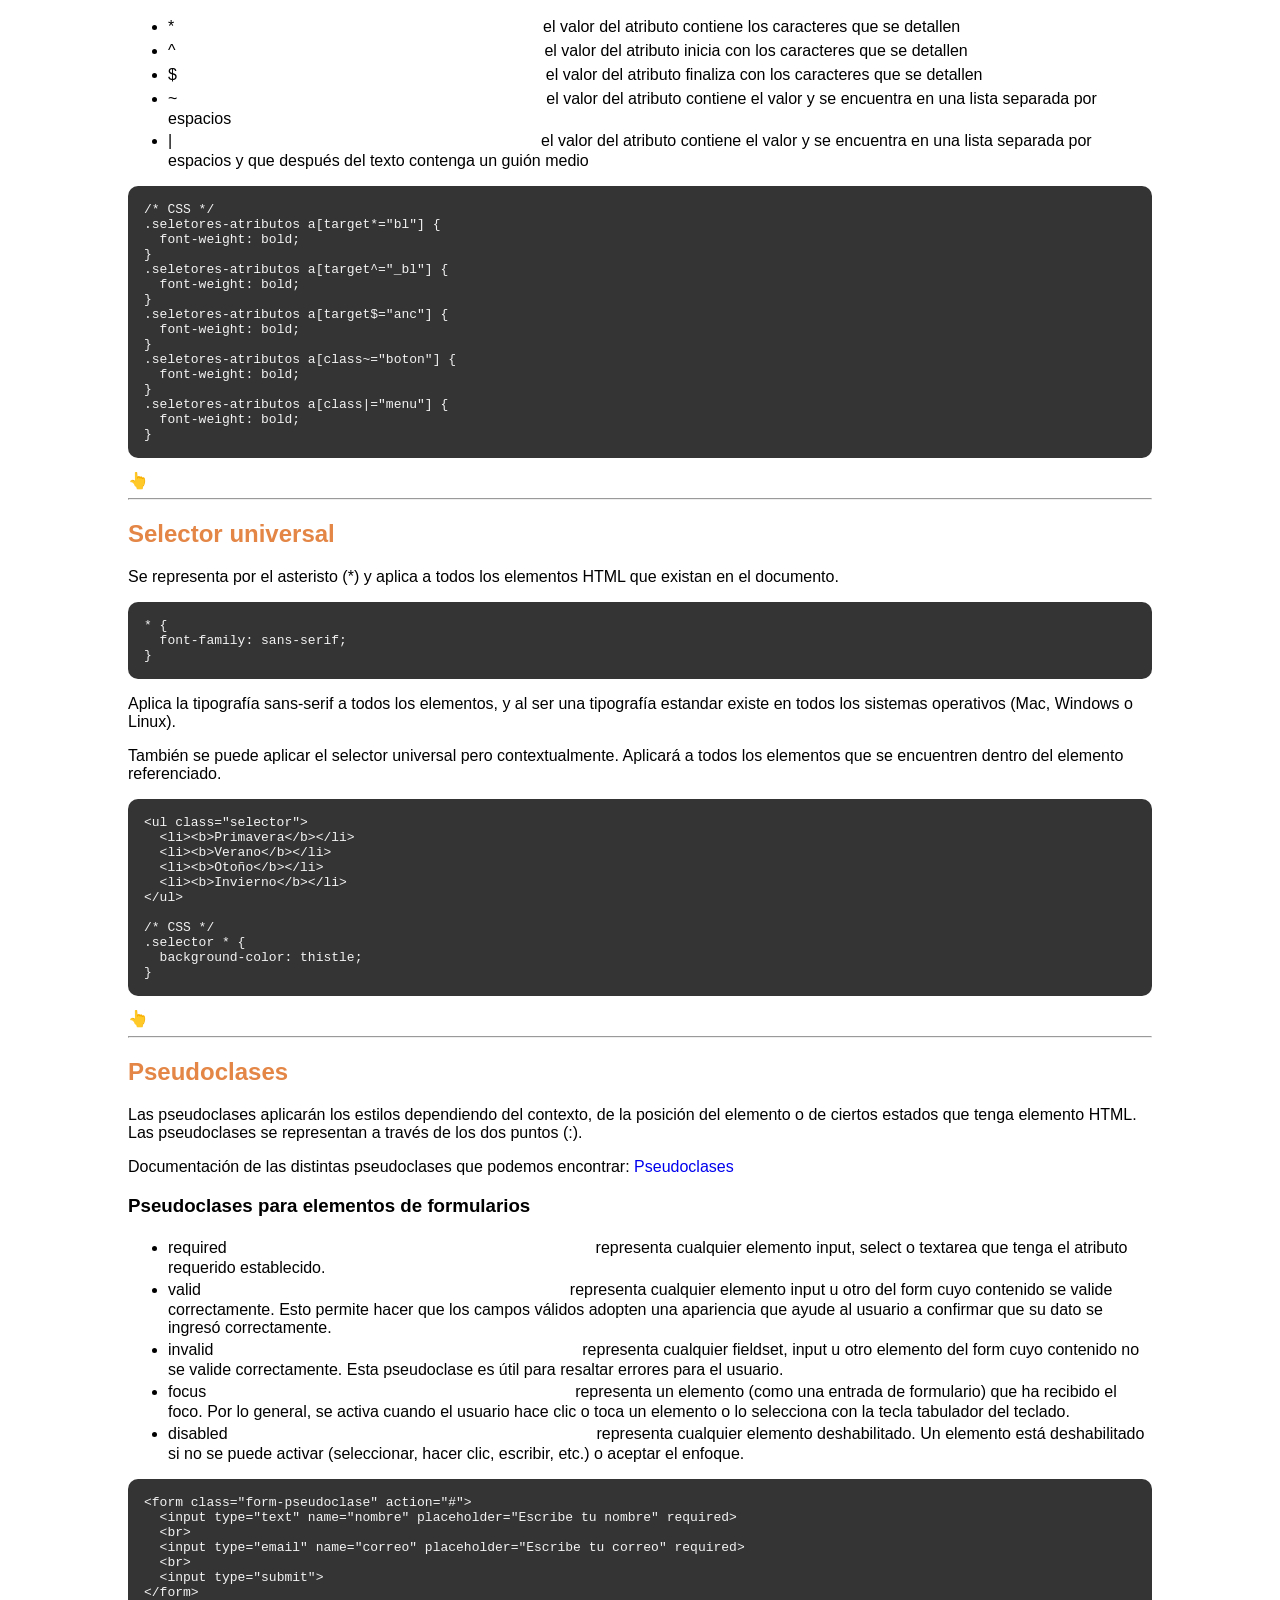
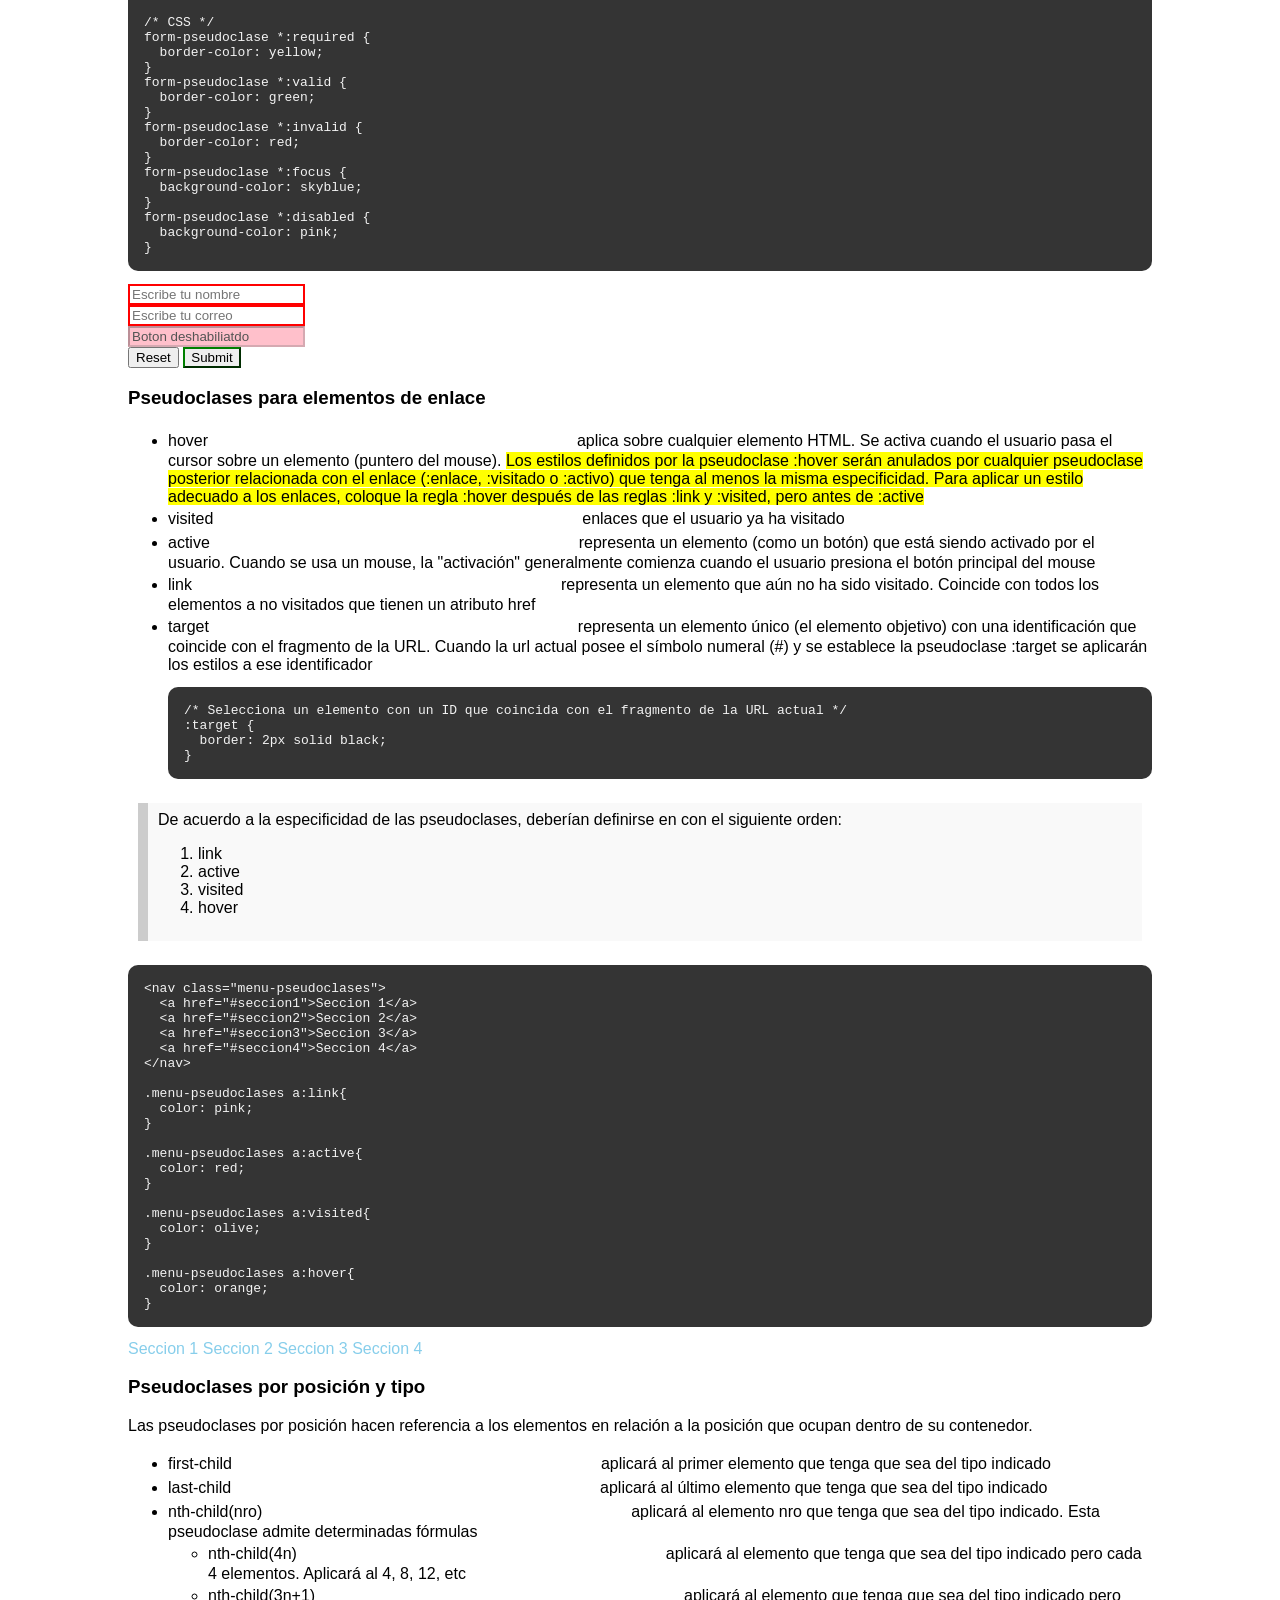
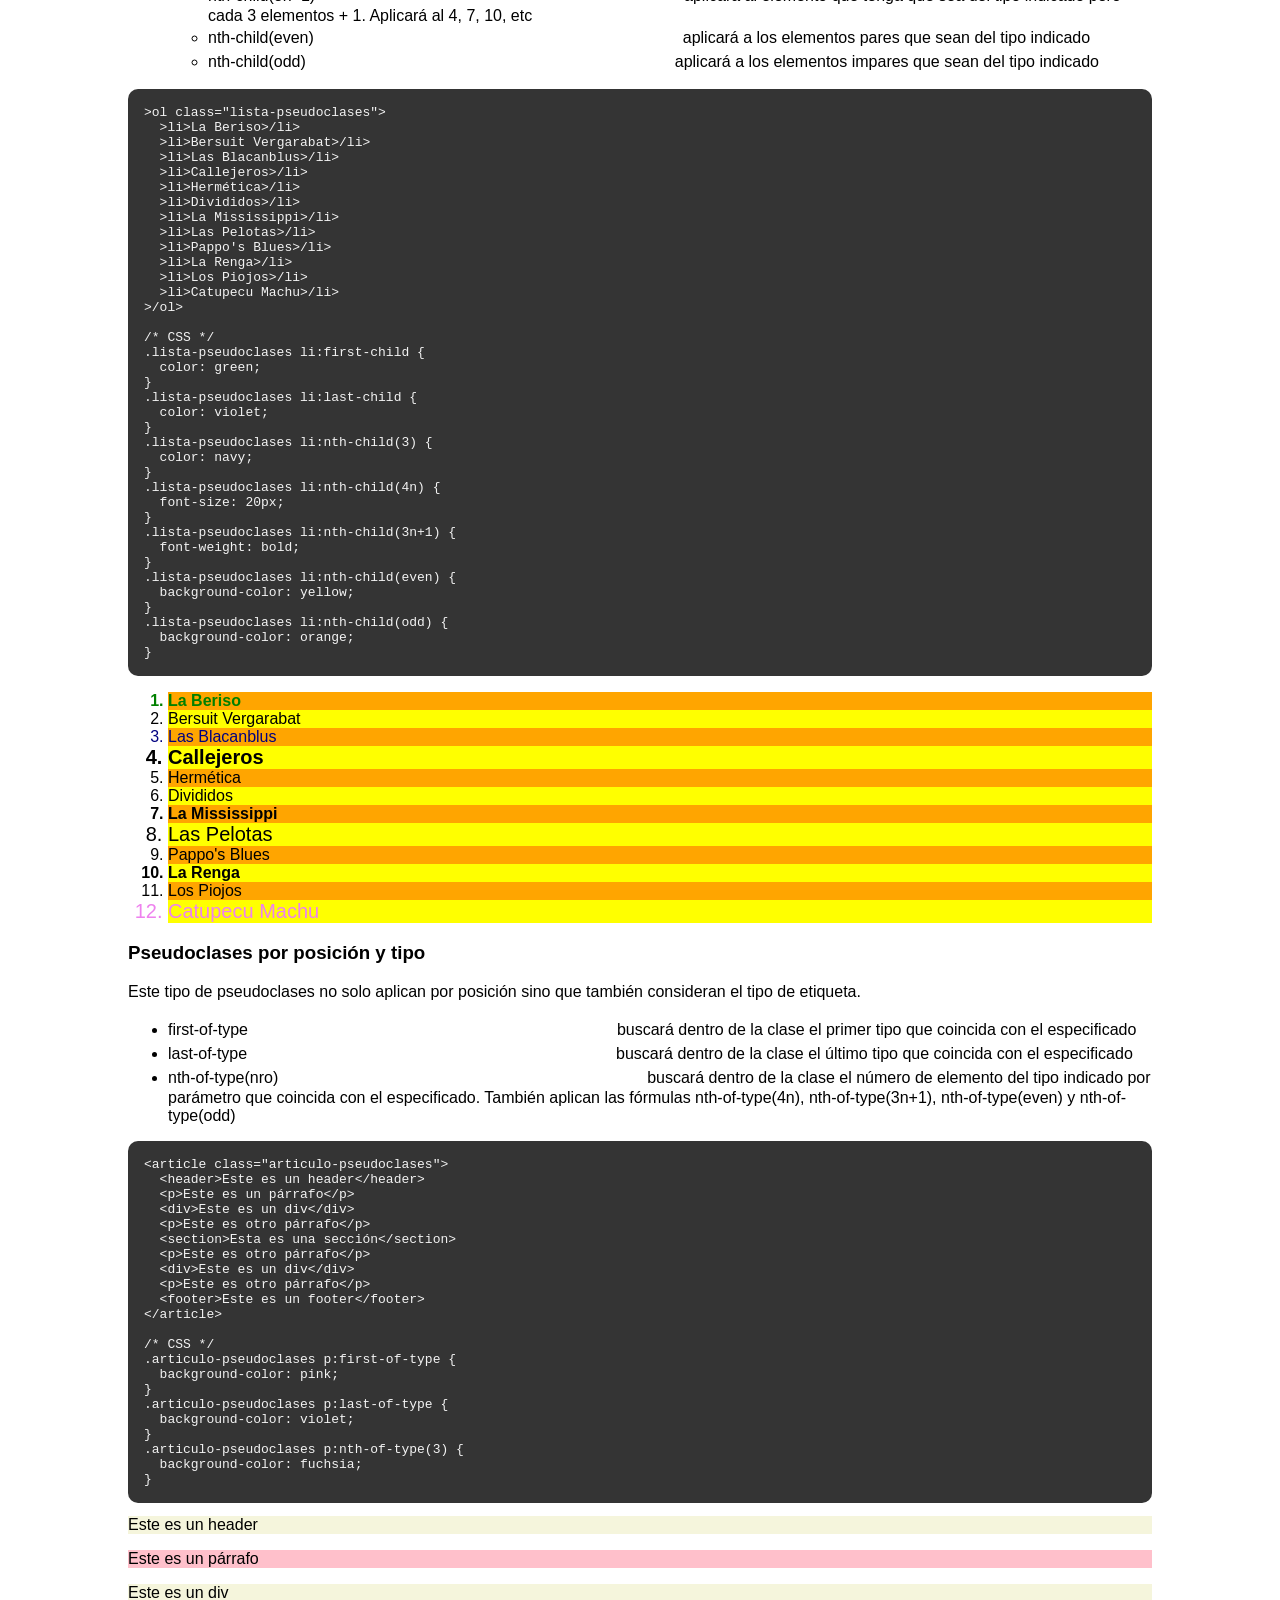
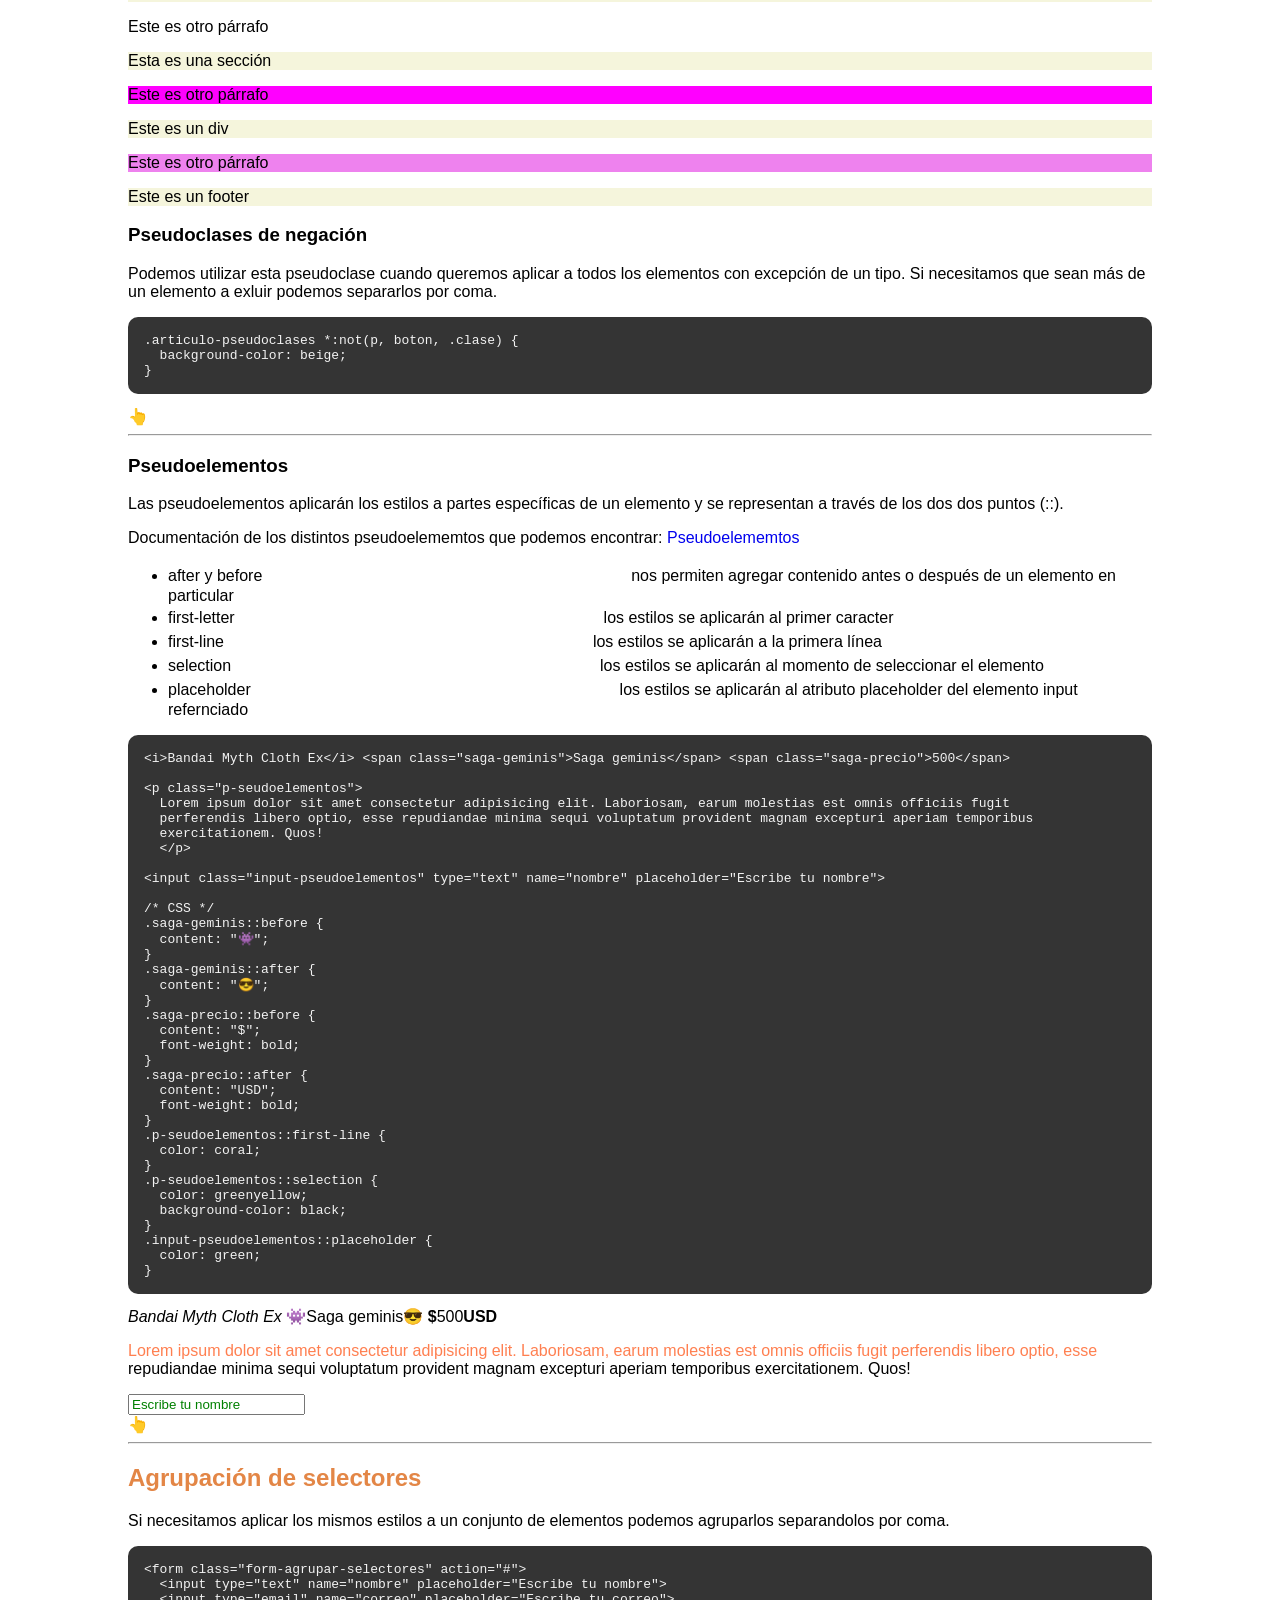
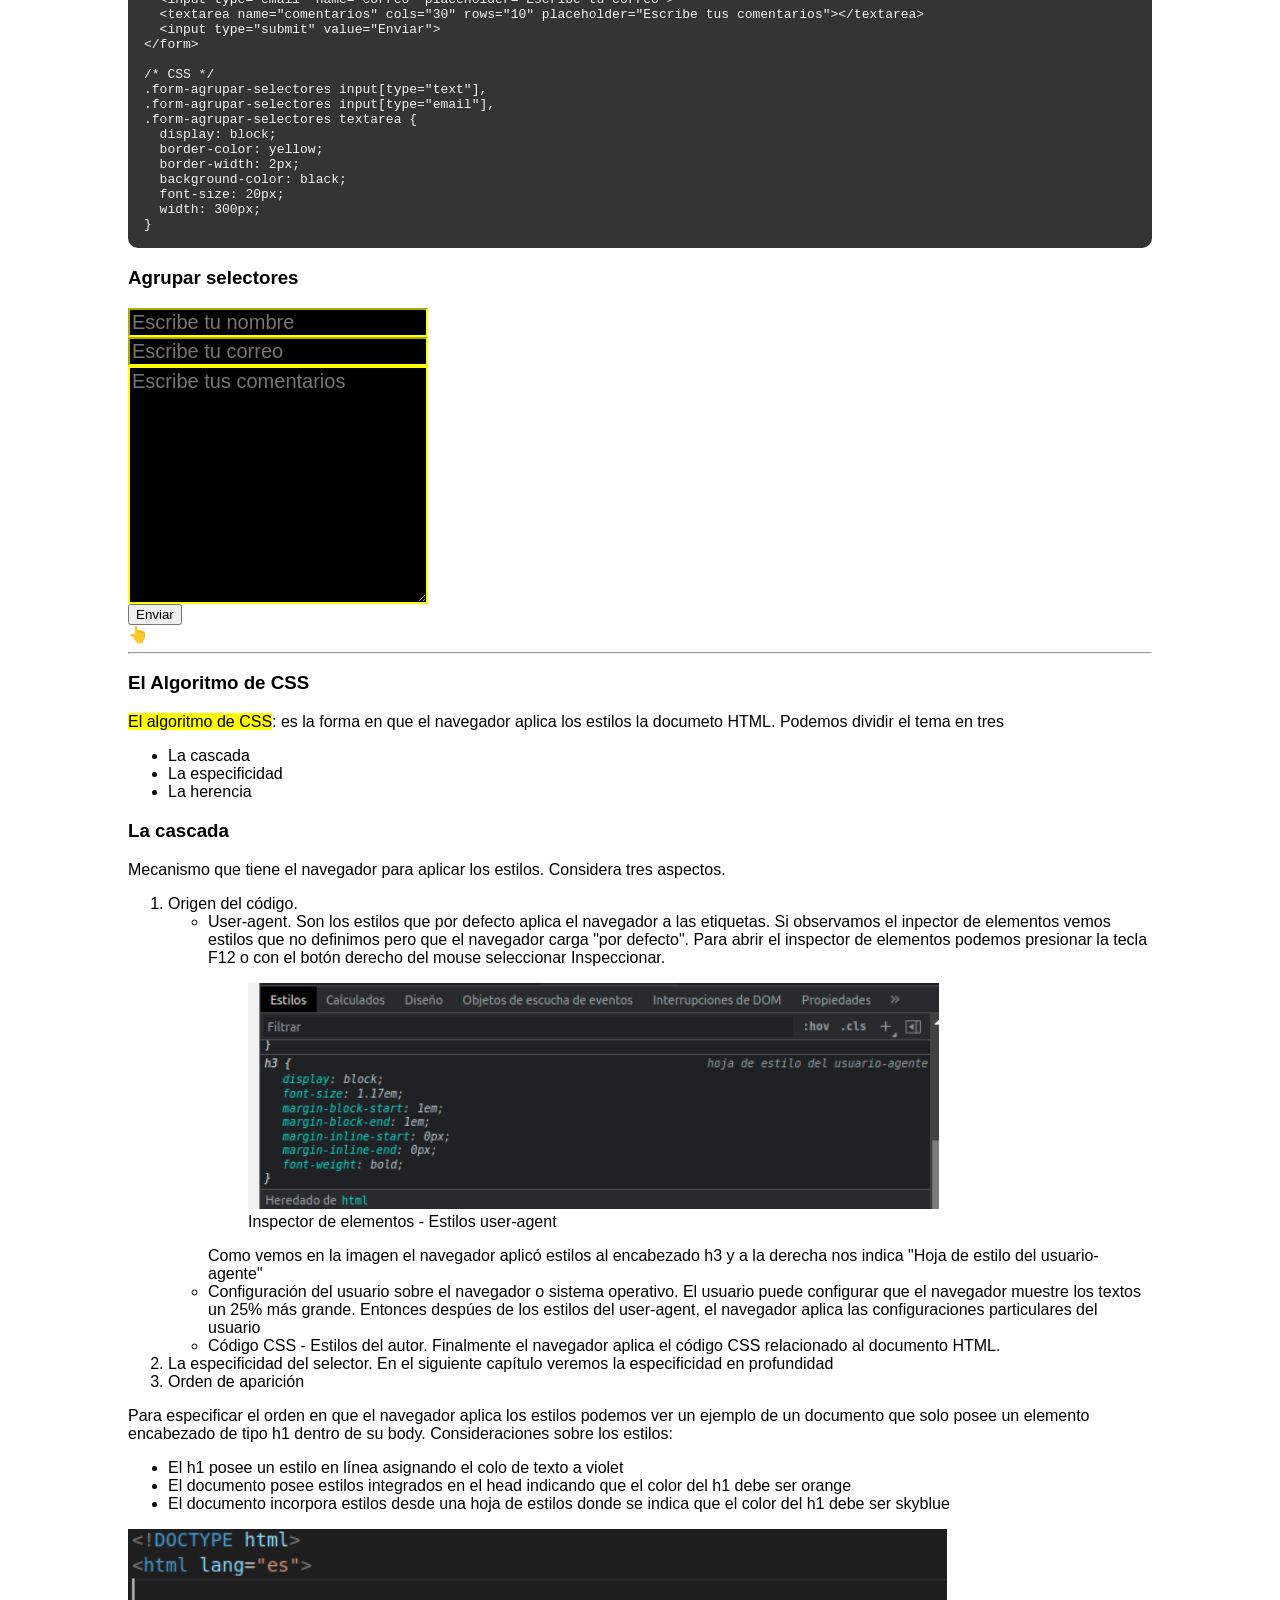
<file: pages/css/css.html>
<!DOCTYPE html>
<html lang="es">

<head>
  <meta charset="UTF-8">
  <meta http-equiv="X-UA-Compatible" content="IE=edge">
  <meta name="viewport" content="width=device-width, initial-scale=1.0">
  <title>Aprende CSS</title>
  <meta name="description"
    content="Esta página contiene los fundamentos básicos de CSS, utilízala como guía de referencia">
  <link rel="stylesheet" href="/css/menu.css">
  <link rel="stylesheet" href="/css/styles.css">
  <!-- CDN Material+Icons -->
  <link rel="stylesheet" href="https://fonts.googleapis.com/icon?family=Material+Icons" />
</head>

<body>
  <!-- https://www.youtube.com/watch?v=K3xmRF8ab1o&list=PLvq-jIkSeTUZYcX9SYwVe7f66afwd9qk_&index=2 -->
  <header>
    <nav class="menu-nav">
      <a href="/index.html" class="enlace">
        <label class="logo">Aprende</label>
      </a>
      <input type="checkbox" id="check">
      <label for="check" class="checkbtn">
        <i class="material-icons">menu</i>
      </label>
      <ul class="menu">
        <li><a href="/index.html">Inicio</a></li>
        <li><a href="/pages/html/html.html">HTML</a></li>
        <li><a class="active" href="/pages/css/css.html">CSS</a></li>
        <li><a href="/pages/js/javascript.html">JavaScript</a></li>
        <li><a href="/pages/contacto.html">Contacto</a></li>
      </ul>
    </nav>
  </header>

  <main class="container">
    <h1>Fundamentos de CSS</h1>
    <section class="indice" id="indice">
      <h2>Tabla de contenidos</h2>
      <ol>
        <li><a href="/pages/css/css.html#intro">Introducción</a></li>
        <ul>
          <li><a href="/pages/css/css.html#sintaxis-basica">Sintaxis básica</a></li>
          <li><a href="/pages/css/css.html#invocacion">Incorporando CSS</a></li>
        </ul>
        <li><a href="/pages/css/css.html#documentacion">Versiones, documentación y enlaces de referencia</a></li>
        <li><a href="/pages/css/css.html#selectores-basicos">Selectores básicos: Etiquetas, Identificadores y Clases</a>
        </li>
        <li><a href="/pages/css/css.html#selectores-avanzados">Selectores avanzados</a></li>
        <ul>
          <li><a href="/pages/css/css.html#hijos">Selectores de hijos</a></li>
          <li><a href="/pages/css/css.html#hermanos">Selectores de hermanos</a></li>
          <li><a href="/pages/css/css.html#atributos">Selectores de atributos</a></li>
        </ul>
        <li><a href="/pages/css/css.html#selector-universal">Selector universal</a></li>
        <li><a href="/pages/css/css.html#pseudoclases">Pseudoclases</a></li>
        <ul>
          <li><a href="/pages/css/css.html#pseudoclases-form">Pseudoclases para elementos de formularios</a></li>
          <li><a href="/pages/css/css.html#pseudoclases-enlace">Pseudoclases para elementos de enlace</a></li>
          <li><a href="/pages/css/css.html#pseudoclases-position">Pseudoclases por posición</a></li>
          <li><a href="/pages/css/css.html#pseudoclases-position-type">Pseudoclases por posición y tipo</a></li>
          <li><a href="/pages/css/css.html#pseudoclases-negacion">Pseudoclases de negación</a></li>
        </ul>
        <li><a href="/pages/css/css.html#pseudoelementos">Pseudoelementos</a></li>
        <li><a href="/pages/css/css.html#agrupacion-selectores">Agrupación de selectores</a></li>
        <li><a href="/pages/css/css.html#algoritmo">El Algoritmo de CSS</a></li>
        <ul>
          <li><a href="/pages/css/css.html#algoritmo-cascada">La cascada</a></li>
          <li><a href="/pages/css/css.html#algoritmo-especifidad">La especificidad</a></li>
          <li><a href="/pages/css/css.html#algoritmo-herencia">La herencia</a></li>
        </ul>
        <li><a href="/pages/css/css.html#reset-styles">Reseteo y Normalización de estilos</a></li>
        <li><a href="/pages/css/css.html#prefix">Prefijos de los navegadores</a></li>
        <li><a href="/pages/css/box-model.html">El modelo de caja</a></li>
        <li><a href="/pages/css/positions.html">Posicionamiento CSS</a></li>
        <li><a href="/pages/css/colors.html">Colores en CSS</a></li>
        <li><a href="/pages/css/units.html">Unidades de Medida en CSS</a></li>
        <li><a href="/pages/css/variables-functions.html">Variables y Funciones en CSS</a></li>
        <li><a href="/pages/css/fonts-texts.html">Estilos de Fuentes y Textos</a></li>
        <li><a href="/pages/css/border-outline.html">Bordes y outlines</a></li>
        <li><a href="/pages/css/backgrounds.html">Estilos del fondo en CSS</a></li>
        <li><a href="/pages/css/images.html">Estilos de Imágenes</a></li>
        <li><a href="/pages/css/style-list.html">Estilos de Listas y Texto en columnas</a></li>
        <li><a href="/pages/css/tables.html">Tablas en CSS</a></li>
        <li><a href="/pages/css/forms.html">Formularios en CSS</a></li>
        <li><a href="/pages/css/visual-effects.html">Efectos visuales en CSS</a></li>
        <li><a href="/pages/css/scroll-one-page.html">Efectos de scroll (<small>Sitio One Page</small>)</a></li>
        <li><a href="/pages/css/scroll-snap-slides.html">Ajustes del Scroll (<small>Slides</small>)</a></li>
        <li><a href="/pages/css/motion.html">Movimiento en CSS</a></li>
        <li><a href="/pages/css/flexbox.html">Flexbox</a></li>
        <li><a href="/pages/css/grid.html">Grid</a></li>
        <li><a href="/pages/css/responsive-design.html">Responsive Design</a></li>
        <li><a href="/pages/css/arquitecture.html">Arquitectura CSS</a></li>
      </ol>

    </section>
    <section>
      <h2 id="intro">Introducción</h2>
      <p>CSS provine de <b>Cascading Style Sheets</b> que se traduce como hojas de estilo en cascada por la forma en que
        CSS aplica los estilos. Es un leguaje de definición de presentación de los documentos HTML.</p>
      <p>Así como HTML determina cuál es el contido de nuestras páginas, CSS se encarga de la cisualización de ese
        contenido. Se encarga del posicionamiento, de las animaciones, de los colores, transiciones, etc.</p>
      <p>CSS no es un lenguaje de programación pero comienza a integrar características de los lengiajes de programción
        como las custom properties, variables, etc.</p>

      <article>
        <h3 id="sintaxis-basica">Sintaxis básica</h3>
        <img class="image" src="/assets/images/regla_css.gif" alt="Sintaxis de una regla css">
        <p>Para definir los estilos CSS utiliza reglas. Cada regla consta de dos partes:</p>
        <ul>
          <li><u>Selector</u> <i class="material-icons">arrow_right_alt</i> es el elemento HTML (cualquier etiqueta) al
            que le aplicaremos estilos. El selector más
            básico son las etiquetas HTML, pero existen otros tipos de selectores que veremos más adelante como las
            clases
            (a través del atributo class), identificadores (a través del atributo id), selectores de atributos,
            selectores
            de hermanos, adyacentes, etc.
          </li>
          <li>
            <u>Bloque de declaración</u> <i class="material-icons">arrow_right_alt</i> se refiere a las propiedaes que
            vamos a modificar. La declaración se
            encierra
            entre llaves {}, y la sintaxis para cada propiedad es <b>propiedad: valor;</b>. El punto y coma final indica
            que
            terminamos con la definición de esa propiedad y pasamos a la siguiente.
            <pre>
h1 {
  color: orange-red;
  background-color: skyblue;
}
</pre>
          </li>
          <p>En el ejemplo el selector es la etiqueta h1, el bloque de declaraciones se encuentra entre las llaves {} y
            posee dos atributos: el color del texto y el color de fondo.</p>
        </ul>

        <h4>Comentarios</h4>
        <p>Las líneas comentadas serán ignoradas y nos sirven para realizar aclaraciones sobre nuestro código.</p>
        <pre>
&lt;!-- comentario HTML --&gt;
/* comentario SCC */
</pre>

        <p>El atajo para realizar comentarios en Visual Studio Code se realiza presionando (Control + k + c) y para
          descomentar (Control + k + u). Esto puede variar de acuerdo a la configuración que podemos ver presionando
          (Ctrl + Shift + p) la paleta de comandos y escribiendo "comment"</p>
      </article>

      <article>
        <h3 id="invocacion">Incorporando CSS</h3>
        <p>Existen tres formas de aplicar estilos CSS:</p>
        <ul>
          <li><u>Etiqueta style dentro del elemento HTML</u> <i class="material-icons">arrow_right_alt</i> En
            elsiguiente ejemplo se aplica un fondo amarillo y
            color
            de letra roja:
            <pre>&lt;div style="background-color:pink; color:red"&gt; 
/* Este es un bloque DIV. Pintamos el fondo de amarillo para que se vea su magnitud real. Vemos como ocupa el 100% del ancho aunque no lo necesite. */
&lt;/div&gt;
</pre>
          </li>
          <li><u>Etiqueta style dentro de la cabecera HEAD del documento HTML</u> <i
              class="material-icons">arrow_right_alt</i> El siguiente ejemplo pintará todos
            los títulos de tipo h2 de color azul:
            <pre>
&lt;!DOCTYPE html&gt;
  &lt;html lang="en"&gt;
  &lt;head&gt;
    &lt;meta charset="UTF-8"&gt;
    &lt;meta http-equiv="X-UA-Compatible" content="IE=edge"&gt;
    &lt;meta name="viewport" content="width=device-width, initial-scale=1.0"&gt;
    &lt;title&gt;Document&lt;/title&gt;
    &lt;style&gt;
      h1 {
        color: blue;
      }
    &lt;/style&gt;
  &lt;/head&gt;
  &lt;body&gt;
  &lt;/body&gt;
&lt;/html&gt;
</pre>
          </li>
          <li><u>Utilizando una hoja de estilos</u> <i class="material-icons">arrow_right_alt</i> Es la forma correcta
            de incluir los estilos. En el HEAD linkeamos
            el archivo con extensión .css que contiene los estilos, y ya estarán disponibles para utilizarlos.
            Utilizamos
            la etiqueta link. De esta manera separamos el html de CSS.

            <pre>
&lt;!DOCTYPE html&gt;
  &lt;html lang="en"&gt;
  &lt;head&gt;
    &lt;meta charset="UTF-8"&gt;
    &lt;meta http-equiv="X-UA-Compatible" content="IE=edge"&gt;
    &lt;meta name="viewport" content="width=device-width, initial-scale=1.0"&gt;
    &lt;title&gt;Document&lt;/title&gt;
    &lt;link rel="stylesheet" href="style.css"&gt;
  &lt;/head&gt;
  &lt;body&gt;
  &lt;/body&gt;
&lt;/html&gt;
</pre>
            Y el archivo style.css:

            <pre>
  h1 {
    color: red;
  }           
</pre>
          </li>
        </ul>
        <p><mark>Dentro de una hoja de estilos podemos invocar otra hoja de estilos a través de la sentencia @import.
            Pero es
            una mala práctica porque en aplicaciones grandes, al cargar la página descargamos todos los recursos
            bloqueando el contenido. Las sentencias @import son bloqueantes, hasta que no termine su descarga el
            navegador
            no continúa renderizando la página. En cambio, con etiquetas Link el navegador descarga el archivo en
            segundo plano y continua leyendo el arhivo HTML.</mark></p>
        <pre>
@import url("otra-styles.css");
</pre>
      </article>
    </section>

    <a href="/pages/css/css.html#indice">👆</a>
    <hr>

    <section>
      <h2 id="documentacion">Versiones, documentación y enlaces de referencia</h2>
      <p>Documentación CSS:</p>

      <ul>
        <li><a href="https://es.wikipedia.org/wiki/CSS" target="_blank"
            rel="nofollow">https://es.wikipedia.org/wiki/CSS</a></li>
        <li><a href="https://www.w3.org/html/logo/" target="_blank" rel="nofollow">https://www.w3.org/html/logo/</a>
        </li>
        <li><a href="https://www.w3.org/standards/webdesign/htmlcss.html" target="_blank"
            rel="nofollow">https://www.w3.org/standards/webdesign/htmlcss.html</a></li>
        <li><a href="https://www.w3.org/TR/css-2020/" target="_blank" rel="nofollow">https://www.w3.org/TR/css-2020/</a>
        </li>
        <li><a href="https://developer.mozilla.org/es/docs/Web/CSS" target="_blank"
            rel="nofollow">https://developer.mozilla.org/es/docs/Web/CSS</a></li>
        <li><a href="https://caniuse.com/" target="_blank" rel="nofollow">Can I Use</a></li>
        <li><a href="https://cssreference.io/" target="_blank" rel="nofollow">CSS Reference</a></li>
        <li><a href="https://codeguide.co/" target="_blank" rel="nofollow">https://codeguide.co</a></li>
        <li><a href="https://developer.mozilla.org/es/docs/Web/CSS/Pseudo-classes" target="_blank"
            rel="nofollow">Pseudoclases</a></li>
        <li><a href="https://developer.mozilla.org/es/docs/web/css/pseudo-elements" target="_blank"
            rel="nofollow">Pseudoelementos</a></li>
        <li><a href="https://web.dev/learn/css/inheritance/#which-properties-are-inheritable" target="_blank"
            rel="nofollow">Propiedades hederables</a></li>
        <li><a href="https://meyerweb.com/eric/tools/css/reset/" target="_blank" rel="nofollow">Reset CSS</a></li>
        <li><a href="https://necolas.github.io/normalize.css/" target="_blank" rel="nofollow">Normalize CSS</a></li>
        <li><a href="https://autoprefixer.github.io/" target="_blank" rel="nofollow">Autoprefixer CSS</a></li>
        <li><a href="https://developer.mozilla.org/es/docs/Learn/CSS/Building_blocks/The_box_model" target="_blank"
            rel="nofollow">Modelo de Caja</a></li>
        <li><a href="https://www.paulirish.com/2012/box-sizing-border-box-ftw/" target="_blank" rel="nofollow">Tamaño de
            Caja Paul Irish</a></li>
        <li><a href="https://960.gs/" target="_blank" rel="nofollow">960 Grid System</a></li>
      </ul>
    </section>

    <a href="/pages/css/css.html#indice">👆</a>
    <hr>

    <section>
      <h2 id="selectores-basicos">Selectores básicos: Etiquetas, Identificadores y Clases</h2>
      <p>Existen 3 selectores básicos</p>
      <ul>
        <li><u>Etiquetas</u> <i class="material-icons">arrow_right_alt</i> se asocian con elementos HTML. Cuando
          aplicamos estilos a una etiqueta impactará sobre
          todas las etiquetas de ese tipo del documento.
          <pre>
&lt;!-- html --&gt;
&lt;p&gt;Lorem ipsum dolor sit amet consectetur, adipisicing elit. Tenetur enim quas ut officia quidem minus sapiente quibusdam consequatur quaerat facere.&lt;p&gt;

/* CSS */
p {
  color: blue;
}
</pre>
        </li>
        <li><u>Identificadores</u> <i class="material-icons">arrow_right_alt</i> en los elementos HTML debemos agregar
          el atributo id y en css lo indentificamos
          por
          el símbolo numeral (#). En este caso el estilo solo se aplicará sobre el elemento HTML identificado por ese
          id. Es una mala práctica utilizar los id para establecer los estilos. Dentro de los documentos, los
          identificadores son únicos por lo que no estaríamos reutilizando los estilos en varios elementos. Por otro
          lado, más adelante veremos el algoritmo de CSS y cómo se trata la especificidad de selectores. Allí veremos
          porqué es un anti patrón utilizar los id para los estilos. Los id se utilizan más en relación a JavaScript.
          <pre>
&lt;!-- html --&gt;            
&lt;p id="parrafo-dos"&gt;Lorem ipsum dolor sit amet consectetur, adipisicing elit. Tenetur enim quas ut officia quidem minus sapiente quibusdam consequatur quaerat facere.&lt;p&gt;

/* CSS */
#parrafo-dos {
  background-color: pink;
}
</pre>

          <p id="parrafo-dos">Lorem ipsum dolor sit amet consectetur, adipisicing elit. Tenetur enim quas ut officia
            quidem minus sapiente quibusdam consequatur quaerat facere.</p>

        </li>
        <li><u>Clases</u> <i class="material-icons">arrow_right_alt</i> en los elementos HTML debemos agregar el
          atributo class y en css lo indentificamos por el
          símbolo del punto (.). Las clases nos permiten reutilizar código, se aplicarán a todos los elementos que
          posean la clase asignada. Una de las ventajas es que en el documento HTML podemos agregar más de una clase a
          un elemento. Solo se separan las clases que le queremos asignar por un espacio.
          <p>Como las clases son reutilizables tenemos que darles nombres alusivos a las acciones que realizan.</p>

          <pre>
&lt;!-- html --&gt;
&lt;p class="text-32 bg-skyblue"&gt;Lorem ipsum dolor sit amet consectetur, adipisicing elit. Tenetur enim quas ut officia quidem minus sapiente quibusdam consequatur quaerat facere.&lt;p&gt;

/* CSS */
.text-32 {
  font-size: 32px;
}

.bg-skyblue {
  background-color: skyblue;
}
</pre>
          <p class="text-32 bg-skyblue">Lorem ipsum dolor sit amet consectetur, adipisicing elit. Tenetur enim quas ut
            officia quidem minus sapiente quibusdam consequatur quaerat facere.</p>
        </li>
      </ul>
    </section>

    <a href="/pages/css/css.html#indice">👆</a>
    <hr>

    <section>
      <h2 id="selectores-avanzados">Selectores avanzados</h2>
      <p></p>
      <article>
        <h3 id="hijos">Selectores de hijos</h3>
        <p>Existen dos tipos de selectores de tipo hijos.</p>

        <h4>Selector de hijos directos</h4>

        <p>Un hijo directo es un elemento que se encuentra en el primer nivel del elemento referenciado con la clase. En
          el siguiente ejemplo las etiquetas li son hijas directas del ul pero las etiquetas b, a pesar de ser hijas, no
          son hijas directas. Son "nietas". En CSS la nomenclatura para indicar hijo directo es el símbolo mayor (>).
        </p>
        <pre>
&lt;ul class="hijos-directos"&gt;
  &lt;li&gt;&lt;b&gt;Primavera&lt;/b&gt;&lt;/li&gt;
  &lt;li&gt;&lt;b&gt;Verano&lt;/b&gt;&lt;/li&gt;
  &lt;li&gt;&lt;b&gt;Otoño&lt;/b&gt;&lt;/li&gt;
  &lt;li&gt;&lt;b&gt;Invierno&lt;/b&gt;&lt;/li&gt;
&lt;/ul&gt;

/* CSS */
.hijos-directos > li {
  background-color: thistle;
}

/* no aplica porque b no es hijo directo de ul */
.hijos-directos > b {
  background-color: thistle;
}
</pre>
        <ul class="hijos-directos">
          <li><b>Primavera</b></li>
          <li><b>Verano</b></li>
          <li><b>Otoño</b></li>
          <li><b>Invierno</b></li>
        </ul>

        <h4>Selector de hijos descendientes</h4>

        <p>En CSS, el selector de hijo descendiente se representa por un espacio en blanco y aplica a todos los hijos
          del elemento si considerar el orden en el que se encuentren. No importa si son directos o no.</p>

        <pre>
&lt;ul class="hijos-descendientes"&gt;
  &lt;li&gt;&lt;b&gt;Primavera&lt;/b&gt;&lt;/li&gt;
  &lt;li&gt;&lt;b&gt;Verano&lt;/b&gt;&lt;/li&gt;
  &lt;li&gt;&lt;b&gt;Otoño&lt;/b&gt;&lt;/li&gt;
  &lt;li&gt;&lt;b&gt;Invierno&lt;/b&gt;&lt;/li&gt;
&lt;/ul&gt;

/* CSS */
.hijos-descendientes b {
  background-color: thistle;
}
</pre>
        <ul class="hijos-descendientes">
          <li><b>Primavera</b></li>
          <li><b>Verano</b></li>
          <li><b>Otoño</b></li>
          <li><b>Invierno</b></li>
        </ul>

        <blockquote>El fondo se pinta distinto porque en el primer caso aplica sobre los li (elementos de bloque),
          mientras que en el segundo caso aplica sobre las b (elementos en línea).</blockquote>
      </article>
      <article>
        <h3 id="hermanos">Selectores de hermanos</h3>
        <p>Existen dos tipos de selectores de tipo hijos.</p>

        <blockquote>
          Los selectores de hermanos aplicarán sobre los elementos hermanos (mismo nivel) pero que se encuentren por
          debajo del elemento de referencia.
        </blockquote>

        <h4>Selector de hermanos (en general)</h4>

        <p>El selector de hermanos en general se representa por el símbolo virgulilla (~) y aplicará a los elementos
          espcificados que se encuentren en el mismo nivel. En el siguiente ejemplo aplicará sobre todos los li que se
          encuentren en el mismo nivel que el elemento que posee la clase que referenciamos.</p>

        <pre>
&lt;ul&gt;
  &lt;li&gt;&lt;b&gt;Primavera&lt;/b&gt;&lt;/li&gt;
  &lt;li class="hermanos-general"&gt;&lt;b&gt;Verano&lt;/b&gt;&lt;/li&gt;
  &lt;li&gt;&lt;b&gt;Otoño&lt;/b&gt;&lt;/li&gt;
  &lt;li&gt;&lt;b&gt;Invierno&lt;/b&gt;&lt;/li&gt;
&lt;/ul&gt;

/* CSS */
.hermanos-general ~ li {
  background-color: thistle;
}
</pre>

        <ul>
          <li><b>Primavera</b></li>
          <li class="hermanos-general"><b>Verano</b></li>
          <li><b>Otoño</b></li>
          <li><b>Invierno</b></li>
        </ul>

        <p><mark>¿Por qué no aplica al elemento li Primavera?</mark> Porque los selectores de hermanos aplican a
          elementos que sean hermanos pero que se encuentren por debajo de él. No aplican hacia arriba.</p>

        <h4>Selector hermano adyacente</h4>

        <p>El selector hermano adyacente se representa por el símbolo suma (+) y aplicará al siguiente elemento
          que se encuentren en el mismo nivel del elemento referenciado. En el siguiente ejemplo aplicará sobre el li
          Otoño.</p>

        <pre>
&lt;ul&gt;
  &lt;li&gt;&lt;b&gt;Primavera&lt;/b&gt;&lt;/li&gt;
  &lt;li class="hermanos-adyacentes"&gt;&lt;b&gt;Verano&lt;/b&gt;&lt;/li&gt;
  &lt;li&gt;&lt;b&gt;Otoño&lt;/b&gt;&lt;/li&gt;
  &lt;li&gt;&lt;b&gt;Invierno&lt;/b&gt;&lt;/li&gt;
&lt;/ul&gt;

/* CSS */
.hermanos-adyacentes + li {
  background-color: thistle;
}
</pre>
        <ul>
          <li><b>Primavera</b></li>
          <li class="hermanos-adyacentes"><b>Verano</b></li>
          <li><b>Otoño</b></li>
          <li><b>Invierno</b></li>
        </ul>

      </article>

      <article>
        <h3 id="atributos">Selectores de atributos</h3>
        <p>Nos permite aplicar selectores a través de cualquier atributo relacionado a etiquetas HTML. Se representan a
          través de los corechetes [].</p>

        <pre>
&lt;nav class="seletores-atributos"&gt;
  &lt;ul&gt;
    &lt;li&gt;&lt;a href="#" target="_blank"&gt;Inicio&lt;/a&gt;&lt;/li&gt;
    &lt;li&gt;&lt;a href="#" target="_blank"&gt;Cursos&lt;/a&gt;&lt;/li&gt;
    &lt;li&gt;&lt;a href="#" target="_blank"&gt;Blog&lt;/a&gt;&lt;/li&gt;
    &lt;li&gt;&lt;a href="#" target="_blank"&gt;CV&lt;/a&gt;&lt;/li&gt;
    &lt;li&gt;&lt;a href="#" target="_blank"&gt;Ahora&lt;/a&gt;&lt;/li&gt;
    &lt;li&gt;&lt;a href="#" target="_blank"&gt;Notas&lt;/a&gt;&lt;/li&gt;
  &lt;/ul&gt;
&lt;/nav&gt;

/* CSS */
.seletores-atributos a[href] {
  color: orangered;
}
</pre>

        <nav class="seletores-atributos">
          <ul>
            <li><a href="#" target="_blank">Inicio</a></li>
            <li><a href="#" target="_blank">Cursos</a></li>
            <li><a href="#" target="_blank">Blog</a></li>
            <li><a class="menu-item boton btn" href="#" target="_blank">CV</a></li>
            <li><a href="#" target="_blank">Ahora</a></li>
            <li><a href="#" target="_blank">Notas</a></li>
          </ul>
        </nav>

        <p>Aplica a todos los elementos a dentro del elemento que contenga la clase "selectores-atributos" y que posean
          el atributo "href". También podemos agregar el valor que posee el atributo para realizar la selección.
          Ejemplo:</p>
        <pre>
/* CSS */
.seletores-atributos a[target="_blank"] {
  font-weight: bold;
}
</pre>

        <p>Otra característica de los selectores de atributos es que pueden utilizar comodines</p>
        <ul>
          <li>* <i class="material-icons">arrow_right_alt</i> el valor del atributo contiene los caracteres que se
            detallen</li>
          <li>^ <i class="material-icons">arrow_right_alt</i> el valor del atributo inicia con los caracteres que se
            detallen</li>
          <li>$ <i class="material-icons">arrow_right_alt</i> el valor del atributo finaliza con los caracteres que se
            detallen</li>
          <li>~ <i class="material-icons">arrow_right_alt</i> el valor del atributo contiene el valor y se encuentra en
            una lista separada por espacios</li>
          <li>| <i class="material-icons">arrow_right_alt</i> el valor del atributo contiene el valor y se encuentra en
            una lista separada por espacios y que
            después del texto contenga un guión medio</li>
        </ul>

        <pre>
/* CSS */
.seletores-atributos a[target*="bl"] {
  font-weight: bold;
}
.seletores-atributos a[target^="_bl"] {
  font-weight: bold;
}
.seletores-atributos a[target$="anc"] {
  font-weight: bold;
}
.seletores-atributos a[class~="boton"] {
  font-weight: bold;
}
.seletores-atributos a[class|="menu"] {
  font-weight: bold;
}
</pre>

      </article>
    </section>

    <a href="/pages/css/css.html#indice">👆</a>
    <hr>

    <section>
      <h2 id="selector-universal">Selector universal</h2>
      <p>Se representa por el asteristo (*) y aplica a todos los elementos HTML que existan en el documento.</p>

      <pre>
* {
  font-family: sans-serif;
}
</pre>

      <p>Aplica la tipografía sans-serif a todos los elementos, y al ser una tipografía estandar existe en todos los
        sistemas operativos (Mac, Windows o Linux).</p>
      <p>También se puede aplicar el selector universal pero contextualmente. Aplicará a todos los elementos que se
        encuentren dentro del elemento referenciado.</p>

      <pre>
&lt;ul class="selector"&gt;
  &lt;li&gt;&lt;b&gt;Primavera&lt;/b&gt;&lt;/li&gt;
  &lt;li&gt;&lt;b&gt;Verano&lt;/b&gt;&lt;/li&gt;
  &lt;li&gt;&lt;b&gt;Otoño&lt;/b&gt;&lt;/li&gt;
  &lt;li&gt;&lt;b&gt;Invierno&lt;/b&gt;&lt;/li&gt;
&lt;/ul&gt;

/* CSS */
.selector * {
  background-color: thistle;
}
</pre>


    </section>

    <a href="/pages/css/css.html#indice">👆</a>
    <hr>

    <section>
      <h2 id="pseudoclases">Pseudoclases</h2>
      <p>Las pseudoclases aplicarán los estilos dependiendo del contexto, de la posición del elemento o de ciertos
        estados que tenga elemento HTML. Las pseudoclases se representan a través de los dos puntos (:).</p>
      <p>Documentación de las distintas pseudoclases que podemos encontrar: <a
          href="https://developer.mozilla.org/es/docs/Web/CSS/Pseudo-classes" target="_blank"
          rel="nofollow">Pseudoclases</a></p>

      <article>
        <h3 id="pseudoclases-form">Pseudoclases para elementos de formularios</h3>

        <ul>
          <li>required <i class="material-icons">arrow_right_alt</i> representa cualquier elemento input, select o
            textarea que tenga el atributo requerido
            establecido.</li>
          <li>valid <i class="material-icons">arrow_right_alt</i> representa cualquier elemento input u otro del form
            cuyo contenido se valide correctamente. Esto
            permite hacer que los campos válidos adopten una apariencia que ayude al usuario a confirmar que su dato se
            ingresó correctamente.</li>
          <li>invalid <i class="material-icons">arrow_right_alt</i> representa cualquier fieldset, input u otro elemento
            del form cuyo contenido no se valide
            correctamente. Esta pseudoclase es útil para resaltar errores para el usuario.</li>
          <li>focus <i class="material-icons">arrow_right_alt</i> representa un elemento (como una entrada de
            formulario) que ha recibido el foco. Por lo general,
            se activa cuando el usuario hace clic o toca un elemento o lo selecciona con la tecla tabulador del teclado.
          </li>
          <li>disabled <i class="material-icons">arrow_right_alt</i> representa cualquier elemento deshabilitado. Un
            elemento está deshabilitado si no se puede
            activar (seleccionar, hacer clic, escribir, etc.) o aceptar el enfoque.</li>

        </ul>

        <pre>
&lt;form class="form-pseudoclase" action="#"&gt;
  &lt;input type="text" name="nombre" placeholder="Escribe tu nombre" required&gt;
  &lt;br&gt;
  &lt;input type="email" name="correo" placeholder="Escribe tu correo" required&gt;
  &lt;br&gt;
  &lt;input type="submit"&gt;
&lt;/form&gt;

/* CSS */
form-pseudoclase *:required {
  border-color: yellow;
}
form-pseudoclase *:valid {
  border-color: green;
}
form-pseudoclase *:invalid {
  border-color: red;
}
form-pseudoclase *:focus {
  background-color: skyblue;
}
form-pseudoclase *:disabled {
  background-color: pink;
}
</pre>


        <form class="form-pseudoclase" action="#">
          <input type="text" name="nombre" placeholder="Escribe tu nombre" required>
          <br>
          <input type="email" name="correo" placeholder="Escribe tu correo" required>
          <br>
          <input type="text" disabled value="Boton deshabiliatdo">
          <br>
          <input type="reset">
          <input type="submit">
        </form>
      </article>

      <article>
        <h3 id="pseudoclases-enlace">Pseudoclases para elementos de enlace</h3>

        <ul>
          <li>hover <i class="material-icons">arrow_right_alt</i> aplica sobre cualquier elemento HTML. Se activa cuando
            el usuario pasa el cursor sobre un elemento (puntero del mouse). <mark>Los estilos definidos por la
              pseudoclase :hover serán anulados por cualquier pseudoclase posterior relacionada con el enlace (:enlace,
              :visitado o :activo) que tenga al menos la misma especificidad. Para aplicar un estilo adecuado a los
              enlaces, coloque la regla :hover después de las reglas :link y :visited, pero antes de :active</mark></li>
          <li>visited <i class="material-icons">arrow_right_alt</i> enlaces que el usuario ya ha visitado</li>
          <li>active <i class="material-icons">arrow_right_alt</i> representa un elemento (como un botón) que está
            siendo activado por el usuario. Cuando se usa un mouse, la "activación" generalmente comienza cuando el
            usuario presiona el botón principal del mouse</li>
          <li>link <i class="material-icons">arrow_right_alt</i> representa un elemento que aún no ha sido visitado.
            Coincide con todos los elementos a no visitados que tienen un atributo href</li>
          <li>target <i class="material-icons">arrow_right_alt</i> representa un elemento único (el elemento objetivo)
            con una identificación que coincide con el fragmento de la URL. Cuando la url actual posee el símbolo
            numeral (#) y se establece la pseudoclase :target se aplicarán los estilos a ese identificador
            <pre>
/* Selecciona un elemento con un ID que coincida con el fragmento de la URL actual */
:target {
  border: 2px solid black;
}
</pre>
          </li>
        </ul>

        <blockquote>
          De acuerdo a la especificidad de las pseudoclases, deberían definirse en con el siguiente orden:
          <ol>
            <li>link</li>
            <li>active</li>
            <li>visited</li>
            <li>hover</li>
          </ol>
        </blockquote>

        <pre>
&lt;nav class="menu-pseudoclases"&gt;
  &lt;a href="#seccion1"&gt;Seccion 1&lt;/a&gt;
  &lt;a href="#seccion2"&gt;Seccion 2&lt;/a&gt;
  &lt;a href="#seccion3"&gt;Seccion 3&lt;/a&gt;
  &lt;a href="#seccion4"&gt;Seccion 4&lt;/a&gt;
&lt;/nav&gt;
          
.menu-pseudoclases a:link{
  color: pink;
}

.menu-pseudoclases a:active{
  color: red;
}

.menu-pseudoclases a:visited{
  color: olive;
}

.menu-pseudoclases a:hover{
  color: orange;
}
</pre>
        <nav class="menu-pseudoclases">
          <a href="#seccion1">Seccion 1</a>
          <a href="#seccion2">Seccion 2</a>
          <a href="#seccion3">Seccion 3</a>
          <a href="#seccion4">Seccion 4</a>
        </nav>

      </article>

      <article>
        <h3 id="pseudoclases-position">Pseudoclases por posición y tipo</h3>
        <p>Las pseudoclases por posición hacen referencia a los elementos en relación a la posición que ocupan dentro de
          su contenedor.</p>

        <ul>
          <li>first-child <i class="material-icons">arrow_right_alt</i> aplicará al primer elemento que tenga que sea
            del tipo indicado</li>
          <li>last-child <i class="material-icons">arrow_right_alt</i> aplicará al último elemento que tenga que sea
            del tipo indicado</li>
          <li>nth-child(nro) <i class="material-icons">arrow_right_alt</i> aplicará al elemento nro que tenga que sea
            del tipo indicado. Esta pseudoclase admite determinadas fórmulas
            <ul>
              <li>nth-child(4n) <i class="material-icons">arrow_right_alt</i> aplicará al elemento que tenga que sea del
                tipo indicado pero cada 4 elementos. Aplicará al 4, 8, 12, etc</li>
              <li>nth-child(3n+1) <i class="material-icons">arrow_right_alt</i> aplicará al elemento que tenga que sea
                del tipo indicado pero cada 3 elementos + 1. Aplicará al 4, 7, 10, etc</li>
              <li>nth-child(even) <i class="material-icons">arrow_right_alt</i> aplicará a los elementos pares que sean
                del tipo indicado</li>
              <li>nth-child(odd) <i class="material-icons">arrow_right_alt</i> aplicará a los elementos impares que sean
                del tipo indicado</li>
            </ul>
          </li>
        </ul>

        <pre>
&gt;ol class="lista-pseudoclases"&gt;
  &gt;li&gt;La Beriso&gt;/li&gt;
  &gt;li&gt;Bersuit Vergarabat&gt;/li&gt;
  &gt;li&gt;Las Blacanblus&gt;/li&gt;
  &gt;li&gt;Callejeros&gt;/li&gt;
  &gt;li&gt;Hermética&gt;/li&gt;
  &gt;li&gt;Divididos&gt;/li&gt;
  &gt;li&gt;La Mississippi&gt;/li&gt;
  &gt;li&gt;Las Pelotas&gt;/li&gt;
  &gt;li&gt;Pappo's Blues&gt;/li&gt;
  &gt;li&gt;La Renga&gt;/li&gt;
  &gt;li&gt;Los Piojos&gt;/li&gt;
  &gt;li&gt;Catupecu Machu&gt;/li&gt;
&gt;/ol&gt;

/* CSS */
.lista-pseudoclases li:first-child {
  color: green;
}
.lista-pseudoclases li:last-child {
  color: violet;
}
.lista-pseudoclases li:nth-child(3) {
  color: navy;
}
.lista-pseudoclases li:nth-child(4n) {
  font-size: 20px;
}
.lista-pseudoclases li:nth-child(3n+1) {
  font-weight: bold;
}
.lista-pseudoclases li:nth-child(even) {
  background-color: yellow;
}
.lista-pseudoclases li:nth-child(odd) {
  background-color: orange;
}
</pre>

        <ol class="lista-pseudoclases">
          <li>La Beriso</li>
          <li>Bersuit Vergarabat</li>
          <li>Las Blacanblus</li>
          <li>Callejeros</li>
          <li>Hermética</li>
          <li>Divididos</li>
          <li>La Mississippi</li>
          <li>Las Pelotas</li>
          <li>Pappo's Blues</li>
          <li>La Renga</li>
          <li>Los Piojos</li>
          <li>Catupecu Machu</li>
        </ol>
      </article>
      <article>
        <h3 id="pseudoclases-position-type">Pseudoclases por posición y tipo</h3>
        <p>Este tipo de pseudoclases no solo aplican por posición sino que también consideran el tipo de etiqueta.</p>

        <ul>
          <li>first-of-type <i class="material-icons">arrow_right_alt</i> buscará dentro de la clase el primer tipo que
            coincida con el especificado</li>
          <li>last-of-type <i class="material-icons">arrow_right_alt</i> buscará dentro de la clase el último tipo que
            coincida con el especificado</li>
          <li>nth-of-type(nro) <i class="material-icons">arrow_right_alt</i> buscará dentro de la clase el número de
            elemento del tipo indicado por parámetro que coincida con el especificado. También aplican las fórmulas
            nth-of-type(4n), nth-of-type(3n+1), nth-of-type(even) y nth-of-type(odd)</li>
        </ul>

        <pre>
&lt;article class="articulo-pseudoclases"&gt;
  &lt;header&gt;Este es un header&lt;/header&gt;
  &lt;p&gt;Este es un párrafo&lt;/p&gt;
  &lt;div&gt;Este es un div&lt;/div&gt;
  &lt;p&gt;Este es otro párrafo&lt;/p&gt;
  &lt;section&gt;Esta es una sección&lt;/section&gt;
  &lt;p&gt;Este es otro párrafo&lt;/p&gt;
  &lt;div&gt;Este es un div&lt;/div&gt;
  &lt;p&gt;Este es otro párrafo&lt;/p&gt;
  &lt;footer&gt;Este es un footer&lt;/footer&gt;
&lt;/article&gt;

/* CSS */
.articulo-pseudoclases p:first-of-type {
  background-color: pink;
}
.articulo-pseudoclases p:last-of-type {
  background-color: violet;
}
.articulo-pseudoclases p:nth-of-type(3) {
  background-color: fuchsia;
}
</pre>
        <article class="articulo-pseudoclases">
          <header>Este es un header</header>
          <p>Este es un párrafo</p>
          <div>Este es un div</div>
          <p>Este es otro párrafo</p>
          <section>Esta es una sección</section>
          <p>Este es otro párrafo</p>
          <div>Este es un div</div>
          <p>Este es otro párrafo</p>
          <footer>Este es un footer</footer>
        </article>
      </article>

      <article>
        <h3 id="pseudoclases-negacion">Pseudoclases de negación</h3>
        <p>Podemos utilizar esta pseudoclase cuando queremos aplicar a todos los elementos con excepción de un tipo. Si
          necesitamos que sean más de un elemento a exluir podemos separarlos por coma.</p>

        <pre>
.articulo-pseudoclases *:not(p, boton, .clase) {
  background-color: beige;
}
</pre>
      </article>
    </section>

    <a href="/pages/css/css.html#indice">👆</a>
    <hr>

    <section>
      <h3 id="pseudoelementos">Pseudoelementos</h3>

      <p>Las pseudoelementos aplicarán los estilos a partes específicas de un elemento y se representan a través de los
        dos dos puntos (::).</p>
      <p>Documentación de los distintos pseudoelememtos que podemos encontrar: <a
          href="https://developer.mozilla.org/es/docs/web/css/pseudo-elements" target="_blank"
          rel="nofollow">Pseudoelememtos</a></p>

      <ul>
        <li>after y before <i class="material-icons">arrow_right_alt</i> nos permiten agregar contenido antes o después
          de un elemento en particular</li>
        <li>first-letter <i class="material-icons">arrow_right_alt</i> los estilos se aplicarán al primer caracter</li>
        <li>first-line <i class="material-icons">arrow_right_alt</i> los estilos se aplicarán a la primera línea</li>
        <li>selection <i class="material-icons">arrow_right_alt</i> los estilos se aplicarán al momento de seleccionar
          el
          elemento</li>
        <li>placeholder <i class="material-icons">arrow_right_alt</i> los estilos se aplicarán al atributo placeholder
          del elemento input refernciado</li>
      </ul>


      <pre>
&lt;i&gt;Bandai Myth Cloth Ex&lt;/i&gt; &lt;span class="saga-geminis"&gt;Saga geminis&lt;/span&gt; &lt;span class="saga-precio"&gt;500&lt;/span&gt;

&lt;p class="p-seudoelementos"&gt;
  Lorem ipsum dolor sit amet consectetur adipisicing elit. Laboriosam, earum molestias est omnis officiis fugit
  perferendis libero optio, esse repudiandae minima sequi voluptatum provident magnam excepturi aperiam temporibus
  exercitationem. Quos!
  &lt;/p&gt;

&lt;input class="input-pseudoelementos" type="text" name="nombre" placeholder="Escribe tu nombre"&gt;

/* CSS */
.saga-geminis::before {
  content: "👾";
}
.saga-geminis::after {
  content: "😎";
}
.saga-precio::before {
  content: "$";
  font-weight: bold;
}
.saga-precio::after {
  content: "USD";
  font-weight: bold;
}
.p-seudoelementos::first-line {
  color: coral;
}
.p-seudoelementos::selection {
  color: greenyellow;
  background-color: black;
}
.input-pseudoelementos::placeholder {
  color: green;
}
</pre>

      <i>Bandai Myth Cloth Ex</i> <span class="saga-geminis">Saga geminis</span> <span class="saga-precio">500</span>


      <p class="p-seudoelementos">
        Lorem ipsum dolor sit amet consectetur adipisicing elit. Laboriosam, earum molestias est omnis officiis fugit
        perferendis libero optio, esse repudiandae minima sequi voluptatum provident magnam excepturi aperiam temporibus
        exercitationem. Quos!
      </p>

      <input class="input-pseudoelementos" type="text" name="nombre" placeholder="Escribe tu nombre">
    </section>

    <a href="/pages/css/css.html#indice">👆</a>
    <hr>

    <section>
      <h2 id="agrupacion-selectores">Agrupación de selectores</h2>
      <p>Si necesitamos aplicar los mismos estilos a un conjunto de elementos podemos agruparlos separandolos por coma.
      </p>

      <pre>
&LT;form class="form-agrupar-selectores" action="#"&GT;
  &LT;input type="text" name="nombre" placeholder="Escribe tu nombre"&GT;
  &LT;input type="email" name="correo" placeholder="Escribe tu correo"&GT;
  &LT;textarea name="comentarios" cols="30" rows="10" placeholder="Escribe tus comentarios"&GT;&LT;/textarea&GT;
  &LT;input type="submit" value="Enviar"&GT;
&LT;/form&GT;

/* CSS */
.form-agrupar-selectores input[type="text"],
.form-agrupar-selectores input[type="email"],
.form-agrupar-selectores textarea {
  display: block;
  border-color: yellow;
  border-width: 2px;
  background-color: black;
  font-size: 20px;
  width: 300px;
}
</pre>

      <h3>Agrupar selectores</h3>
      <form class="form-agrupar-selectores" action="#">
        <input type="text" name="nombre" placeholder="Escribe tu nombre">
        <input type="email" name="correo" placeholder="Escribe tu correo">
        <textarea name="comentarios" cols="30" rows="10" placeholder="Escribe tus comentarios"></textarea>
        <input type="submit" value="Enviar">
      </form>

    </section>

    <a href="/pages/css/css.html#indice">👆</a>
    <hr>

    <section>
      <h3 id="algoritmo">El Algoritmo de CSS</h3>
      <p><mark>El algoritmo de CSS</mark>: es la forma en que el navegador aplica los estilos la documeto HTML. Podemos
        dividir el tema en tres</p>
      <ul>
        <li>La cascada</li>
        <li>La especificidad</li>
        <li>La herencia</li>
      </ul>

      <article>
        <h3 id="algoritmo-cascada">La cascada</h3>
        <p>Mecanismo que tiene el navegador para aplicar los estilos. Considera tres aspectos.</p>
        <ol>
          <li>Origen del código.</li>
          <ul>
            <li>User-agent. Son los estilos que por defecto aplica el navegador a las etiquetas. Si observamos el
              inpector de elementos vemos estilos que no definimos pero que el navegador carga "por defecto". Para abrir
              el inspector de elementos podemos presionar la tecla F12 o con el botón derecho del mouse seleccionar
              Inspeccionar.
              <figure>
                <img class="image" src="/assets/images/css-cascada_1.png"
                  alt="Inspector de elementos mostrando los estilos definidos por user-agent">
                <figcaption>Inspector de elementos - Estilos user-agent</figcaption>
              </figure>

              Como vemos en la imagen el navegador aplicó estilos al encabezado h3 y a la derecha nos indica "Hoja de
              estilo del usuario-agente"
            </li>
            <li>Configuración del usuario sobre el navegador o sistema operativo. El usuario puede configurar que el
              navegador muestre los textos un 25% más grande. Entonces despúes de los estilos del user-agent, el
              navegador aplica las configuraciones particulares del usuario</li>
            <li>Código CSS - Estilos del autor. Finalmente el navegador aplica el código CSS relacionado al documento
              HTML.</li>
          </ul>
          <li>La especificidad del selector. En el siguiente capítulo veremos la especificidad en profundidad</li>
          <li>Orden de aparición</li>
        </ol>
        <p>Para especificar el orden en que el navegador aplica los estilos podemos ver un ejemplo de un documento que
          solo posee un elemento encabezado de tipo h1 dentro de su body. Consideraciones sobre los estilos:</p>
        <ul>
          <li>El h1 posee un estilo en línea asignando el colo de texto a violet</li>
          <li>El documento posee estilos integrados en el head indicando que el color del h1 debe ser orange</li>
          <li>El documento incorpora estilos desde una hoja de estilos donde se indica que el color del h1 debe ser
            skyblue</li>
        </ul>

        <img class="image" src="/assets/images/css_cascada_2.png" alt="Documento html">
        <img class="image" src="/assets/images/css_cascada_3.png" alt="Documento css">

        <p><mark>¿De qué color será el h1?</mark>Veamos la respuesta en la solopa estilos del inspector de elementos.
        </p>

        <img class="image" src="/assets/images/css_cascada_4.png" alt="Documento css">

        <p><b>El color será violet</b> porque como vemos (comenzando desde abajo) en la solapa estilos del inspector de
          elementos, el navegador carga sus estilos (usuario-agente. En este caso no asigna color al h1), luego aplica
          los estilos de la hoja de estilos externa, llamada styles2.css, donde se indica que el color debe ser skyblue.
          El inspector nos indica que la sentencia proviene de la línea 1 del archivo llamado styles2.css.</p>
        <p>Al leer en head de nuestro documeto HTML aplica el color orange. En el inspector vemos que tacha el color
          anterior (skybkue) y genera una nueva sección donde nos indica que la sentencia corresponde a la línea 11 del
          archivo index2.html. </p>
        <p>Finalmente, al pintar el elemento h1 aplica el color violeta. En el inspector tacha el color anterior
          (orange) y genera una nueva sección llamada element.style (estilos en línea) con el color violet. </p>
        <p><u>Conclusión</u>: el navegador aplicó los estilos en el siguietne orden:</p>
        <ol>
          <li>Estilos del navegador: user-agent</li>
          <li>Estilos externos vinculados a través de la etiqueta link</li>
          <li>Estilos internos definidos en la etiqueta head de nuestro documento</li>
          <li>Estilos en línea definidos dentro de la etiqueta</li>
        </ol>
        <p>También podemos ver un resumen en la solapa calculados del inspector.</p>
        <img class="image" src="/assets/images/css_cascada_5.png" alt="Documento css">

      </article>
      <article>
        <h3 id="algoritmo-especifidad">La especificidad</h3>
        <p>La especificidad es el peso que tiene un selector cuando ocurren conflictos de estilos. El navegador asigna
          mayor importancia a la especifidad que a la cascada. Cada selector posee un puntaje (peso específico) y el
          navegador aplicará el que mayor peso tenga sobreescribiendo los estilos anteriores. </p>
        <p>Suponiendo que tenemos dos definiciones de estilo para un elemento h1. Primero utilizando el id y luego
          utilizando una clase. Lógicamente pensaremos que se aplicará el estilo de la clase porque es el último que
          encontró en navegador, pero como el peso de los identificadores es mayor al peso de las clases se aplicará el
          estilo definido a través del id dejando sin efecto la regla de la cascada.</p>
        <p>El navegador calcula los pesos utilizando la siguiente tabla.</p>
        <table class="tabla">
          <thead>
            <caption>Peso de los selectores</caption>
            <th>Selector</th>
            <th>Valor</th>
          </thead>
          <tbody>
            <tr>
              <td>Etiquetas y pseudoelementos</td>
              <td>0,0,0,1</td>
            </tr>
            <tr>
              <td>Clases, atributos y pseudoclases</td>
              <td>0,0,1,0</td>
            </tr>
            <tr>
              <td>Identificadores</td>
              <td>0,1,0,0</td>
            </tr>
            <tr>
              <td>Estilos en línea</td>
              <td>1,0,0,0</td>
            </tr>
            <tr>
              <td>!Important</td>
              <td>Rompe la especificidad</td>
            </tr>
          </tbody>
        </table>

        <p>Si el estilo se aplica a través de una etiqueta y una clase se sumarán los valores.</p>
        <pre>
/* caso 1 */
.container h1 {
  color: red;
}
/* caso 2 */
.form-agrupar input[type="email"] {
  color: orange;
}
</pre>

        <p>En el primer caso del ejemplo anterior encontramos el selector de clase (.container) y el de etiqueta (h1).
          El peso
          resultante de la regla es:</p>
        <p></p><b>0,0,1,0 (clase) + 0,0,0,1 (etiqueta) = 0,0,1,1</b></p>

        <p>En el segundo caso encontramos el selector de clase (.form-agrupar), el de etiqueta (input) y el de atributo
          ([type="email"]). El peso resultante de la regla es:</p>
        <p></p><b>0,0,1,0 (clase) + 0,0,0,1 (etiqueta) + 0,0,1,0 (atributo) = 0,0,2,1</b></p>

        <p><u>Recomendaciones</u>:</p>
        <ul>
          <li>Evitar la utilización de identificadores para aplicar estilos: si asignamos estilos a través de
            identificadores no podremos retulizar el código css porque cada identificador es único. Y por otro lado, el
            peso de los identificadores es superior al de las clases por lo que ante situaciones de conflicto no
            podremos desempatar por medio de clases.</li>
          <li>Evitar el uso de !important: agregando la palabra !important a la declaración de la regla rompemos la
            especificidad y asignamos la mayor prioridad posible. Pero es una mala práctica porque ya no podremos
            sobreescribir el estilo. En ocasiones definimos un estilo y no se aplica, y en lugar de analizar en
            profundidad la espeficidad para analizar dónde debemos realizar el cambio, colocamos !important. Es más
            fácil pero es una mala práctica. </li>
          <li>Maquetar mediante clases y evitar utilizar más de dos niveles.</li>
        </ul>

      </article>
      <article>
        <h3 id="algoritmo-herencia">La herencia</h3>
        <p>Es la capacidad de un selector de obtener (heredar) los valores de sus ancestros. Para aplicarla se utiliza
          el valor inherit y para evitarla podemos asignar otro valor (sobreescribiendo) o colocando el valor initial
          (que establece el valor por defecto).</p>

        <p>Hay propiedades que no se heredan. Ejemplo: los bordes, el color de fondo, etc. Las propiedades que si se
          heredan son
          las relacionadas a la tipografía, el tamaño, la familia, etc.</p>

        <p>Como mencionamos, la propiedad background-color no es heredable. En el siguiente ejemplo veremos como heredar
          la propiedad. La propiedad font-size si se hereda, y veremos como al asignarla al elemento padre (div) el
          elemento hijo (span) la hereda. No es necesario utilizar el valor inherit ya que se hereda por defecto.</p>


        <pre>
&lt;div class="herencia-container"&gt;
  Texto en elemento div. &lt;span&gt;Ayer deseo, hoy realidad&lt;/span&gt;
&lt;/div&gt;
  
/* CSS */
.herencia-container {
  background-color: greenyellow;
  font-size: 25px;
}
.herencia-container span {
  background-color: pink;
}
</pre>

        <div class="herencia-container">
          Texto en elemento div. <span>Ayer deseo, hoy realidad</span>
        </div>

        <p>Si queremos evitar la herencia de la propiedad font-size podemos asignar un nuevo valor o establacer el valor
          initial, que por defecto es de 16px.</p>

        <pre>
&lt;div class="herencia-container"&gt;
  Texto en elemento div. &lt;span&gt;Ayer deseo, hoy realidad&lt;/span&gt;
&lt;/div&gt;
  
/* CSS */
.herencia-container {
  background-color: greenyellow;
  font-size: 25px;
}
.herencia-container span {
  background-color: inherit;
  /* font-size: 10px; */
  font-size: initial;
}
</pre>

        <div class="herencia-container">
          Texto en elemento div. <span style="background-color: inherit; font-size: initial;">Ayer deseo, hoy
            realidad</span>
        </div>

        <p>Para saber qué propiedades son heredables podemos consultar <a
            href="https://web.dev/learn/css/inheritance/#which-properties-are-inheritable" rel="nofollow"
            target="_blank"> propiedades heredables</a></p>
      </article>
    </section>

    <a href="/pages/css/css.html#indice">👆</a>
    <hr>

    <section>
      <h2 id="reset-styles">Reseteo y Normalización de estilos</h2>
      <p>El navegador asigna ciertos estilos por default a las etiquetas. Aunque en la actualidad los distintos
        navegadores utilizan estilos iniciales similares, hace un tiempo tenían diferencias ocasionando que nuestra
        página se renderice de distinta manera según el navegador. Para eliminar esos estilos podemos utilizar un
        reseteo propio o utilizar algunas hojas de estilo predefinidas.</p>
      <p>Los recursos más utlizados son: </p>
      <ul>
        <li><a href="https://meyerweb.com/eric/tools/css/reset/" rel="nofollow" target="_blank">Reset CSS</a>. Resetea a
          cero algunos valores (margin, padding, etc) de etiquetas HTML.</li>
        <li><a href="https://necolas.github.io/normalize.css/" rel="nofollow" target="_blank">Normalize CSS</a>. A
          diferencia de reset css, normalize realiza una normalización de los valores. Todos los navegadores mostrarán
          la página con los mismos estilos iniciales pero no tiene porque ser "sin estilo".</li>
      </ul>

      <p>Para utilizarlas podemos descargar el archivo .css (o crear un archivo y pegar el contenido) e invocarlo desde
        el html. Tenemos que realizar la invocación a través de la etiqueta Link antes de llamar a nuestros estilos para
        no sobreescribir nuestras definiciones. La cascada realizará su trabajo.</p>

      <p>Si deseas definir los estilos desde cero para todos los elementos puedes utilizar Reset css, pero hay que tener
        en cuanta que resetea hasta las dimensiones de los encabezados. Por ello, es mejor utilizar herramientas como
        normalize porque unifica los estilos en los distintos navegadores pero no tendremos que definirlos desde cero.
      </p>
    </section>

    <a href="/pages/css/css.html#indice">👆</a>
    <hr>

    <section>
      <h2 id="prefix">Prefijos de los navegadores</h2>
      <p>HTML, CSS y JavaScript son los estándares web, no los tenemos que descargar a nuestros dispositivos para que
        funcionen. Son estándares que se encuentran en los navegadores web, que son las tecnologías que entienden. Por
        ello es que no tendremos que instalar nada, el navegador será capaz de interpretar estas tecnologías.</p>
      <p>Los navegadores web son desarollados por distintas empresas (Chrome - Google, Firefox - Fundación Mozilla, Edge
        - Microsoft, Safari - Apple).</p>
      <p>La <a href="https://www.w3.org/" rel="nofollow" target="_blank">W3C</a> indica cuáles son los siguientes pasos
        en relación a los estándares HTML, CSS y JavaScript. Cuando una implementación aún no posee soporte al 100%
        pero se encuentra en etapa experimental podemos utilizar los prefijos para utilizarlas.</p>
      <p>Prefijos de los navegadores</p>
      <ul>
        <li>Microsoft: <code><b>-ms-</b></code></li>
        <li>Firefox: <code><b>-moz-</b></code></li>
        <li>Para el resto: <code><b>-webkit-</b></code></li>
      </ul>

      <p>Una herramienta que nos permite determinar los prefijos necesarios es <a href="https://autoprefixer.github.io/"
          rel="nofollow" target="_blank">autoprefixer</a></p>
      <p>Cuando utilizamos herramientas como webpack que nos ayudan a empaquetar nuestra aplicación, automáticamente
        podemos minificar el código, agregar los prefijos, ofuscar el código, etc. Por eso no tenemos que hacernos
        demasiados problemas por los prefijos.</p>
    </section>

    <a href="/pages/css/css.html#indice">👆</a>
    <hr>

  </main>
</body>

</html>
</file>
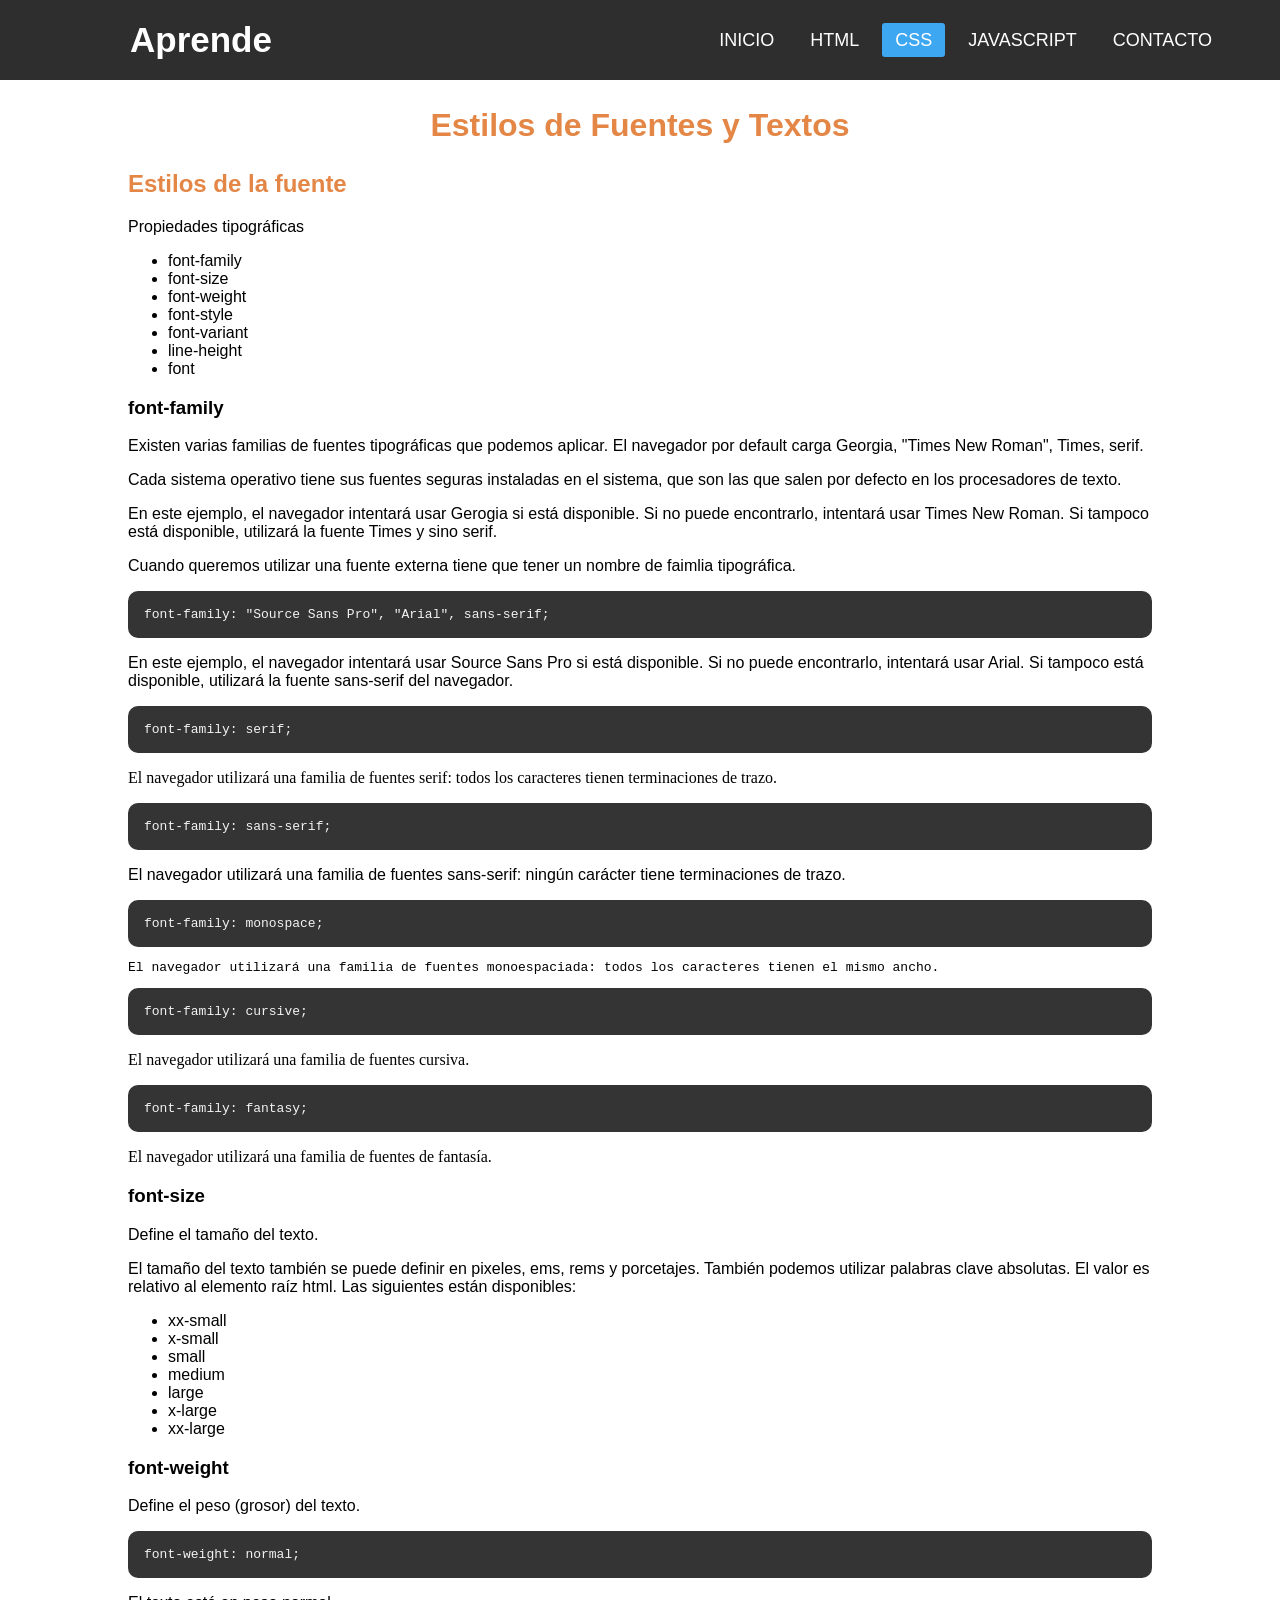
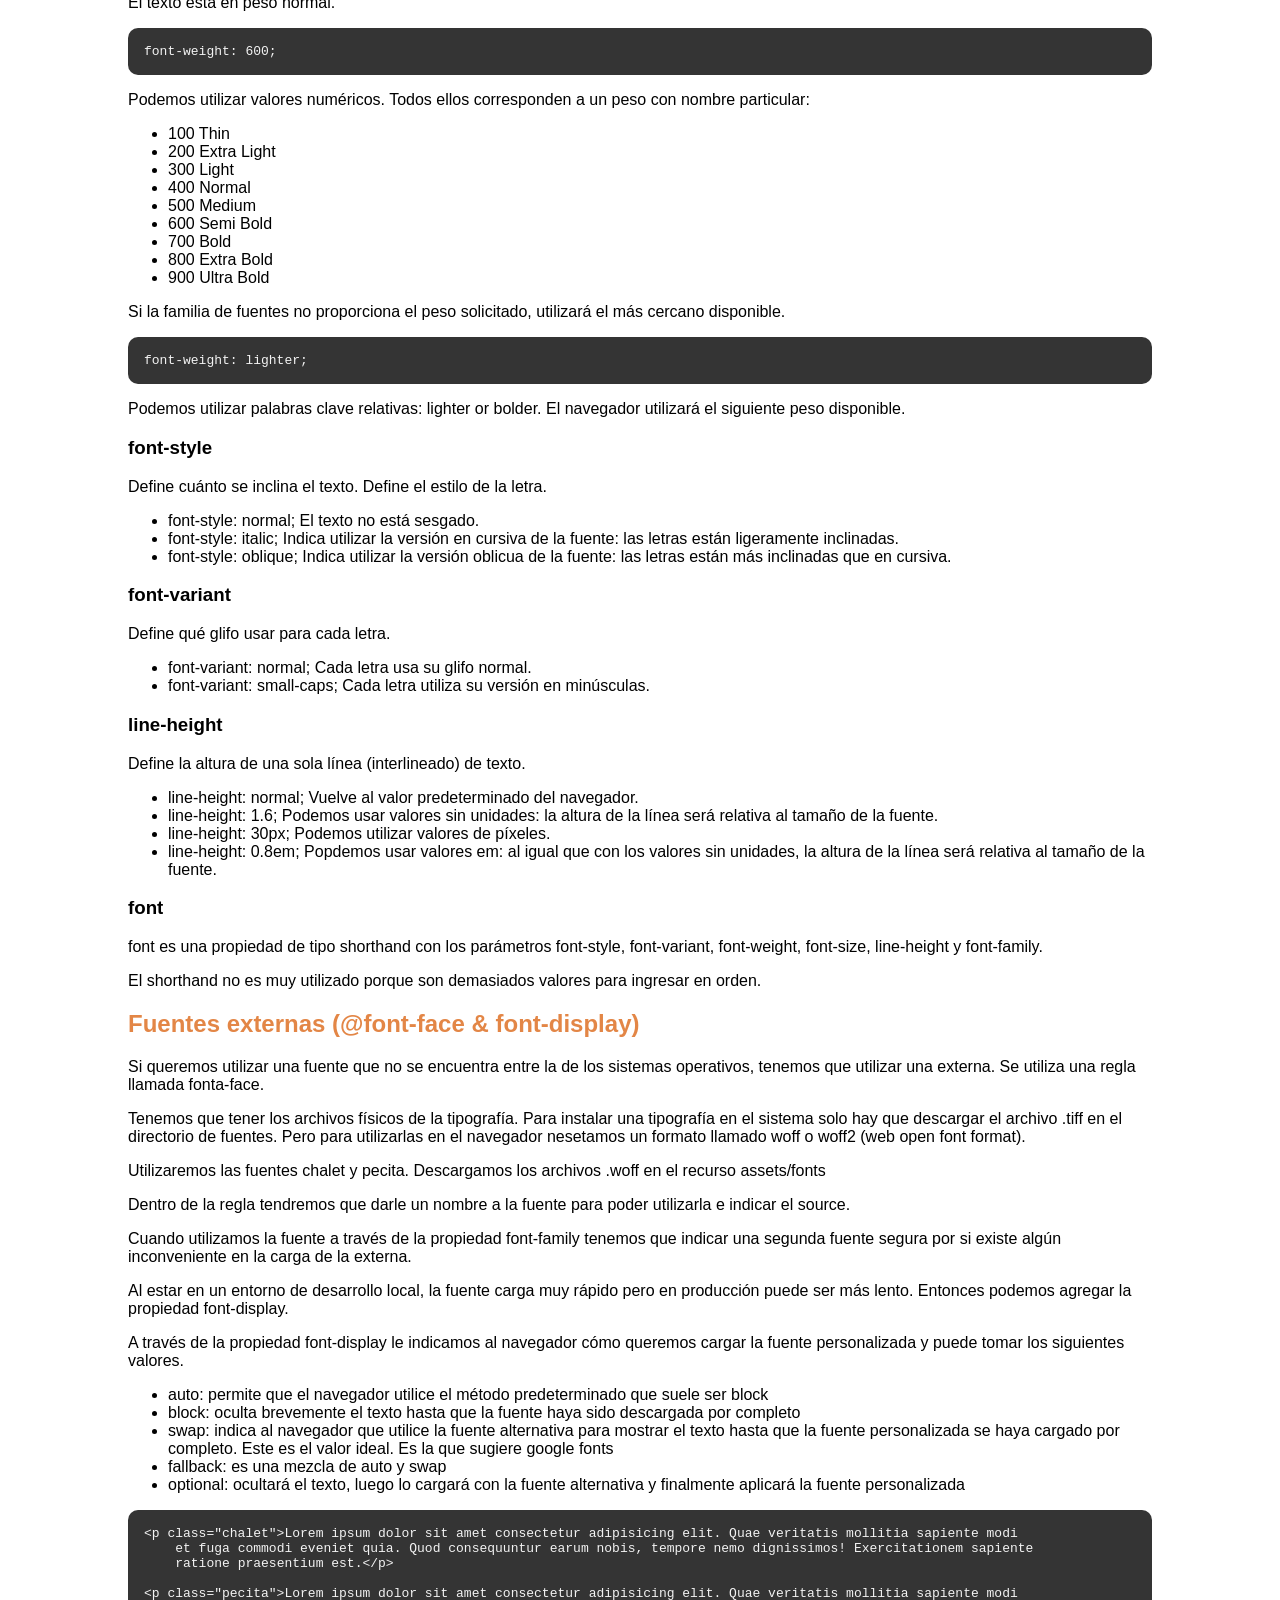
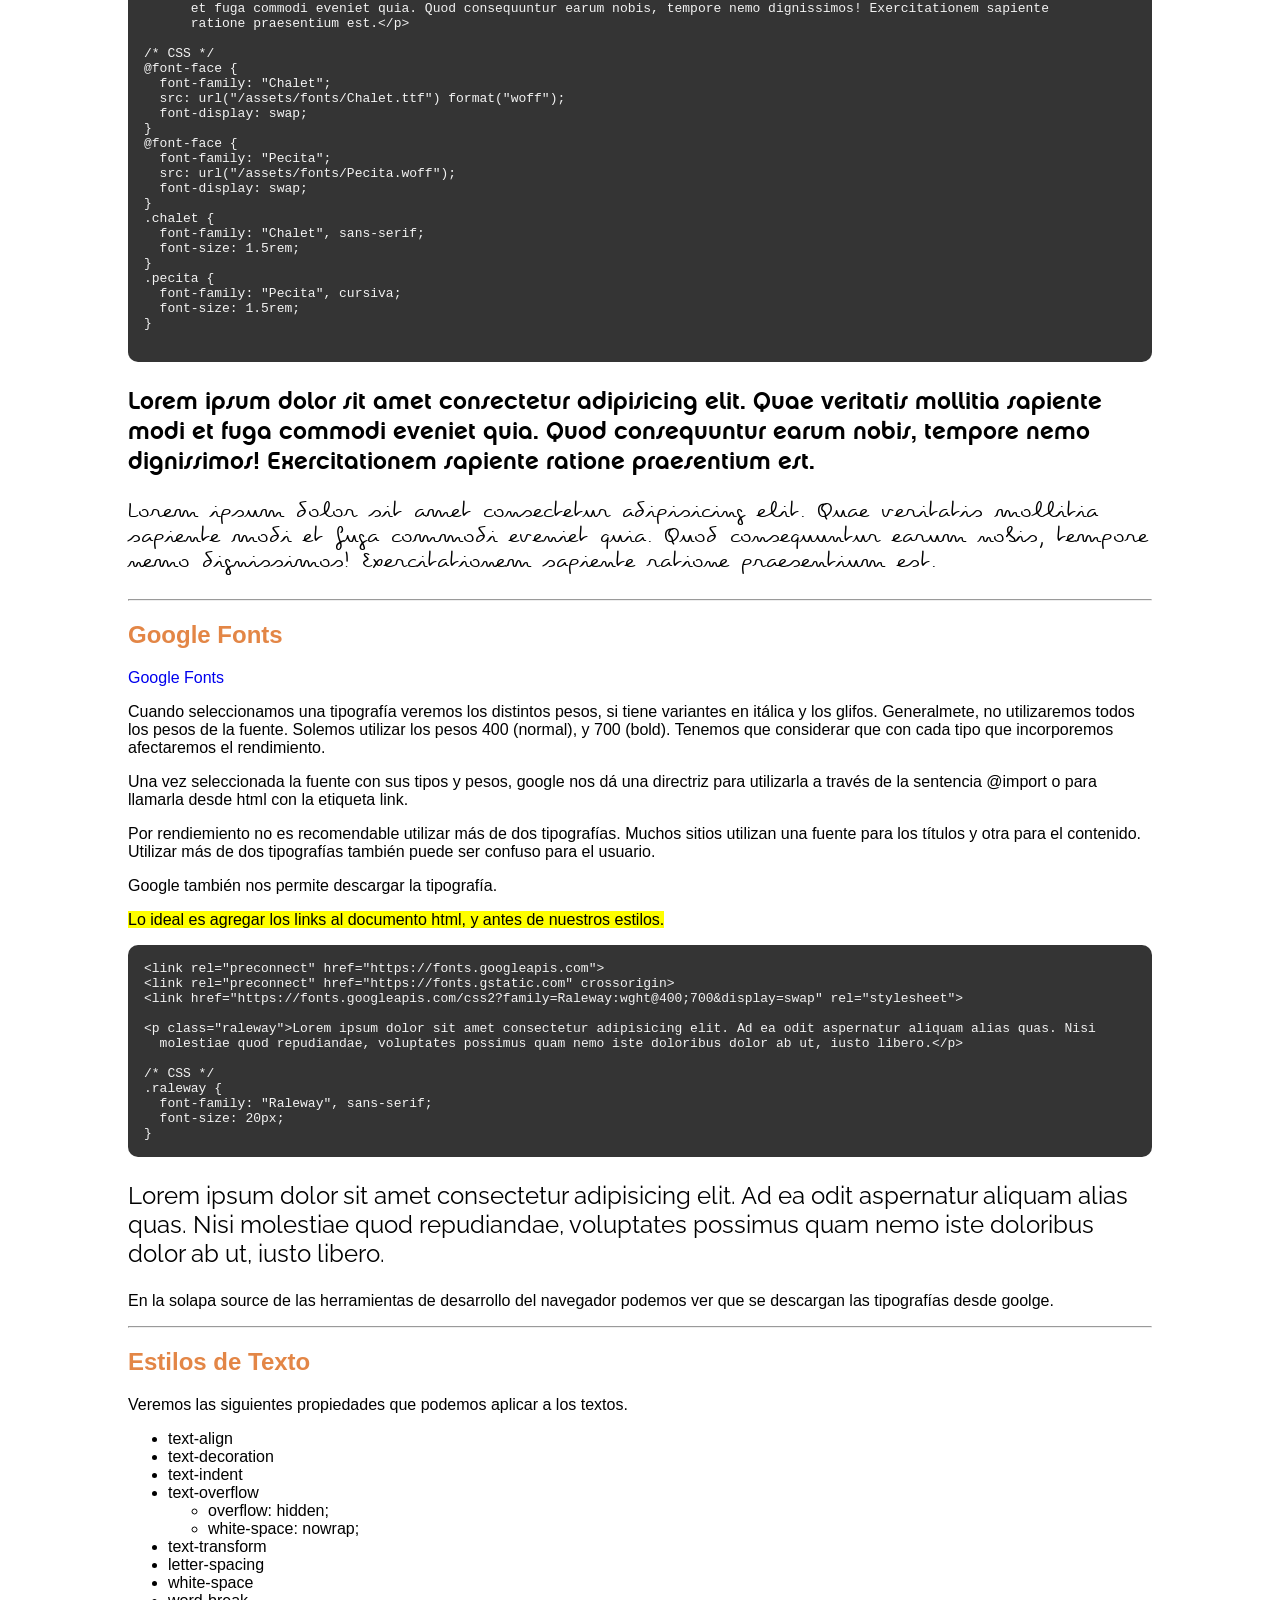
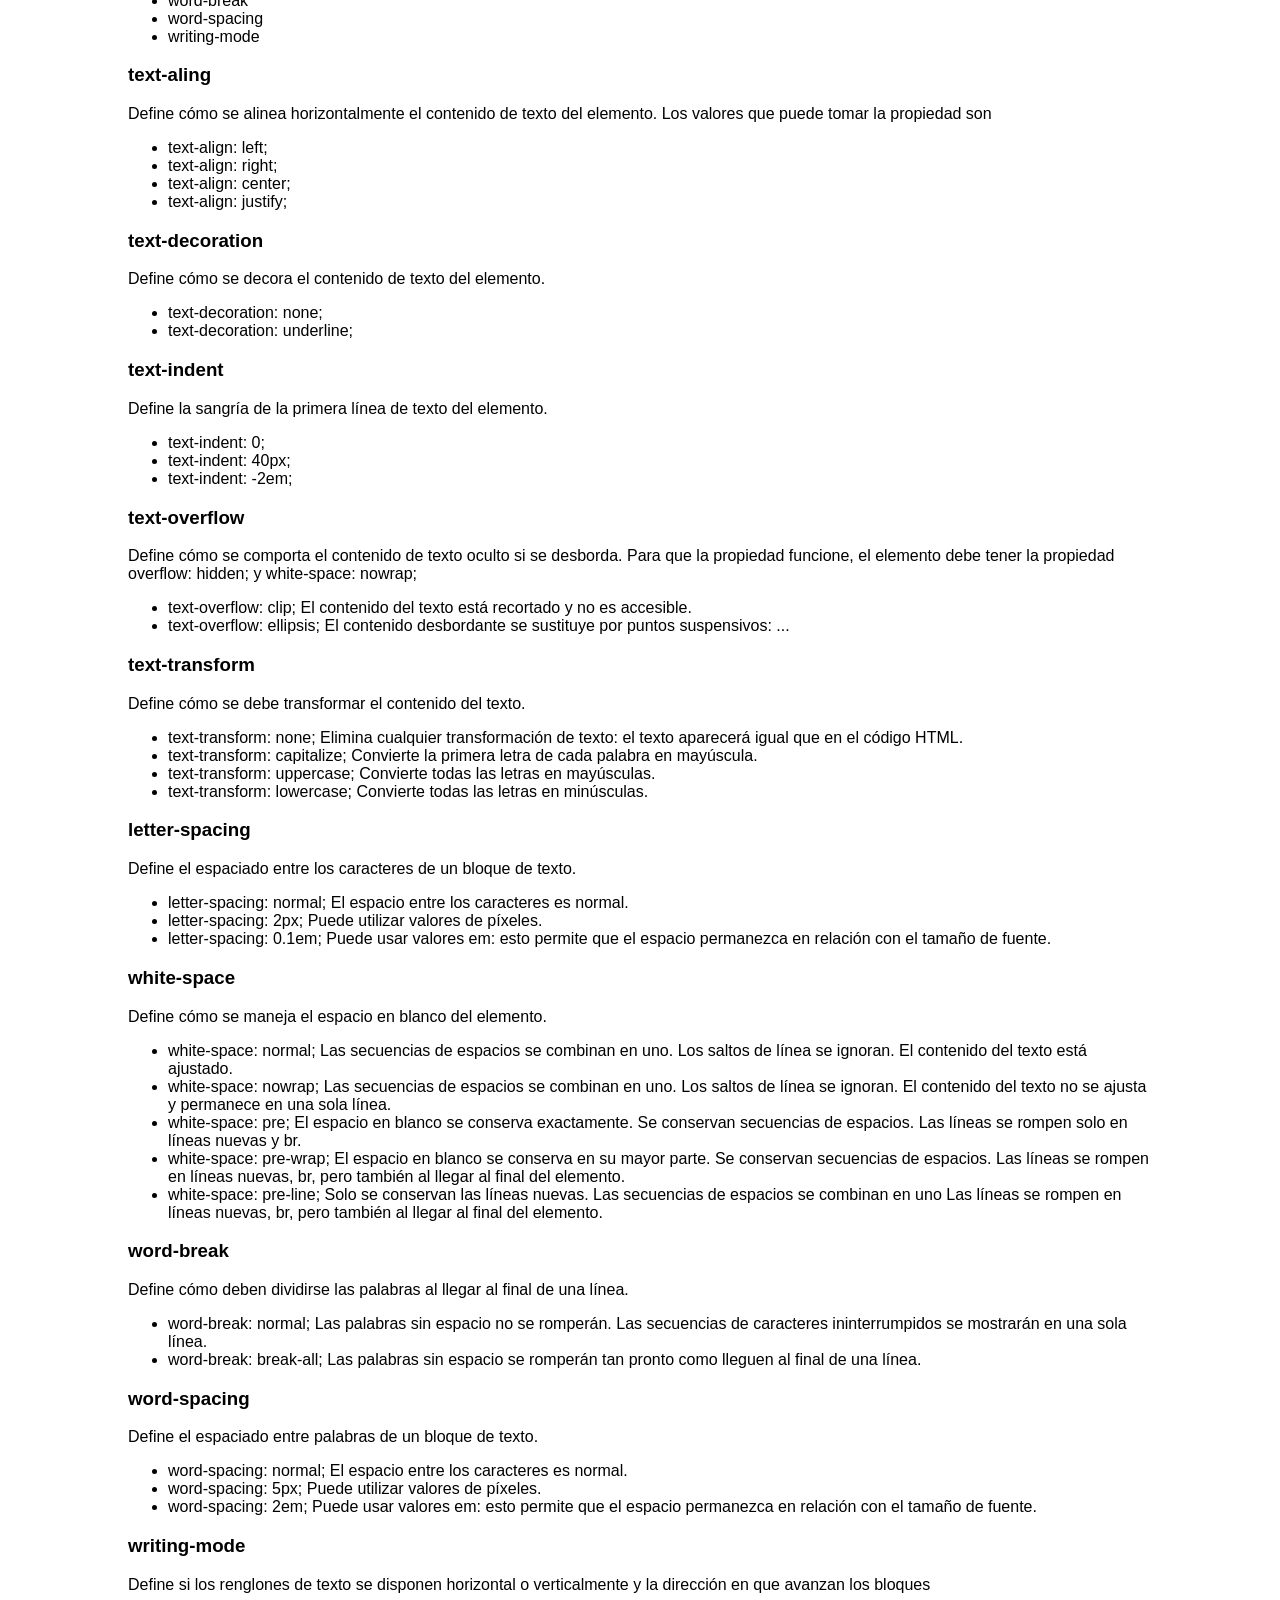
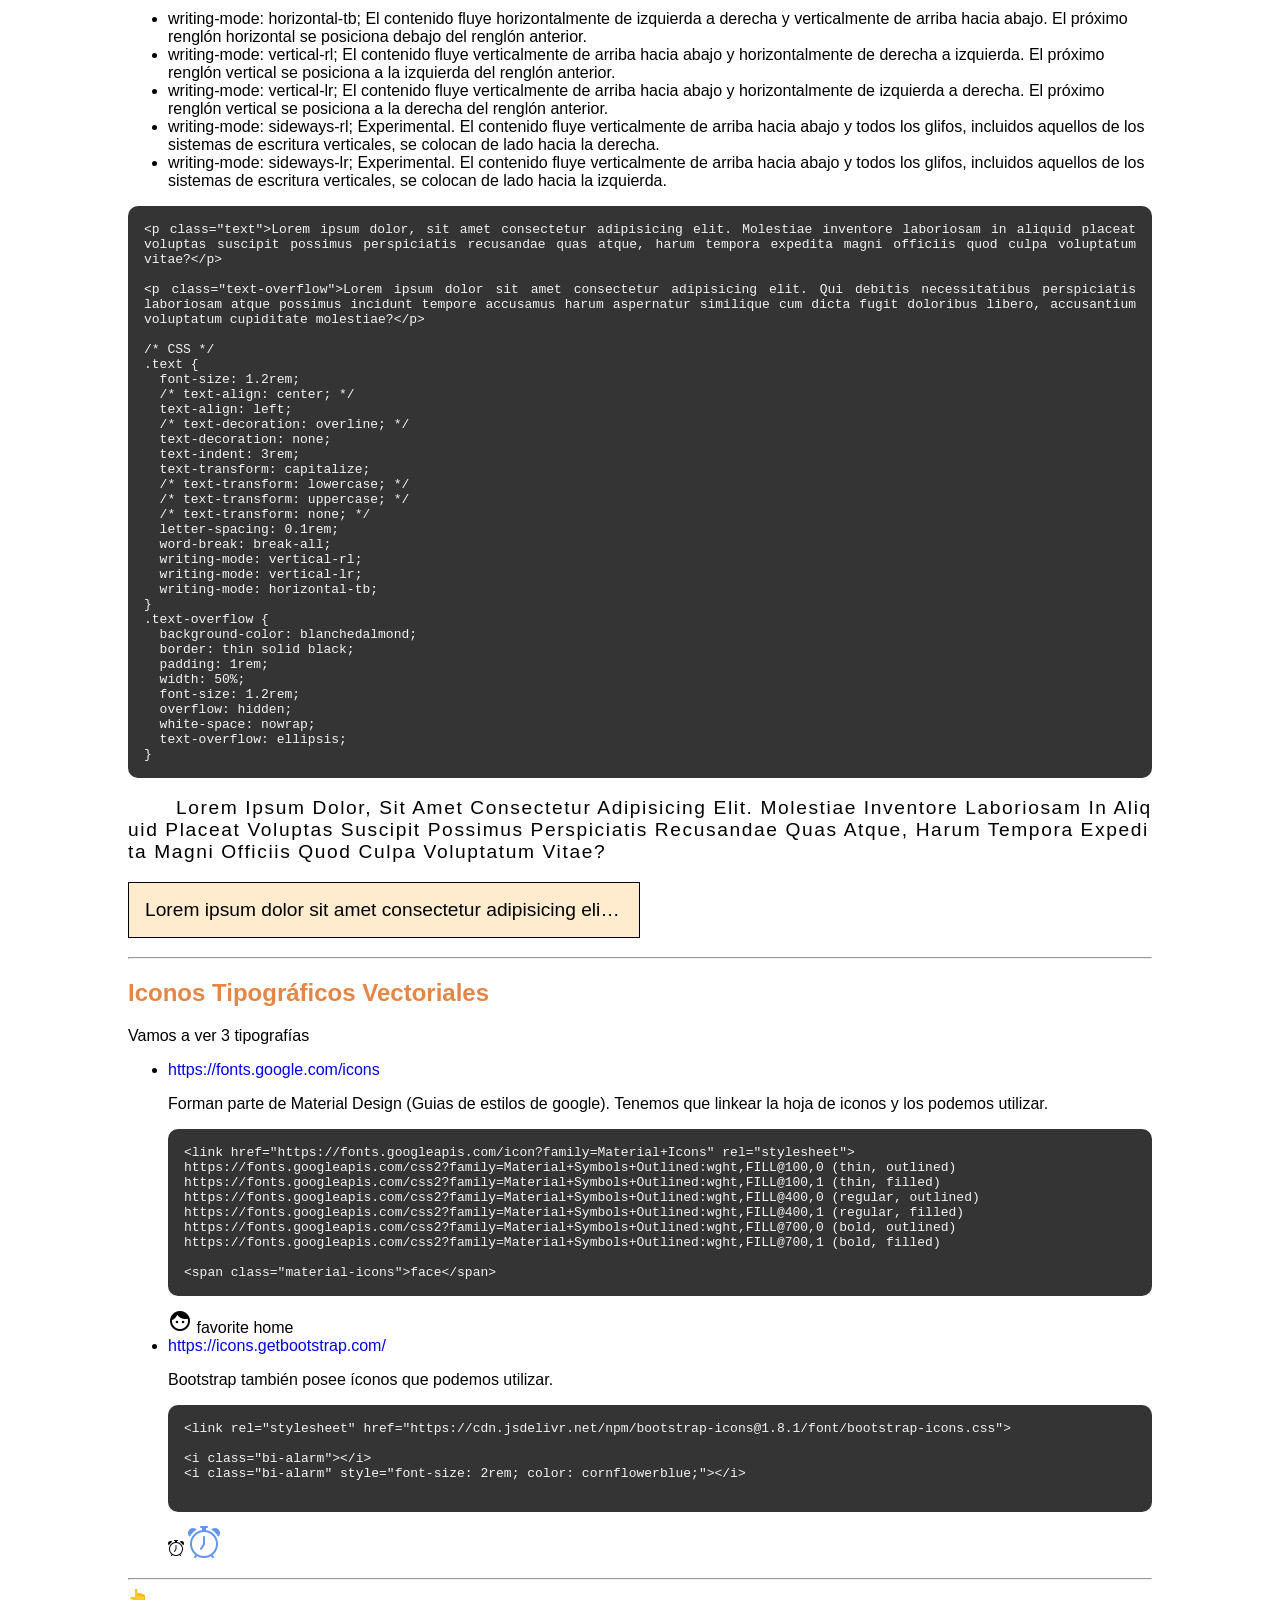
<file: pages/css/fonts-texts.html>
<!DOCTYPE html>
<html lang="es">

<head>
  <meta charset="UTF-8">
  <meta http-equiv="X-UA-Compatible" content="IE=edge">
  <meta name="viewport" content="width=device-width, initial-scale=1.0">
  <title>Estilos de Fuentes y Textos</title>
  <meta name="description"
    content="Esta página contiene los fundamentos básicos de CSS, utilízala como guía de referencia">
  <link rel="preconnect" href="https://fonts.googleapis.com">
  <link rel="preconnect" href="https://fonts.gstatic.com" crossorigin>
  <link href="https://fonts.googleapis.com/css2?family=Raleway:wght@400;700&display=swap" rel="stylesheet">
  <link rel="stylesheet"
    href="https://fonts.sandbox.google.com/css2?family=Material+Symbols+Outlined:opsz,wght,FILL,GRAD@24,400,0,0" />
  <link rel="stylesheet" href="/css/menu.css">
  <link rel="stylesheet" href="/css/styles.css">
  <link rel="stylesheet" href="/css/css/fonts-texts.css">
  <!-- CDN Material+Icons -->
  <link rel="stylesheet" href="https://fonts.googleapis.com/icon?family=Material+Icons" />
  <link rel="stylesheet" href="https://cdn.jsdelivr.net/npm/bootstrap-icons@1.8.1/font/bootstrap-icons.css">
</head>

<body>

  <!-- https://www.youtube.com/watch?v=K3xmRF8ab1o&list=PLvq-jIkSeTUZYcX9SYwVe7f66afwd9qk_&index=2 -->
  <header>
    <nav class="menu-nav">
      <a href="/index.html" class="enlace">
        <label class="logo">Aprende</label>
      </a>
      <input type="checkbox" id="check">
      <label for="check" class="checkbtn">
        <i class="material-icons">menu</i>
      </label>
      <ul class="menu">
        <li><a href="/index.html">Inicio</a></li>
        <li><a href="/pages/html/html.html">HTML</a></li>
        <li><a class="active" href="/pages/css/css.html">CSS</a></li>
        <li><a href="/pages/js/javascript.html">JavaScript</a></li>
        <li><a href="/pages/contacto.html">Contacto</a></li>
      </ul>
    </nav>
  </header>
  <main class="container">
    <section>
      <h1>Estilos de Fuentes y Textos</h1>
      <h2>Estilos de la fuente</h2>
      <p>Propiedades tipográficas</p>
      <ul>
        <li>font-family</li>
        <li>font-size</li>
        <li>font-weight</li>
        <li>font-style</li>
        <li>font-variant</li>
        <li>line-height</li>
        <li>font</li>
      </ul>

      <h3>font-family</h3>
      <p>Existen varias familias de fuentes tipográficas que podemos aplicar. El navegador por default carga Georgia,
        "Times New Roman", Times, serif.</p>

      <p>Cada sistema operativo tiene sus fuentes seguras instaladas en el sistema, que son las que salen por defecto en
        los procesadores de texto.</p>

      <p>En este ejemplo, el navegador intentará usar Gerogia si está disponible. Si no puede encontrarlo,
        intentará usar Times New Roman. Si tampoco está disponible, utilizará la fuente Times y sino serif.</p>
      </p>

      <p>Cuando queremos utilizar una fuente externa tiene que tener un nombre de faimlia tipográfica.</p>

      <pre>font-family: "Source Sans Pro", "Arial", sans-serif;</pre>

      <p style="font-family: 'Source Sans Pro', 'Arial', sans-serif;">En este ejemplo, el navegador intentará usar
        Source Sans Pro si está disponible. Si no puede encontrarlo, intentará usar Arial. Si tampoco está disponible,
        utilizará la fuente sans-serif del navegador.</p>

      <pre>font-family: serif;</pre>

      <p style="font-family: serif;">El navegador utilizará una familia de fuentes serif: todos los caracteres tienen
        terminaciones de trazo.</p>

      <pre>font-family: sans-serif;</pre>

      <p style="font-family: sans-serif;">El navegador utilizará una familia de fuentes sans-serif: ningún carácter
        tiene terminaciones de trazo.</p>

      <pre>font-family: monospace;</pre>

      <p style="font-family: monospace;">El navegador utilizará una familia de fuentes monoespaciada: todos los
        caracteres tienen el mismo ancho.</p>

      <pre>font-family: cursive;</pre>

      <p style="font-family: cursive;">El navegador utilizará una familia de fuentes cursiva.</p>

      <pre>font-family: fantasy;</pre>

      <p style="font-family: fantasy;">El navegador utilizará una familia de fuentes de fantasía.</p>

      <h3>font-size</h3>
      <p>Define el tamaño del texto.</p>

      <p>El tamaño del texto también se puede definir en pixeles, ems, rems y porcetajes. También podemos utilizar
        palabras clave absolutas. El valor es relativo al elemento raíz html. Las siguientes están disponibles:
      </p>

      <ul>
        <li>xx-small</li>
        <li>x-small</li>
        <li>small</li>
        <li>medium</li>
        <li>large</li>
        <li>x-large</li>
        <li>xx-large</li>
      </ul>

      <h3>font-weight</h3>
      <p>Define el peso (grosor) del texto.</p>

      <pre>font-weight: normal;</pre>
      <p>El texto está en peso normal.</p>

      <pre>font-weight: 600;</pre>
      <p>Podemos utilizar valores numéricos. Todos ellos corresponden a un peso con nombre particular:</p>

      <ul>
        <li>100 Thin</li>
        <li>200 Extra Light</li>
        <li>300 Light</li>
        <li>400 Normal</li>
        <li>500 Medium</li>
        <li>600 Semi Bold</li>
        <li>700 Bold</li>
        <li>800 Extra Bold</li>
        <li>900 Ultra Bold</li>
      </ul>

      <p>Si la familia de fuentes no proporciona el peso solicitado, utilizará el más cercano disponible.</p>

      <pre>font-weight: lighter;</pre>
      <p>Podemos utilizar palabras clave relativas: lighter or bolder. El navegador utilizará el siguiente peso
        disponible.</p>

      <h3>font-style</h3>
      <p>Define cuánto se inclina el texto. Define el estilo de la letra.</p>

      <ul>
        <li>font-style: normal; El texto no está sesgado.</li>
        <li>font-style: italic; Indica utilizar la versión en cursiva de la fuente: las letras están ligeramente
          inclinadas.</li>
        <li>font-style: oblique; Indica utilizar la versión oblicua de la fuente: las letras están más inclinadas que en
          cursiva.
        </li>
      </ul>

      <h3>font-variant</h3>
      <p>Define qué glifo usar para cada letra.</p>

      <ul>
        <li>font-variant: normal; Cada letra usa su glifo normal.</li>
        <li>font-variant: small-caps; Cada letra utiliza su versión en minúsculas.</li>
      </ul>

      <h3>line-height</h3>
      <p>Define la altura de una sola línea (interlineado) de texto.</p>

      <ul>
        <li>line-height: normal; Vuelve al valor predeterminado del navegador.</li>
        <li>line-height: 1.6; Podemos usar valores sin unidades: la altura de la línea será relativa al tamaño de la
          fuente.</li>
        <li>line-height: 30px; Podemos utilizar valores de píxeles.</li>
        <li>line-height: 0.8em; Popdemos usar valores em: al igual que con los valores sin unidades, la altura de la
          línea será relativa al tamaño de la fuente.</li>
      </ul>

      <h3>font</h3>
      <p>font es una propiedad de tipo shorthand con los parámetros font-style, font-variant, font-weight, font-size,
        line-height y font-family.</p>
      <p>El shorthand no es muy utilizado porque son demasiados valores para ingresar en orden.</p>

      <article>
        <h2>Fuentes externas (@font-face & font-display)</h2>
        <p>Si queremos utilizar una fuente que no se encuentra entre la de los sistemas operativos, tenemos que utilizar
          una externa. Se utiliza una regla llamada fonta-face.</p>

        <p>Tenemos que tener los archivos físicos de la tipografía. Para instalar una tipografía en el sistema solo hay
          que descargar el archivo .tiff en el directorio de fuentes. Pero para utilizarlas en el navegador nesetamos un
          formato llamado woff o woff2 (web open font format).</p>

        <p>Utilizaremos las fuentes chalet y pecita. Descargamos los archivos .woff en el recurso assets/fonts</p>

        <p>Dentro de la regla tendremos que darle un nombre a la fuente para poder utilizarla e indicar el source.</p>

        <p>Cuando utilizamos la fuente a través de la propiedad font-family tenemos que indicar una segunda fuente
          segura por si existe algún inconveniente en la carga de la externa.</p>

        <p>Al estar en un entorno de desarrollo local, la fuente carga muy rápido pero en producción puede ser más
          lento. Entonces podemos agregar la propiedad font-display.</p>

        <p>A través de la propiedad font-display le indicamos al navegador cómo queremos cargar la fuente personalizada
          y puede tomar los siguientes valores.</p>

        <ul>
          <li>auto: permite que el navegador utilice el método predeterminado que suele ser block</li>
          <li>block: oculta brevemente el texto hasta que la fuente haya sido descargada por completo</li>
          <li>swap: indica al navegador que utilice la fuente alternativa para mostrar el texto hasta que la fuente
            personalizada se haya cargado por completo. Este es el valor ideal. Es la que sugiere google fonts</li>
          <li>fallback: es una mezcla de auto y swap</li>
          <li>optional: ocultará el texto, luego lo cargará con la fuente alternativa y finalmente aplicará la fuente
            personalizada</li>
        </ul>

        <pre>
&lt;p class="chalet"&gt;Lorem ipsum dolor sit amet consectetur adipisicing elit. Quae veritatis mollitia sapiente modi
    et fuga commodi eveniet quia. Quod consequuntur earum nobis, tempore nemo dignissimos! Exercitationem sapiente
    ratione praesentium est.&lt;/p&gt;

&lt;p class="pecita"&gt;Lorem ipsum dolor sit amet consectetur adipisicing elit. Quae veritatis mollitia sapiente modi
      et fuga commodi eveniet quia. Quod consequuntur earum nobis, tempore nemo dignissimos! Exercitationem sapiente
      ratione praesentium est.&lt;/p&gt;

/* CSS */
@font-face {
  font-family: "Chalet";
  src: url("/assets/fonts/Chalet.ttf") format("woff");
  font-display: swap; 
}
@font-face {
  font-family: "Pecita";
  src: url("/assets/fonts/Pecita.woff");
  font-display: swap;
}
.chalet {
  font-family: "Chalet", sans-serif;
  font-size: 1.5rem;
}
.pecita {
  font-family: "Pecita", cursiva;
  font-size: 1.5rem;
}

</pre>
        <p class="chalet">Lorem ipsum dolor sit amet consectetur adipisicing elit. Quae veritatis mollitia sapiente modi
          et fuga commodi eveniet quia. Quod consequuntur earum nobis, tempore nemo dignissimos! Exercitationem sapiente
          ratione praesentium est.</p>
        <p class="pecita">Lorem ipsum dolor sit amet consectetur adipisicing elit. Quae veritatis mollitia sapiente modi
          et fuga commodi eveniet quia. Quod consequuntur earum nobis, tempore nemo dignissimos! Exercitationem sapiente
          ratione praesentium est.</p>

      </article>
      <hr>
      <article>
        <h2>Google Fonts</h2>
        <p><a href="https://fonts.google.com/" rel="nofollow" target="_blank">Google Fonts</a></p>
        <p>Cuando seleccionamos una tipografía veremos los distintos pesos, si tiene variantes en itálica y los glifos.
          Generalmete, no utilizaremos todos los pesos de la fuente. Solemos utilizar los pesos 400 (normal), y 700
          (bold). Tenemos que considerar que con cada tipo que incorporemos afectaremos el rendimiento.</p>

        <p>Una vez seleccionada la fuente con sus tipos y pesos, google nos dá una directriz para utilizarla a través de
          la sentencia @import o para llamarla desde html con la etiqueta link.</p>

        <p>Por rendiemiento no es recomendable utilizar más de dos tipografías. Muchos sitios utilizan una fuente para
          los títulos y otra para el contenido. Utilizar más de dos tipografías también puede ser confuso para el
          usuario.</p>

        <p>Google también nos permite descargar la tipografía.</p>

        <p><mark>Lo ideal es agregar los links al documento html, y antes de nuestros estilos.</mark></p>

        <pre>
&lt;link rel="preconnect" href="https://fonts.googleapis.com"&gt;
&lt;link rel="preconnect" href="https://fonts.gstatic.com" crossorigin&gt;
&lt;link href="https://fonts.googleapis.com/css2?family=Raleway:wght@400;700&display=swap" rel="stylesheet"&gt;

&lt;p class="raleway"&gt;Lorem ipsum dolor sit amet consectetur adipisicing elit. Ad ea odit aspernatur aliquam alias quas. Nisi
  molestiae quod repudiandae, voluptates possimus quam nemo iste doloribus dolor ab ut, iusto libero.&lt;/p&gt;

/* CSS */
.raleway {
  font-family: "Raleway", sans-serif;
  font-size: 20px;
}
</pre>

        <p class="raleway">Lorem ipsum dolor sit amet consectetur adipisicing elit. Ad ea odit aspernatur aliquam alias
          quas. Nisi molestiae quod repudiandae, voluptates possimus quam nemo iste doloribus dolor ab ut, iusto libero.
        </p>

        <p>En la solapa source de las herramientas de desarrollo del navegador podemos ver que se descargan las
          tipografías desde goolge.</p>
      </article>
      <hr>
      <article>
        <h2>Estilos de Texto</h2>
        <p>Veremos las siguientes propiedades que podemos aplicar a los textos.</p>
        <ul>
          <li>text-align</li>
          <li>text-decoration</li>
          <li>text-indent</li>
          <li>text-overflow</li>
          <ul>
            <li>overflow: hidden;</li>
            <li>white-space: nowrap;</li>
          </ul>
          <li>text-transform</li>
          <li>letter-spacing</li>
          <li>white-space</li>
          <li>word-break</li>
          <li>word-spacing</li>
          <li>writing-mode</li>
        </ul>

        <h3>text-aling</h3>
        <p>Define cómo se alinea horizontalmente el contenido de texto del elemento. Los valores que puede tomar la
          propiedad son</p>

        <ul>
          <li>text-align: left;</li>
          <li>text-align: right;</li>
          <li>text-align: center;</li>
          <li>text-align: justify;</li>
        </ul>

        <h3>text-decoration</h3>

        <p>Define cómo se decora el contenido de texto del elemento.</p>

        <ul>
          <li>text-decoration: none;</li>
          <li>text-decoration: underline;</li>
        </ul>

        <h3>text-indent</h3>

        <p>Define la sangría de la primera línea de texto del elemento.</p>

        <ul>
          <li>text-indent: 0;</li>
          <li>text-indent: 40px;</li>
          <li>text-indent: -2em;</li>
        </ul>

        <h3>text-overflow</h3>

        <p>Define cómo se comporta el contenido de texto oculto si se desborda. Para que la propiedad funcione, el
          elemento debe tener la propiedad overflow: hidden; y white-space: nowrap;</p>

        <ul>
          <li>text-overflow: clip; El contenido del texto está recortado y no es accesible.</li>
          <li>text-overflow: ellipsis; El contenido desbordante se sustituye por puntos suspensivos: ...</li>
        </ul>

        <h3>text-transform</h3>

        <p>Define cómo se debe transformar el contenido del texto.</p>

        <ul>
          <li>text-transform: none; Elimina cualquier transformación de texto: el texto aparecerá igual que en el código
            HTML.</li>
          <li>text-transform: capitalize; Convierte la primera letra de cada palabra en mayúscula.</li>
          <li>text-transform: uppercase; Convierte todas las letras en mayúsculas.</li>
          <li>text-transform: lowercase; Convierte todas las letras en minúsculas.</li>
        </ul>

        <h3>letter-spacing</h3>

        <p>Define el espaciado entre los caracteres de un bloque de texto.</p>

        <ul>
          <li>letter-spacing: normal; El espacio entre los caracteres es normal.</li>
          <li>letter-spacing: 2px; Puede utilizar valores de píxeles.</li>
          <li>letter-spacing: 0.1em; Puede usar valores em: esto permite que el espacio permanezca en relación con el
            tamaño de fuente.</li>
        </ul>

        <h3>white-space</h3>
        <p>Define cómo se maneja el espacio en blanco del elemento.</p>

        <ul>
          <li>white-space: normal; Las secuencias de espacios se combinan en uno. Los saltos de línea se ignoran. El
            contenido del texto está ajustado.</li>
          <li>white-space: nowrap; Las secuencias de espacios se combinan en uno. Los saltos de línea se ignoran. El
            contenido del texto no se ajusta y permanece en una sola línea.</li>
          <li>white-space: pre; El espacio en blanco se conserva exactamente. Se conservan secuencias de espacios. Las
            líneas se rompen solo en líneas nuevas y br.</li>
          <li>white-space: pre-wrap; El espacio en blanco se conserva en su mayor parte. Se conservan secuencias de
            espacios. Las líneas se rompen en líneas nuevas, br, pero también al llegar al final del elemento.</li>
          <li>white-space: pre-line; Solo se conservan las líneas nuevas. Las secuencias de espacios se combinan en uno
            Las líneas se rompen en líneas nuevas, br, pero también al llegar al final del elemento.</li>
        </ul>


        <h3>word-break</h3>
        <p>Define cómo deben dividirse las palabras al llegar al final de una línea.</p>

        <ul>
          <li>word-break: normal; Las palabras sin espacio no se romperán. Las secuencias de caracteres ininterrumpidos
            se mostrarán en una sola línea.</li>
          <li>word-break: break-all; Las palabras sin espacio se romperán tan pronto como lleguen al final de una línea.
          </li>
        </ul>

        <h3>word-spacing</h3>
        <p>Define el espaciado entre palabras de un bloque de texto.</p>

        <ul>
          <li>word-spacing: normal; El espacio entre los caracteres es normal.</li>
          <li>word-spacing: 5px; Puede utilizar valores de píxeles.</li>
          <li>word-spacing: 2em; Puede usar valores em: esto permite que el espacio permanezca en relación con el tamaño
            de fuente.
          </li>
        </ul>


        <h3>writing-mode</h3>

        <p>Define si los renglones de texto se disponen horizontal o verticalmente y la dirección en que avanzan los
          bloques</p>

        <ul>
          <li>writing-mode: horizontal-tb; El contenido fluye horizontalmente de izquierda a derecha y verticalmente de
            arriba hacia abajo. El próximo renglón horizontal se posiciona debajo del renglón anterior.</li>
          <li>writing-mode: vertical-rl; El contenido fluye verticalmente de arriba hacia abajo y horizontalmente de
            derecha a izquierda. El próximo renglón vertical se posiciona a la izquierda del renglón anterior.</li>
          <li>writing-mode: vertical-lr; El contenido fluye verticalmente de arriba hacia abajo y horizontalmente de
            izquierda a derecha. El próximo renglón vertical se posiciona a la derecha del renglón anterior.</li>
          <li>writing-mode: sideways-rl; Experimental. El contenido fluye verticalmente de arriba hacia abajo y todos
            los glifos, incluidos aquellos de los sistemas de escritura verticales, se colocan de lado hacia la derecha.
          </li>
          <li>writing-mode: sideways-lr; Experimental. El contenido fluye verticalmente de arriba hacia abajo y todos
            los glifos, incluidos aquellos de los sistemas de escritura verticales, se colocan de lado hacia la
            izquierda.
          </li>
        </ul>

        <pre>
&lt;p class="text"&gt;Lorem ipsum dolor, sit amet consectetur adipisicing elit. Molestiae inventore laboriosam in aliquid placeat voluptas suscipit possimus perspiciatis recusandae quas atque, harum tempora expedita magni officiis quod culpa voluptatum vitae?&lt;/p&gt;

&lt;p class="text-overflow"&gt;Lorem ipsum dolor sit amet consectetur adipisicing elit. Qui debitis necessitatibus perspiciatis laboriosam atque possimus incidunt tempore accusamus harum aspernatur similique cum dicta fugit doloribus libero, accusantium voluptatum cupiditate molestiae?&lt;/p&gt;

/* CSS */
.text {
  font-size: 1.2rem;
  /* text-align: center; */
  text-align: left;
  /* text-decoration: overline; */
  text-decoration: none;
  text-indent: 3rem;
  text-transform: capitalize;
  /* text-transform: lowercase; */
  /* text-transform: uppercase; */
  /* text-transform: none; */
  letter-spacing: 0.1rem;
  word-break: break-all;
  writing-mode: vertical-rl;
  writing-mode: vertical-lr;
  writing-mode: horizontal-tb;
}
.text-overflow {
  background-color: blanchedalmond;
  border: thin solid black;
  padding: 1rem;
  width: 50%;
  font-size: 1.2rem;
  overflow: hidden;
  white-space: nowrap;
  text-overflow: ellipsis;
}
</pre>
        <p class="text">Lorem ipsum dolor, sit amet consectetur adipisicing elit. Molestiae inventore laboriosam in
          aliquid placeat voluptas suscipit possimus perspiciatis recusandae quas atque, harum tempora expedita magni
          officiis quod culpa voluptatum vitae?</p>

        <p class="text-overflow">Lorem ipsum dolor sit amet consectetur adipisicing elit. Qui debitis necessitatibus
          perspiciatis laboriosam atque possimus incidunt tempore accusamus harum aspernatur similique cum dicta fugit
          doloribus libero, accusantium voluptatum cupiditate molestiae?</p>
      </article>
      <hr>
      <article>
        <h2>Iconos Tipográficos Vectoriales</h2>
        <p>Vamos a ver 3 tipografías</p>
        <ul>
          <li><a href="https://fonts.google.com/icons" rel="nofollow" target="_blank">https://fonts.google.com/icons</a>

            <p>Forman parte de Material Design (Guias de estilos de google). Tenemos que linkear la hoja de iconos y los
              podemos utilizar.</p>

            <pre>
&lt;link href="https://fonts.googleapis.com/icon?family=Material+Icons" rel="stylesheet"&gt;
https://fonts.googleapis.com/css2?family=Material+Symbols+Outlined:wght,FILL@100,0 (thin, outlined)
https://fonts.googleapis.com/css2?family=Material+Symbols+Outlined:wght,FILL@100,1 (thin, filled)
https://fonts.googleapis.com/css2?family=Material+Symbols+Outlined:wght,FILL@400,0 (regular, outlined)
https://fonts.googleapis.com/css2?family=Material+Symbols+Outlined:wght,FILL@400,1 (regular, filled)
https://fonts.googleapis.com/css2?family=Material+Symbols+Outlined:wght,FILL@700,0 (bold, outlined)
https://fonts.googleapis.com/css2?family=Material+Symbols+Outlined:wght,FILL@700,1 (bold, filled)

&lt;span class="material-icons"&gt;face&lt;/span&gt;
</pre>
            <span class="material-icons">face</span>
            <span class="material-symbols-outlined">favorite</span>
            <span class="material-symbols-outlined">home</span>
          </li>
          <li><a href="https://icons.getbootstrap.com/" rel="nofollow"
              target="_blank">https://icons.getbootstrap.com/</a>
            <p>Bootstrap también posee íconos que podemos utilizar.</p>

            <pre>
&lt;link rel="stylesheet" href="https://cdn.jsdelivr.net/npm/bootstrap-icons@1.8.1/font/bootstrap-icons.css"&gt;

&lt;i class="bi-alarm"&gt;&lt;/i&gt;
&lt;i class="bi-alarm" style="font-size: 2rem; color: cornflowerblue;"&gt;&lt;/i&gt;

</pre>
            <i class="bi-alarm"></i>
            <i class="bi-alarm" style="font-size: 2rem; color: cornflowerblue;"></i>
          </li>
        </ul>
      </article>
    </section>
    <hr>
    <a href="/pages/css/css.html#indice">👆</a>
  </main>
</body>

</html>
</file>
<file: css/menu.css>
* {
  /* padding: 0;
  margin: 0;
  text-decoration: none;
  list-style: none; */
  box-sizing: border-box;
  /* font-family: Arial, Helvetica, sans-serif; */
}
ul.menu {
  list-style-type: none;
  margin: 0;
  padding: 0;
}

.menu li a {
  text-decoration: none;
}

.menu-nav {
  background: #2e2e2e;
  height: 80px;
  width: 100%;
  padding: 0 50px;
  display: flex;
  align-items: center;
  justify-content: space-between;
}
.logo {
  height: 40px;
}
.menu-nav ul {
  display: flex;
  justify-content: center;
}
.menu-nav ul li {
  margin: 0 5px;
}
.menu-nav ul li a {
  color: #fff;
  font-size: 18px;
  padding: 7px 13px;
  border-radius: 3px;
  text-transform: uppercase;
}
li a.active,
li a:hover {
  background: #3ea7f2;
  transition: 0.5s;
}
.checkbtn {
  font-size: 30px;
  color: #fff;
  cursor: pointer;
  display: none;
}
#check {
  display: none;
}
.banner {
  background: linear-gradient(
      to right,
      rgba(0, 0, 144, 0.2),
      rgba(47, 205, 205, 0.7)
    ),
    url(/assets/images/fondo.jpg) no-repeat;
  background-size: cover;
  background-position: center center;
  height: calc(100vh - 80px);
  display: flex;
  align-items: center;
  justify-content: center;
  flex-direction: column;
}
.banner .row h2 {
  text-align: center;
  font-size: 4rem;
  color: white;
  margin: 0 1.5rem;
}

.banner .btnServices {
  margin-top: 3rem;
  background-color: #3ea7f2;
  color: #fff;
  padding: 15px 25px;
  border-radius: 5px;
  font-size: 1.5rem;
}

.change {
  display: inline-block;
  vertical-align: bottom;
  animation: blinker 2s linear infinite;
  animation-delay: -1s;
}

.change span {
  color: #2e2e2e;
  float: left;
  overflow: hidden;
  animation: hideShow 12s linear infinite;
}

.change span:nth-child(1) {
  animation-delay: -0s;
}
.change span:nth-child(2) {
  animation-delay: -2s;
}
.change span:nth-child(3) {
  animation-delay: -4s;
}
.change span:nth-child(4) {
  animation-delay: -6s;
}
.change span:nth-child(5) {
  animation-delay: -8s;
}
.change span:nth-child(6) {
  animation-delay: -10s;
}
.logo {
  color: #fff;
  font-size: 35px;
  padding: 0 80px;
  font-weight: bold;
}
.enlace {
  text-decoration: none;
}

@keyframes blinker {
  50% {
    opacity: 0;
  }
}
@keyframes hideShow {
  0%,
  16.6%,
  33.33%,
  100% {
    width: 0;
  }
  16.66%,
  33.3% {
    width: auto;
  }
}

/* MEDIAS QUERIES */
@media (max-width: 952px) {
  .menu-nav ul li a {
    font-size: 16px;
  }
  .logo {
    font-size: 30px;
    padding-left: 35px;
  }
}

@media (max-width: 858px) {
  .checkbtn {
    display: flex;
  }
  .menu-nav {
    padding: 0 30px;
  }
  .menu-nav ul {
    position: absolute;
    width: 100%;
    height: calc(100vh - 80px);
    background: #2c3e50;
    top: 80px;
    left: -100%;
    text-align: center;
    transition: all 0.5s;
    flex-direction: column;
    z-index: 10;
  }
  .menu-nav ul li {
    margin: 20px 0;
  }
  .menu-nav ul li a {
    font-size: 20px;
  }
  /* li a:hover,
  li a.active {
     background: #000090;
    color: red; 
  } */
  #check:checked ~ ul {
    left: 0;
  }
  .banner .row h2 {
    font-size: 3rem;
  }
  .banner .btnServices {
    margin-top: 3rem;
    padding: 10px 20px;
    border-radius: 5px;
    font-size: 1.3rem;
  }
  .logo {
    font-size: 30px;
    padding-left: 35px;
  }
}
</file>
<file: css/styles.css>
* {
  box-sizing: border-box;
  font-family: sans-serif;
}

:root {
  --subtitle-color: #e38646;
  --bg-gray-light: #f3f3f3;
  --code-background-block: #343434;
  --code-background-text: #f3f3f3;
  --text-color: #222;
  --blockout-color: #999;
  --elem-radius: 10px;
}

html {
  scroll-behavior: smooth;
}

body {
  margin: 0;
}

a {
  text-decoration: none;
}

/* .material-icons {
  font-family: "Material Icons";
  font-weight: normal;
  font-style: normal;
  font-size: 24px; 
  display: inline-block;
  line-height: 1;
  text-transform: none;
  letter-spacing: normal;
  word-wrap: normal;
  white-space: nowrap;
  direction: ltr;

  -webkit-font-smoothing: antialiased;
  text-rendering: optimizeLegibility;
  -moz-osx-font-smoothing: grayscale;
} */

h1,
h2 {
  color: var(--subtitle-color);
}

h1 {
  text-align: center;
  font-size: 2rem;
}

.body {
  background: var(--bg-gray-light);
}
i.material-icons {
  vertical-align: -6px;
}

.container {
  width: 80%;
  margin: 0 auto;
}

pre {
  padding: 1rem;
  /* margin: 1rem 0 2rem; */
  background-color: var(--code-background-block);
  font-family: monospace;
  border-radius: var(--elem-radius);
  color: var(--code-background-text);
  white-space: pre-wrap;
  /* white-space: pre-line; */
  word-wrap: break-word;
  text-align: justify;
}

.without-styles {
  color: var(--text-color);
  text-align: left;
}

td .without-styles {
  text-decoration: underline;
}

blockquote {
  background: #f9f9f9;
  border-left: 10px solid #ccc;
  margin: 1.5em 10px;
  padding: 0.5em 10px;
}
blockquote:before {
  color: #ccc;
  /* content: open-quote; */
  font-size: 4em;
  line-height: 0.1em;
  margin-right: 0.25em;
  vertical-align: -0.4em;
}
blockquote p {
  display: inline;
  font-family: monospace;
}

tabla {
  width: 100%;
  border: 1px solid #000;
  border-collapse: collapse;
}

th,
td {
  /* width: 25%; */
  text-align: left;
  vertical-align: top;
  border: 1px solid #000;
  border-spacing: 0;
  padding: 0.3rem;
}

th {
  text-align: center;
}

caption {
  padding: 0.3em;
  color: #fff;
  background: #000;
}

img.image {
  width: 80%;
  height: auto;
}
img.redu {
  width: 200px;
  height: auto;
}

video.redu {
  width: 50%;
}

iframe {
  width: 80%;
  height: 400px;
}

.text-32 {
  font-size: 32px;
}

.bg-skyblue {
  background-color: skyblue;
}

#parrafo-dos {
  background-color: pink;
}

.hijos-directos > li {
  background-color: thistle;
}

.hijos-descendientes b {
  background-color: thistle;
}

.hermanos-general ~ li {
  background-color: thistle;
}

.hermanos-adyacentes + li {
  background-color: thistle;
}

.seletores-atributos a[href] {
  color: orangered;
}

.form-pseudoclase *:required {
  /* border-color: yellow; */
  border: 2px solid yellow;
}

.form-pseudoclase *:valid {
  border-color: green;
}

.form-pseudoclase *:invalid {
  border-color: red;
}

.form-pseudoclase *:focus {
  background-color: skyblue;
}
.form-pseudoclase *:disabled {
  background-color: pink;
}

.menu-pseudoclases a:link {
  color: skyblue;
}

.menu-pseudoclases a:active {
  color: red;
}
.menu-pseudoclases a:visited {
  color: olive;
}
.menu-pseudoclases a:hover {
  color: orange;
}

/* Selects an element with an ID matching the current URL's fragment */
.indice:target {
  background-color: var(--bg-gray-light);
  border: 10px solid var(--bg-gray-light);
}

.lista-pseudoclases li:first-child {
  color: green;
}
.lista-pseudoclases li:last-child {
  color: violet;
}
.lista-pseudoclases li:nth-child(3) {
  color: navy;
}
.lista-pseudoclases li:nth-child(4n) {
  font-size: 20px;
}
.lista-pseudoclases li:nth-child(3n + 1) {
  font-weight: bold;
}
.lista-pseudoclases li:nth-child(even) {
  background-color: yellow;
}
.lista-pseudoclases li:nth-child(odd) {
  background-color: orange;
}
.articulo-pseudoclases p:first-of-type {
  background-color: pink;
}
.articulo-pseudoclases p:last-of-type {
  background-color: violet;
}
.articulo-pseudoclases p:nth-of-type(3) {
  background-color: fuchsia;
}
.articulo-pseudoclases *:not(p) {
  background-color: beige;
}
.saga-geminis::before {
  content: "👾";
}
.saga-geminis::after {
  content: "😎";
}
.saga-precio::before {
  content: "$";
  font-weight: bold;
}
.saga-precio::after {
  content: "USD";
  font-weight: bold;
}
.p-seudoelementos::first-line {
  color: coral;
}
.p-seudoelementos::selection {
  color: greenyellow;
  background-color: black;
}
.input-pseudoelementos::placeholder {
  color: green;
}

.form-agrupar-selectores input[type="text"],
.form-agrupar-selectores input[type="email"],
.form-agrupar-selectores textarea {
  display: block;
  border-color: yellow;
  border-width: 2px;
  background-color: black;
  font-size: 20px;
  width: 300px;
}

.herencia-container {
  background-color: greenyellow;
  font-size: 25px;
}

.herencia-container span {
  background-color: pink;
  /* font-size: 10px; */
}
</file>
<file: css/box-model.css>
html {
  box-sizing: border-box;
}
*,
*:before,
*:after {
  box-sizing: inherit;
}

:root {
  --subtitle-color: #e38646;
  --bg-gray-light: #f3f3f3;
  --code-background-block: #343434;
  --code-background-text: #f3f3f3;
  --text-color: #222;
  --blockout-color: #999;
  --elem-radius: 10px;
}

a {
  text-decoration: none;
}

pre {
  padding: 1rem;
  /* margin: 1rem 0 2rem; */
  background-color: var(--code-background-block);
  font-family: monospace;
  border-radius: var(--elem-radius);
  color: var(--code-background-text);
  white-space: pre-wrap;
  /* white-space: pre-line; */
  word-wrap: break-word;
  text-align: justify;
}

blockquote {
  background: #f9f9f9;
  border-left: 10px solid #ccc;
  margin: 1.5em 10px;
  padding: 0.5em 10px;
}
blockquote:before {
  color: #ccc;
  /* content: open-quote; */
  font-size: 4em;
  line-height: 0.1em;
  margin-right: 0.25em;
  vertical-align: -0.4em;
}
blockquote p {
  display: inline;
  font-family: monospace;
}

p.box-model {
  border-width: 5px;
  border-style: solid;
  border-color: green;
  padding: 10px;
}

.p-container {
  display: flex;
  flex-wrap: wrap;
  justify-content: space-around;
}

.p-container pre,
.p-container p {
  max-width: 45%;
  min-width: 350px;
}

.width_height p.aplica-wh {
  width: 400px;
  height: 200px;
  border-width: 1px;
  border-style: solid;
}

.border p.aplica-border {
  width: 400px;
  height: 200px;
  border-width: thick;
  border-style: solid;
  border-color: green;
  border-bottom-color: red;
  padding: 10px;
}

.padding-margin .caja-uno,
.padding-margin .caja-dos {
  background-color: chocolate;
  border: medium solid orange;
  padding: 20px;
  margin: 20px;
}

.block-inline .caja-linea,
.block-inline .caja-bloque {
  background-color: darkcyan;
  color: white;
  width: 500px;
  height: 250px;
  border: medium solid black;
  padding: 20px;
}

.block-inline .caja-linea {
  margin: 48px;
}

.display .caja-lineabloque,
.display .caja-bloque {
  background-color: darkcyan;
  color: white;
  width: 500px;
  height: 250px;
  border: medium solid black;
  padding: 20px;
}

.display .caja-lineabloque {
  display: inline-block;
  margin: 48px;
}

.overflow .p-overflow,
.overflow .p-hidden,
.overflow .p-scroll,
.overflow .p-auto {
  background-color: darkturquoise;
  width: 200px;
  height: 100px;
  border: thin solid black;
}

.overflow .p-hidden {
  overflow: hidden;
}

.overflow .p-scroll {
  overflow: scroll;
}

.overflow .p-auto {
  overflow: auto;
}

.box-sizing .content-box,
.box-sizing .border-box {
  background-color: deepskyblue;
  width: 500px;
  height: 150px;
  padding: 10px;
  border: 10px solid black;
}

.box-sizing .content-box {
  box-sizing: content-box;
}

.box-sizing .border-box {
  box-sizing: border-box;
}

.margin-collapse {
  background-color: skyblue;
}

.margin-collapse section {
  border: thin solid black;
  margin-top: 16px;
  margin-bottom: 16px;
}
</file>
<file: css/css/grid.css>
.row {
  display: flex;
  flex-wrap: wrap;
}

.row > [class^="col"] {
  border: thin solid gray;
  padding: 1rem;
}

.col-1 {
  width: 8.333333333333333%;
}

.col-2 {
  width: 16.66666666666667%;
}

.col-3 {
  width: 25%;
}

.col-4 {
  width: 33.33333333333333%;
}

.col-5 {
  width: 41.66666666666667%;
}

.col-6 {
  width: 50%;
}

.col-7 {
  width: 58.33333333333333%;
}

.col-8 {
  width: 66.66666666666667%;
}

.col-9 {
  width: 75%;
}

.col-10 {
  width: 83.33333333333333%;
}

.col-11 {
  width: 91.66666666666667%;
}

.col-12 {
  width: 100%;
}

@media screen and (min-width: 30em) {
  .col-sm-1 {
    width: 8.333333333333333%;
  }

  .col-sm-2 {
    width: 16.66666666666667%;
  }

  .col-sm-3 {
    width: 25%;
  }

  .col-sm-4 {
    width: 33.33333333333333%;
  }

  .col-sm-5 {
    width: 41.66666666666667%;
  }

  .col-sm-6 {
    width: 50%;
  }

  .col-sm-7 {
    width: 58.33333333333333%;
  }

  .col-sm-8 {
    width: 66.66666666666667%;
  }

  .col-sm-9 {
    width: 75%;
  }

  .col-sm-10 {
    width: 83.33333333333333%;
  }

  .col-sm-11 {
    width: 91.66666666666667%;
  }

  .col-sm-12 {
    width: 100%;
  }
}

@media screen and (min-width: 48em) {
  .col-md-1 {
    width: 8.333333333333333%;
  }

  .col-md-2 {
    width: 16.66666666666667%;
  }

  .col-md-3 {
    width: 25%;
  }

  .col-md-4 {
    width: 33.33333333333333%;
  }

  .col-md-5 {
    width: 41.66666666666667%;
  }

  .col-md-6 {
    width: 50%;
  }

  .col-md-7 {
    width: 58.33333333333333%;
  }

  .col-md-8 {
    width: 66.66666666666667%;
  }

  .col-md-9 {
    width: 75%;
  }

  .col-md-10 {
    width: 83.33333333333333%;
  }

  .col-md-11 {
    width: 91.66666666666667%;
  }

  .col-md-12 {
    width: 100%;
  }
}

@media screen and (min-width: 62em) {
  .col-lg-1 {
    width: 8.333333333333333%;
  }

  .col-lg-2 {
    width: 16.66666666666667%;
  }

  .col-lg-3 {
    width: 25%;
  }

  .col-lg-4 {
    width: 33.33333333333333%;
  }

  .col-lg-5 {
    width: 41.66666666666667%;
  }

  .col-lg-6 {
    width: 50%;
  }

  .col-lg-7 {
    width: 58.33333333333333%;
  }

  .col-lg-8 {
    width: 66.66666666666667%;
  }

  .col-lg-9 {
    width: 75%;
  }

  .col-lg-10 {
    width: 83.33333333333333%;
  }

  .col-lg-11 {
    width: 91.66666666666667%;
  }

  .col-lg-12 {
    width: 100%;
  }
}

@media screen and (min-width: 75em) {
  .col-xl-1 {
    width: 8.333333333333333%;
  }

  .col-xl-2 {
    width: 16.66666666666667%;
  }

  .col-xl-3 {
    width: 25%;
  }

  .col-xl-4 {
    width: 33.33333333333333%;
  }

  .col-xl-5 {
    width: 41.66666666666667%;
  }

  .col-xl-6 {
    width: 50%;
  }

  .col-xl-7 {
    width: 58.33333333333333%;
  }

  .col-xl-8 {
    width: 66.66666666666667%;
  }

  .col-xl-9 {
    width: 75%;
  }

  .col-xl-10 {
    width: 83.33333333333333%;
  }

  .col-xl-11 {
    width: 91.66666666666667%;
  }

  .col-xl-12 {
    width: 100%;
  }
}
</file>
<file: css/css/arquitecture.css>
.button {
  display: inline-block;
  border-radius: 3px;
  padding: 7px 12px;
  border: 1px solid #d5d5d5;
  background-image: linear-gradient(#eee, #ddd);
  font: 700 13px/18px Helvetica, arial;
  cursor: pointer;
}
.button--state-success {
  color: #fff;
  background: #569e3d linear-gradient(#79d858, #569e3d) repeat-x;
  border-color: #4a993e;
}
.button--state-danger {
  color: #900;
}
</file>
<file: css/css/backgrounds.css>
.box {
  width: 300px;
  height: 300px;
  margin-left: auto;
  margin-right: auto;
  border: thick dashed red;
}

.bg-color {
  background-color: black;
}

.bg-image {
  background-image: url("/assets/images/puesta-sol.jpg");
}

.bg-size {
  background-image: url("/assets/images/puesta-sol.jpg");
  background-size: 300px 200px;
  background-size: 300px;
  background-size: cover;
  background-size: contain;
}

.bg-repeat {
  background-image: url("/assets/images/puesta-sol.jpg");
  background-size: 200px;
  background-repeat: repeat;
  background-repeat: repeat-x;
  background-repeat: repeat-y;
  background-repeat: no-repeat;
}

.bg-position {
  background-color: skyblue;
  background-image: url("/assets/images/puesta-sol.jpg");
  background-size: 100px;
  background-repeat: no-repeat;
  background-position: 10px 20px;
  background-position: 1rem 2rem;
  background-position: 10% 20%;
  background-position: 10%;
  background-position: 10% center;
  background-position: top center;
  background-position: top right;
  background-position: top left;
  background-position: bottom center;
  background-position: bottom right;
  background-position: bottom left;
  background-position: bottom;
}

.bg-clip {
  background-color: skyblue;
  background-image: url("/assets/images/puesta-sol.jpg");
  background-repeat: no-repeat;
  background-size: 200px;
  background-size: cover;
  background-clip: border-box; /* default */
  background-clip: padding-box;
  background-clip: content-box;
  padding: 1rem;
}

.bg-origin {
  background-color: skyblue;
  background-image: url("/assets/images/puesta-sol.jpg");
  background-repeat: no-repeat;
  background-size: 200px;
  background-size: cover;
  background-origin: padding-box; /* default */
  background-origin: border-box;
  background-origin: content-box;
  padding: 1rem;
}

.bg-attachment {
  background-color: skyblue;
  background-image: url("/assets/images/puesta-sol.jpg");
  background-repeat: no-repeat;
  background-size: cover;
  width: 100%;
  height: 50vh;
  background-attachment: scroll;
  background-attachment: fixed;
  /* background: red; */
}

.bg-multiple {
  width: 50%;
  height: 30vh;
  background-image: url("/assets/images/favicon.png.jpg"),
    url("../assets/puesta-sol.jpg");
  background-repeat: repeat-x, no-repeat;
  background-size: 10%, cover;
}

.bg-art {
  width: 1000px;
  height: 700px;
  background: url("/assets/images/arbol.png") no-repeat center bottom,
    url("/assets/images/aves.png") no-repeat center bottom,
    url("/assets/images/cielo.png") no-repeat center top;
}
</file>
<file: css/css/border-outline.css>
.box {
  background-color: black;
  width: 400px;
  height: 400px;
  margin-left: auto;
  margin-right: auto;
  border: thick solid red;
}

.border-radius-1 {
  /* Apicando 4 valores */
  border-top-left-radius: 4rem;
  border-top-right-radius: 4rem;
  border-bottom-right-radius: 4rem;
  border-bottom-right-radius: 4rem;
  /* Aplicando 2 valores */
  border-radius: 2rem 4rem; /* (sup izq - inf der / sup der - inf izq) */
  /* Aplicando 3 valores */
  border-radius: 2rem 4rem 0rem; /* (sup izq / sup der - inf izq / inf der) */
  /* Aplicando 4 valores */
  border-radius: 4rem 3rem 2rem 1rem; /* Empieza sup izq y sigue las agujas del reloj */
  border-radius: 2rem; /* Shorthand */
}

.border-radius-2 {
  border-radius: 2rem / 4rem;
  border-radius: 2rem 4rem 0 / 4rem 8rem 0;
}

.border-radius-3 {
  border-radius: 50%;
}

.outline {
  outline-width: 5px;
  outline-style: dotted;
  outline-color: aquamarine;
  outline: thick solid yellowgreen;
  color: white;
  text-align: center;
  outline-offset: -2rem;
}
</file>
<file: css/css/box-model.css>
p.box-model {
  border-width: 5px;
  border-style: solid;
  border-color: green;
  padding: 10px;
}

.p-container {
  display: flex;
  flex-wrap: wrap;
  justify-content: space-around;
}

.p-container pre,
.p-container p {
  max-width: 45%;
  min-width: 350px;
}

.width_height p.aplica-wh {
  width: 400px;
  height: 200px;
  border-width: 1px;
  border-style: solid;
}

.border p.aplica-border {
  width: 400px;
  height: 200px;
  border-width: thick;
  border-style: solid;
  border-color: green;
  border-bottom-color: red;
  padding: 10px;
}

.padding-margin .caja-uno,
.padding-margin .caja-dos {
  background-color: chocolate;
  border: medium solid orange;
  padding: 20px;
  margin: 20px;
}

.block-inline .caja-linea,
.block-inline .caja-bloque {
  background-color: darkcyan;
  color: white;
  width: 500px;
  height: 250px;
  border: medium solid black;
  padding: 20px;
}

.block-inline .caja-linea {
  margin: 48px;
}

.display .caja-lineabloque,
.display .caja-bloque {
  background-color: darkcyan;
  color: white;
  width: 500px;
  height: 250px;
  border: medium solid black;
  padding: 20px;
}

.display .caja-lineabloque {
  display: inline-block;
  margin: 48px;
}

.overflow .p-overflow,
.overflow .p-hidden,
.overflow .p-scroll,
.overflow .p-auto {
  background-color: darkturquoise;
  width: 200px;
  height: 100px;
  border: thin solid black;
}

.overflow .p-hidden {
  overflow: hidden;
}

.overflow .p-scroll {
  overflow: scroll;
}

.overflow .p-auto {
  overflow: auto;
}

.box-sizing .content-box,
.box-sizing .border-box {
  background-color: deepskyblue;
  width: 500px;
  height: 150px;
  padding: 10px;
  border: 10px solid black;
}

.box-sizing .content-box {
  box-sizing: content-box;
}

.box-sizing .border-box {
  box-sizing: border-box;
}

.margin-collapse {
  background-color: skyblue;
}

.margin-collapse section {
  border: thin solid black;
  margin-top: 16px;
  margin-bottom: 16px;
}

.sitio-web {
  border: thin solid black;
  background-color: thistle;
  width: 600px;
  height: 500px;
  padding: 16px;
  text-align: center;
  margin-left: auto;
  margin-right: auto;
}
</file>
<file: css/css/colors.css>
.color-by-name {
  background-color: coral;
  color: rebeccapurple;
  border: thick solid greenyellow;
}

.color-hex {
  /* background-color: #ff6600; */
  background-color: #0005;
  color: #fff;
  border: thick solid #000;
}

.color-rgb {
  background-color: rgb(255, 127, 80);
  color: rgb(102, 51, 153);
  border: thick solid rgb(173, 255, 47);
}

.color-hsl {
  background-color: hsl(17, 100%, 65%);
  color: hsl(270, 50%, 40%);
  border: thick solid hsl(84, 100%, 59%);
}

.color-transparent-current {
  background-color: darkmagenta;
}

.opacity {
  background-color: orchid;
  color: navy;
  border: thick solid black;
  opacity: 0.5;
}
</file>
<file: css/css/fonts-texts.css>
/* .font {
  font-family: ;
} */

@font-face {
  font-family: "Chalet";
  src: url("/assets/fonts/Chalet.ttf") format("woff");
  font-display: swap;
}

@font-face {
  font-family: "Pecita";
  src: url("/assets/fonts/Pecita.woff");
  font-display: swap;
}

.chalet {
  font-family: "Chalet", sans-serif;
  font-size: 1.5rem;
}
.pecita {
  font-family: "Pecita", cursiva;
  font-size: 1.5rem;
}
.raleway {
  font-family: "Raleway", sans-serif;
  font-size: 1.5rem;
}

.text {
  font-size: 1.2rem;
  /* text-align: center; */
  text-align: left;
  /* text-decoration: overline; */
  text-decoration: none;
  text-indent: 3rem;
  text-transform: capitalize;
  /* text-transform: lowercase; */
  /* text-transform: uppercase; */
  /* text-transform: none; */
  letter-spacing: 0.1rem;
  word-break: break-all;
  writing-mode: vertical-rl;
  writing-mode: vertical-lr;
  writing-mode: horizontal-tb;
}

.text-overflow {
  background-color: blanchedalmond;
  border: thin solid black;
  padding: 1rem;
  width: 50%;
  font-size: 1.2rem;
  overflow: hidden;
  white-space: nowrap;
  text-overflow: ellipsis;
}
</file>
